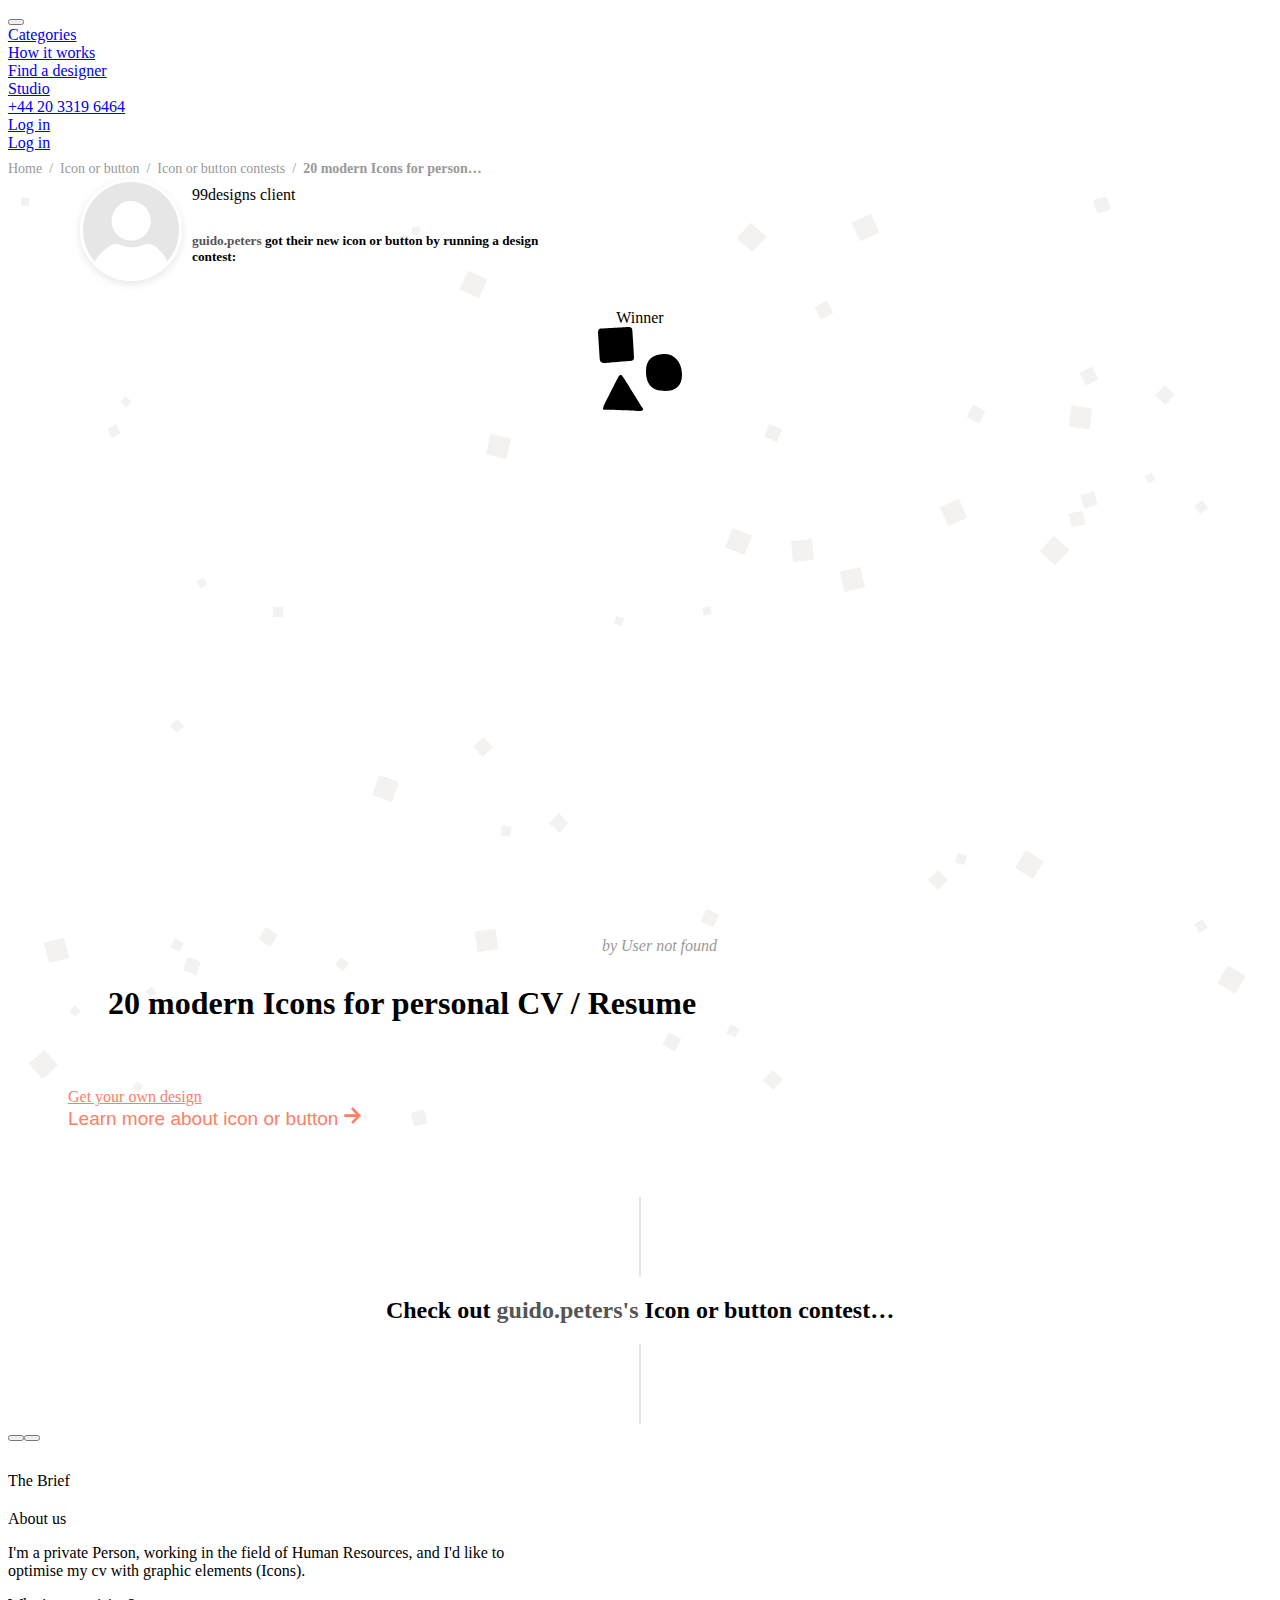
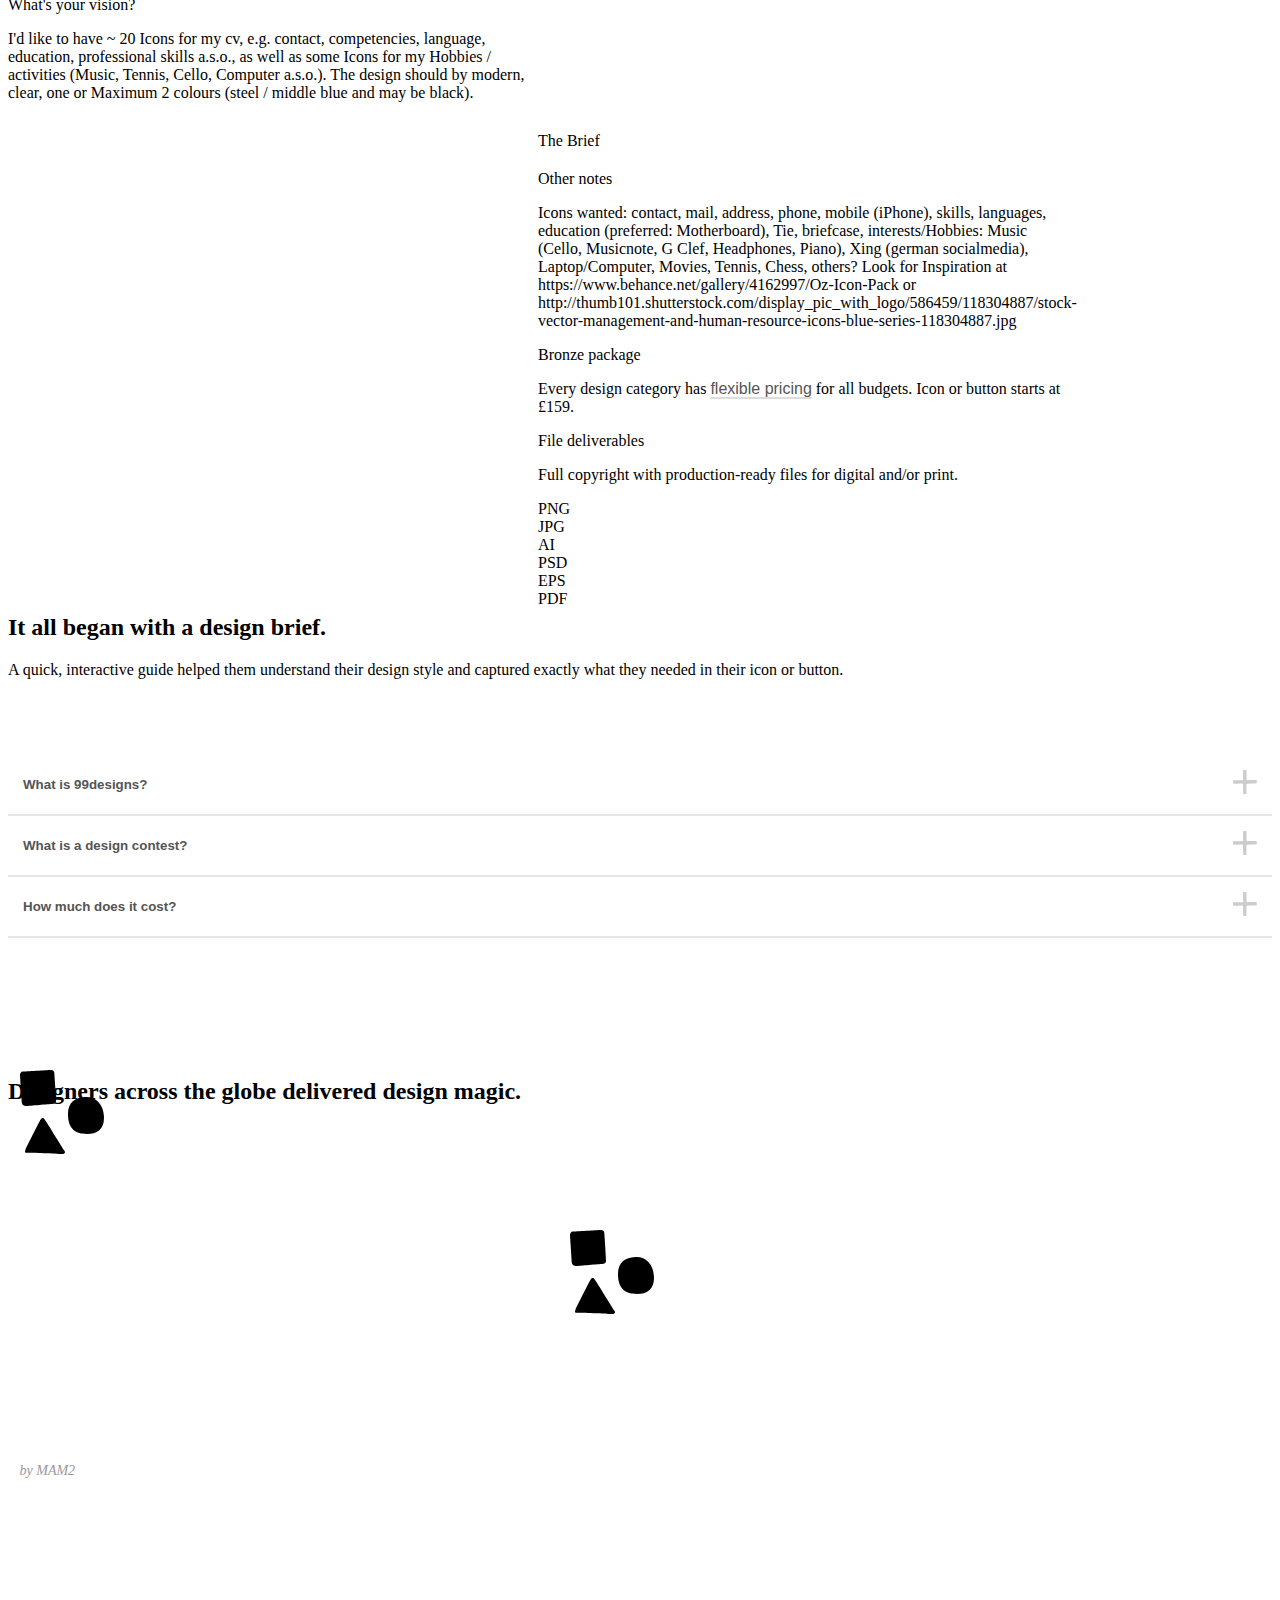
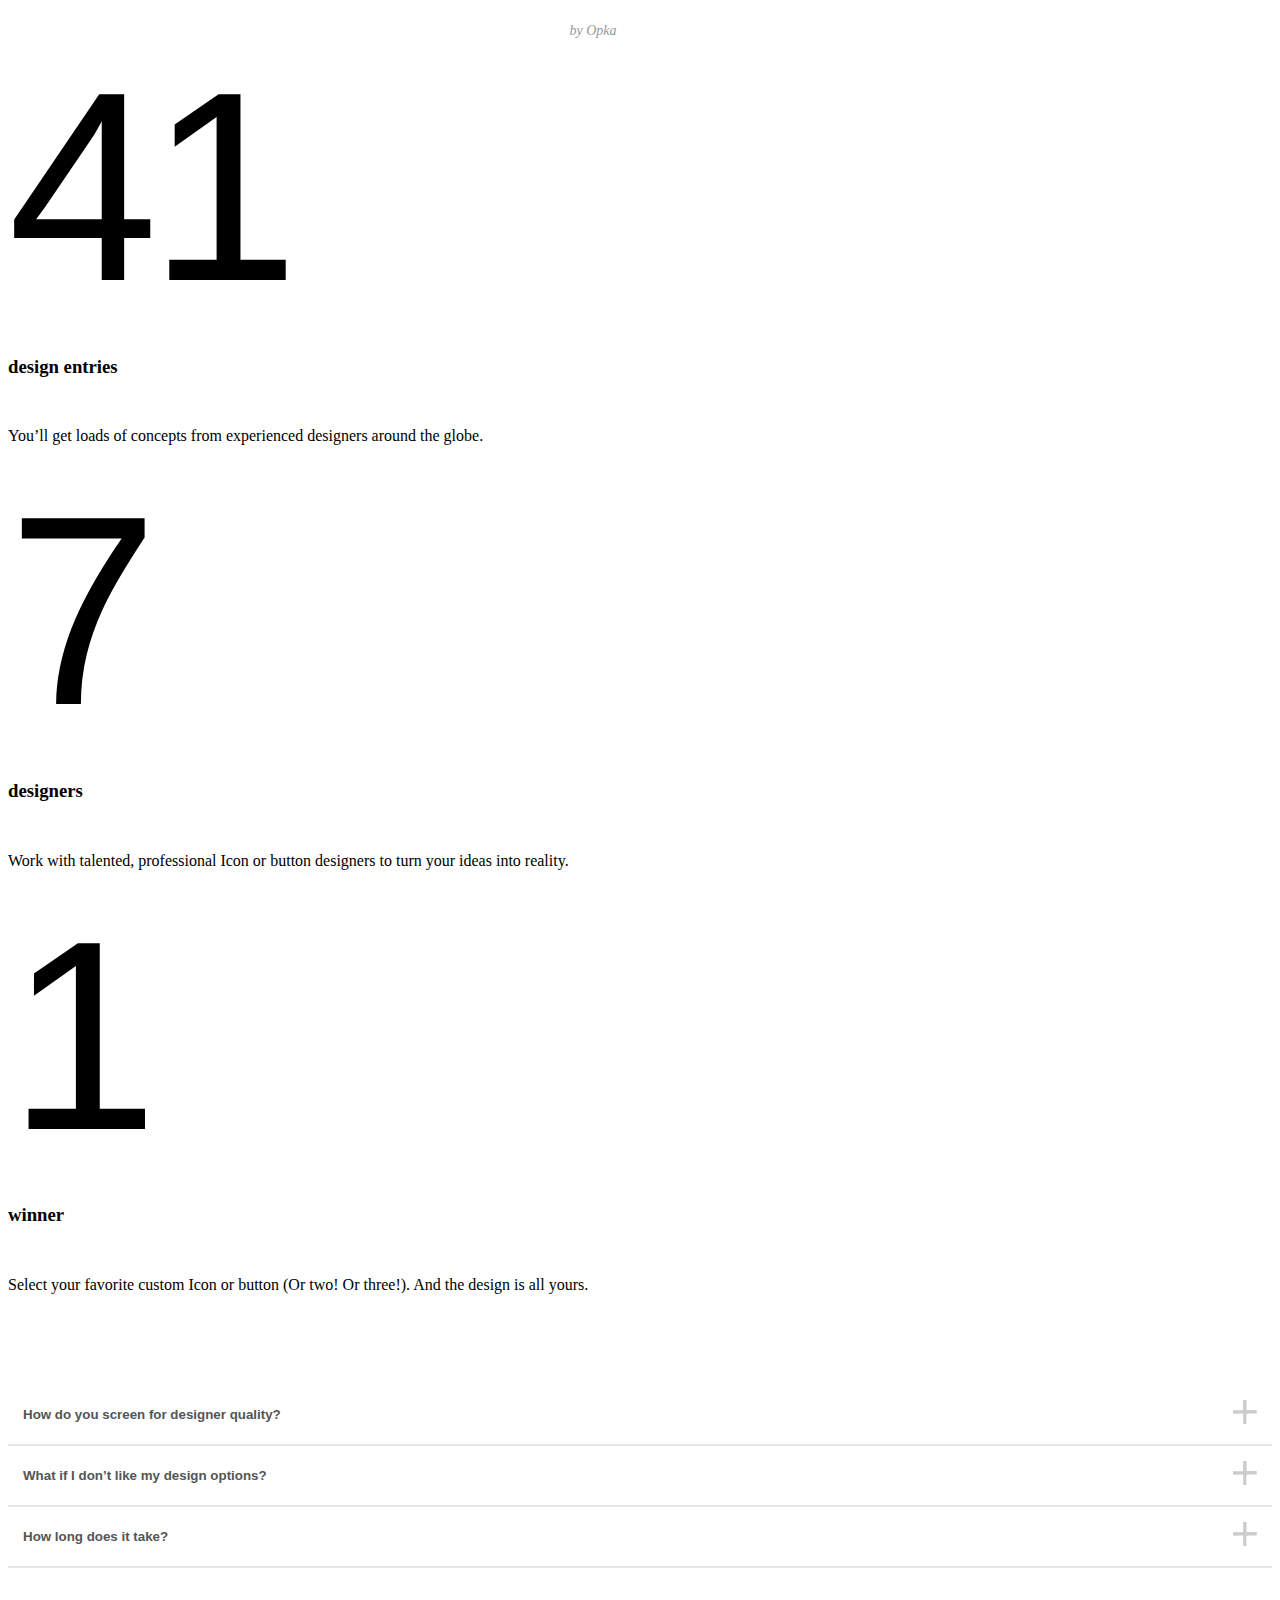
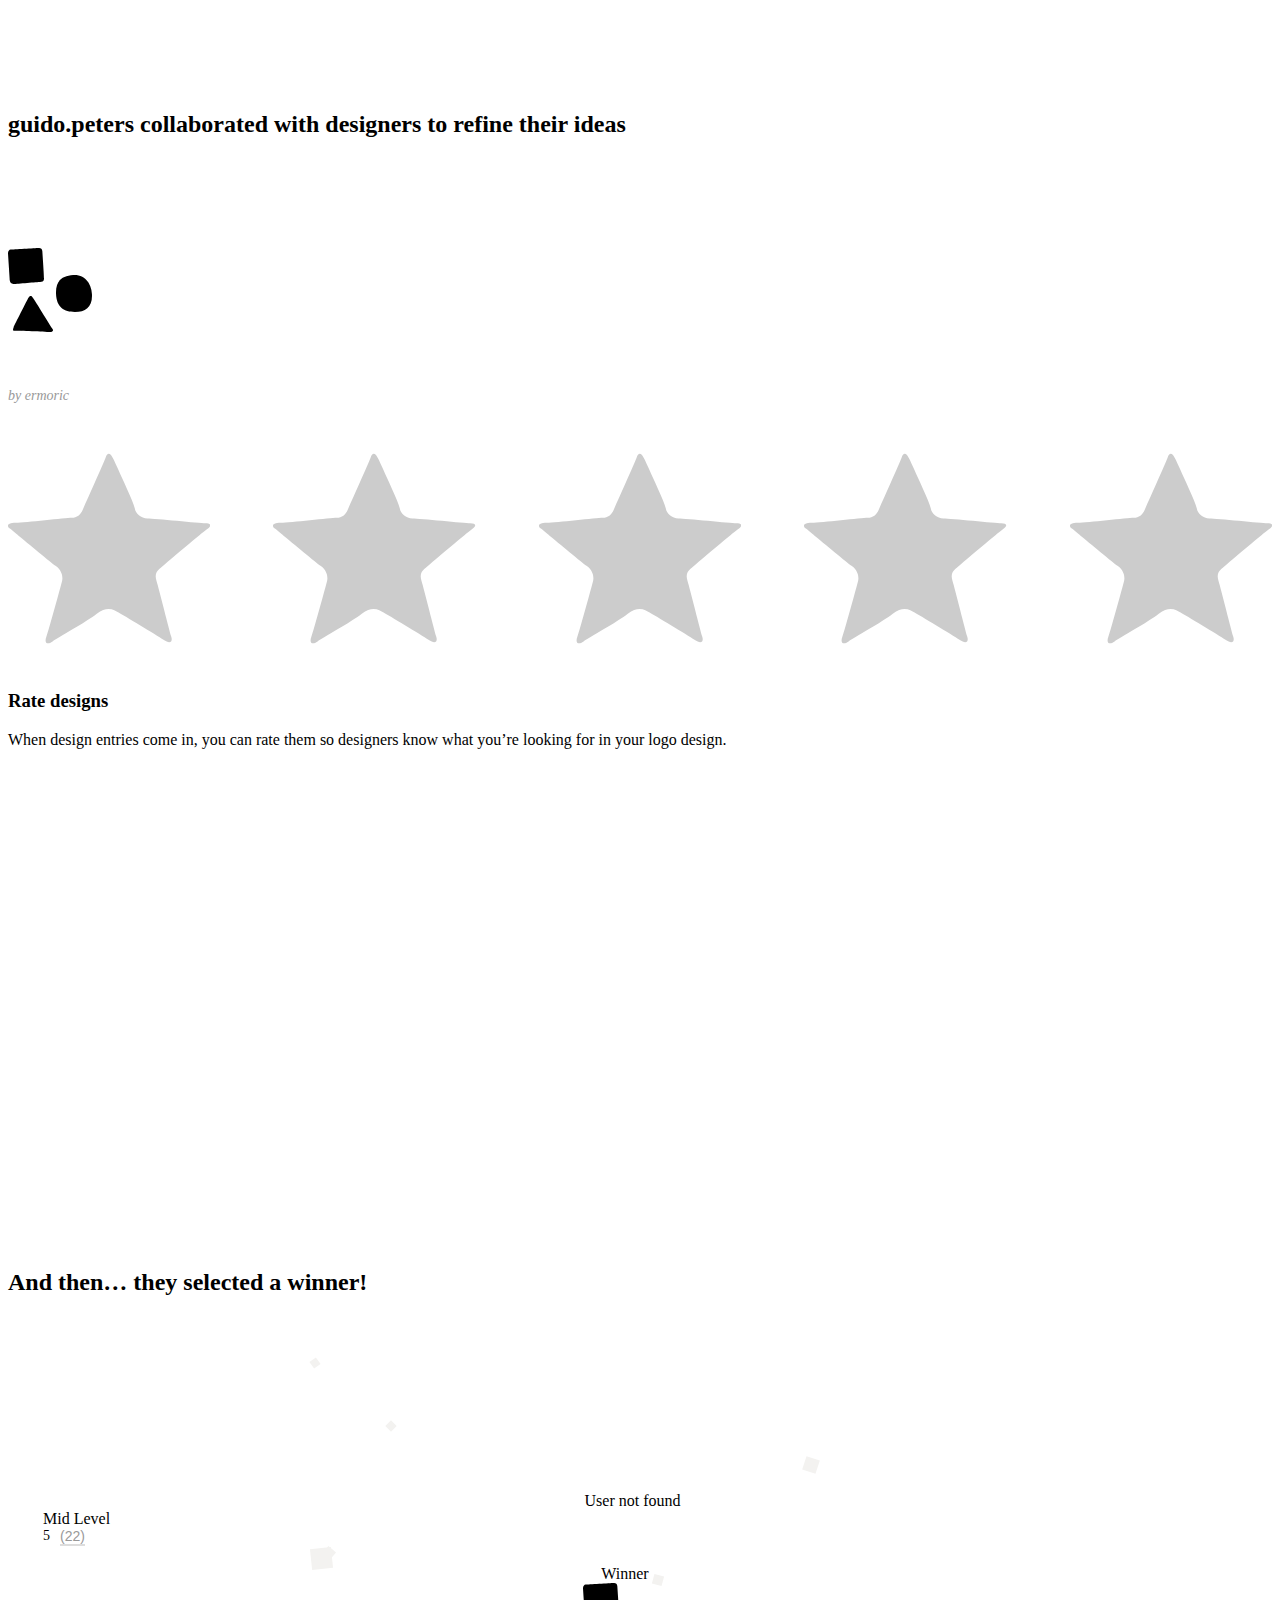
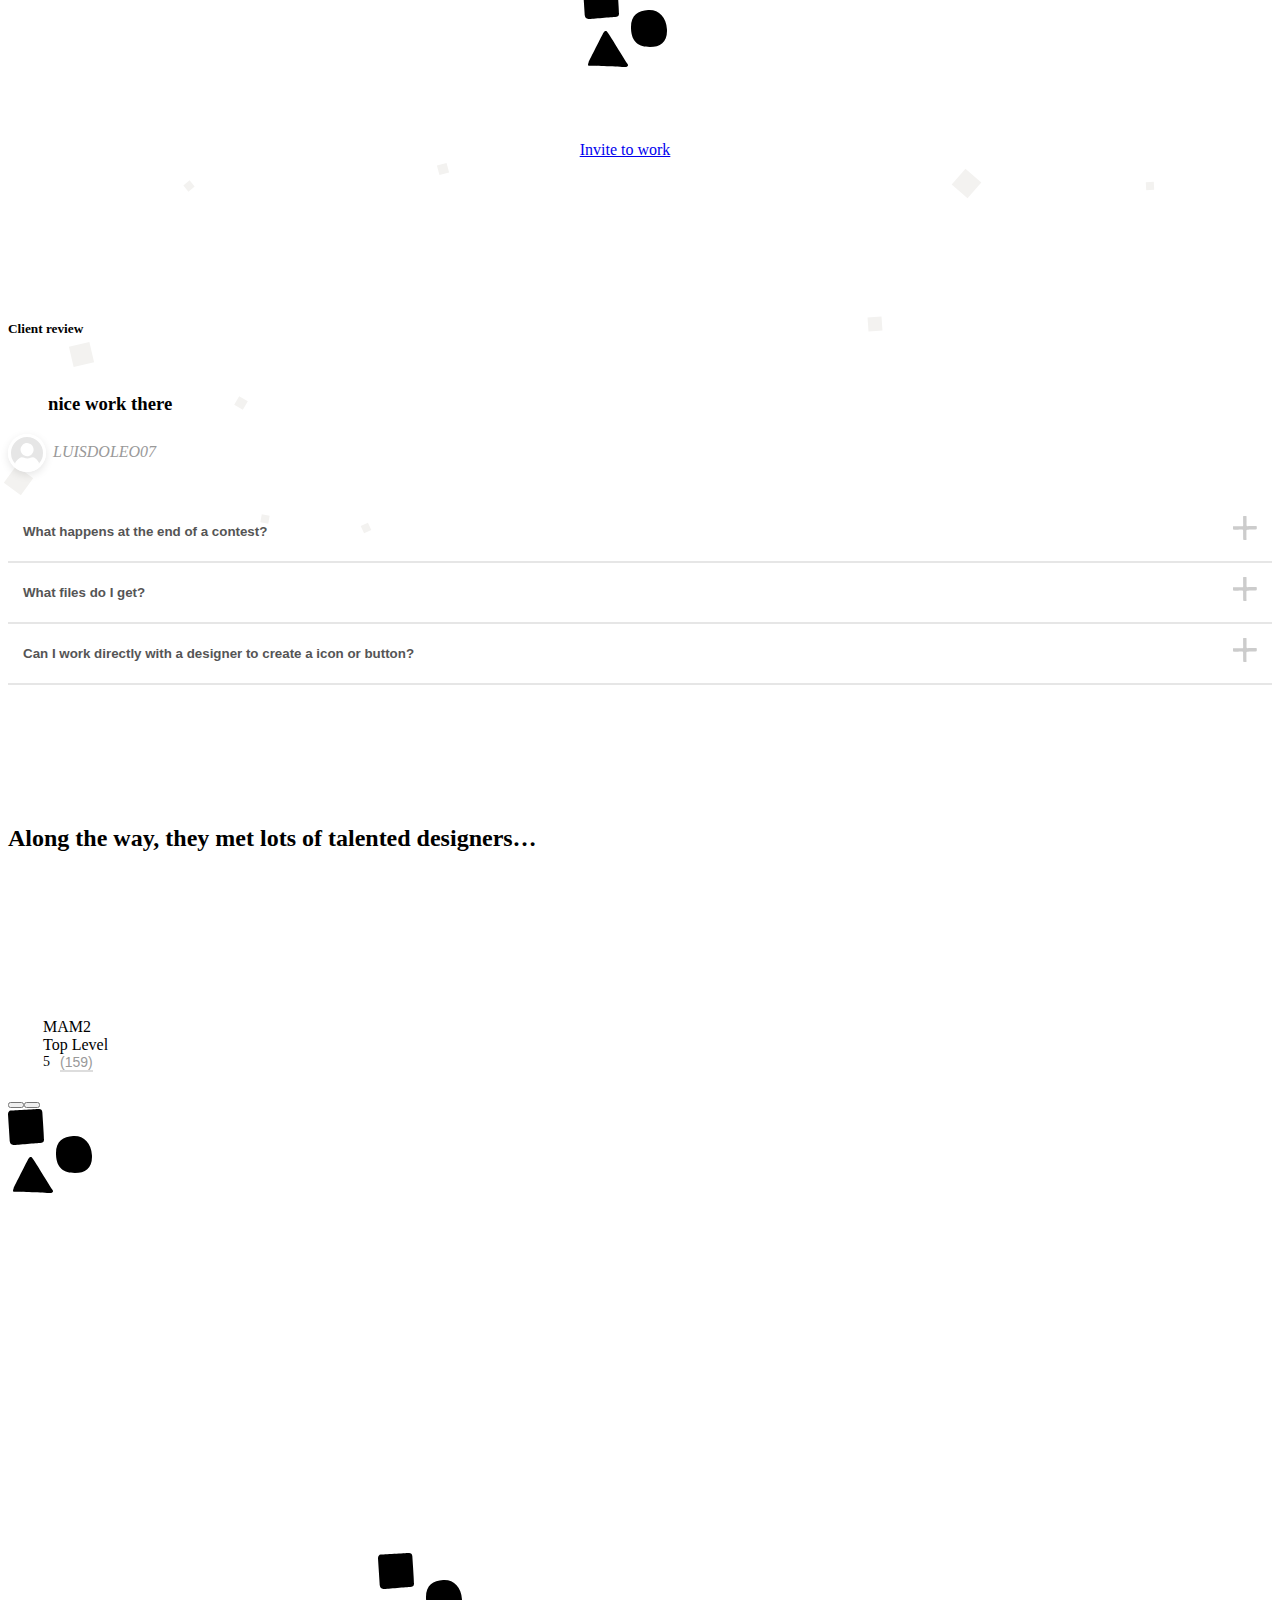
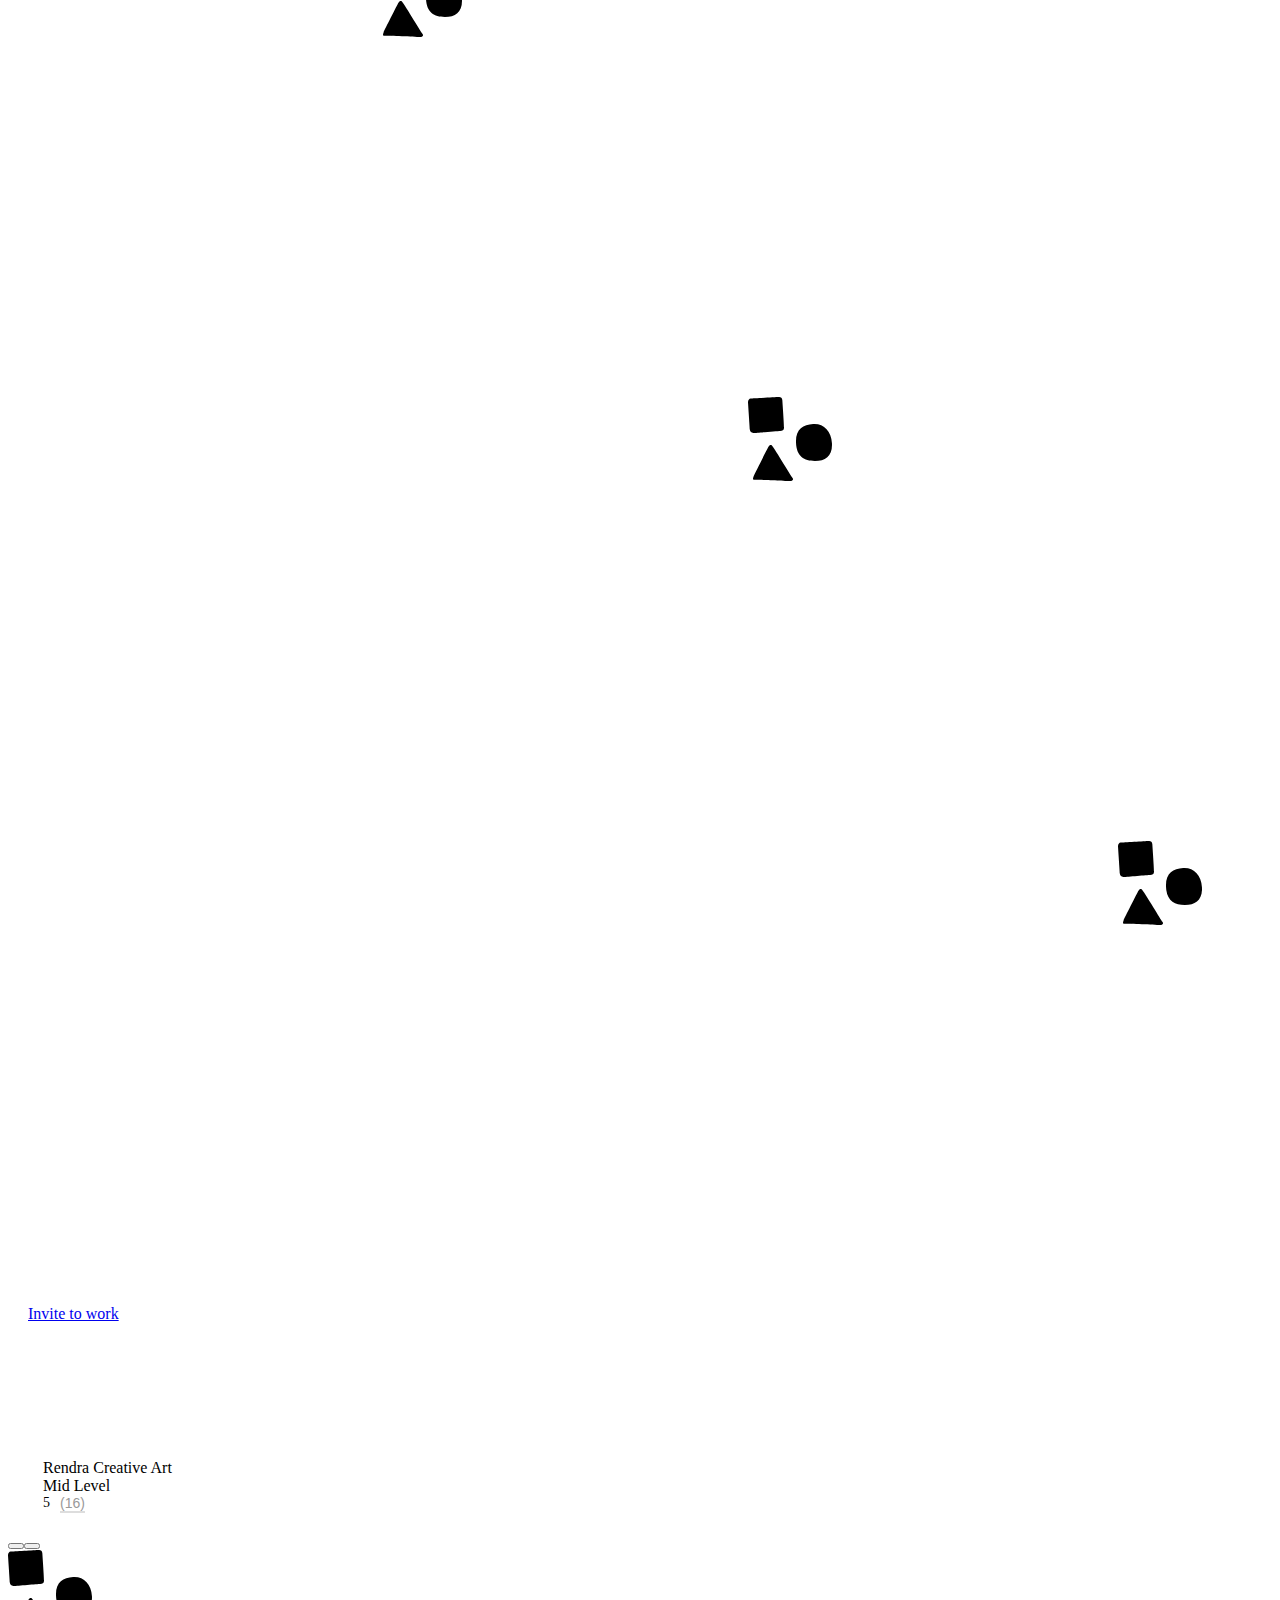
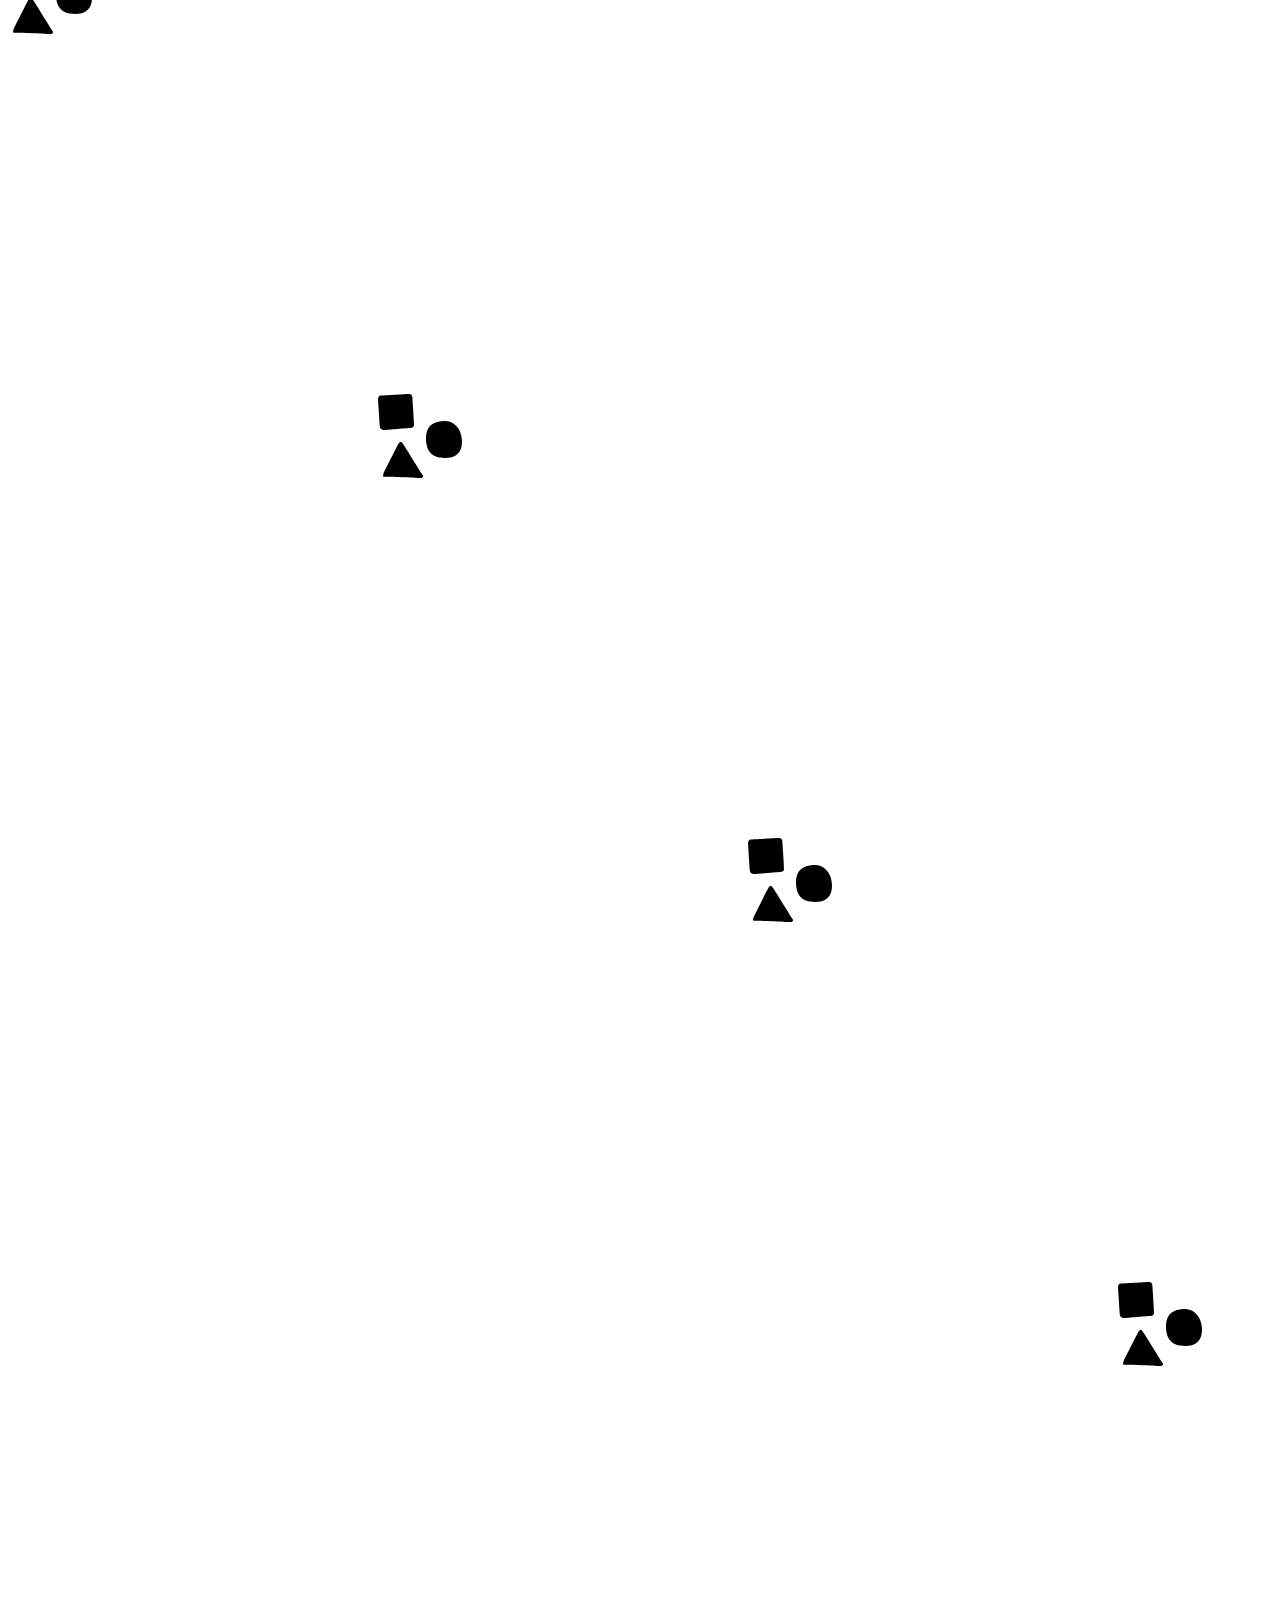
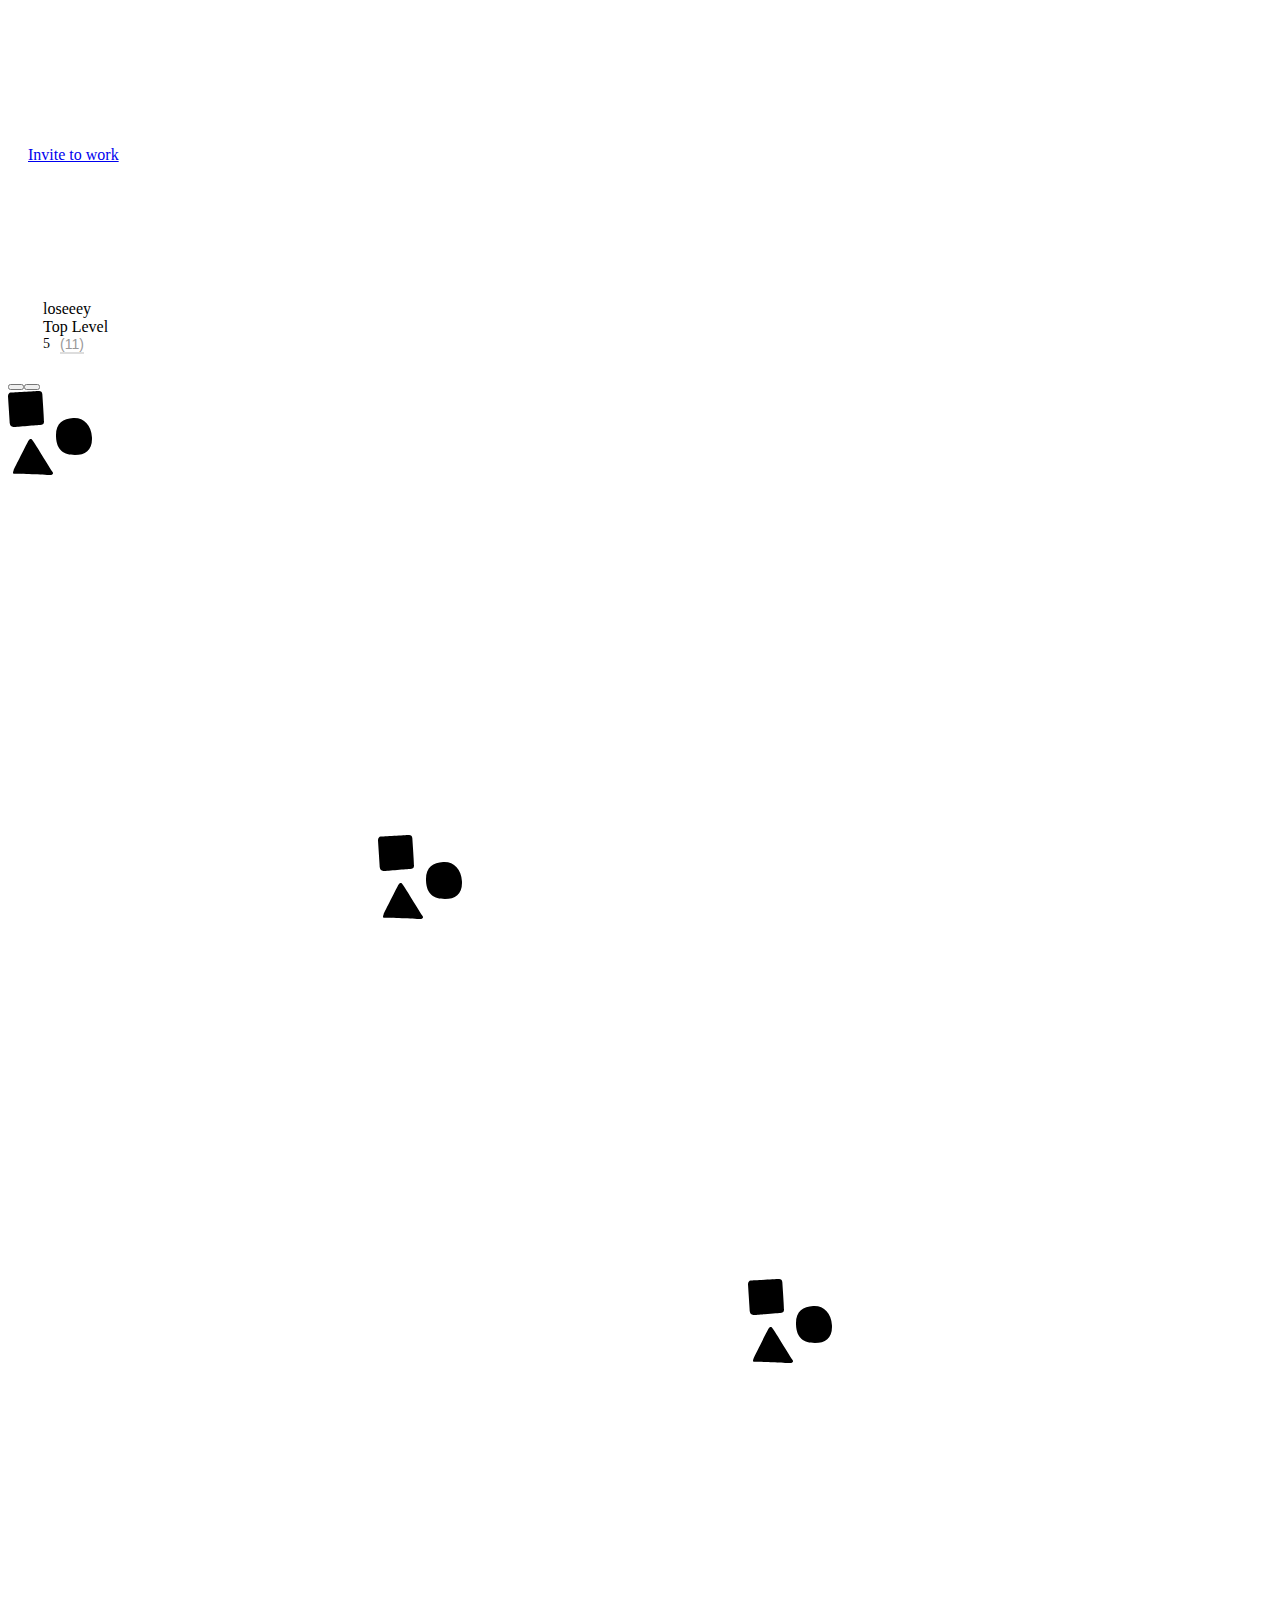
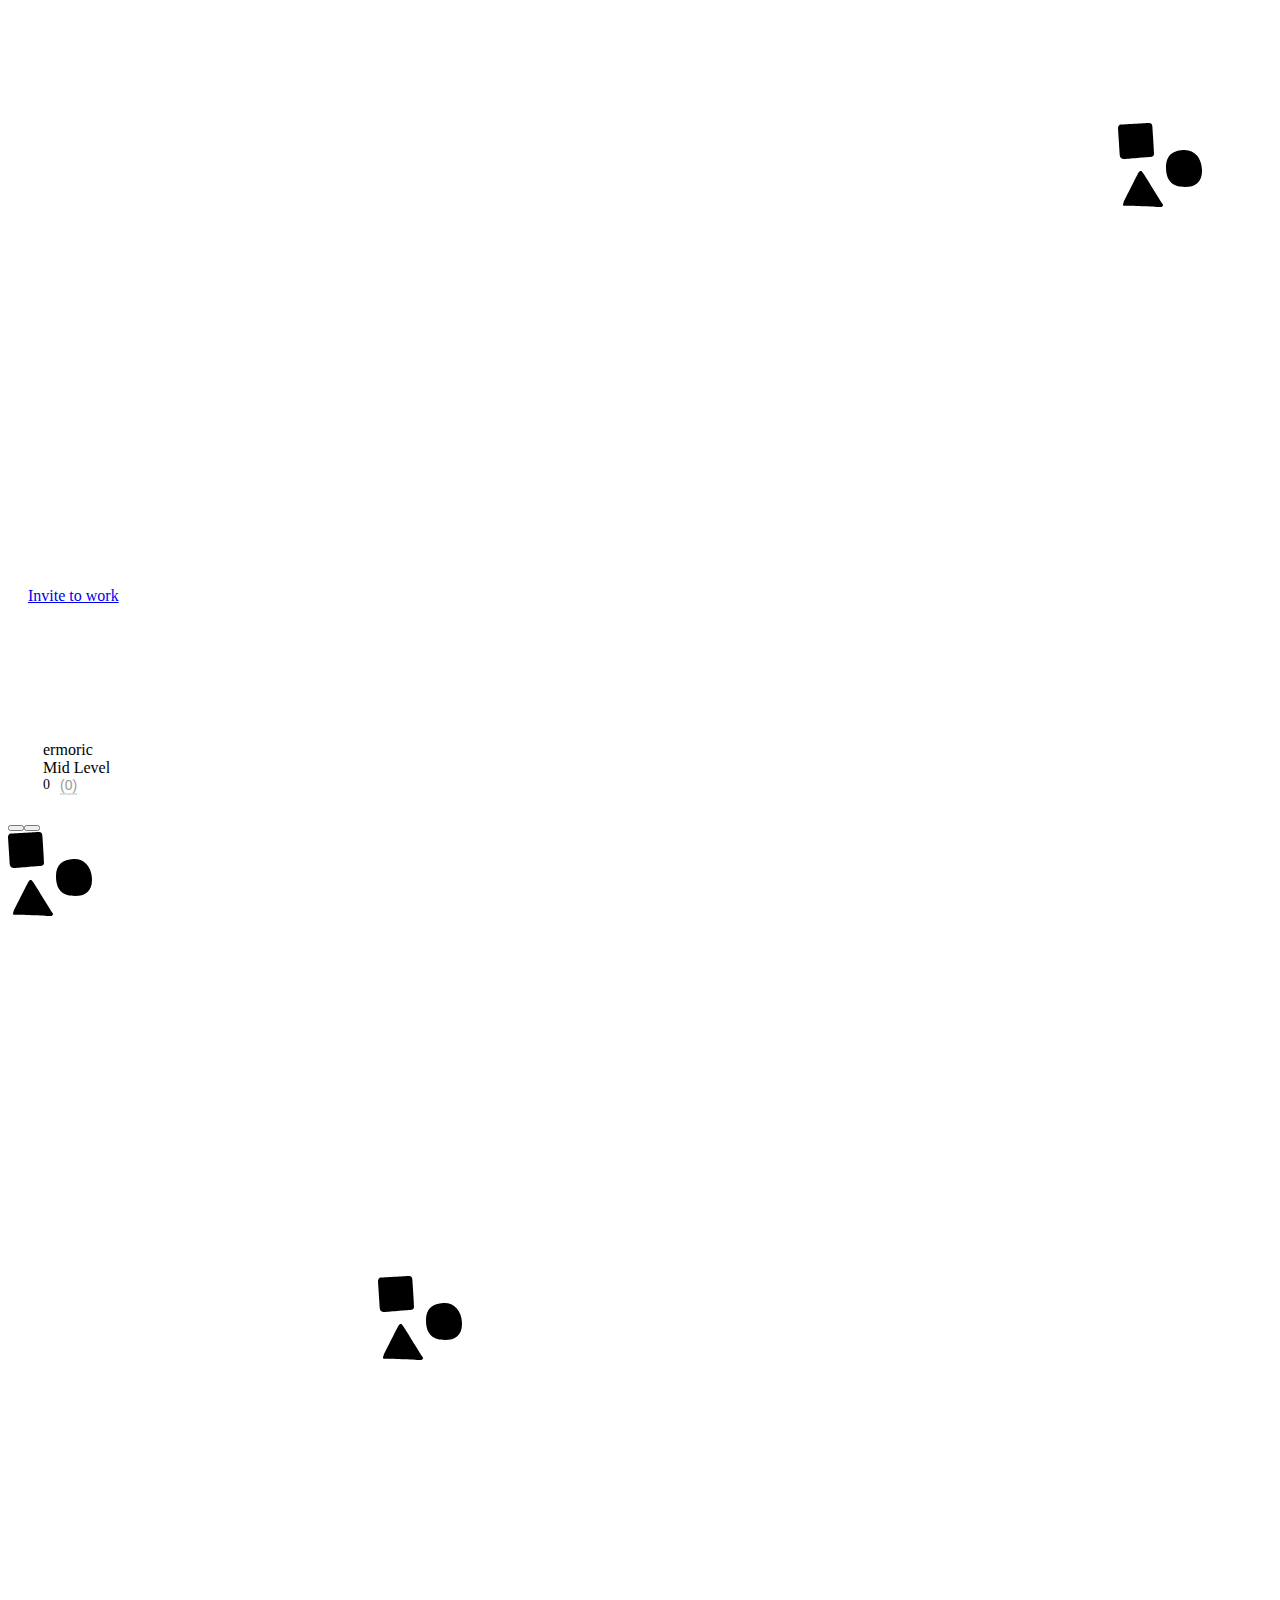
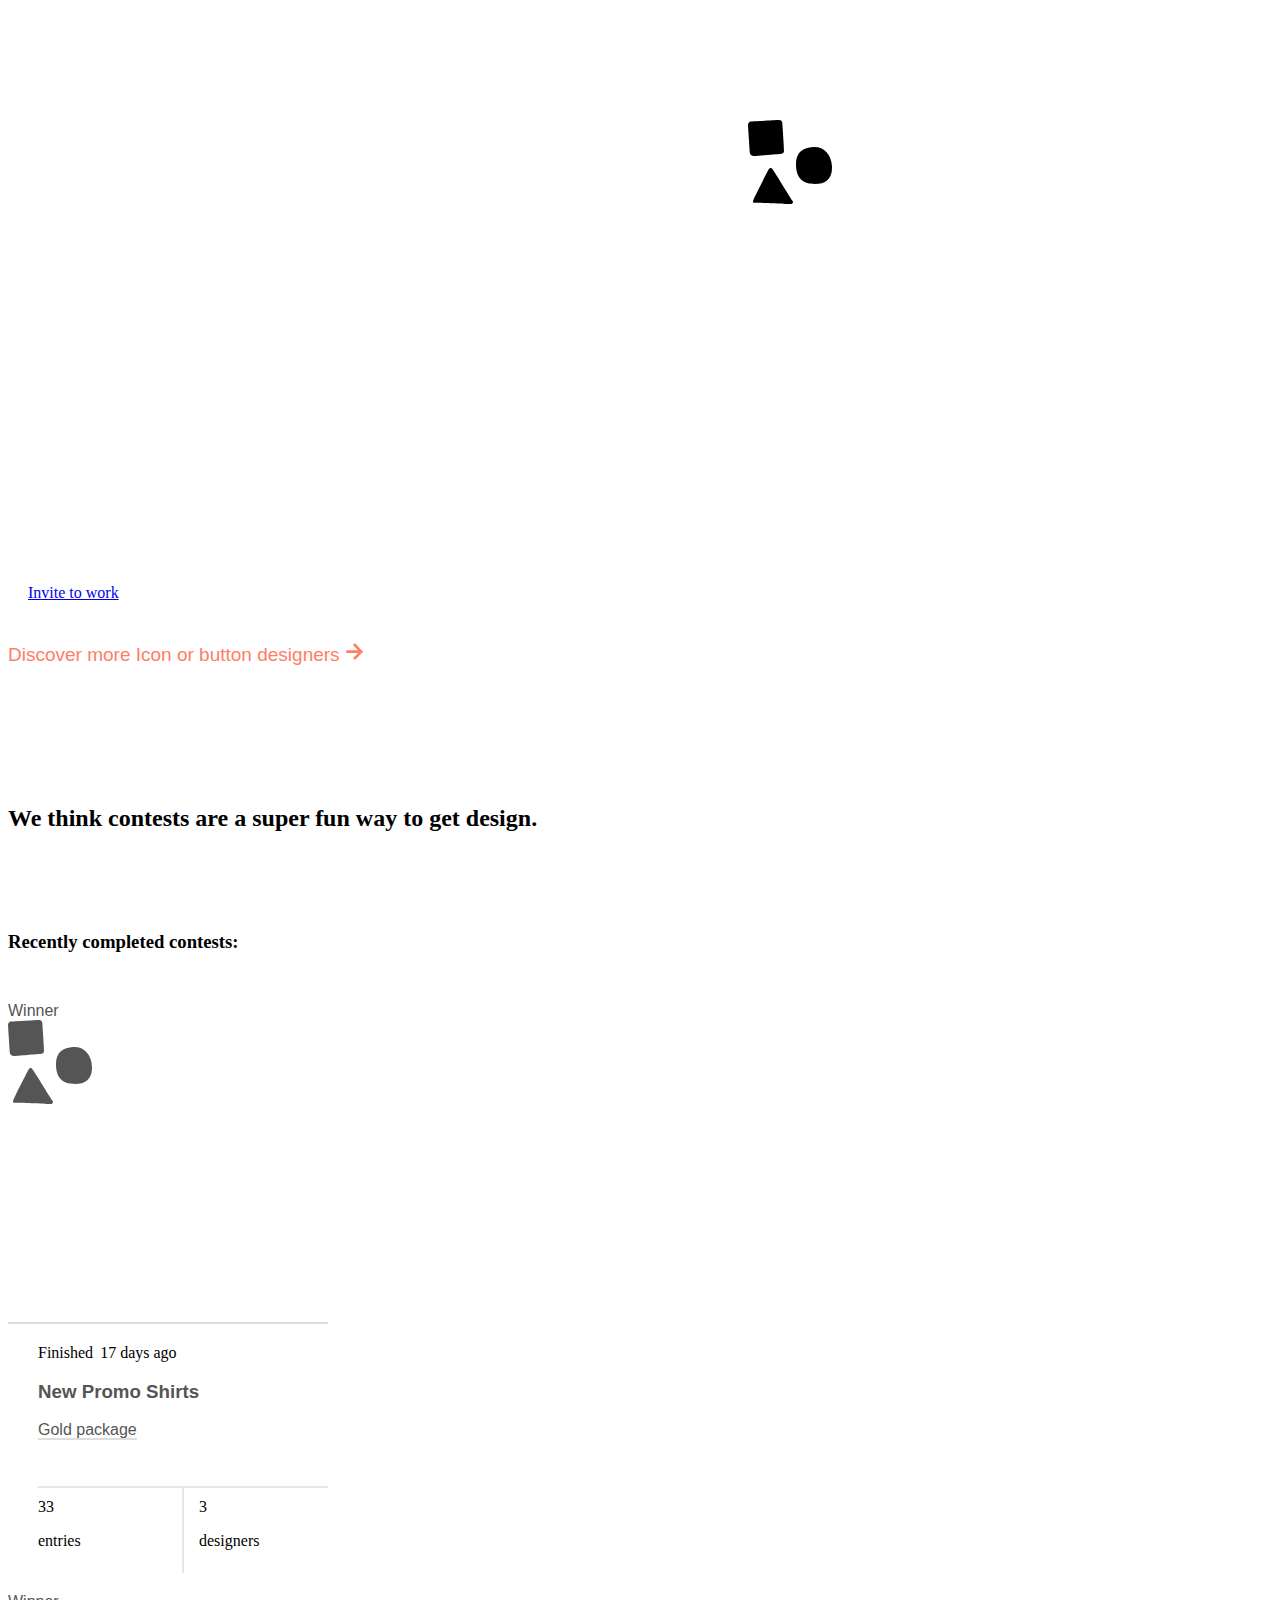
<file: images/assest/cv 2.html>
<!DOCTYPE html><html lang="en-gb"><head><meta charSet="utf-8"/><title>20 modern icons for personal cv / resume | Icon or button contest | 99designs</title><meta property="og:title" content="20 modern icons for personal cv / resume | Icon or button contest"/><meta property="og:description" content="guido.peters created a custom icon or button on 99designs. They got dozens of unique ideas from professional designers and picked their favorite."/><meta name="description" content="guido.peters created a custom icon or button on 99designs. They got dozens of unique ideas from professional designers and picked their favorite."/><meta name="viewport" content="width=device-width, initial-scale=1"/><meta http-equiv="cleartype" content="on"/><meta http-equiv="X-UA-Compatible" content="IE=edge,chrome=1"/><meta http-equiv="X-UA-TextLayoutMetrics" content="natural"/><meta http-equiv="Accept-CH" content="DPR, Viewport-Width, Width"/><meta name="format-detection" content="telephone=no"/><meta name="apple-mobile-web-app-title" content="99designs"/><meta name="author" content="99designs"/><meta name="robots" content="NOODP,NOYDIR"/><link rel="alternate" hrefLang="en-us" href="https://99designs.com/icon-button-design/contests/modern-icons-personal-cv-resume-491693"/><link rel="alternate" hrefLang="es-us" href="https://es.99designs.com/icon-button-design/contests/modern-icons-personal-cv-resume-491693"/><link rel="alternate" hrefLang="en-au" href="https://99designs.com.au/icon-button-design/contests/modern-icons-personal-cv-resume-491693"/><link rel="alternate" hrefLang="en-ca" href="https://99designs.ca/icon-button-design/contests/modern-icons-personal-cv-resume-491693"/><link rel="alternate" hrefLang="en-gb" href="https://99designs.co.uk/icon-button-design/contests/modern-icons-personal-cv-resume-491693"/><link rel="alternate" hrefLang="en-ie" href="https://99designs.ie/icon-button-design/contests/modern-icons-personal-cv-resume-491693"/><link rel="alternate" hrefLang="de-de" href="https://99designs.de/icon-button-design/contests/modern-icons-personal-cv-resume-491693"/><link rel="alternate" hrefLang="en-de" href="https://en.99designs.de/icon-button-design/contests/modern-icons-personal-cv-resume-491693"/><link rel="alternate" hrefLang="en-dk" href="https://99designs.dk/icon-button-design/contests/modern-icons-personal-cv-resume-491693"/><link rel="alternate" hrefLang="fr-fr" href="https://99designs.fr/icon-button-design/contests/modern-icons-personal-cv-resume-491693"/><link rel="alternate" hrefLang="en-fr" href="https://en.99designs.fr/icon-button-design/contests/modern-icons-personal-cv-resume-491693"/><link rel="alternate" hrefLang="it-it" href="https://99designs.it/icon-button-design/contests/modern-icons-personal-cv-resume-491693"/><link rel="alternate" hrefLang="en-it" href="https://en.99designs.it/icon-button-design/contests/modern-icons-personal-cv-resume-491693"/><link rel="alternate" hrefLang="en-no" href="https://99designs.no/icon-button-design/contests/modern-icons-personal-cv-resume-491693"/><link rel="alternate" hrefLang="nl-nl" href="https://99designs.nl/icon-button-design/contests/modern-icons-personal-cv-resume-491693"/><link rel="alternate" hrefLang="en-nl" href="https://en.99designs.nl/icon-button-design/contests/modern-icons-personal-cv-resume-491693"/><link rel="alternate" hrefLang="pt-br" href="https://99designs.com.br/icon-button-design/contests/modern-icons-personal-cv-resume-491693"/><link rel="alternate" hrefLang="en-br" href="https://en.99designs.com.br/icon-button-design/contests/modern-icons-personal-cv-resume-491693"/><link rel="alternate" hrefLang="pt-pt" href="https://99designs.pt/icon-button-design/contests/modern-icons-personal-cv-resume-491693"/><link rel="alternate" hrefLang="en-pt" href="https://en.99designs.pt/icon-button-design/contests/modern-icons-personal-cv-resume-491693"/><link rel="alternate" hrefLang="es-cl" href="https://99designs.cl/icon-button-design/contests/modern-icons-personal-cv-resume-491693"/><link rel="alternate" hrefLang="en-cl" href="https://en.99designs.cl/icon-button-design/contests/modern-icons-personal-cv-resume-491693"/><link rel="alternate" hrefLang="es-co" href="https://99designs.com.co/icon-button-design/contests/modern-icons-personal-cv-resume-491693"/><link rel="alternate" hrefLang="en-co" href="https://en.99designs.com.co/icon-button-design/contests/modern-icons-personal-cv-resume-491693"/><link rel="alternate" hrefLang="es-mx" href="https://99designs.com.mx/icon-button-design/contests/modern-icons-personal-cv-resume-491693"/><link rel="alternate" hrefLang="en-mx" href="https://en.99designs.com.mx/icon-button-design/contests/modern-icons-personal-cv-resume-491693"/><link rel="alternate" hrefLang="es-es" href="https://99designs.es/icon-button-design/contests/modern-icons-personal-cv-resume-491693"/><link rel="alternate" hrefLang="en-es" href="https://en.99designs.es/icon-button-design/contests/modern-icons-personal-cv-resume-491693"/><link rel="alternate" hrefLang="ja-jp" href="https://99designs.jp/icon-button-design/contests/modern-icons-personal-cv-resume-491693"/><link rel="alternate" hrefLang="en-jp" href="https://en.99designs.jp/icon-button-design/contests/modern-icons-personal-cv-resume-491693"/><link rel="alternate" hrefLang="de-ch" href="https://99designs.ch/icon-button-design/contests/modern-icons-personal-cv-resume-491693"/><link rel="alternate" hrefLang="it-ch" href="https://it.99designs.ch/icon-button-design/contests/modern-icons-personal-cv-resume-491693"/><link rel="alternate" hrefLang="fr-ch" href="https://fr.99designs.ch/icon-button-design/contests/modern-icons-personal-cv-resume-491693"/><link rel="alternate" hrefLang="en-ch" href="https://en.99designs.ch/icon-button-design/contests/modern-icons-personal-cv-resume-491693"/><link rel="alternate" hrefLang="en-hk" href="https://99designs.hk/icon-button-design/contests/modern-icons-personal-cv-resume-491693"/><link rel="alternate" hrefLang="en-sg" href="https://99designs.com.sg/icon-button-design/contests/modern-icons-personal-cv-resume-491693"/><link rel="alternate" hrefLang="nl-be" href="https://99designs.be/icon-button-design/contests/modern-icons-personal-cv-resume-491693"/><link rel="alternate" hrefLang="fr-be" href="https://fr.99designs.be/icon-button-design/contests/modern-icons-personal-cv-resume-491693"/><link rel="alternate" hrefLang="en-be" href="https://en.99designs.be/icon-button-design/contests/modern-icons-personal-cv-resume-491693"/><link rel="alternate" hrefLang="de-at" href="https://99designs.at/icon-button-design/contests/modern-icons-personal-cv-resume-491693"/><link rel="alternate" hrefLang="en-at" href="https://en.99designs.at/icon-button-design/contests/modern-icons-personal-cv-resume-491693"/><link rel="icon" sizes="16x16 32x32" href="/favicon.ico?v=1"/><link rel="mask-icon" href="/pinned-tab-icon.svg" color="#ff7e65"/><link rel="apple-touch-icon" href="/touch-icon-iphone.png"/><link rel="apple-touch-icon" sizes="76x76" href="/touch-icon-ipad.png"/><link rel="apple-touch-icon" sizes="120x120" href="/touch-icon-iphone-retina.png"/><link rel="apple-touch-icon" sizes="152x152" href="/touch-icon-ipad-retina.png"/><link rel="preload" as="font" crossorigin="crossorigin" type="font/woff2" href="https://assets.99static.com/shared/fonts/Larsseit-Bold.subset.woff2"/><link rel="preload" as="font" crossorigin="crossorigin" type="font/woff2" href="https://assets.99static.com/shared/fonts/AtlasGrotesk-Regular-Web.subset.woff2"/><link rel="preload" as="font" crossorigin="crossorigin" type="font/woff2" href="https://assets.99static.com/shared/fonts/AtlasGrotesk-Bold-Web.subset.woff2"/><meta name="slack-app-id" content="A2D02016F"/><script>!function(){var analytics=window.analytics=window.analytics||[];if(!analytics.initialize)if(analytics.invoked)window.console&&console.error&&console.error("Segment snippet included twice.");else{analytics.invoked=!0;analytics.methods=["trackSubmit","trackClick","trackLink","trackForm","pageview","identify","reset","group","track","ready","alias","debug","page","once","off","on","addSourceMiddleware","addIntegrationMiddleware","setAnonymousId","addDestinationMiddleware"];analytics.factory=function(t){return function(){var e=Array.prototype.slice.call(arguments);e.unshift(t);analytics.push(e);return analytics}};for(var t=0;t<analytics.methods.length;t++){var e=analytics.methods[t];analytics[e]=analytics.factory(e)}analytics.load=function(t,e){var n=document.createElement("script");n.type="text/javascript";n.async=!0;n.src="https://cdn.segment.com/analytics.js/v1/"+t+"/analytics.min.js";var a=document.getElementsByTagName("script")[0];a.parentNode.insertBefore(n,a);analytics._loadOptions=e};analytics.SNIPPET_VERSION="4.1.0";}}();</script><script>
                    var dataLayer = dataLayer || [];
                    dataLayer.push({"region":"GB","isLiveChatEnabled":true});
                    </script><meta name="next-head-count" content="67"/><link rel="preload" href="https://microsites.99static.com/acquisition/serverless/_next/static/css/3158aa09991cce37e64a7466f17f2682f5744ec3_CSS.2aa05519.chunk.css" as="style"/><link rel="stylesheet" href="https://microsites.99static.com/acquisition/serverless/_next/static/css/3158aa09991cce37e64a7466f17f2682f5744ec3_CSS.2aa05519.chunk.css"/><link rel="preload" href="https://microsites.99static.com/acquisition/serverless/_next/static/css/styles.3b598a36.chunk.css" as="style"/><link rel="stylesheet" href="https://microsites.99static.com/acquisition/serverless/_next/static/css/styles.3b598a36.chunk.css"/><link rel="preload" href="https://microsites.99static.com/acquisition/serverless/_next/static/chunks/46.c6151dd36b79bc047e8f.js" as="script"/><link rel="preload" href="https://microsites.99static.com/acquisition/serverless/_next/static/chunks/main-9ab858b1e518529c5acc.js" as="script"/><link rel="preload" href="https://microsites.99static.com/acquisition/serverless/_next/static/chunks/webpack-b60040dba5f2c23b847f.js" as="script"/><link rel="preload" href="https://microsites.99static.com/acquisition/serverless/_next/static/chunks/framework.ffa79a94d5156b5c3b98.js" as="script"/><link rel="preload" href="https://microsites.99static.com/acquisition/serverless/_next/static/chunks/9109726021660e15996762a3362e5a13762391c1.4e0edb8cb22dde6de64e.js" as="script"/><link rel="preload" href="https://microsites.99static.com/acquisition/serverless/_next/static/chunks/5fadce7099823b67a13a0f6cd483acb301c22b09.e3fbfc507b221c11342d.js" as="script"/><link rel="preload" href="https://microsites.99static.com/acquisition/serverless/_next/static/chunks/a921b9fbaa457a8ae285f5d8715f28ee2c7cb469.ca905105d1f99759e370.js" as="script"/><link rel="preload" href="https://microsites.99static.com/acquisition/serverless/_next/static/chunks/3aa48b659f88df3e0c7bd67a96a11041544235e5.d0c8341110f1222f0dd2.js" as="script"/><link rel="preload" href="https://microsites.99static.com/acquisition/serverless/_next/static/chunks/pages/_app-fa130b8a50df00c5fecf.js" as="script"/><link rel="preload" href="https://microsites.99static.com/acquisition/serverless/_next/static/chunks/3158aa09991cce37e64a7466f17f2682f5744ec3.b4ff456efab9b31533d2.js" as="script"/><link rel="preload" href="https://microsites.99static.com/acquisition/serverless/_next/static/chunks/3158aa09991cce37e64a7466f17f2682f5744ec3_CSS.e1033ba52a9d5b03d3fc.js" as="script"/><link rel="preload" href="https://microsites.99static.com/acquisition/serverless/_next/static/chunks/e71ed4d549dece4836a5c2d5c577d068f38bf419.0c1f78ab50bc9feec385.js" as="script"/><link rel="preload" href="https://microsites.99static.com/acquisition/serverless/_next/static/chunks/32e17ce47bec429ac412642b11e99b0b8a9a4847.b79ebe6d395b2d583fbc.js" as="script"/><link rel="preload" href="https://microsites.99static.com/acquisition/serverless/_next/static/chunks/c8bf46c77909eeee533d4009c49380ee26cca262.d6db58491aaa27189f82.js" as="script"/><link rel="preload" href="https://microsites.99static.com/acquisition/serverless/_next/static/chunks/133a135c00a68d1da26a4cb0ce13d62dc0052bf8.0e8ff0a29aed095bc60a.js" as="script"/><link rel="preload" href="https://microsites.99static.com/acquisition/serverless/_next/static/chunks/647e6b7667cf22471b3411013c7cb246640a0ff0.f52b18cc03a15cba71d2.js" as="script"/><link rel="preload" href="https://microsites.99static.com/acquisition/serverless/_next/static/chunks/31af81bf1a32b1b54c10db190285a9059f28c488.02cef21cb53de2ff6f05.js" as="script"/><link rel="preload" href="https://microsites.99static.com/acquisition/serverless/_next/static/chunks/0a50647eda0d5be948636affc0a6cc3705327816.edd5f50b6a4e6e6c8fc3.js" as="script"/><link rel="preload" href="https://microsites.99static.com/acquisition/serverless/_next/static/chunks/styles.ab5f1581e449e0636b2c.js" as="script"/><link rel="preload" href="https://microsites.99static.com/acquisition/serverless/_next/static/chunks/pages/%5BcategoryKey%5D/contests/%5BlistingId%5D-54e9427ea15258a28a43.js" as="script"/><style data-styled="" data-styled-version="5.1.0">.bcMPWx{position:absolute;z-index:1;}/*!sc*/
data-styled.g1[id="sc-AxjAm"]{content:"bcMPWx,"}/*!sc*/
.bJCmFu{position:relative;}/*!sc*/
data-styled.g2[id="sc-AxirZ"]{content:"bJCmFu,"}/*!sc*/
.eSbheu{position:relative;z-index:2;}/*!sc*/
data-styled.g3[id="sc-AxiKw"]{content:"eSbheu,"}/*!sc*/
.eSwYtm{margin:0;padding:0;line-height:1;}/*!sc*/
data-styled.g4[id="sc-AxhCb"]{content:"eSwYtm,"}/*!sc*/
.fxWvvr{display:inline-block;font-size:14px;max-width:200px;white-space:nowrap;overflow:hidden;text-overflow:ellipsis;color:#999999;font-weight:700;}/*!sc*/
.fxWvvr:first-child{margin-left:0;}/*!sc*/
.fxWvvr:not(:first-child):before{content:'/';margin:0 7px;font-weight:400;}/*!sc*/
data-styled.g5[id="sc-AxhUy"]{content:"fxWvvr,"}/*!sc*/
.cVmQYF{color:#999999;font-weight:400;-webkit-text-decoration:none;text-decoration:none;}/*!sc*/
.cVmQYF:hover{-webkit-text-decoration:underline;text-decoration:underline;color:#999999;}/*!sc*/
data-styled.g6[id="sc-AxgMl"]{content:"cVmQYF,"}/*!sc*/
.eXzlnr{display:grid;text-align:left;grid-template-columns:min-content;grid-template-areas: 'avatar-container role-container' 'avatar-container message-container';}/*!sc*/
@media (min-width:0px) and (max-width:599px){.eXzlnr{grid-template-areas: 'avatar-container role-container' 'message-container message-container';}}/*!sc*/
data-styled.g7[id="sc-AxheI"]{content:"eXzlnr,"}/*!sc*/
.hvJMgY{grid-area:avatar-container;margin-right:10px;}/*!sc*/
@media (min-width:0px) and (max-width:599px){.hvJMgY:first-child{width:48px;height:48px;}}/*!sc*/
data-styled.g8[id="sc-Axmtr"]{content:"hvJMgY,"}/*!sc*/
.gmtmqV{grid-area:role-container;display:-webkit-box;display:-webkit-flex;display:-ms-flexbox;display:flex;-webkit-align-items:center;-webkit-box-align:center;-ms-flex-align:center;align-items:center;padding-top:7px;}/*!sc*/
.gmtmqV:first-child{-webkit-align-self:center;-ms-flex-item-align:center;align-self:center;}/*!sc*/
@media (min-width:0px) and (max-width:599px),(min-width:600px) and (max-width:899px){.gmtmqV{padding-top:0;}}/*!sc*/
data-styled.g9[id="sc-AxmLO"]{content:"gmtmqV,"}/*!sc*/
.dteCCc{grid-area:message-container;padding-top:7px;}/*!sc*/
data-styled.g10[id="sc-fzozJi"]{content:"dteCCc,"}/*!sc*/
.cKJzHK{width:80%;height:80%;position:absolute;bottom:0;left:50%;-webkit-transform:translateX(-50%);-ms-transform:translateX(-50%);transform:translateX(-50%);}/*!sc*/
data-styled.g12[id="sc-fzpans"]{content:"cKJzHK,"}/*!sc*/
.grqiLV{display:inline-block;vertical-align:middle;background:repeating-linear-gradient( #e6e6e6, #e6e6e6 83.9%, white 84%, white 100% );-webkit-animation-name:lmPEKE;animation-name:lmPEKE;-webkit-animation-fill-mode:forwards;animation-fill-mode:forwards;-webkit-animation-duration:0.8s;animation-duration:0.8s;position:relative;color:#ffffff;border-radius:50%;border:3px solid #ffffff;border-bottom-color:#ffffff;box-shadow:0 3px 9px 0 rgba(0,0,0,0.1);overflow:hidden;}/*!sc*/
@media (min-width:0px) and (max-width:599px){.grqiLV{width:48px;height:48px;}}/*!sc*/
@media (min-width:600px) and (max-width:899px){.grqiLV{width:96px;height:96px;}}/*!sc*/
@media (min-width:900px) and (max-width:1299px){.grqiLV{width:96px;height:96px;}}/*!sc*/
@media (min-width:1300px) and (max-width:5000px){.grqiLV{width:96px;height:96px;}}/*!sc*/
.cTOfEl{display:inline-block;vertical-align:middle;background:repeating-linear-gradient( #e6e6e6, #e6e6e6 83.9%, white 84%, white 100% );-webkit-animation-name:lmPEKE;animation-name:lmPEKE;-webkit-animation-fill-mode:forwards;animation-fill-mode:forwards;-webkit-animation-duration:0.8s;animation-duration:0.8s;position:relative;color:#ffffff;border-radius:50%;border:3px solid #ffffff;border-bottom-color:#ffffff;box-shadow:0 3px 9px 0 rgba(0,0,0,0.1);overflow:hidden;}/*!sc*/
@media (min-width:0px) and (max-width:599px){.cTOfEl{width:32px;height:32px;}}/*!sc*/
@media (min-width:600px) and (max-width:899px){.cTOfEl{width:32px;height:32px;}}/*!sc*/
@media (min-width:900px) and (max-width:1299px){.cTOfEl{width:32px;height:32px;}}/*!sc*/
@media (min-width:1300px) and (max-width:5000px){.cTOfEl{width:32px;height:32px;}}/*!sc*/
data-styled.g13[id="sc-fzplWN"]{content:"grqiLV,cTOfEl,"}/*!sc*/
.CWQMf{visibility:hidden;opacity:0;-webkit-transition-duration:0.3s;transition-duration:0.3s;-webkit-transition-timing-function:ease-out;transition-timing-function:ease-out;-webkit-transition-property:opacity,visibility;transition-property:opacity,visibility;}/*!sc*/
data-styled.g14[id="sc-fznyAO"]{content:"CWQMf,"}/*!sc*/
.fQkkzS{position:relative;}/*!sc*/
.fQkkzS:hover .sc-fznyAO{visibility:visible;opacity:1;}/*!sc*/
data-styled.g15[id="sc-fznKkj"]{content:"fQkkzS,"}/*!sc*/
.bZVoBY{border-radius:50%;display:inline-block;vertical-align:middle;position:relative;width:32px;height:32px;}/*!sc*/
.bZlYYg{border-radius:50%;display:inline-block;vertical-align:middle;position:relative;width:96px;height:96px;}/*!sc*/
data-styled.g16[id="sc-fznZeY"]{content:"bZVoBY,bZlYYg,"}/*!sc*/
.hLgJkJ{border-radius:50%;}/*!sc*/
data-styled.g17[id="sc-fzokOt"]{content:"hLgJkJ,"}/*!sc*/
.iIkWMm{font-size:16px;font-family:Atlas Grotesk Web,sans-serif;-webkit-text-decoration:none !important;text-decoration:none !important;color:#555555 !important;-webkit-transition:border-color 0.15s ease-out;transition:border-color 0.15s ease-out;border-color:rgba(85,85,85,0.2);border-bottom-width:2px;border-bottom-style:solid;}/*!sc*/
.iIkWMm:link,.iIkWMm:visited{border-color:rgba(85,85,85,0.2);}/*!sc*/
.iIkWMm:hover,.iIkWMm:focus{border-color:rgba(85,85,85,0.4);}/*!sc*/
.iIkWMm:active{border-color:transparent;}/*!sc*/
.cBMDql{font-size:16px;font-family:Atlas Grotesk Web,sans-serif;-webkit-text-decoration:none !important;text-decoration:none !important;color:currentColor !important;-webkit-transition:border-color 0.15s ease-out;transition:border-color 0.15s ease-out;border-color:rgba(85,85,85,0.2);border-bottom-width:2px;border-bottom-style:solid;}/*!sc*/
.cBMDql:link,.cBMDql:visited{border-color:rgba(85,85,85,0.2);}/*!sc*/
.cBMDql:hover,.cBMDql:focus{border-color:currentColor;}/*!sc*/
.cBMDql:active{border-color:transparent;}/*!sc*/
.FElij{font-size:14px;font-family:Atlas Grotesk Web,sans-serif;-webkit-text-decoration:none !important;text-decoration:none !important;color:currentColor !important;-webkit-transition:border-color 0.15s ease-out;transition:border-color 0.15s ease-out;border-color:rgba(85,85,85,0.2);border-bottom-width:2px;border-bottom-style:solid;}/*!sc*/
.FElij:link,.FElij:visited{border-color:rgba(85,85,85,0.2);}/*!sc*/
.FElij:hover,.FElij:focus{border-color:currentColor;}/*!sc*/
.FElij:active{border-color:transparent;}/*!sc*/
data-styled.g19[id="sc-fzqNJr"]{content:"iIkWMm,cBMDql,FElij,"}/*!sc*/
.dMPGOx{font-size:19px;font-family:Larsseit-Bold,sans-serif;-webkit-text-decoration:none !important;text-decoration:none !important;color:#ff7e65 !important;-webkit-transition:border-color 0.15s ease-out;transition:border-color 0.15s ease-out;border-color:rgba(255,126,101,0.2);border-bottom-width:2px;border-bottom-style:solid;border-color:rgba(255,126,101,0);border-bottom-width:4px;}/*!sc*/
.dMPGOx:link,.dMPGOx:visited{border-color:rgba(255,126,101,0.2);}/*!sc*/
.dMPGOx:hover,.dMPGOx:focus{border-color:rgba(255,126,101,0.4);}/*!sc*/
.dMPGOx:active{border-color:transparent;}/*!sc*/
.dMPGOx:link,.dMPGOx:visited{border-color:rgba(255,126,101,0);}/*!sc*/
.dMPGOx:hover,.dMPGOx:focus{border-color:#ff7e65;}/*!sc*/
data-styled.g20[id="sc-fzoyAV"]{content:"dMPGOx,"}/*!sc*/
.gPqfAv{font-size:inherit;font-family:Larsseit-Bold,sans-serif;-webkit-text-decoration:none !important;text-decoration:none !important;color:#555555 !important;-webkit-transition:border-color 0.15s ease-out;transition:border-color 0.15s ease-out;border-color:rgba(85,85,85,0.2);border-bottom-width:2px;border-bottom-style:solid;border-color:rgba(85,85,85,0);border-bottom-width:4px;border-bottom-width:2px;}/*!sc*/
.gPqfAv:link,.gPqfAv:visited{border-color:rgba(85,85,85,0.2);}/*!sc*/
.gPqfAv:hover,.gPqfAv:focus{border-color:rgba(85,85,85,0.4);}/*!sc*/
.gPqfAv:active{border-color:transparent;}/*!sc*/
.gPqfAv:link,.gPqfAv:visited{border-color:rgba(85,85,85,0);}/*!sc*/
.gPqfAv:hover,.gPqfAv:focus{border-color:#555555;}/*!sc*/
.gPqfAv:focus{border-color:transparent;}/*!sc*/
data-styled.g21[id="sc-fzoLag"]{content:"gPqfAv,"}/*!sc*/
.jYxGEJ{margin-left:5px;}/*!sc*/
data-styled.g22[id="sc-fzoXzr"]{content:"jYxGEJ,"}/*!sc*/
.fzfIsq{font-family:Georgia,serif;color:#999999;font-style:italic;font-size:16px;}/*!sc*/
.nwoMc{font-family:Georgia,serif;color:#999999;font-style:italic;font-size:14px;}/*!sc*/
data-styled.g23[id="sc-fzpjYC"]{content:"fzfIsq,nwoMc,"}/*!sc*/
@media (min-width:0px) and (max-width:599px){.eYfWKv{padding-top:10px;}}/*!sc*/
@media (min-width:600px) and (max-width:899px){.eYfWKv{padding-top:10px;}}/*!sc*/
@media (min-width:900px) and (max-width:1299px){.eYfWKv{padding-top:10px;}}/*!sc*/
@media (min-width:1300px) and (max-width:5000px){.eYfWKv{padding-top:10px;}}/*!sc*/
@media (min-width:0px) and (max-width:599px){.POrhz{padding-bottom:22px;text-align:left;}}/*!sc*/
@media (min-width:600px) and (max-width:899px){.POrhz{padding-bottom:22px;text-align:center;}}/*!sc*/
@media (min-width:900px) and (max-width:1299px){.POrhz{padding-bottom:22px;text-align:left;}}/*!sc*/
@media (min-width:1300px) and (max-width:5000px){.POrhz{padding-bottom:22px;text-align:left;}}/*!sc*/
@media (min-width:0px) and (max-width:599px){.kmXoVz{text-align:center;}}/*!sc*/
@media (min-width:600px) and (max-width:899px){.kmXoVz{text-align:center;}}/*!sc*/
@media (min-width:900px) and (max-width:1299px){.kmXoVz{text-align:center;}}/*!sc*/
@media (min-width:1300px) and (max-width:5000px){.kmXoVz{text-align:center;}}/*!sc*/
@media (min-width:0px) and (max-width:599px){.jZQWVA{padding-bottom:30px;text-align:left;}}/*!sc*/
@media (min-width:600px) and (max-width:899px){.jZQWVA{padding-top:60px;padding-left:20%;padding-bottom:30px;padding-right:20%;text-align:left;}}/*!sc*/
@media (min-width:900px) and (max-width:1299px){.jZQWVA{padding-left:60px;padding-bottom:45px;text-align:left;}}/*!sc*/
@media (min-width:1300px) and (max-width:5000px){.jZQWVA{padding-left:60px;padding-bottom:45px;text-align:left;}}/*!sc*/
@media (min-width:0px) and (max-width:599px){.jxlqZP{padding-top:30px;text-align:center;}}/*!sc*/
@media (min-width:600px) and (max-width:899px){.jxlqZP{padding-top:30px;text-align:center;}}/*!sc*/
@media (min-width:900px) and (max-width:1299px){.jxlqZP{padding-left:60px;text-align:left;}}/*!sc*/
@media (min-width:1300px) and (max-width:5000px){.jxlqZP{padding-left:60px;text-align:left;}}/*!sc*/
@media (min-width:0px) and (max-width:599px){.hKkQhz{padding-top:10px;padding-bottom:10px;text-align:center;}}/*!sc*/
@media (min-width:600px) and (max-width:899px){.hKkQhz{padding-top:10px;padding-bottom:10px;text-align:center;}}/*!sc*/
@media (min-width:900px) and (max-width:1299px){.hKkQhz{padding-top:10px;padding-bottom:10px;text-align:center;}}/*!sc*/
@media (min-width:1300px) and (max-width:5000px){.hKkQhz{padding-top:10px;padding-bottom:10px;text-align:center;}}/*!sc*/
@media (min-width:0px) and (max-width:599px){.hYTWnH{padding-bottom:60px;}}/*!sc*/
@media (min-width:600px) and (max-width:899px){.hYTWnH{padding-bottom:60px;}}/*!sc*/
@media (min-width:900px) and (max-width:1299px){}/*!sc*/
@media (min-width:1300px) and (max-width:5000px){}/*!sc*/
@media (min-width:0px) and (max-width:599px){.kHYHmL{padding-top:30px;padding-bottom:7px;}}/*!sc*/
@media (min-width:600px) and (max-width:899px){.kHYHmL{padding-top:30px;padding-bottom:7px;}}/*!sc*/
@media (min-width:900px) and (max-width:1299px){.kHYHmL{padding-top:120px;padding-bottom:60px;}}/*!sc*/
@media (min-width:1300px) and (max-width:5000px){.kHYHmL{padding-top:120px;padding-bottom:60px;}}/*!sc*/
@media (min-width:0px) and (max-width:599px){.jrxuzH{padding-bottom:3px;}}/*!sc*/
@media (min-width:600px) and (max-width:899px){.jrxuzH{padding-bottom:30px;}}/*!sc*/
@media (min-width:900px) and (max-width:1299px){.jrxuzH{padding-bottom:45px;}}/*!sc*/
@media (min-width:1300px) and (max-width:5000px){.jrxuzH{padding-bottom:45px;}}/*!sc*/
@media (min-width:0px) and (max-width:599px){.kCaTZw{padding-top:35px;padding-bottom:3px;}}/*!sc*/
@media (min-width:600px) and (max-width:899px){.kCaTZw{padding-top:45px;padding-bottom:3px;}}/*!sc*/
@media (min-width:900px) and (max-width:1299px){.kCaTZw{padding-top:60px;padding-bottom:90px;}}/*!sc*/
@media (min-width:1300px) and (max-width:5000px){.kCaTZw{padding-top:60px;padding-bottom:90px;}}/*!sc*/
@media (min-width:0px) and (max-width:599px){.TxlID{padding-top:30px;padding-bottom:30px;text-align:left;}}/*!sc*/
@media (min-width:600px) and (max-width:899px){.TxlID{padding-top:30px;padding-bottom:30px;text-align:center;}}/*!sc*/
@media (min-width:900px) and (max-width:1299px){.TxlID{padding-top:30px;padding-bottom:45px;text-align:center;}}/*!sc*/
@media (min-width:1300px) and (max-width:5000px){.TxlID{padding-top:30px;padding-bottom:45px;text-align:center;}}/*!sc*/
@media (min-width:0px) and (max-width:599px){.cDxnTr{text-align:left;}}/*!sc*/
@media (min-width:600px) and (max-width:899px){.cDxnTr{text-align:left;}}/*!sc*/
@media (min-width:900px) and (max-width:1299px){.cDxnTr{text-align:left;}}/*!sc*/
@media (min-width:1300px) and (max-width:5000px){.cDxnTr{text-align:left;}}/*!sc*/
@media (min-width:0px) and (max-width:599px){.hsqXTX{padding-right:30px;}}/*!sc*/
@media (min-width:600px) and (max-width:899px){.hsqXTX{padding-right:30px;}}/*!sc*/
@media (min-width:900px) and (max-width:1299px){.hsqXTX{padding-right:30px;}}/*!sc*/
@media (min-width:1300px) and (max-width:5000px){.hsqXTX{padding-right:30px;}}/*!sc*/
@media (min-width:0px) and (max-width:599px){.eLthCL{padding-bottom:15px;}}/*!sc*/
@media (min-width:600px) and (max-width:899px){.eLthCL{padding-bottom:15px;}}/*!sc*/
@media (min-width:900px) and (max-width:1299px){.eLthCL{padding-bottom:15px;}}/*!sc*/
@media (min-width:1300px) and (max-width:5000px){.eLthCL{padding-bottom:15px;}}/*!sc*/
@media (min-width:0px) and (max-width:599px){.gEkBoD{padding-bottom:3px;}}/*!sc*/
@media (min-width:600px) and (max-width:899px){.gEkBoD{padding-bottom:3px;}}/*!sc*/
@media (min-width:900px) and (max-width:1299px){.gEkBoD{padding-top:30px;padding-bottom:3px;}}/*!sc*/
@media (min-width:1300px) and (max-width:5000px){.gEkBoD{padding-top:30px;padding-bottom:3px;}}/*!sc*/
@media (min-width:0px) and (max-width:599px){.kQBIkD{padding-bottom:30px;}}/*!sc*/
@media (min-width:600px) and (max-width:899px){.kQBIkD{padding-bottom:30px;}}/*!sc*/
@media (min-width:900px) and (max-width:1299px){.kQBIkD{padding-bottom:90px;}}/*!sc*/
@media (min-width:1300px) and (max-width:5000px){.kQBIkD{padding-bottom:90px;}}/*!sc*/
@media (min-width:0px) and (max-width:599px){.jNprTX{padding-top:30px;padding-bottom:30px;}}/*!sc*/
@media (min-width:600px) and (max-width:899px){.jNprTX{padding-top:30px;padding-bottom:30px;}}/*!sc*/
@media (min-width:900px) and (max-width:1299px){.jNprTX{padding-top:45px;padding-bottom:20px;}}/*!sc*/
@media (min-width:1300px) and (max-width:5000px){.jNprTX{padding-top:45px;padding-bottom:20px;}}/*!sc*/
@media (min-width:0px) and (max-width:599px){}/*!sc*/
@media (min-width:600px) and (max-width:899px){}/*!sc*/
@media (min-width:900px) and (max-width:1299px){.jzghRA{padding-top:260px;}}/*!sc*/
@media (min-width:1300px) and (max-width:5000px){.jzghRA{padding-top:340px;}}/*!sc*/
@media (min-width:0px) and (max-width:599px){.imcGqf{padding-bottom:60px;}}/*!sc*/
@media (min-width:600px) and (max-width:899px){.imcGqf{padding-bottom:60px;}}/*!sc*/
@media (min-width:900px) and (max-width:1299px){.imcGqf{padding-bottom:60px;}}/*!sc*/
@media (min-width:1300px) and (max-width:5000px){.imcGqf{padding-bottom:60px;}}/*!sc*/
@media (min-width:0px) and (max-width:599px){}/*!sc*/
@media (min-width:600px) and (max-width:899px){}/*!sc*/
@media (min-width:900px) and (max-width:1299px){.dYJslP{padding-right:30px;}}/*!sc*/
@media (min-width:1300px) and (max-width:5000px){.dYJslP{padding-right:30px;}}/*!sc*/
@media (min-width:0px) and (max-width:599px){.hTLaMn{padding-top:45px;}}/*!sc*/
@media (min-width:600px) and (max-width:899px){.hTLaMn{padding-top:45px;}}/*!sc*/
@media (min-width:900px) and (max-width:1299px){.hTLaMn{padding-top:120px;}}/*!sc*/
@media (min-width:1300px) and (max-width:5000px){.hTLaMn{padding-top:120px;}}/*!sc*/
@media (min-width:0px) and (max-width:599px){.kAZEZP{padding-top:15px;}}/*!sc*/
@media (min-width:600px) and (max-width:899px){.kAZEZP{padding-top:15px;}}/*!sc*/
@media (min-width:900px) and (max-width:1299px){.kAZEZP{padding-top:15px;}}/*!sc*/
@media (min-width:1300px) and (max-width:5000px){.kAZEZP{padding-top:15px;}}/*!sc*/
@media (min-width:0px) and (max-width:599px){.fXLbb{padding-bottom:30px;}}/*!sc*/
@media (min-width:600px) and (max-width:899px){.fXLbb{padding-bottom:30px;}}/*!sc*/
@media (min-width:900px) and (max-width:1299px){.fXLbb{padding-bottom:30px;}}/*!sc*/
@media (min-width:1300px) and (max-width:5000px){.fXLbb{padding-bottom:30px;}}/*!sc*/
@media (min-width:0px) and (max-width:599px){.iqBAKW{padding-top:30px;padding-bottom:30px;}}/*!sc*/
@media (min-width:600px) and (max-width:899px){.iqBAKW{padding-top:60px;padding-bottom:30px;}}/*!sc*/
@media (min-width:900px) and (max-width:1299px){.iqBAKW{padding-top:60px;padding-bottom:30px;}}/*!sc*/
@media (min-width:1300px) and (max-width:5000px){.iqBAKW{padding-top:60px;padding-bottom:30px;}}/*!sc*/
@media (min-width:0px) and (max-width:599px){}/*!sc*/
@media (min-width:600px) and (max-width:899px){}/*!sc*/
@media (min-width:900px) and (max-width:1299px){}/*!sc*/
@media (min-width:1300px) and (max-width:5000px){}/*!sc*/
@media (min-width:0px) and (max-width:599px){.eKFTgD{padding-left:7px;}}/*!sc*/
@media (min-width:600px) and (max-width:899px){.eKFTgD{padding-left:7px;}}/*!sc*/
@media (min-width:900px) and (max-width:1299px){.eKFTgD{padding-left:7px;}}/*!sc*/
@media (min-width:1300px) and (max-width:5000px){.eKFTgD{padding-left:7px;}}/*!sc*/
@media (min-width:0px) and (max-width:599px){.biWCbX{padding-top:30px;padding-bottom:30px;}}/*!sc*/
@media (min-width:600px) and (max-width:899px){.biWCbX{padding-top:30px;padding-bottom:30px;}}/*!sc*/
@media (min-width:900px) and (max-width:1299px){.biWCbX{padding-top:30px;padding-bottom:30px;}}/*!sc*/
@media (min-width:1300px) and (max-width:5000px){.biWCbX{padding-top:30px;padding-bottom:30px;}}/*!sc*/
@media (min-width:0px) and (max-width:599px){.jjvaiL{padding-top:30px;padding-left:30px;padding-bottom:30px;padding-right:30px;}}/*!sc*/
@media (min-width:600px) and (max-width:899px){.jjvaiL{padding-top:30px;padding-left:30px;padding-bottom:30px;padding-right:30px;}}/*!sc*/
@media (min-width:900px) and (max-width:1299px){.jjvaiL{padding-top:30px;padding-left:30px;padding-bottom:30px;padding-right:30px;}}/*!sc*/
@media (min-width:1300px) and (max-width:5000px){.jjvaiL{padding-top:30px;padding-left:30px;padding-bottom:30px;padding-right:30px;}}/*!sc*/
@media (min-width:0px) and (max-width:599px){.cfHcOL{padding-bottom:30px;}}/*!sc*/
@media (min-width:600px) and (max-width:899px){.cfHcOL{padding-bottom:30px;}}/*!sc*/
@media (min-width:900px) and (max-width:1299px){}/*!sc*/
@media (min-width:1300px) and (max-width:5000px){}/*!sc*/
@media (min-width:0px) and (max-width:599px){.IOSHX{padding-bottom:90px;}}/*!sc*/
@media (min-width:600px) and (max-width:899px){.IOSHX{padding-bottom:90px;}}/*!sc*/
@media (min-width:900px) and (max-width:1299px){.IOSHX{padding-bottom:120px;}}/*!sc*/
@media (min-width:1300px) and (max-width:5000px){.IOSHX{padding-bottom:120px;}}/*!sc*/
data-styled.g24[id="sc-fznxsB"]{content:"eYfWKv,POrhz,kmXoVz,jZQWVA,jxlqZP,hKkQhz,hYTWnH,kHYHmL,jrxuzH,kCaTZw,TxlID,cDxnTr,hsqXTX,eLthCL,gEkBoD,kQBIkD,jNprTX,jzghRA,imcGqf,dYJslP,hTLaMn,kAZEZP,fXLbb,iqBAKW,ceOmWf,eKFTgD,biWCbX,jjvaiL,cfHcOL,IOSHX,"}/*!sc*/
.keEcnt em{color:#555555;font-style:normal;}/*!sc*/
data-styled.g25[id="sc-1trxgi3-0"]{content:"keEcnt,"}/*!sc*/
.cVmLTc{display:inline-grid;max-width:500px;}/*!sc*/
data-styled.g26[id="sc-1trxgi3-1"]{content:"cVmLTc,"}/*!sc*/
.cBoYqD{text-align:center;}/*!sc*/
.cBoYqD::before,.cBoYqD::after{content:'';display:block;margin-left:auto;margin-right:auto;height:80px;width:2px;background-color:#e6e6e6;}/*!sc*/
.cBoYqD::before{margin-bottom:20px;}/*!sc*/
.cBoYqD::after{margin-top:20px;}/*!sc*/
.cBoYqD em{color:#555555;font-style:normal;}/*!sc*/
data-styled.g27[id="sc-1ly9i59-0"]{content:"cBoYqD,"}/*!sc*/
.kaOCiY{padding-top:20px;padding-bottom:20px;padding-left:20px;padding-right:20px;}/*!sc*/
.kevobV{display:-webkit-box;display:-webkit-flex;display:-ms-flexbox;display:flex;height:100%;padding-left:15px;-webkit-flex-direction:column;-ms-flex-direction:column;flex-direction:column;-webkit-box-pack:center;-webkit-justify-content:center;-ms-flex-pack:center;justify-content:center;}/*!sc*/
.hccRSF{width:-webkit-fit-content;width:-moz-fit-content;width:fit-content;}/*!sc*/
.YUZZE{display:-webkit-box;display:-webkit-flex;display:-ms-flexbox;display:flex;padding-top:20px;padding-bottom:20px;padding-left:30px;padding-right:30px;-webkit-flex-direction:column;-ms-flex-direction:column;flex-direction:column;-webkit-flex:1;-ms-flex:1;flex:1;}/*!sc*/
@media (min-width:0) and (max-width:899px){.YUZZE{padding-left:20px;}}/*!sc*/
@media (min-width:0) and (max-width:899px){.YUZZE{padding-right:20px;}}/*!sc*/
.hYPRez{padding-bottom:15px;}/*!sc*/
data-styled.g28[id="sc-fznJRM"]{content:"htmcF,kaOCiY,kevobV,hccRSF,YUZZE,hYPRez,"}/*!sc*/
.lbCVzh{padding-bottom:120px;}/*!sc*/
@media (min-width:0) and (max-width:899px){.lbCVzh{padding-bottom:90px;}}/*!sc*/
.lbCVzh:last-child{padding-bottom:0;}/*!sc*/
.jAIHXk{padding-bottom:0;}/*!sc*/
.jAIHXk:last-child{padding-bottom:0;}/*!sc*/
.lfpCVg{padding-bottom:15px;}/*!sc*/
.lfpCVg:last-child{padding-bottom:0;}/*!sc*/
.dhOtMz{padding-bottom:7px;}/*!sc*/
.dhOtMz:last-child{padding-bottom:0;}/*!sc*/
data-styled.g29[id="sc-fznWqX"]{content:"lbCVzh,jAIHXk,lfpCVg,dhOtMz,"}/*!sc*/
.ilYUaQ{display:inline-block;position:absolute;right:0;top:50%;-webkit-transform:translateY(-50%);-ms-transform:translateY(-50%);transform:translateY(-50%);font-size:24px;color:#cccccc;}/*!sc*/
.ilYUaQ:before{display:block;margin:0;line-height:1;}/*!sc*/
data-styled.g30[id="sc-fzoiQi"]{content:"ilYUaQ,"}/*!sc*/
.jETkAq{position:relative;width:100%;border:none;border-radius:0;padding-top:22px;padding-bottom:22px;padding-left:0;padding-right:30px;background:transparent;text-align:left;color:#555555;}/*!sc*/
.jETkAq:hover,.jETkAq:focus{box-shadow:none;-webkit-text-decoration:none;text-decoration:none;outline:none;}/*!sc*/
.jETkAq:focus:first-child .sc-fzoiQi{outline:thin dotted rgba(85,85,85,0.7);outline-offset:5px;}/*!sc*/
data-styled.g31[id="sc-fzqARJ"]{content:"jETkAq,"}/*!sc*/
.YNQeL{height:0;min-height:0;visibility:hidden;opacity:0;overflow:hidden;-webkit-transition:all 0.3s,visibility 0.3s;transition:all 0.3s,visibility 0.3s;}/*!sc*/
data-styled.g32[id="sc-fzqNqU"]{content:"YNQeL,"}/*!sc*/
.gVqSoT{color:#555555;border-color:#e6e6e6;border-style:solid;border-top-width:0;border-bottom-width:0;border-left-width:0;border-right-width:0;padding-left:15px;padding-right:15px;padding-bottom:0;}/*!sc*/
.wRTeV{color:#555555;border-color:#e6e6e6;border-style:solid;border-top-width:2px;border-bottom-width:0;border-left-width:0;border-right-width:0;padding-left:15px;padding-right:15px;padding-bottom:0;}/*!sc*/
.hGZAUn{color:#555555;border-color:#e6e6e6;border-style:solid;border-top-width:2px;border-bottom-width:2px;border-left-width:0;border-right-width:0;padding-left:15px;padding-right:15px;padding-bottom:0;}/*!sc*/
data-styled.g33[id="sc-fzoyTs"]{content:"gVqSoT,wRTeV,hGZAUn,"}/*!sc*/
.loPePV{margin:0;font-weight:700;}/*!sc*/
data-styled.g34[id="sc-fzoNJl"]{content:"loPePV,"}/*!sc*/
.ityeRb{height:650px;max-width:530px;}/*!sc*/
@media (min-width:0px) and (max-width:599px),(min-width:600px) and (max-width:899px){.ityeRb{margin:0 auto;}}/*!sc*/
data-styled.g36[id="sc-1dcm57a-0"]{content:"ityeRb,"}/*!sc*/
.enYpte{display:inline-block;-webkit-text-decoration:none;text-decoration:none;-webkit-flex-shrink:0;-ms-flex-negative:0;flex-shrink:0;}/*!sc*/
.enYpte:focus,.enYpte:hover{box-shadow:0 7px 21px 0 rgba(0,0,0,0.1);-webkit-transform:translateY(-2%);-ms-transform:translateY(-2%);transform:translateY(-2%);-webkit-transition:0.3s ease-out;transition:0.3s ease-out;}/*!sc*/
@media (min-width:0px) and (max-width:599px){.enYpte{max-width:none;}}/*!sc*/
data-styled.g37[id="sc-fzpmMD"]{content:"enYpte,"}/*!sc*/
.chkwxl{display:-webkit-box;display:-webkit-flex;display:-ms-flexbox;display:flex;-webkit-align-items:center;-webkit-box-align:center;-ms-flex-align:center;align-items:center;}/*!sc*/
@media (min-width:0px) and (max-width:599px){.chkwxl{-webkit-flex-direction:column;-ms-flex-direction:column;flex-direction:column;-webkit-align-items:flex-start;-webkit-box-align:flex-start;-ms-flex-align:flex-start;align-items:flex-start;}}/*!sc*/
.chkwxl .sc-fzpmMD{margin-right:10px;}/*!sc*/
@media (min-width:0px) and (max-width:599px){.chkwxl .sc-fzpmMD{margin-bottom:10px;}}/*!sc*/
data-styled.g38[id="sc-fznxKY"]{content:"chkwxl,"}/*!sc*/
.fFpWUn{display:grid;grid-template-columns:repeat(12,1fr);grid-column-gap:15px;}/*!sc*/
@media (min-width:600px) and (max-width:899px){.fFpWUn{grid-column-gap:30px;}}/*!sc*/
@media (min-width:900px) and (max-width:1299px){.fFpWUn{grid-column-gap:30px;}}/*!sc*/
@media (min-width:1300px) and (max-width:5000px){.fFpWUn{grid-column-gap:30px;}}/*!sc*/
.fFpWUn .sc-fznWOq{grid-column-start:span 6;}/*!sc*/
data-styled.g39[id="sc-fznMAR"]{content:"fFpWUn,"}/*!sc*/
.eJhwwF{grid-column-start:span 12 !important;}/*!sc*/
@media (min-width:600px) and (max-width:899px){.eJhwwF{grid-column-start:span 12 !important;}}/*!sc*/
@media (min-width:900px) and (max-width:1299px){.eJhwwF{grid-column-start:span 6 !important;}}/*!sc*/
@media (min-width:1300px) and (max-width:5000px){.eJhwwF{grid-column-start:span 6 !important;}}/*!sc*/
data-styled.g40[id="sc-fznWOq"]{content:"eJhwwF,"}/*!sc*/
.dPmYwd{font-family:Larsseit-Bold,sans-serif;font-weight:400;-webkit-letter-spacing:-0.035em;-moz-letter-spacing:-0.035em;-ms-letter-spacing:-0.035em;letter-spacing:-0.035em;font-size:270px;line-height:300px;margin-bottom:0px;}/*!sc*/
@media (min-width:600px) and (max-width:899px){.dPmYwd{font-size:200px;line-height:200px;}}/*!sc*/
@media (min-width:0px) and (max-width:599px){.dPmYwd{font-size:80px;line-height:80px;}}/*!sc*/
data-styled.g41[id="sc-1ne8lbq-0"]{content:"dPmYwd,"}/*!sc*/
.feXNHk{display:inline-block;}/*!sc*/
@media (min-width:0px) and (max-width:599px),(min-width:600px) and (max-width:899px){.feXNHk{width:250px;margin-left:15px;margin-right:15px;}}/*!sc*/
@media (min-width:900px) and (max-width:1299px),(min-width:1300px) and (max-width:5000px){.feXNHk{position:absolute;z-index:1;top:0;left:0;width:287px;height:287px;-webkit-transform:translate(-620px,-160px);-ms-transform:translate(-620px,-160px);transform:translate(-620px,-160px);}}/*!sc*/
.lnxtyN{display:inline-block;}/*!sc*/
@media (min-width:0px) and (max-width:599px),(min-width:600px) and (max-width:899px){.lnxtyN{width:250px;margin-left:15px;margin-right:15px;}}/*!sc*/
@media (min-width:900px) and (max-width:1299px),(min-width:1300px) and (max-width:5000px){.lnxtyN{position:absolute;z-index:1;top:0;left:0;width:287px;height:287px;-webkit-transform:translate(-70px,0px);-ms-transform:translate(-70px,0px);transform:translate(-70px,0px);}}/*!sc*/
data-styled.g42[id="sc-2gr4g6-0"]{content:"feXNHk,lnxtyN,"}/*!sc*/
.btfmPG{position:relative;white-space:nowrap;}/*!sc*/
@media (min-width:900px) and (max-width:1299px),(min-width:1300px) and (max-width:5000px){.btfmPG{width:1px;height:287px;margin-left:auto;margin-right:auto;}}/*!sc*/
@media (min-width:0px) and (max-width:599px),(min-width:600px) and (max-width:899px){.btfmPG{text-align:center;overflow:scroll;}}/*!sc*/
data-styled.g43[id="sc-2gr4g6-1"]{content:"btfmPG,"}/*!sc*/
.jJAzoG{width:100%;}/*!sc*/
data-styled.g44[id="sc-fzolEj"]{content:"jJAzoG,"}/*!sc*/
.gqNAhk{position:relative;z-index:6;display:-webkit-box;display:-webkit-flex;display:-ms-flexbox;display:flex;-webkit-flex-direction:column;-ms-flex-direction:column;flex-direction:column;visibility:hidden;opacity:0;-webkit-transition:opacity 175ms;transition:opacity 175ms;width:100%;}/*!sc*/
data-styled.g45[id="sc-fzqBkg"]{content:"gqNAhk,"}/*!sc*/
.gLiaon{background-color:#ff7e65;width:inherit;height:inherit;}/*!sc*/
data-styled.g46[id="sc-fzqPZZ"]{content:"gLiaon,"}/*!sc*/
.craeZe{position:relative;background-color:#f3f2f0;width:100%;height:5px;overflow:hidden;z-index:1;}/*!sc*/
data-styled.g47[id="sc-fzoxKX"]{content:"craeZe,"}/*!sc*/
.hlTuMX .animateFill{-webkit-animation:fjMePU 0.6s linear;animation:fjMePU 0.6s linear;-webkit-animation-fill-mode:forwards;animation-fill-mode:forwards;}/*!sc*/
.hlTuMX .animateEmpty{-webkit-animation:hrnDsk 0.6s linear;animation:hrnDsk 0.6s linear;-webkit-animation-fill-mode:forwards;animation-fill-mode:forwards;}/*!sc*/
data-styled.g48[id="sc-fzoKki"]{content:"hlTuMX,"}/*!sc*/
.bbXyJx{display:-webkit-box;display:-webkit-flex;display:-ms-flexbox;display:flex;-webkit-box-pack:justify;-webkit-justify-content:space-between;-ms-flex-pack:justify;justify-content:space-between;line-height:0;overflow:hidden;width:auto;}/*!sc*/
data-styled.g49[id="sc-fzoYkl"]{content:"bbXyJx,"}/*!sc*/
.krMXdo{position:relative;overflow:hidden;max-width:16%;max-height:16%;}/*!sc*/
data-styled.g50[id="sc-fzpkJw"]{content:"krMXdo,"}/*!sc*/
.jyzMUI{background:transparent;opacity:0;}/*!sc*/
data-styled.g52[id="sc-1hbdjzp-0"]{content:"jyzMUI,"}/*!sc*/
.jCHfgq{position:relative;display:block;width:10px;height:10px;background:transparent;z-index:5;display:block;float:right;margin-right:40%;}/*!sc*/
.jCHfgq[data-active='true'] .sc-1hbdjzp-0{opacity:1;}/*!sc*/
@media (min-width:0px) and (max-width:599px),(min-width:600px) and (max-width:899px){.jCHfgq{display:none !important;}}/*!sc*/
.jCHfgq .sc-1hbdjzp-0{position:absolute;width:366px;height:141px;bottom:0;left:0;}/*!sc*/
.jCHfgq[data-active='true'] .line{stroke-dasharray:1500;stroke-dashoffset:1500;-webkit-animation-name:beGbhN;animation-name:beGbhN;-webkit-animation-duration:0.5s;animation-duration:0.5s;-webkit-animation-timing-function:ease-in;animation-timing-function:ease-in;-webkit-animation-delay:1.5s;animation-delay:1.5s;-webkit-animation-iteration-count:1;animation-iteration-count:1;-webkit-animation-direction:normal;animation-direction:normal;-webkit-animation-fill-mode:forwards;animation-fill-mode:forwards;-webkit-animation-play-state:running;animation-play-state:running;}/*!sc*/
.jCHfgq[data-active='true'] .circle{stroke-dasharray:800;stroke-dashoffset:800;-webkit-animation-name:beGbhN;animation-name:beGbhN;-webkit-animation-duration:1s;animation-duration:1s;-webkit-animation-timing-function:ease-in;animation-timing-function:ease-in;-webkit-animation-delay:1s;animation-delay:1s;-webkit-animation-iteration-count:1;animation-iteration-count:1;-webkit-animation-direction:normal;animation-direction:normal;-webkit-animation-fill-mode:forwards;animation-fill-mode:forwards;-webkit-animation-play-state:running;animation-play-state:running;}/*!sc*/
data-styled.g54[id="sc-1hbdjzp-2"]{content:"jCHfgq,"}/*!sc*/
.hRXgWz{position:relative;display:block;width:10px;height:10px;background:transparent;z-index:5;}/*!sc*/
.hRXgWz[data-active='true'] .sc-1hbdjzp-0{opacity:1;}/*!sc*/
@media (min-width:0px) and (max-width:599px),(min-width:600px) and (max-width:899px){.hRXgWz{display:none !important;}}/*!sc*/
.hRXgWz .sc-1hbdjzp-0{position:absolute;width:171px;height:36px;top:10px;left:-50px;}/*!sc*/
.hRXgWz[data-active='true'] .line{stroke-dasharray:1500;stroke-dashoffset:1500;-webkit-animation-name:beGbhN;animation-name:beGbhN;-webkit-animation-duration:2s;animation-duration:2s;-webkit-animation-timing-function:ease-in;animation-timing-function:ease-in;-webkit-animation-delay:2.5s;animation-delay:2.5s;-webkit-animation-iteration-count:1;animation-iteration-count:1;-webkit-animation-direction:normal;animation-direction:normal;-webkit-animation-fill-mode:forwards;animation-fill-mode:forwards;-webkit-animation-play-state:running;animation-play-state:running;}/*!sc*/
data-styled.g55[id="sc-1hbdjzp-3"]{content:"hRXgWz,"}/*!sc*/
.ghLBNN{opacity:0;-webkit-transition:2s opacity;transition:2s opacity;-webkit-transition-delay:1.5s;transition-delay:1.5s;}/*!sc*/
data-styled.g56[id="sc-16bxz9y-0"]{content:"ghLBNN,"}/*!sc*/
.dzIWiB{position:absolute;}/*!sc*/
.dzIWiB[data-state='entering'],.dzIWiB[data-state='exited']{opacity:0;}/*!sc*/
.dzIWiB[data-state='entered']{position:relative;-webkit-transition:opacity 400ms ease-in-out;transition:opacity 400ms ease-in-out;opacity:1;}/*!sc*/
.dzIWiB[data-state='exiting']{position:relative;-webkit-transition:opacity 400ms ease-in-out;transition:opacity 400ms ease-in-out;opacity:0;}/*!sc*/
data-styled.g57[id="sc-9esski-0"]{content:"dzIWiB,"}/*!sc*/
.biVOqy{display:-webkit-box;display:-webkit-flex;display:-ms-flexbox;display:flex;-webkit-flex-direction:column;-ms-flex-direction:column;flex-direction:column;}/*!sc*/
data-styled.g58[id="sc-fznMnq"]{content:"biVOqy,"}/*!sc*/
.hXtGXC{display:-webkit-box;display:-webkit-flex;display:-ms-flexbox;display:flex;}/*!sc*/
data-styled.g59[id="sc-fzoant"]{content:"hXtGXC,"}/*!sc*/
.hhnKZs{font-size:14px;}/*!sc*/
.hhnKZs + .sc-fzomME{margin-left:5px;}/*!sc*/
data-styled.g60[id="sc-fzomME"]{content:"hhnKZs,"}/*!sc*/
.lblHji{position:relative;}/*!sc*/
data-styled.g61[id="sc-1fcb3ie-0"]{content:"lblHji,"}/*!sc*/
.cTyUWi{text-align:left;margin-top:30px;margin-bottom:30px;line-height:0;}/*!sc*/
@media (min-width:0px) and (max-width:599px),(min-width:600px) and (max-width:899px){.cTyUWi{text-align:center;}}/*!sc*/
data-styled.g65[id="sc-1fcb3ie-4"]{content:"cTyUWi,"}/*!sc*/
.hCuLgs{display:-webkit-box;display:-webkit-flex;display:-ms-flexbox;display:flex;-webkit-flex-direction:row;-ms-flex-direction:row;flex-direction:row;-webkit-box-pack:justify;-webkit-justify-content:space-between;-ms-flex-pack:justify;justify-content:space-between;width:100%;}/*!sc*/
data-styled.g67[id="sc-fzqAbL"]{content:"hCuLgs,"}/*!sc*/
.himZKo{width:100%;padding:10px 15px 7px 15px;border-color:#e6e6e6;border-style:solid;border-left-width:1px;border-right-width:1px;border-top-width:2px;border-bottom-width:0;}/*!sc*/
.himZKo:first-child{border-left-width:0;padding-left:0;}/*!sc*/
.himZKo:last-child{border-right-width:0;padding-right:0;}/*!sc*/
data-styled.g68[id="sc-fzqMAW"]{content:"himZKo,"}/*!sc*/
.bbHSp{width:350px;}/*!sc*/
@media (min-width:0px) and (max-width:599px){.bbHSp{width:320px;}}/*!sc*/
data-styled.g69[id="sc-1djkyfa-0"]{content:"bbHSp,"}/*!sc*/
.ctZjfV{background:#ffffff;box-shadow:0 3px 9px 0 rgba(0,0,0,0.1);width:100%;display:inline-block;color:#555555;padding:15px 20px;border-radius:5px;line-height:1.3;}/*!sc*/
.ctZjfV:hover,.ctZjfV:focus{-webkit-text-decoration:none;text-decoration:none;color:#555555;box-shadow:0 7px 21px 0 rgba(0,0,0,0.1);}/*!sc*/
data-styled.g70[id="sc-fzoydu"]{content:"ctZjfV,"}/*!sc*/
@-webkit-keyframes lmPEKE{0%{fill:#e6e6e6;}100%{fill:#e6e6e6;}}/*!sc*/
@keyframes lmPEKE{0%{fill:#e6e6e6;}100%{fill:#e6e6e6;}}/*!sc*/
data-styled.g71[id="sc-keyframes-lmPEKE"]{content:"lmPEKE,"}/*!sc*/
@-webkit-keyframes fjMePU{from{fill:#cccccc;}to{fill:#555555;}}/*!sc*/
@keyframes fjMePU{from{fill:#cccccc;}to{fill:#555555;}}/*!sc*/
data-styled.g72[id="sc-keyframes-fjMePU"]{content:"fjMePU,"}/*!sc*/
@-webkit-keyframes hrnDsk{from{fill:#555555;}to{fill:#cccccc;}}/*!sc*/
@keyframes hrnDsk{from{fill:#555555;}to{fill:#cccccc;}}/*!sc*/
data-styled.g73[id="sc-keyframes-hrnDsk"]{content:"hrnDsk,"}/*!sc*/
@-webkit-keyframes beGbhN{to{stroke-dashoffset:0;}}/*!sc*/
@keyframes beGbhN{to{stroke-dashoffset:0;}}/*!sc*/
data-styled.g74[id="sc-keyframes-beGbhN"]{content:"beGbhN,"}/*!sc*/
</style></head><body><div id="__next"><div class="max--widescreen"><div data-promo-bar="true" data-promo-bar-endpoint="/noticebar" data-hidden="true"></div><header class="site-header site-header--signed-out"><div class="site-header__inner1"><div class="site-header__inner2"><div class="site-header__item site-header__item--left-oc-trigger"><button class="site-header__left-oc-trigger" type="button" data-oc-trigger="left" aria-label="Menu"></button></div><div class="site-header__item site-header__item--branding"><a class="site-header__site-logo" href="/" title="99designs by Vista"><div class="site-header__site-logo__image site-header__site-logo__image--en" aria-label="99designs by Vista"></div></a></div><div class="site-header__item site-header__item--primary-navigation"><div class="top-level-nav"><div class="top-level-nav__item"><a class="top-level-nav__item__link" href="/categories">Categories</a></div><div class="top-level-nav__item"><a class="top-level-nav__item__link" href="/how-it-works">How it works</a></div><div class="top-level-nav__item"><a class="top-level-nav__item__link" href="/designers/search">Find a designer</a></div><div class="top-level-nav__item"><a class="top-level-nav__item__link" href="/pro/studio">Studio</a></div></div></div><div class="site-header__item site-header__item--secondary-navigation"><div class="top-level-nav"><div class="top-level-nav__item"><a class="top-level-nav__item__link" href="/help"><span class="icon icon--hidden-for-special-breakpoint icon--offset-right icon--inline icon--phone-1"></span>+44 20 3319 6464</a></div></div></div><div class="site-header__item site-header__item--account-navigation"><div class="top-level-nav"><div class="top-level-nav__item top-level-nav__item--first"><a class="top-level-nav__item__link SMOKETEST_login_link" href="/login" data-globalnavui-loginlink="data-globalnavui-loginlink">Log in</a></div></div></div><div class="site-header__item site-header__item--right-oc-trigger"><div class="top-level-nav"><div class="top-level-nav__item top-level-nav__item--first"><a class="top-level-nav__item__link SMOKETEST_login_link" href="/login" data-globalnavui-loginlink="data-globalnavui-loginlink">Log in</a></div></div></div></div></div></header><div class="content-body"><div class="sc-fznxsB eYfWKv"><section class="vertical-spacing vertical-spacing--space12"><div class="row"><div class="column"><script type="application/ld+json">{"@context":"https://schema.org","@type":"BreadcrumbList","itemListElement":[{"@type":"ListItem","position":0,"name":"Home","item":"https://99designs.co.uk"},{"@type":"ListItem","position":1,"name":"Icon or button","item":"https://99designs.co.uk/icon-button-design"},{"@type":"ListItem","position":2,"name":"Icon or button contests","item":"https://99designs.co.uk/icon-button-design/contests"},{"@type":"ListItem","position":3,"name":"20 modern Icons for personal CV / Resume"}]}</script><ul class="sc-AxhCb eSwYtm"><li data-testid="bread-crumb-list-item" class="sc-AxhUy fxWvvr"><a href="/" class="sc-AxgMl cVmQYF">Home</a></li><li data-testid="bread-crumb-list-item" class="sc-AxhUy fxWvvr"><a href="/icon-button-design" class="sc-AxgMl cVmQYF">Icon or button</a></li><li data-testid="bread-crumb-list-item" class="sc-AxhUy fxWvvr"><a href="/icon-button-design/contests" class="sc-AxgMl cVmQYF">Icon or button contests</a></li><li data-testid="bread-crumb-list-item" class="sc-AxhUy fxWvvr">20 modern Icons for personal CV / Resume</li></ul></div></div></section></div><div class="sc-AxirZ bJCmFu"><div class="sc-AxiKw eSbheu"><section class="vertical-spacing vertical-spacing--none"><div class="row"><div class="column"><div style="max-width:1120px;margin-left:auto;margin-right:auto" class="sc-fznxsB POrhz"><div class="sc-1trxgi3-1 cVmLTc"><div data-testid="avatar-with-message" class="sc-AxheI eXzlnr"><div class="sc-Axmtr hvJMgY"><span sizes="48,96,96,96" class="sc-fzplWN grqiLV"><svg viewBox="0 0 32 32" width="1em" height="1em" font-size="inherit" class="sc-fzoLsD iyklfZ sc-fzpans cKJzHK"><path d="M23.372 17.867c2.993 0 7.636 5.211 8.454 9.29.818 4.08-1.426 4.843-3.06 4.843H2.997C1.452 32-.596 30.866.164 27.158c.76-3.708 6.6-9.29 9.224-9.29 2.624 0 3.461 1.382 7.158 1.382 3.697 0 3.832-1.383 6.826-1.383zm-1.47-15.362c2.016 2.023 4.087 7.433.09 11.487-3.999 4.054-9.3 2.506-11.622.167-2.321-2.338-4.122-7.43.013-11.743 4.134-4.313 9.503-1.934 11.52.089z" fill="currentColor" fill-rule="evenodd"></path></svg></span></div><div class="sc-AxmLO gmtmqV"><span class="pill pill--platinum">99designs client</span></div><div class="sc-fzozJi dteCCc"><h5 class="heading heading--h5 heading--soft heading--no-margin"><span class="sc-1trxgi3-0 keEcnt"><em>guido.peters</em> got their new icon or button by running a design contest:</span></h5></div></div></div></div><div class="content-side-feature content-side-feature--centered-responsive"><div class="content-side-feature__side"><div style="max-width:500px;margin-left:auto;margin-right:auto;width:100%;vertical-align:bottom"><div class="sc-fznxsB kmXoVz"><div class="carousel carousel--without-shadow carousel--with-attribution carousel--fade-in" data-testid="carousel"><div class="carousel__content"><div class="carousel__content__viewport"><div data-testid="carousel-items" class="carousel__items" role="list"><div data-testid="carousel-items__item" class="carousel__item" role="listitem" data-active=""><div class="design-card design-card--lazyload design-card--heavy-shadow"><div class="design-card__ribbon"><div class="ribbon ribbon--large"><div class="ribbon__text">Winner</div></div></div><div class="design-card__placeholder"><div class="design-card__placeholder__inner"><svg x="0px" y="0px" viewBox="0 0 1024 1024" width="84" height="84" style="margin-bottom:0" data-testid="placeholder"><path fill="currentColor" d="M0.1,66.4c-1.5-21.3,14.5-47.5,32.6-47.1C50.9,19.7,358.1-0.9,379.5,0s37.5,14.1,39.1,38.6 c1.6,24.4,22.5,312.1,20.2,339.9c-2.2,27.8-19.3,35.1-47,35.5c-27.7,0.3-285.4,22.4-320.6,24.8c-35.2,2.5-48.6-25.9-49-42 C21.8,380.6,1.6,87.7,0.1,66.4L0.1,66.4z M794.3,329.6c-124.8,9.2-215.8,61.1-209,228.9S684.1,780,815.1,780s216.1-62,208.4-214.9 C1015.9,412.2,919.1,320.5,794.3,329.6L794.3,329.6z M283.4,585c-17.1,0-22.9,2.8-34.3,22.9C237.7,628,74.7,949.1,68.9,966.4 s-20.2,45.5,14.2,42.6s409.5,15,432.4,15c22.9,0,45.8-17,25.8-39.8C521.4,961.4,300.5,585,283.4,585L283.4,585z"></path></svg></div></div><script type="application/ld+json">{"@context":"https://schema.org","@type":"ImageObject","url":"https://images-platform.99static.com/LHK_X5ztRogdIqwUoUrBvVwahpc=/500x500/top/smart/99designs-contests-attachments/56/56992/attachment_56992687","width":"500px","height":"500px","name":"&#34;20 modern Icons for personal CV / Resume&#34; winning Icon or button by User not found","sourceOrganization":"99designs"}</script><div class="design-card__image" style="max-height:500px;max-width:500px"><figure class="sc-fznKkj fQkkzS"><img src="[data-uri]" data-src="https://images-platform.99static.com/LHK_X5ztRogdIqwUoUrBvVwahpc=/500x500/top/smart/99designs-contests-attachments/56/56992/attachment_56992687" class="lazyload" width="500" height="500" alt="&quot;20 modern Icons for personal CV / Resume&quot; winning Icon or button by User not found"/></figure></div><div class="design-card__attribution"><span style="margin-right:7px"><span class="sc-fznZeY bZVoBY"><img src="[data-uri]" data-src="/avatars/users/1603608/32" class="lazyload sc-fzokOt hLgJkJ" alt="The avatar of User not found"/></span></span><span><span class="sc-fzpjYC fzfIsq"><span>by User not found</span></span></span></div></div></div></div></div></div><div class="carousel__indicators" role="listbox" aria-label="carousel-indicators"></div></div></div></div></div><div class="content-side-feature__top"><div class="sc-fznxsB jZQWVA"><blockquote class="blockquote blockquote--hero"><div class="blockquote__quote"><h1 class="heading heading--h1 heading--no-margin">20 modern Icons for personal CV / Resume</h1></div></blockquote></div></div><div class="content-side-feature__bottom"><div class="sc-fznxsB jxlqZP"><div class="cta-pair cta-pair--stacked cta-pair--no-margin cta-pair--chameleon"><div class="cta-pair__button"><a href="/launch/icon-button-design" style="color:#ff7e65" target="" type="submit" class="button button--jumbo button--primary button--chameleon button--responsive"><span class="button__inner"><span class="button__label">Get your own design</span></span></a></div><div class="cta-pair__link"><a href="/icon-button-design" target="_blank" class="sc-fzqNJr sc-fzoyAV dMPGOx">Learn more about icon or button<svg viewBox="0 0 32 32" width="1em" height="1em" font-size="inherit" class="sc-fzoLsD iyklfZ sc-fzoXzr jYxGEJ"><path d="M13.619 4.872c-.103-.329 2.671-3.029 3.085-2.919.355.094 10.158 10.255 12.938 13.401.46.521.467.503.467.815s.075.373-.255.74c-2.425 2.703-12.586 12.834-13.042 13.027-.517.219-2.878-2.366-2.982-2.805-.098-.416 6.221-6.389 8.468-8.695-5.757-.033-18.554-.115-19.411-.115-1.069 0-.692-.514-.757-2.506s.252-1.864.566-1.864c.265 0 14.701.091 19.561.12-1.26-1.317-8.54-8.891-8.637-9.2z" fill="currentColor"></path></svg></a></div></div></div></div></div></div></div></section></div><div style="width:8px;height:8px;background-color:#F3F2F0;top:31%;left:90%;transform:rotateZ(334deg)" data-testid="confetti-background-square" class="sc-AxjAm bcMPWx"></div><div style="width:14px;height:14px;background-color:#F3F2F0;top:33%;left:85%;transform:rotateZ(342deg)" data-testid="confetti-background-square" class="sc-AxjAm bcMPWx"></div><div style="width:8px;height:8px;background-color:#F3F2F0;top:42%;left:15%;transform:rotateZ(155deg)" data-testid="confetti-background-square" class="sc-AxjAm bcMPWx"></div><div style="width:10px;height:10px;background-color:#F3F2F0;top:82%;left:26%;transform:rotateZ(304deg)" data-testid="confetti-background-square" class="sc-AxjAm bcMPWx"></div><div style="width:21px;height:21px;background-color:#F3F2F0;top:79%;left:37%;transform:rotateZ(352deg)" data-testid="confetti-background-square" class="sc-AxjAm bcMPWx"></div><div style="width:8px;height:8px;background-color:#F3F2F0;top:85%;left:11%;transform:rotateZ(324deg)" data-testid="confetti-background-square" class="sc-AxjAm bcMPWx"></div><div style="width:10px;height:10px;background-color:#F3F2F0;top:80%;left:13%;transform:rotateZ(121deg)" data-testid="confetti-background-square" class="sc-AxjAm bcMPWx"></div><div style="width:14px;height:14px;background-color:#F3F2F0;top:82%;left:14%;transform:rotateZ(289deg)" data-testid="confetti-background-square" class="sc-AxjAm bcMPWx"></div><div style="width:14px;height:14px;background-color:#F3F2F0;top:59%;left:37%;transform:rotateZ(137deg)" data-testid="confetti-background-square" class="sc-AxjAm bcMPWx"></div><div style="width:14px;height:14px;background-color:#F3F2F0;top:98%;left:32%;transform:rotateZ(255deg)" data-testid="confetti-background-square" class="sc-AxjAm bcMPWx"></div><div style="width:10px;height:10px;background-color:#F3F2F0;top:26%;left:8%;transform:rotateZ(332deg)" data-testid="confetti-background-square" class="sc-AxjAm bcMPWx"></div><div style="width:8px;height:8px;background-color:#F3F2F0;top:23%;left:9%;transform:rotateZ(130deg)" data-testid="confetti-background-square" class="sc-AxjAm bcMPWx"></div><div style="width:10px;height:10px;background-color:#F3F2F0;top:71%;left:75%;transform:rotateZ(285deg)" data-testid="confetti-background-square" class="sc-AxjAm bcMPWx"></div><div style="width:21px;height:21px;background-color:#F3F2F0;top:83%;left:96%;transform:rotateZ(300deg)" data-testid="confetti-background-square" class="sc-AxjAm bcMPWx"></div><div style="width:14px;height:14px;background-color:#F3F2F0;top:26%;left:60%;transform:rotateZ(22deg)" data-testid="confetti-background-square" class="sc-AxjAm bcMPWx"></div><div style="width:10px;height:10px;background-color:#F3F2F0;top:45%;left:21%;transform:rotateZ(184deg)" data-testid="confetti-background-square" class="sc-AxjAm bcMPWx"></div><div style="width:10px;height:10px;background-color:#F3F2F0;top:89%;left:57%;transform:rotateZ(28deg)" data-testid="confetti-background-square" class="sc-AxjAm bcMPWx"></div><div style="width:21px;height:21px;background-color:#F3F2F0;top:27%;left:38%;transform:rotateZ(282deg)" data-testid="confetti-background-square" class="sc-AxjAm bcMPWx"></div><div style="width:14px;height:14px;background-color:#F3F2F0;top:35%;left:84%;transform:rotateZ(258deg)" data-testid="confetti-background-square" class="sc-AxjAm bcMPWx"></div><div style="width:8px;height:8px;background-color:#F3F2F0;top:87%;left:5%;transform:rotateZ(131deg)" data-testid="confetti-background-square" class="sc-AxjAm bcMPWx"></div><div style="width:14px;height:14px;background-color:#F3F2F0;top:77%;left:55%;transform:rotateZ(116deg)" data-testid="confetti-background-square" class="sc-AxjAm bcMPWx"></div><div style="width:21px;height:21px;background-color:#F3F2F0;top:38%;left:62%;transform:rotateZ(174deg)" data-testid="confetti-background-square" class="sc-AxjAm bcMPWx"></div><div style="width:21px;height:21px;background-color:#F3F2F0;top:34%;left:74%;transform:rotateZ(336deg)" data-testid="confetti-background-square" class="sc-AxjAm bcMPWx"></div><div style="width:21px;height:21px;background-color:#F3F2F0;top:4%;left:67%;transform:rotateZ(156deg)" data-testid="confetti-background-square" class="sc-AxjAm bcMPWx"></div><div style="width:21px;height:21px;background-color:#F3F2F0;top:63%;left:29%;transform:rotateZ(200deg)" data-testid="confetti-background-square" class="sc-AxjAm bcMPWx"></div><div style="width:10px;height:10px;background-color:#F3F2F0;top:68%;left:39%;transform:rotateZ(279deg)" data-testid="confetti-background-square" class="sc-AxjAm bcMPWx"></div><div style="width:14px;height:14px;background-color:#F3F2F0;top:20%;left:85%;transform:rotateZ(62deg)" data-testid="confetti-background-square" class="sc-AxjAm bcMPWx"></div><div style="width:10px;height:10px;background-color:#F3F2F0;top:57%;left:13%;transform:rotateZ(315deg)" data-testid="confetti-background-square" class="sc-AxjAm bcMPWx"></div><div style="width:10px;height:10px;background-color:#F3F2F0;top:34%;left:94%;transform:rotateZ(144deg)" data-testid="confetti-background-square" class="sc-AxjAm bcMPWx"></div><div style="width:10px;height:10px;background-color:#F3F2F0;top:78%;left:94%;transform:rotateZ(327deg)" data-testid="confetti-background-square" class="sc-AxjAm bcMPWx"></div><div style="width:21px;height:21px;background-color:#F3F2F0;top:10%;left:36%;transform:rotateZ(204deg)" data-testid="confetti-background-square" class="sc-AxjAm bcMPWx"></div><div style="width:14px;height:14px;background-color:#F3F2F0;top:90%;left:52%;transform:rotateZ(29deg)" data-testid="confetti-background-square" class="sc-AxjAm bcMPWx"></div><div style="width:21px;height:21px;background-color:#F3F2F0;top:24%;left:84%;transform:rotateZ(277deg)" data-testid="confetti-background-square" class="sc-AxjAm bcMPWx"></div><div style="width:8px;height:8px;background-color:#F3F2F0;top:2%;left:1%;transform:rotateZ(94deg)" data-testid="confetti-background-square" class="sc-AxjAm bcMPWx"></div><div style="width:21px;height:21px;background-color:#F3F2F0;top:5%;left:58%;transform:rotateZ(222deg)" data-testid="confetti-background-square" class="sc-AxjAm bcMPWx"></div><div style="width:8px;height:8px;background-color:#F3F2F0;top:95%;left:10%;transform:rotateZ(304deg)" data-testid="confetti-background-square" class="sc-AxjAm bcMPWx"></div><div style="width:14px;height:14px;background-color:#F3F2F0;top:24%;left:76%;transform:rotateZ(27deg)" data-testid="confetti-background-square" class="sc-AxjAm bcMPWx"></div><div style="width:21px;height:21px;background-color:#F3F2F0;top:71%;left:80%;transform:rotateZ(302deg)" data-testid="confetti-background-square" class="sc-AxjAm bcMPWx"></div><div style="width:14px;height:14px;background-color:#F3F2F0;top:67%;left:43%;transform:rotateZ(43deg)" data-testid="confetti-background-square" class="sc-AxjAm bcMPWx"></div><div style="width:8px;height:8px;background-color:#F3F2F0;top:6%;left:31%;transform:rotateZ(94deg)" data-testid="confetti-background-square" class="sc-AxjAm bcMPWx"></div><div style="width:8px;height:8px;background-color:#F3F2F0;top:46%;left:48%;transform:rotateZ(197deg)" data-testid="confetti-background-square" class="sc-AxjAm bcMPWx"></div><div style="width:14px;height:14px;background-color:#F3F2F0;top:2%;left:86%;transform:rotateZ(253deg)" data-testid="confetti-background-square" class="sc-AxjAm bcMPWx"></div><div style="width:21px;height:21px;background-color:#F3F2F0;top:41%;left:66%;transform:rotateZ(77deg)" data-testid="confetti-background-square" class="sc-AxjAm bcMPWx"></div><div style="width:21px;height:21px;background-color:#F3F2F0;top:38%;left:82%;transform:rotateZ(313deg)" data-testid="confetti-background-square" class="sc-AxjAm bcMPWx"></div><div style="width:14px;height:14px;background-color:#F3F2F0;top:79%;left:20%;transform:rotateZ(32deg)" data-testid="confetti-background-square" class="sc-AxjAm bcMPWx"></div><div style="width:14px;height:14px;background-color:#F3F2F0;top:94%;left:60%;transform:rotateZ(134deg)" data-testid="confetti-background-square" class="sc-AxjAm bcMPWx"></div><div style="width:21px;height:21px;background-color:#F3F2F0;top:80%;left:3%;transform:rotateZ(255deg)" data-testid="confetti-background-square" class="sc-AxjAm bcMPWx"></div><div style="width:14px;height:14px;background-color:#F3F2F0;top:73%;left:73%;transform:rotateZ(226deg)" data-testid="confetti-background-square" class="sc-AxjAm bcMPWx"></div><div style="width:21px;height:21px;background-color:#F3F2F0;top:37%;left:57%;transform:rotateZ(291deg)" data-testid="confetti-background-square" class="sc-AxjAm bcMPWx"></div><div style="width:21px;height:21px;background-color:#F3F2F0;top:92%;left:2%;transform:rotateZ(229deg)" data-testid="confetti-background-square" class="sc-AxjAm bcMPWx"></div><div style="width:8px;height:8px;background-color:#F3F2F0;top:45%;left:55%;transform:rotateZ(80deg)" data-testid="confetti-background-square" class="sc-AxjAm bcMPWx"></div><div style="width:8px;height:8px;background-color:#F3F2F0;top:5%;left:32%;transform:rotateZ(348deg)" data-testid="confetti-background-square" class="sc-AxjAm bcMPWx"></div><div style="width:14px;height:14px;background-color:#F3F2F0;top:13%;left:64%;transform:rotateZ(63deg)" data-testid="confetti-background-square" class="sc-AxjAm bcMPWx"></div><div style="width:14px;height:14px;background-color:#F3F2F0;top:22%;left:91%;transform:rotateZ(44deg)" data-testid="confetti-background-square" class="sc-AxjAm bcMPWx"></div><div style="width:10px;height:10px;background-color:#F3F2F0;top:86%;left:29%;transform:rotateZ(273deg)" data-testid="confetti-background-square" class="sc-AxjAm bcMPWx"></div></div><section class="vertical-spacing vertical-spacing--space7"><div class="sc-fzolEj jJAzoG"><div class="sc-fzqBkg gqNAhk"><div style="width:100%" class="sc-fznxsB hKkQhz"><div class="cta-pair cta-pair--no-margin cta-pair--chameleon cta-pair--only-cta-mobile"><div class="cta-pair__button"><a href="/launch/icon-button-design" style="color:#ff7e65" target="" type="submit" class="button button--jumbo button--fluid button--primary button--chameleon"><span class="button__inner"><span class="button__label">Get your own design</span></span></a></div><div class="cta-pair__link"><a href="/icon-button-design" target="_blank" class="sc-fzqNJr sc-fzoyAV dMPGOx">Learn more about icon or button<svg viewBox="0 0 32 32" width="1em" height="1em" font-size="inherit" class="sc-fzoLsD iyklfZ sc-fzoXzr jYxGEJ"><path d="M13.619 4.872c-.103-.329 2.671-3.029 3.085-2.919.355.094 10.158 10.255 12.938 13.401.46.521.467.503.467.815s.075.373-.255.74c-2.425 2.703-12.586 12.834-13.042 13.027-.517.219-2.878-2.366-2.982-2.805-.098-.416 6.221-6.389 8.468-8.695-5.757-.033-18.554-.115-19.411-.115-1.069 0-.692-.514-.757-2.506s.252-1.864.566-1.864c.265 0 14.701.091 19.561.12-1.26-1.317-8.54-8.891-8.637-9.2z" fill="currentColor"></path></svg></a></div></div></div><div class="sc-fzoxKX craeZe"><div style="width:0%" class="sc-fzqPZZ gLiaon"></div></div></div></div><div class="sc-1ly9i59-0 cBoYqD"><h2 class="heading heading--h5 heading--soft heading--no-margin"><span>Check out <em>guido.peters's</em> Icon or button contest…</span></h2></div></section><div class="sc-fznJRM htmcF"><div class="sc-fznJRM sc-fznWqX lbCVzh"><section class="vertical-spacing vertical-spacing--none"><div class="row"><div class="column"><div class="row"><div class="column small-12 medium-12 normal-11 normal-offset-1 large-11 large-offset-1"><div class="content-side-feature content-side-feature--side-feature-right content-side-feature--40-60"><div class="content-side-feature__side"><div class="sc-fznxsB hYTWnH"><div class="sc-1dcm57a-0 ityeRb"><div class="carousel carousel--centered-indicators carousel--show-triggers carousel--slide-in" data-testid="carousel"><div class="carousel__content"><button class="carousel__content__prev-trigger" aria-label="Previous"><span class="icon icon--left-4"></span></button><button class="carousel__content__next-trigger" aria-label="Next"><span class="icon icon--right-4"></span></button><div class="carousel__content__viewport"><div data-testid="carousel-items" class="carousel__items" style="transform:none" role="list"><div data-testid="carousel-items__item" class="carousel__item" role="listitem" data-active="" style="transform:none"><div class="inline-page"><div class="inline-page-section"><div class="inline-page-heading"><p class="heading heading--size5" style="margin-bottom:20px;margin-top:30px">The Brief</p></div></div><div class="inline-page-section"><div class="inline-page-section-heading"><p class="heading heading--size4 heading--no-margin">About us</p></div></div><div class="inline-page-section"><div><p class="paragraph"><span>I&#x27;m a private Person, working in the field of Human Resources, and I&#x27;d like to optimise my cv with graphic elements (Icons).</span></p></div></div><div class="inline-page-section"><div class="inline-page-section-heading"><p class="heading heading--size4 heading--no-margin">What&#x27;s your vision?</p></div></div><div class="inline-page-section"><div><p class="paragraph"><span>I&#x27;d like to have ~ 20 Icons for my cv, e.g. contact, competencies, language, education, professional skills a.s.o., as well as some Icons for my Hobbies / activities (Music, Tennis, Cello, Computer a.s.o.). The design should by modern, clear, one or Maximum 2 colours (steel / middle blue and may be black).</span></p></div></div></div></div><div data-testid="carousel-items__item" class="carousel__item" role="listitem" style="transform:translateX(100%)"><div class="inline-page"><div class="inline-page-section"><div class="inline-page-heading"><p class="heading heading--size5" style="margin-bottom:20px;margin-top:30px">The Brief</p></div></div><div class="inline-page-section"><div class="inline-page-section-heading"><p class="heading heading--size4 heading--no-margin">Other notes</p></div></div><div class="inline-page-section"><div><p class="paragraph"><span>Icons wanted: contact, mail, address, phone, mobile (iPhone), skills, languages, education (preferred: Motherboard), Tie, briefcase, interests/Hobbies: Music (Cello, Musicnote, G Clef, Headphones, Piano), Xing (german socialmedia), Laptop/Computer,  Movies, Tennis, Chess, others?

Look for Inspiration at

https://www.behance.net/gallery/4162997/Oz-Icon-Pack

or

http://thumb101.shutterstock.com/display_pic_with_logo/586459/118304887/stock-vector-management-and-human-resource-icons-blue-series-118304887.jpg</span></p></div></div><div class="inline-page-section"><div class="inline-page-section-heading"><p class="heading heading--size4 heading--no-margin">Bronze package</p></div></div><div class="inline-page-section"><div><p class="paragraph paragraph--no-margin">Every design category has <a href="/pricing" class="sc-fzqNJr iIkWMm">flexible pricing</a> for all budgets.<!-- --> Icon or button starts at £159.</p></div></div><div class="inline-page-section"><div class="inline-page-section-heading"><p class="heading heading--size4 heading--no-margin">File deliverables</p></div></div><div class="inline-page-section"><div class="inline-page-file-deliverables"><p class="paragraph paragraph--no-margin">Full copyright with production-ready files for digital and/or print.</p><div class="inline-page-file-deliverables__file-types"><div class="inline-page-file-deliverables__file-types__file-type">PNG</div><div class="inline-page-file-deliverables__file-types__file-type">JPG</div><div class="inline-page-file-deliverables__file-types__file-type">AI</div><div class="inline-page-file-deliverables__file-types__file-type">PSD</div><div class="inline-page-file-deliverables__file-types__file-type">EPS</div><div class="inline-page-file-deliverables__file-types__file-type">PDF</div></div></div></div></div></div></div></div></div><div class="carousel__indicators" role="listbox" aria-label="carousel-indicators"><div class="carousel__indicators__item" role="option" aria-selected="true" data-active=""></div><div class="carousel__indicators__item" role="option" aria-selected="false"></div></div></div></div></div></div><div class="content-side-feature__top"><div class="row"><div class="column small-12 medium-12 normal-10 large-10"><div class="brief-section-text-block"><div class="sc-fznxsB kHYHmL"><h2 class="heading heading--h1 heading--quarter-margin heading--h1-capped">It all began with a design brief.</h2><p class="paragraph">A quick, interactive guide helped them understand their design style and captured exactly what they needed in their icon or button.</p></div></div></div></div></div><div class="content-side-feature__bottom"><div class="row"><div class="column small-12 medium-12 normal-10 large-10"><div data-testid="accordion"><div class="sc-fznJRM htmcF"><div class="sc-fznJRM sc-fznWqX jAIHXk"><div data-testid="accordion-item" class="sc-fzoyTs gVqSoT"><button id="accordion-0.135wjvku0p9" aria-controls="control-accordion-0.135wjvku0p9" aria-expanded="false" class="sc-fzqARJ jETkAq"><p class="sc-fzoNJl loPePV">What is 99designs?</p><div color="#cccccc" class="sc-fzoiQi ilYUaQ"><svg viewBox="0 0 32 32" width="1em" height="1em" font-size="inherit" class="sc-fzoLsD iyklfZ"><path d="M.075 13.795c.469-.202 10.792-.081 11.662-.151s1.775.261 1.848-1.411c.073-1.672-.352-12.13.116-12.199S17.642 0 17.909.132c.267.133.154 10.724.15 11.794s-.017 1.776 1.521 1.703c1.538-.073 11.498-.31 11.898-.044s.324 3.85-.012 4.185c-.336.336-11.463.485-12.064.42s-1.507.123-1.514 1.476c-.007 1.353.161 11.428.084 11.904s-3.877.604-4.213.134c-.335-.47-.248-10.415-.242-11.752s-.792-1.866-1.795-1.795c-1.003.071-11.364.154-11.697-.179s-.42-3.982.049-4.184z" fill="currentColor"></path></svg></div></button><div id="control-accordion-0.135wjvku0p9" aria-hidden="true" class="sc-fzqNqU YNQeL"><div class="paragraph paragraph--soft paragraph--no-margin">99designs is the global creative platform that makes it easy for designers and clients to work together to create designs they love.</div></div></div></div><div class="sc-fznJRM sc-fznWqX jAIHXk"><div data-testid="accordion-item" class="sc-fzoyTs wRTeV"><button id="accordion-0.7dgfpofpuhi" aria-controls="control-accordion-0.7dgfpofpuhi" aria-expanded="false" class="sc-fzqARJ jETkAq"><p class="sc-fzoNJl loPePV">What is a design contest?</p><div color="#cccccc" class="sc-fzoiQi ilYUaQ"><svg viewBox="0 0 32 32" width="1em" height="1em" font-size="inherit" class="sc-fzoLsD iyklfZ"><path d="M.075 13.795c.469-.202 10.792-.081 11.662-.151s1.775.261 1.848-1.411c.073-1.672-.352-12.13.116-12.199S17.642 0 17.909.132c.267.133.154 10.724.15 11.794s-.017 1.776 1.521 1.703c1.538-.073 11.498-.31 11.898-.044s.324 3.85-.012 4.185c-.336.336-11.463.485-12.064.42s-1.507.123-1.514 1.476c-.007 1.353.161 11.428.084 11.904s-3.877.604-4.213.134c-.335-.47-.248-10.415-.242-11.752s-.792-1.866-1.795-1.795c-1.003.071-11.364.154-11.697-.179s-.42-3.982.049-4.184z" fill="currentColor"></path></svg></div></button><div id="control-accordion-0.7dgfpofpuhi" aria-hidden="true" class="sc-fzqNqU YNQeL"><div class="paragraph paragraph--soft paragraph--no-margin">A contest allows you to open your design brief to our global community of creative designers. Designers submit concepts based on your needs and you pick your favorite as the winner.</div></div></div></div><div class="sc-fznJRM sc-fznWqX jAIHXk"><div data-testid="accordion-item" class="sc-fzoyTs hGZAUn"><button id="accordion-0.86amzkala7v" aria-controls="control-accordion-0.86amzkala7v" aria-expanded="false" class="sc-fzqARJ jETkAq"><p class="sc-fzoNJl loPePV">How much does it cost?</p><div color="#cccccc" class="sc-fzoiQi ilYUaQ"><svg viewBox="0 0 32 32" width="1em" height="1em" font-size="inherit" class="sc-fzoLsD iyklfZ"><path d="M.075 13.795c.469-.202 10.792-.081 11.662-.151s1.775.261 1.848-1.411c.073-1.672-.352-12.13.116-12.199S17.642 0 17.909.132c.267.133.154 10.724.15 11.794s-.017 1.776 1.521 1.703c1.538-.073 11.498-.31 11.898-.044s.324 3.85-.012 4.185c-.336.336-11.463.485-12.064.42s-1.507.123-1.514 1.476c-.007 1.353.161 11.428.084 11.904s-3.877.604-4.213.134c-.335-.47-.248-10.415-.242-11.752s-.792-1.866-1.795-1.795c-1.003.071-11.364.154-11.697-.179s-.42-3.982.049-4.184z" fill="currentColor"></path></svg></div></button><div id="control-accordion-0.86amzkala7v" aria-hidden="true" class="sc-fzqNqU YNQeL"><div class="paragraph paragraph--soft paragraph--no-margin">Every design category has <a href="/pricing" class="sc-fzqNJr cBMDql">flexible pricing</a> for all budgets.<!-- --> Icon or button starts at £159.</div></div></div></div></div></div></div></div></div></div></div></div></div></div></section></div><div class="sc-fznJRM sc-fznWqX lbCVzh"><section class="vertical-spacing vertical-spacing--none"><div class="row" data-testid="stats-section"><div class="column small-12 medium-6 medium-offset-3 normal-5 normal-offset-4 large-4 large-offset-4"><div class="sc-fznxsB jrxuzH"><h2 class="heading heading--h1 heading--no-margin">Designers across the globe delivered design magic.</h2></div></div></div><div class="sc-fznxsB kCaTZw"><div class="sc-2gr4g6-1 btfmPG"><div class="sc-2gr4g6-0 feXNHk"><div class="parallax-outer" style="height:100%"><div class="parallax-inner" style="height:100%"><div class="design-card design-card--medium-shadow"><div class="design-card__placeholder"><div class="design-card__placeholder__inner"><svg x="0px" y="0px" viewBox="0 0 1024 1024" width="84" height="84" style="margin-bottom:0" data-testid="placeholder"><path fill="currentColor" d="M0.1,66.4c-1.5-21.3,14.5-47.5,32.6-47.1C50.9,19.7,358.1-0.9,379.5,0s37.5,14.1,39.1,38.6 c1.6,24.4,22.5,312.1,20.2,339.9c-2.2,27.8-19.3,35.1-47,35.5c-27.7,0.3-285.4,22.4-320.6,24.8c-35.2,2.5-48.6-25.9-49-42 C21.8,380.6,1.6,87.7,0.1,66.4L0.1,66.4z M794.3,329.6c-124.8,9.2-215.8,61.1-209,228.9S684.1,780,815.1,780s216.1-62,208.4-214.9 C1015.9,412.2,919.1,320.5,794.3,329.6L794.3,329.6z M283.4,585c-17.1,0-22.9,2.8-34.3,22.9C237.7,628,74.7,949.1,68.9,966.4 s-20.2,45.5,14.2,42.6s409.5,15,432.4,15c22.9,0,45.8-17,25.8-39.8C521.4,961.4,300.5,585,283.4,585L283.4,585z"></path></svg></div></div><script type="application/ld+json">{"@context":"https://schema.org","@type":"ImageObject","url":"https://images-platform.99static.com/-HZGBjOzPAzoGpeMe5sIu7oPGYg=/500x500/top/smart/99designs-contests-attachments/56/56867/attachment_56867449","width":"287px","height":"287px","name":"Icon or button contest entry by MAM2","sourceOrganization":"99designs"}</script><div class="design-card__image" style="max-height:287px;max-width:287px"><figure class="sc-fznKkj fQkkzS"><img src="[data-uri]" data-src="https://images-platform.99static.com/-HZGBjOzPAzoGpeMe5sIu7oPGYg=/500x500/top/smart/99designs-contests-attachments/56/56867/attachment_56867449" class="lazyload" width="287" height="287" alt="Icon or button contest entry by MAM2"/></figure></div><div class="design-card__attribution"><span class="sc-fzpjYC nwoMc"><span>by MAM2</span></span></div></div></div></div></div><div class="sc-2gr4g6-0 lnxtyN"><div class="parallax-outer" style="height:100%"><div class="parallax-inner" style="height:100%"><div class="design-card design-card--medium-shadow"><div class="design-card__placeholder"><div class="design-card__placeholder__inner"><svg x="0px" y="0px" viewBox="0 0 1024 1024" width="84" height="84" style="margin-bottom:0" data-testid="placeholder"><path fill="currentColor" d="M0.1,66.4c-1.5-21.3,14.5-47.5,32.6-47.1C50.9,19.7,358.1-0.9,379.5,0s37.5,14.1,39.1,38.6 c1.6,24.4,22.5,312.1,20.2,339.9c-2.2,27.8-19.3,35.1-47,35.5c-27.7,0.3-285.4,22.4-320.6,24.8c-35.2,2.5-48.6-25.9-49-42 C21.8,380.6,1.6,87.7,0.1,66.4L0.1,66.4z M794.3,329.6c-124.8,9.2-215.8,61.1-209,228.9S684.1,780,815.1,780s216.1-62,208.4-214.9 C1015.9,412.2,919.1,320.5,794.3,329.6L794.3,329.6z M283.4,585c-17.1,0-22.9,2.8-34.3,22.9C237.7,628,74.7,949.1,68.9,966.4 s-20.2,45.5,14.2,42.6s409.5,15,432.4,15c22.9,0,45.8-17,25.8-39.8C521.4,961.4,300.5,585,283.4,585L283.4,585z"></path></svg></div></div><script type="application/ld+json">{"@context":"https://schema.org","@type":"ImageObject","url":"https://images-platform.99static.com/ufDsjxn8Kh6OhBl6_k9YXv5swXg=/500x500/top/smart/99designs-contests-attachments/56/56926/attachment_56926488","width":"287px","height":"287px","name":"Icon or button contest entry by Opka","sourceOrganization":"99designs"}</script><div class="design-card__image" style="max-height:287px;max-width:287px"><figure class="sc-fznKkj fQkkzS"><img src="[data-uri]" data-src="https://images-platform.99static.com/ufDsjxn8Kh6OhBl6_k9YXv5swXg=/500x500/top/smart/99designs-contests-attachments/56/56926/attachment_56926488" class="lazyload" width="287" height="287" alt="Icon or button contest entry by Opka"/></figure></div><div class="design-card__attribution"><span class="sc-fzpjYC nwoMc"><span>by Opka</span></span></div></div></div></div></div></div></div><div class="row"><div class="column"><div class="sc-fznxsB TxlID"><div class="sc-fznxsB cDxnTr"><div class="content-side-feature content-side-feature--side-feature-top content-side-feature--centered-stacked-small"><div class="content-side-feature__side"><div class="sc-fznxsB hsqXTX"><div class="sc-1ne8lbq-0 dPmYwd">41</div></div></div><div class="content-side-feature__top"><div class="sc-fznxsB eLthCL"><h3 class="heading heading--h1 heading--no-margin">design entries</h3></div></div><div class="content-side-feature__bottom"><p class="paragraph paragraph--narrow">You’ll get loads of concepts from experienced designers around the globe.</p></div></div></div><div class="sc-fznxsB cDxnTr"><div class="content-side-feature content-side-feature--side-feature-top content-side-feature--centered-stacked-small"><div class="content-side-feature__side"><div class="sc-fznxsB hsqXTX"><div class="sc-1ne8lbq-0 dPmYwd">7</div></div></div><div class="content-side-feature__top"><div class="sc-fznxsB eLthCL"><h3 class="heading heading--h1 heading--no-margin">designers</h3></div></div><div class="content-side-feature__bottom"><p class="paragraph paragraph--narrow">Work with talented, professional Icon or button designers to turn your ideas into reality.</p></div></div></div><div class="sc-fznxsB cDxnTr"><div class="content-side-feature content-side-feature--side-feature-top content-side-feature--centered-stacked-small"><div class="content-side-feature__side"><div class="sc-fznxsB hsqXTX"><div class="sc-1ne8lbq-0 dPmYwd">1</div></div></div><div class="content-side-feature__top"><div class="sc-fznxsB eLthCL"><h3 class="heading heading--h1 heading--no-margin">winner</h3></div></div><div class="content-side-feature__bottom"><p class="paragraph paragraph--narrow">Select your favorite custom Icon or button (Or two! Or three!). And the design is all yours.</p></div></div></div></div></div></div><div class="row"><div class="column large-4 normal-4 medium-12 small-12 large-offset-2 normal-offset-2"><div class="sc-fznxsB gEkBoD"><div data-testid="accordion"><div class="sc-fznJRM htmcF"><div class="sc-fznJRM sc-fznWqX jAIHXk"><div data-testid="accordion-item" class="sc-fzoyTs gVqSoT"><button id="accordion-0.t8ktuywo8e" aria-controls="control-accordion-0.t8ktuywo8e" aria-expanded="false" class="sc-fzqARJ jETkAq"><p class="sc-fzoNJl loPePV">How do you screen for designer quality?</p><div color="#cccccc" class="sc-fzoiQi ilYUaQ"><svg viewBox="0 0 32 32" width="1em" height="1em" font-size="inherit" class="sc-fzoLsD iyklfZ"><path d="M.075 13.795c.469-.202 10.792-.081 11.662-.151s1.775.261 1.848-1.411c.073-1.672-.352-12.13.116-12.199S17.642 0 17.909.132c.267.133.154 10.724.15 11.794s-.017 1.776 1.521 1.703c1.538-.073 11.498-.31 11.898-.044s.324 3.85-.012 4.185c-.336.336-11.463.485-12.064.42s-1.507.123-1.514 1.476c-.007 1.353.161 11.428.084 11.904s-3.877.604-4.213.134c-.335-.47-.248-10.415-.242-11.752s-.792-1.866-1.795-1.795c-1.003.071-11.364.154-11.697-.179s-.42-3.982.049-4.184z" fill="currentColor"></path></svg></div></button><div id="control-accordion-0.t8ktuywo8e" aria-hidden="true" class="sc-fzqNqU YNQeL"><div class="paragraph paragraph--soft paragraph--no-margin">We have a dedicated quality team that ranks designers from Entry, Mid and Top Level. Find out more about <a href="http://support.99designs.com/hc/en/articles/115002951643-Understanding-designer-levels" class="sc-fzqNJr cBMDql">designer levels</a>.</div></div></div></div><div class="sc-fznJRM sc-fznWqX jAIHXk"><div data-testid="accordion-item" class="sc-fzoyTs wRTeV"><button id="accordion-0.manoo3bt5j" aria-controls="control-accordion-0.manoo3bt5j" aria-expanded="false" class="sc-fzqARJ jETkAq"><p class="sc-fzoNJl loPePV">What if I don’t like my design options?</p><div color="#cccccc" class="sc-fzoiQi ilYUaQ"><svg viewBox="0 0 32 32" width="1em" height="1em" font-size="inherit" class="sc-fzoLsD iyklfZ"><path d="M.075 13.795c.469-.202 10.792-.081 11.662-.151s1.775.261 1.848-1.411c.073-1.672-.352-12.13.116-12.199S17.642 0 17.909.132c.267.133.154 10.724.15 11.794s-.017 1.776 1.521 1.703c1.538-.073 11.498-.31 11.898-.044s.324 3.85-.012 4.185c-.336.336-11.463.485-12.064.42s-1.507.123-1.514 1.476c-.007 1.353.161 11.428.084 11.904s-3.877.604-4.213.134c-.335-.47-.248-10.415-.242-11.752s-.792-1.866-1.795-1.795c-1.003.071-11.364.154-11.697-.179s-.42-3.982.049-4.184z" fill="currentColor"></path></svg></div></button><div id="control-accordion-0.manoo3bt5j" aria-hidden="true" class="sc-fzqNqU YNQeL"><div class="paragraph paragraph--soft paragraph--no-margin">We offer a <a href="http://support.99designs.com/hc/en/articles/204108729-100-Money-back-guarantee-For-real" class="sc-fzqNJr cBMDql">100% money-back guarantee</a> within 60 days of payment on all design contests, except those with a <a href="http://support.99designs.com/hc/en/articles/204761955-What-is-a-guaranteed-design-contest" class="sc-fzqNJr cBMDql">guaranteed designer prize</a> and those that have entered the Final Round.</div></div></div></div><div class="sc-fznJRM sc-fznWqX jAIHXk"><div data-testid="accordion-item" class="sc-fzoyTs hGZAUn"><button id="accordion-0.zmbzmkmzvm" aria-controls="control-accordion-0.zmbzmkmzvm" aria-expanded="false" class="sc-fzqARJ jETkAq"><p class="sc-fzoNJl loPePV">How long does it take?</p><div color="#cccccc" class="sc-fzoiQi ilYUaQ"><svg viewBox="0 0 32 32" width="1em" height="1em" font-size="inherit" class="sc-fzoLsD iyklfZ"><path d="M.075 13.795c.469-.202 10.792-.081 11.662-.151s1.775.261 1.848-1.411c.073-1.672-.352-12.13.116-12.199S17.642 0 17.909.132c.267.133.154 10.724.15 11.794s-.017 1.776 1.521 1.703c1.538-.073 11.498-.31 11.898-.044s.324 3.85-.012 4.185c-.336.336-11.463.485-12.064.42s-1.507.123-1.514 1.476c-.007 1.353.161 11.428.084 11.904s-3.877.604-4.213.134c-.335-.47-.248-10.415-.242-11.752s-.792-1.866-1.795-1.795c-1.003.071-11.364.154-11.697-.179s-.42-3.982.049-4.184z" fill="currentColor"></path></svg></div></button><div id="control-accordion-0.zmbzmkmzvm" aria-hidden="true" class="sc-fzqNqU YNQeL"><div class="paragraph paragraph--soft paragraph--no-margin">Most design contests take about a week, however there are options to expedite the process if necessary.</div></div></div></div></div></div></div></div></div></section></div><div class="sc-fznJRM sc-fznWqX lbCVzh"><section class="vertical-spacing vertical-spacing--none"><div class="row"><div class="column"><div class="row"><div class="column small-12 medium-6 medium-offset-3 normal-5 normal-offset-6 large-4 large-offset-6"><div class="sc-fznxsB kQBIkD"><h2 class="heading heading--h1 heading--h1-capped heading--no-margin">guido.peters collaborated with designers to refine their ideas</h2></div></div></div><div class="row"><div class="column small-12 medium-6 medium-offset-3 normal-8 large-8 normal-push-4 large-push-4"><div class="row"><div class="column small-12 medium-12 normal-6 large-6"><div class="design-card design-card--lazyload design-card--medium-shadow"><div class="design-card__placeholder"><div class="design-card__placeholder__inner"><svg x="0px" y="0px" viewBox="0 0 1024 1024" width="84" height="84" style="margin-bottom:0" data-testid="placeholder"><path fill="currentColor" d="M0.1,66.4c-1.5-21.3,14.5-47.5,32.6-47.1C50.9,19.7,358.1-0.9,379.5,0s37.5,14.1,39.1,38.6 c1.6,24.4,22.5,312.1,20.2,339.9c-2.2,27.8-19.3,35.1-47,35.5c-27.7,0.3-285.4,22.4-320.6,24.8c-35.2,2.5-48.6-25.9-49-42 C21.8,380.6,1.6,87.7,0.1,66.4L0.1,66.4z M794.3,329.6c-124.8,9.2-215.8,61.1-209,228.9S684.1,780,815.1,780s216.1-62,208.4-214.9 C1015.9,412.2,919.1,320.5,794.3,329.6L794.3,329.6z M283.4,585c-17.1,0-22.9,2.8-34.3,22.9C237.7,628,74.7,949.1,68.9,966.4 s-20.2,45.5,14.2,42.6s409.5,15,432.4,15c22.9,0,45.8-17,25.8-39.8C521.4,961.4,300.5,585,283.4,585L283.4,585z"></path></svg></div></div><script type="application/ld+json">{"@context":"https://schema.org","@type":"ImageObject","url":"https://images-platform.99static.com/6QwAOgZrUYbzYLX1JYCS1Cx97kQ=/500x500/top/smart/99designs-contests-attachments/56/56860/attachment_56860158","width":"","height":"","name":"Icon or button contest entry by ermoric","sourceOrganization":"99designs"}</script><div class="design-card__image"><figure class="sc-fznKkj fQkkzS"><img src="[data-uri]" data-src="https://images-platform.99static.com/6QwAOgZrUYbzYLX1JYCS1Cx97kQ=/500x500/top/smart/99designs-contests-attachments/56/56860/attachment_56860158" class="lazyload" alt="Icon or button contest entry by ermoric"/></figure></div><div class="design-card__attribution"><span class="sc-fzpjYC nwoMc"><span>by ermoric</span></span></div></div></div><div class="column small-12 medium-12 normal-6 large-6"><div class="sc-fznxsB jNprTX"><div width="auto" aria-label="Rating: 3 out of 5 stars" role="img" class="sc-fzoYkl bbXyJx"><div class="sc-fzpkJw krMXdo"><svg width="100%" height="100%" viewBox="0 0 512 512" class="sc-fzoKki hlTuMX"><path class="" fill="#cccccc" d="M189.501 153.319c5.815-13.761 54.464-121.736 58.006-132.471s10.678-14.777 19.95 5.838c9.271 20.616 51.708 110.349 53.476 123.451s15.753 25.586 32.353 25.586c16.599 0 133.403 12.005 146.209 12.005s18.327 5.583 4.123 15.731c-14.204 10.148-113.44 93.776-120.653 100.598s-12.255 13.761-6.622 31.166c5.634 17.404 32.469 125.702 36.846 139.28s-1.959 20.805-19.55 8.726c-17.591-12.081-103.106-63.086-113.593-69.105s-28.418-18.027-55.246 3.217c-26.828 21.245-99.382 60.602-112.007 69.875s-21.645 4.82-15.866-11.202c5.778-16.022 37.845-132.393 40.124-142.615s-0.958-26.392-15.939-36.975c-14.981-10.583-108.55-89.386-116.388-94.933s-7.867-14.6 15.020-14.6c22.887 0 126.921-12.552 141.089-12.552s22.851-7.257 28.666-21.018z"></path></svg></div><div class="sc-fzpkJw krMXdo"><svg width="100%" height="100%" viewBox="0 0 512 512" class="sc-fzoKki hlTuMX"><path class="" fill="#cccccc" d="M189.501 153.319c5.815-13.761 54.464-121.736 58.006-132.471s10.678-14.777 19.95 5.838c9.271 20.616 51.708 110.349 53.476 123.451s15.753 25.586 32.353 25.586c16.599 0 133.403 12.005 146.209 12.005s18.327 5.583 4.123 15.731c-14.204 10.148-113.44 93.776-120.653 100.598s-12.255 13.761-6.622 31.166c5.634 17.404 32.469 125.702 36.846 139.28s-1.959 20.805-19.55 8.726c-17.591-12.081-103.106-63.086-113.593-69.105s-28.418-18.027-55.246 3.217c-26.828 21.245-99.382 60.602-112.007 69.875s-21.645 4.82-15.866-11.202c5.778-16.022 37.845-132.393 40.124-142.615s-0.958-26.392-15.939-36.975c-14.981-10.583-108.55-89.386-116.388-94.933s-7.867-14.6 15.020-14.6c22.887 0 126.921-12.552 141.089-12.552s22.851-7.257 28.666-21.018z"></path></svg></div><div class="sc-fzpkJw krMXdo"><svg width="100%" height="100%" viewBox="0 0 512 512" class="sc-fzoKki hlTuMX"><path class="" fill="#cccccc" d="M189.501 153.319c5.815-13.761 54.464-121.736 58.006-132.471s10.678-14.777 19.95 5.838c9.271 20.616 51.708 110.349 53.476 123.451s15.753 25.586 32.353 25.586c16.599 0 133.403 12.005 146.209 12.005s18.327 5.583 4.123 15.731c-14.204 10.148-113.44 93.776-120.653 100.598s-12.255 13.761-6.622 31.166c5.634 17.404 32.469 125.702 36.846 139.28s-1.959 20.805-19.55 8.726c-17.591-12.081-103.106-63.086-113.593-69.105s-28.418-18.027-55.246 3.217c-26.828 21.245-99.382 60.602-112.007 69.875s-21.645 4.82-15.866-11.202c5.778-16.022 37.845-132.393 40.124-142.615s-0.958-26.392-15.939-36.975c-14.981-10.583-108.55-89.386-116.388-94.933s-7.867-14.6 15.020-14.6c22.887 0 126.921-12.552 141.089-12.552s22.851-7.257 28.666-21.018z"></path></svg></div><div class="sc-fzpkJw krMXdo"><svg width="100%" height="100%" viewBox="0 0 512 512" class="sc-fzoKki hlTuMX"><path class="" fill="#cccccc" d="M189.501 153.319c5.815-13.761 54.464-121.736 58.006-132.471s10.678-14.777 19.95 5.838c9.271 20.616 51.708 110.349 53.476 123.451s15.753 25.586 32.353 25.586c16.599 0 133.403 12.005 146.209 12.005s18.327 5.583 4.123 15.731c-14.204 10.148-113.44 93.776-120.653 100.598s-12.255 13.761-6.622 31.166c5.634 17.404 32.469 125.702 36.846 139.28s-1.959 20.805-19.55 8.726c-17.591-12.081-103.106-63.086-113.593-69.105s-28.418-18.027-55.246 3.217c-26.828 21.245-99.382 60.602-112.007 69.875s-21.645 4.82-15.866-11.202c5.778-16.022 37.845-132.393 40.124-142.615s-0.958-26.392-15.939-36.975c-14.981-10.583-108.55-89.386-116.388-94.933s-7.867-14.6 15.020-14.6c22.887 0 126.921-12.552 141.089-12.552s22.851-7.257 28.666-21.018z"></path></svg></div><div class="sc-fzpkJw krMXdo"><svg width="100%" height="100%" viewBox="0 0 512 512" class="sc-fzoKki hlTuMX"><path class="" fill="#cccccc" d="M189.501 153.319c5.815-13.761 54.464-121.736 58.006-132.471s10.678-14.777 19.95 5.838c9.271 20.616 51.708 110.349 53.476 123.451s15.753 25.586 32.353 25.586c16.599 0 133.403 12.005 146.209 12.005s18.327 5.583 4.123 15.731c-14.204 10.148-113.44 93.776-120.653 100.598s-12.255 13.761-6.622 31.166c5.634 17.404 32.469 125.702 36.846 139.28s-1.959 20.805-19.55 8.726c-17.591-12.081-103.106-63.086-113.593-69.105s-28.418-18.027-55.246 3.217c-26.828 21.245-99.382 60.602-112.007 69.875s-21.645 4.82-15.866-11.202c5.778-16.022 37.845-132.393 40.124-142.615s-0.958-26.392-15.939-36.975c-14.981-10.583-108.55-89.386-116.388-94.933s-7.867-14.6 15.020-14.6c22.887 0 126.921-12.552 141.089-12.552s22.851-7.257 28.666-21.018z"></path></svg></div></div></div><h3 class="heading heading--h5">Rate designs</h3><p class="paragraph">When design entries come in, you can rate them so designers know what you’re looking for in your logo design.</p></div></div></div><div class="column small-12 medium-6 medium-offset-3 normal-4 large-4 normal-pull-8 large-pull-8"><div class="sc-fznxsB jzghRA"></div><h4 class="heading heading--h5" style="position:relative"><span class="sc-16bxz9y-0 ghLBNN">Give feedback</span><span data-active="false" class="sc-1hbdjzp-1 sc-1hbdjzp-2 jCHfgq"><span class="sc-1hbdjzp-0 jyzMUI"><svg xmlns="http://www.w3.org/2000/svg" x="0px" y="0px" width="363" height="139" viewBox="0 0 363 139"><path class="line" d="M348,15C215.5,18.4,113.9,79.2,1,137" fill-opacity="null" stroke-opacity="null" stroke-width="4" stroke="#ff7e65" fill="none"></path><path class="circle" d="M337,16.7c3.2,15.1,27.3,14.9,24-2c-2.9-14.7-24.2-18.1-24.4,0.8" fill-opacity="null" stroke-opacity="null" stroke-width="4" stroke="#ff7e65" fill="none"></path></svg></span></span></h4><p class="paragraph paragraph--no-margin"><span class="sc-16bxz9y-0 ghLBNN">99designs has great collaboration tools so you can pinpoint and capture your ideas</span><span data-active="false" class="sc-1hbdjzp-1 sc-1hbdjzp-3 hRXgWz"><span class="sc-1hbdjzp-0 jyzMUI"><svg version="1.1" xmlns="http://www.w3.org/2000/svg" width="172" height="37" x="0px" y="0px" viewBox="0 0 172 37"><g transform="translate(-309.000000, -4985.000000)"><path d="M340.8,4988.8c4.1-0.3,9.1-3.4,12.4-0.8c2.2,1.7-8.4,4.1-6.1,5.8c7,5.2,28.7,0.2,24.9,8.1 c-5.2,10.7-44.5,5.1-34.1,11c13.8,7.9,33.2-9.8,47.7-3.2c32.1,14.6-203.2,10,29.3,3.8c6.1-0.2-12,2.1-17.7,4.1 c-0.6,0.2,0.2,1.8,0.9,1.8l9.5,0.7c16-0.8,32.1-2.1,48-3.7c7.7-0.8,15.2-2.7,22.9-3.4c2.7-0.2-5.5,0.8-8,2 c-1.7,0.8-2.8,2.6-4.2,3.9" class="line" stroke-width="4" stroke="#ff7e65" fill="none"></path></g></svg></span></span></p></div></div></div></div></section></div><div class="sc-fznJRM sc-fznWqX lbCVzh"><div class="sc-AxirZ bJCmFu"><div class="sc-AxiKw eSbheu"><section class="vertical-spacing vertical-spacing--none"><div class="row" data-testid="winners-section"><div class="column small-12 medium-8 medium-offset-2 normal-4 normal-offset-2 large-4 large-offset-2"><div class="sc-fznxsB imcGqf"><h2 class="heading heading--h1 heading--no-margin">And then… they selected a winner!</h2></div></div></div><div class="sc-1fcb3ie-0 lblHji"><div class="row"><div class="column small-12 medium-8 medium-offset-2 normal-12 large-12"><div class="row"><div class="column small-12 medium-12 normal-5 normal-offset-1 large-4 large-offset-2" style="text-align:center"><div class="sc-fznxsB dYJslP"><div><div data-state="entered" class="sc-9esski-0 dzIWiB"><div class="card card--inline card--designer"><div class="sc-fznJRM kaOCiY"><div class="two-column-container two-column-container--inline two-column-container--text-left-aligned"><div class="two-column-container__col-one"><span class="sc-fznZeY bZlYYg"><img src="[data-uri]" data-src="/avatars/users/1603608/96" class="lazyload sc-fzokOt hLgJkJ" alt="The avatar of User not found"/></span></div><div class="two-column-container__col-two"><div display="flex" height="100%" class="sc-fznJRM kevobV"><span class="display-name">User not found</span><span class="vertical-spacing vertical-spacing--space4"></span><div width="fit-content" class="sc-fznJRM hccRSF"><span class="pill pill--mid-level">Mid<!-- --> Level</span></div><span class="vertical-spacing vertical-spacing--space5"></span><div class="sc-fzoant hXtGXC"><span aria-label="average rating" data-testid="aggregated-star-rating-rating" class="sc-fzomME hhnKZs">5</span><span class="sc-fzomME hhnKZs"><div class="star-rating star-rating--small" aria-label="Rating: 5 out of 5 stars" role="img"><div class="star-rating__star"><span style="width:100%;color:#555555" class="star-rating__star__icon" data-testid="star-rating"></span></div><div class="star-rating__star"><span style="width:100%;color:#555555" class="star-rating__star__icon" data-testid="star-rating"></span></div><div class="star-rating__star"><span style="width:100%;color:#555555" class="star-rating__star__icon" data-testid="star-rating"></span></div><div class="star-rating__star"><span style="width:100%;color:#555555" class="star-rating__star__icon" data-testid="star-rating"></span></div><div class="star-rating__star"><span style="width:100%;color:#555555" class="star-rating__star__icon" data-testid="star-rating"></span></div></div></span><span aria-label="total ratings" style="color:#999999" class="sc-fzomME hhnKZs"><a href="/testimonials" role="link" class="sc-fzqNJr FElij">(<!-- -->22<!-- -->)</a></span></div></div></div></div></div><div class="carousel carousel--centered-indicators carousel--without-shadow carousel--show-triggers-on-hover carousel--slide-in" data-testid="carousel"><div class="carousel__content"><div class="carousel__content__viewport"><div data-testid="carousel-items" class="carousel__items" style="transform:none" role="list"><div data-testid="carousel-items__item" class="carousel__item" role="listitem" data-active="" style="transform:none"><div class="design-card design-card--lazyload"><div class="design-card__ribbon"><div class="ribbon ribbon--large"><div class="ribbon__text">Winner</div></div></div><div class="design-card__placeholder"><div class="design-card__placeholder__inner"><svg x="0px" y="0px" viewBox="0 0 1024 1024" width="84" height="84" style="margin-bottom:0" data-testid="placeholder"><path fill="currentColor" d="M0.1,66.4c-1.5-21.3,14.5-47.5,32.6-47.1C50.9,19.7,358.1-0.9,379.5,0s37.5,14.1,39.1,38.6 c1.6,24.4,22.5,312.1,20.2,339.9c-2.2,27.8-19.3,35.1-47,35.5c-27.7,0.3-285.4,22.4-320.6,24.8c-35.2,2.5-48.6-25.9-49-42 C21.8,380.6,1.6,87.7,0.1,66.4L0.1,66.4z M794.3,329.6c-124.8,9.2-215.8,61.1-209,228.9S684.1,780,815.1,780s216.1-62,208.4-214.9 C1015.9,412.2,919.1,320.5,794.3,329.6L794.3,329.6z M283.4,585c-17.1,0-22.9,2.8-34.3,22.9C237.7,628,74.7,949.1,68.9,966.4 s-20.2,45.5,14.2,42.6s409.5,15,432.4,15c22.9,0,45.8-17,25.8-39.8C521.4,961.4,300.5,585,283.4,585L283.4,585z"></path></svg></div></div><script type="application/ld+json">{"@context":"https://schema.org","@type":"ImageObject","url":"https://images-platform.99static.com/LHK_X5ztRogdIqwUoUrBvVwahpc=/500x500/top/smart/99designs-contests-attachments/56/56992/attachment_56992687","width":"","height":"","name":"Winning design by User not found","sourceOrganization":"99designs"}</script><div class="design-card__image"><figure class="sc-fznKkj fQkkzS"><img src="[data-uri]" data-src="https://images-platform.99static.com/LHK_X5ztRogdIqwUoUrBvVwahpc=/500x500/top/smart/99designs-contests-attachments/56/56992/attachment_56992687" class="lazyload" alt="Winning design by User not found"/></figure></div></div></div></div></div></div><div class="carousel__indicators" role="listbox" aria-label="carousel-indicators"></div></div><div class="sc-fznJRM kaOCiY"><a href="/profiles/1603608/invites" type="submit" class="button button--primary button--fluid button--chameleon"><span class="button__inner"><span class="button__label">Invite to work</span></span></a></div></div></div></div></div></div><div class="column small-12 medium-12 normal-6 large-6"><div><div data-state="entered" class="sc-9esski-0 dzIWiB"><div class="sc-fznxsB hTLaMn"><h5 class="heading heading--h5 heading--soft">Client review</h5><div class="star-rating" aria-label="Rating: 5 out of 5 stars" role="img"><div class="star-rating__star"><span style="width:100%" class="star-rating__star__icon" data-testid="star-rating"></span></div><div class="star-rating__star"><span style="width:100%" class="star-rating__star__icon" data-testid="star-rating"></span></div><div class="star-rating__star"><span style="width:100%" class="star-rating__star__icon" data-testid="star-rating"></span></div><div class="star-rating__star"><span style="width:100%" class="star-rating__star__icon" data-testid="star-rating"></span></div><div class="star-rating__star"><span style="width:100%" class="star-rating__star__icon" data-testid="star-rating"></span></div></div><div class="sc-fznxsB kAZEZP"><h3 class="heading heading--h2"><blockquote class="blockquote"><div class="blockquote__quote"><span>nice work there</span></div></blockquote></h3><span style="margin-right:7px"><span sizes="32,32,32,32" class="sc-fzplWN cTOfEl"><svg viewBox="0 0 32 32" width="1em" height="1em" font-size="inherit" class="sc-fzoLsD iyklfZ sc-fzpans cKJzHK"><path d="M23.372 17.867c2.993 0 7.636 5.211 8.454 9.29.818 4.08-1.426 4.843-3.06 4.843H2.997C1.452 32-.596 30.866.164 27.158c.76-3.708 6.6-9.29 9.224-9.29 2.624 0 3.461 1.382 7.158 1.382 3.697 0 3.832-1.383 6.826-1.383zm-1.47-15.362c2.016 2.023 4.087 7.433.09 11.487-3.999 4.054-9.3 2.506-11.622.167-2.321-2.338-4.122-7.43.013-11.743 4.134-4.313 9.503-1.934 11.52.089z" fill="currentColor" fill-rule="evenodd"></path></svg></span></span><span><span class="sc-fzpjYC fzfIsq">LUISDOLEO07</span></span></div></div></div></div><div class="sc-1fcb3ie-4 cTyUWi"></div><div data-testid="accordion"><div class="sc-fznJRM htmcF"><div class="sc-fznJRM sc-fznWqX jAIHXk"><div data-testid="accordion-item" class="sc-fzoyTs gVqSoT"><button id="accordion-0.z3cda47uxm" aria-controls="control-accordion-0.z3cda47uxm" aria-expanded="false" class="sc-fzqARJ jETkAq"><p class="sc-fzoNJl loPePV">What happens at the end of a contest?</p><div color="#cccccc" class="sc-fzoiQi ilYUaQ"><svg viewBox="0 0 32 32" width="1em" height="1em" font-size="inherit" class="sc-fzoLsD iyklfZ"><path d="M.075 13.795c.469-.202 10.792-.081 11.662-.151s1.775.261 1.848-1.411c.073-1.672-.352-12.13.116-12.199S17.642 0 17.909.132c.267.133.154 10.724.15 11.794s-.017 1.776 1.521 1.703c1.538-.073 11.498-.31 11.898-.044s.324 3.85-.012 4.185c-.336.336-11.463.485-12.064.42s-1.507.123-1.514 1.476c-.007 1.353.161 11.428.084 11.904s-3.877.604-4.213.134c-.335-.47-.248-10.415-.242-11.752s-.792-1.866-1.795-1.795c-1.003.071-11.364.154-11.697-.179s-.42-3.982.049-4.184z" fill="currentColor"></path></svg></div></button><div id="control-accordion-0.z3cda47uxm" aria-hidden="true" class="sc-fzqNqU YNQeL"><div class="paragraph paragraph--soft paragraph--no-margin">Choose a design you love and work closely with the winning designer to refine and finalize your design. After that they’ll supply the files needed for print or digital use. Full copyright is all yours.</div></div></div></div><div class="sc-fznJRM sc-fznWqX jAIHXk"><div data-testid="accordion-item" class="sc-fzoyTs wRTeV"><button id="accordion-0.ucevh28atum" aria-controls="control-accordion-0.ucevh28atum" aria-expanded="false" class="sc-fzqARJ jETkAq"><p class="sc-fzoNJl loPePV">What files do I get?</p><div color="#cccccc" class="sc-fzoiQi ilYUaQ"><svg viewBox="0 0 32 32" width="1em" height="1em" font-size="inherit" class="sc-fzoLsD iyklfZ"><path d="M.075 13.795c.469-.202 10.792-.081 11.662-.151s1.775.261 1.848-1.411c.073-1.672-.352-12.13.116-12.199S17.642 0 17.909.132c.267.133.154 10.724.15 11.794s-.017 1.776 1.521 1.703c1.538-.073 11.498-.31 11.898-.044s.324 3.85-.012 4.185c-.336.336-11.463.485-12.064.42s-1.507.123-1.514 1.476c-.007 1.353.161 11.428.084 11.904s-3.877.604-4.213.134c-.335-.47-.248-10.415-.242-11.752s-.792-1.866-1.795-1.795c-1.003.071-11.364.154-11.697-.179s-.42-3.982.049-4.184z" fill="currentColor"></path></svg></div></button><div id="control-accordion-0.ucevh28atum" aria-hidden="true" class="sc-fzqNqU YNQeL"><div class="paragraph paragraph--soft paragraph--no-margin">You’ll get all the <a href="/blog/tips/image-file-types/" class="sc-fzqNJr cBMDql">image files</a> you need to put your design anywhere. This includes the original, editable file, as well as a preview version you can open on virtually any device.</div></div></div></div><div class="sc-fznJRM sc-fznWqX jAIHXk"><div data-testid="accordion-item" class="sc-fzoyTs hGZAUn"><button id="accordion-0.0rh9c37it6ac" aria-controls="control-accordion-0.0rh9c37it6ac" aria-expanded="false" class="sc-fzqARJ jETkAq"><p class="sc-fzoNJl loPePV">Can I work directly with a designer to create a icon or button?</p><div color="#cccccc" class="sc-fzoiQi ilYUaQ"><svg viewBox="0 0 32 32" width="1em" height="1em" font-size="inherit" class="sc-fzoLsD iyklfZ"><path d="M.075 13.795c.469-.202 10.792-.081 11.662-.151s1.775.261 1.848-1.411c.073-1.672-.352-12.13.116-12.199S17.642 0 17.909.132c.267.133.154 10.724.15 11.794s-.017 1.776 1.521 1.703c1.538-.073 11.498-.31 11.898-.044s.324 3.85-.012 4.185c-.336.336-11.463.485-12.064.42s-1.507.123-1.514 1.476c-.007 1.353.161 11.428.084 11.904s-3.877.604-4.213.134c-.335-.47-.248-10.415-.242-11.752s-.792-1.866-1.795-1.795c-1.003.071-11.364.154-11.697-.179s-.42-3.982.049-4.184z" fill="currentColor"></path></svg></div></button><div id="control-accordion-0.0rh9c37it6ac" aria-hidden="true" class="sc-fzqNqU YNQeL"><div class="paragraph paragraph--soft paragraph--no-margin">If you know exactly what you’re looking for, it makes sense to work with an individual freelance designer. In that case, you can search through our <a href="/designers/search" class="sc-fzqNJr cBMDql">designers’ portfolios</a> and find your perfect match.</div></div></div></div></div></div></div></div></div></div></div></section></div><div style="width:8px;height:8px;background-color:#F3F2F0;top:calc(153px);left:30%;transform:rotateZ(135deg)" data-testid="confetti-background-square" class="sc-AxjAm bcMPWx"></div><div style="width:21px;height:21px;background-color:#F3F2F0;top:calc(801px);left:0%;transform:rotateZ(36deg)" data-testid="confetti-background-square" class="sc-AxjAm bcMPWx"></div><div style="width:10px;height:10px;background-color:#F3F2F0;top:calc(495.00000000000006px);left:34%;transform:rotateZ(75deg)" data-testid="confetti-background-square" class="sc-AxjAm bcMPWx"></div><div style="width:8px;height:8px;background-color:#F3F2F0;top:calc(90px);left:24%;transform:rotateZ(234deg)" data-testid="confetti-background-square" class="sc-AxjAm bcMPWx"></div><div style="width:14px;height:14px;background-color:#F3F2F0;top:calc(648px);left:68%;transform:rotateZ(266deg)" data-testid="confetti-background-square" class="sc-AxjAm bcMPWx"></div><div style="width:14px;height:14px;background-color:#F3F2F0;top:calc(189px);left:63%;transform:rotateZ(18deg)" data-testid="confetti-background-square" class="sc-AxjAm bcMPWx"></div><div style="width:21px;height:21px;background-color:#F3F2F0;top:calc(279px);left:24%;transform:rotateZ(264deg)" data-testid="confetti-background-square" class="sc-AxjAm bcMPWx"></div><div style="width:21px;height:21px;background-color:#F3F2F0;top:calc(675px);left:5%;transform:rotateZ(167deg)" data-testid="confetti-background-square" class="sc-AxjAm bcMPWx"></div><div style="width:10px;height:10px;background-color:#F3F2F0;top:calc(729px);left:18%;transform:rotateZ(210deg)" data-testid="confetti-background-square" class="sc-AxjAm bcMPWx"></div><div style="width:8px;height:8px;background-color:#F3F2F0;top:calc(855px);left:28%;transform:rotateZ(65deg)" data-testid="confetti-background-square" class="sc-AxjAm bcMPWx"></div><div style="width:8px;height:8px;background-color:#F3F2F0;top:calc(513px);left:14%;transform:rotateZ(51deg)" data-testid="confetti-background-square" class="sc-AxjAm bcMPWx"></div><div style="width:10px;height:10px;background-color:#F3F2F0;top:calc(306px);left:51%;transform:rotateZ(15deg)" data-testid="confetti-background-square" class="sc-AxjAm bcMPWx"></div><div style="width:21px;height:21px;background-color:#F3F2F0;top:calc(504.00000000000006px);left:75%;transform:rotateZ(221deg)" data-testid="confetti-background-square" class="sc-AxjAm bcMPWx"></div><div style="width:10px;height:10px;background-color:#F3F2F0;top:calc(279px);left:25%;transform:rotateZ(220deg)" data-testid="confetti-background-square" class="sc-AxjAm bcMPWx"></div><div style="width:8px;height:8px;background-color:#F3F2F0;top:calc(846px);left:20%;transform:rotateZ(10deg)" data-testid="confetti-background-square" class="sc-AxjAm bcMPWx"></div><div style="width:8px;height:8px;background-color:#F3F2F0;top:calc(513px);left:90%;transform:rotateZ(177deg)" data-testid="confetti-background-square" class="sc-AxjAm bcMPWx"></div></div></div><div class="sc-fznJRM sc-fznWqX lbCVzh"><section class="vertical-spacing vertical-spacing--none"><div class="row"><div class="column small-12 medium-12 normal-5 large-4"><div class="sc-fznxsB fXLbb"><h2 class="heading heading--h1 heading--no-margin">Along the way, they met lots of talented designers…</h2></div></div></div><div class="scrollable scrollable--full-page-width scrollable--padded" style="padding-bottom:20px"><div class="scrollable__inner"><div style="width:370px"><div class="card card--designer"><div class="sc-fznJRM kaOCiY"><div class="two-column-container two-column-container--inline two-column-container--text-left-aligned"><div class="two-column-container__col-one"><span class="sc-fznZeY bZlYYg"><img src="[data-uri]" data-src="/avatars/users/1744489/96" class="lazyload sc-fzokOt hLgJkJ" alt="The avatar of MAM2"/></span></div><div class="two-column-container__col-two"><div display="flex" height="100%" class="sc-fznJRM kevobV"><span class="display-name">MAM2</span><span class="vertical-spacing vertical-spacing--space4"></span><div width="fit-content" class="sc-fznJRM hccRSF"><span class="pill pill--top-level">Top<!-- --> Level</span></div><span class="vertical-spacing vertical-spacing--space5"></span><div class="sc-fzoant hXtGXC"><span aria-label="average rating" data-testid="aggregated-star-rating-rating" class="sc-fzomME hhnKZs">5</span><span class="sc-fzomME hhnKZs"><div class="star-rating star-rating--small" aria-label="Rating: 4.95 out of 5 stars" role="img"><div class="star-rating__star"><span style="width:100%;color:#555555" class="star-rating__star__icon" data-testid="star-rating"></span></div><div class="star-rating__star"><span style="width:100%;color:#555555" class="star-rating__star__icon" data-testid="star-rating"></span></div><div class="star-rating__star"><span style="width:100%;color:#555555" class="star-rating__star__icon" data-testid="star-rating"></span></div><div class="star-rating__star"><span style="width:100%;color:#555555" class="star-rating__star__icon" data-testid="star-rating"></span></div><div class="star-rating__star"><span style="width:95.00000000000001%;color:#555555" class="star-rating__star__icon" data-testid="star-rating"></span></div></div></span><span aria-label="total ratings" style="color:#999999" class="sc-fzomME hhnKZs"><a href="/profiles/1744489/about#reviews" role="link" class="sc-fzqNJr FElij">(<!-- -->159<!-- -->)</a></span></div></div></div></div></div><div class="carousel carousel--centered-indicators carousel--without-shadow carousel--show-triggers-on-hover carousel--slide-in" data-testid="carousel"><div class="carousel__content"><button class="carousel__content__prev-trigger" aria-label="Previous"><span class="icon icon--left-4"></span></button><button class="carousel__content__next-trigger" aria-label="Next"><span class="icon icon--right-4"></span></button><div class="carousel__content__viewport"><div data-testid="carousel-items" class="carousel__items" style="transform:none" role="list"><div data-testid="carousel-items__item" class="carousel__item" role="listitem" data-active="" style="transform:none"><div class="design-card design-card--lazyload"><div class="design-card__placeholder"><div class="design-card__placeholder__inner"><svg x="0px" y="0px" viewBox="0 0 1024 1024" width="84" height="84" style="margin-bottom:0" data-testid="placeholder"><path fill="currentColor" d="M0.1,66.4c-1.5-21.3,14.5-47.5,32.6-47.1C50.9,19.7,358.1-0.9,379.5,0s37.5,14.1,39.1,38.6 c1.6,24.4,22.5,312.1,20.2,339.9c-2.2,27.8-19.3,35.1-47,35.5c-27.7,0.3-285.4,22.4-320.6,24.8c-35.2,2.5-48.6-25.9-49-42 C21.8,380.6,1.6,87.7,0.1,66.4L0.1,66.4z M794.3,329.6c-124.8,9.2-215.8,61.1-209,228.9S684.1,780,815.1,780s216.1-62,208.4-214.9 C1015.9,412.2,919.1,320.5,794.3,329.6L794.3,329.6z M283.4,585c-17.1,0-22.9,2.8-34.3,22.9C237.7,628,74.7,949.1,68.9,966.4 s-20.2,45.5,14.2,42.6s409.5,15,432.4,15c22.9,0,45.8-17,25.8-39.8C521.4,961.4,300.5,585,283.4,585L283.4,585z"></path></svg></div></div><script type="application/ld+json">{"@context":"https://schema.org","@type":"ImageObject","url":"https://images-platform.99static.com/Mie033ooG_uMvn9B3mEc0YA9USg=/243x258:766x781/600x600/99designs-contests-attachments/129/129341/attachment_129341520","width":"340px","height":"340px","name":"App icon for jokes app ","sourceOrganization":"99designs"}</script><div class="design-card__image" style="max-height:340px;max-width:340px"><figure class="sc-fznKkj fQkkzS"><img src="[data-uri]" data-src="https://images-platform.99static.com/Mie033ooG_uMvn9B3mEc0YA9USg=/243x258:766x781/600x600/99designs-contests-attachments/129/129341/attachment_129341520" class="lazyload" width="340" height="340" alt="App icon for jokes app "/></figure></div></div></div><div data-testid="carousel-items__item" class="carousel__item" role="listitem" style="transform:translateX(100%)"><div class="design-card design-card--lazyload"><div class="design-card__placeholder"><div class="design-card__placeholder__inner"><svg x="0px" y="0px" viewBox="0 0 1024 1024" width="84" height="84" style="margin-bottom:0" data-testid="placeholder"><path fill="currentColor" d="M0.1,66.4c-1.5-21.3,14.5-47.5,32.6-47.1C50.9,19.7,358.1-0.9,379.5,0s37.5,14.1,39.1,38.6 c1.6,24.4,22.5,312.1,20.2,339.9c-2.2,27.8-19.3,35.1-47,35.5c-27.7,0.3-285.4,22.4-320.6,24.8c-35.2,2.5-48.6-25.9-49-42 C21.8,380.6,1.6,87.7,0.1,66.4L0.1,66.4z M794.3,329.6c-124.8,9.2-215.8,61.1-209,228.9S684.1,780,815.1,780s216.1-62,208.4-214.9 C1015.9,412.2,919.1,320.5,794.3,329.6L794.3,329.6z M283.4,585c-17.1,0-22.9,2.8-34.3,22.9C237.7,628,74.7,949.1,68.9,966.4 s-20.2,45.5,14.2,42.6s409.5,15,432.4,15c22.9,0,45.8-17,25.8-39.8C521.4,961.4,300.5,585,283.4,585L283.4,585z"></path></svg></div></div><script type="application/ld+json">{"@context":"https://schema.org","@type":"ImageObject","url":"https://images-platform.99static.com/1rHZA1pOaXBmBJwkoc0YaL93OOA=/44x82:1184x1222/600x600/99designs-contests-attachments/124/124222/attachment_124222173","width":"340px","height":"340px","name":"Icon set for fira education ","sourceOrganization":"99designs"}</script><div class="design-card__image" style="max-height:340px;max-width:340px"><figure class="sc-fznKkj fQkkzS"><img src="[data-uri]" data-src="https://images-platform.99static.com/1rHZA1pOaXBmBJwkoc0YaL93OOA=/44x82:1184x1222/600x600/99designs-contests-attachments/124/124222/attachment_124222173" class="lazyload" width="340" height="340" alt="Icon set for fira education "/></figure></div></div></div><div data-testid="carousel-items__item" class="carousel__item" role="listitem" style="transform:translateX(200%)"><div class="design-card design-card--lazyload"><div class="design-card__placeholder"><div class="design-card__placeholder__inner"><svg x="0px" y="0px" viewBox="0 0 1024 1024" width="84" height="84" style="margin-bottom:0" data-testid="placeholder"><path fill="currentColor" d="M0.1,66.4c-1.5-21.3,14.5-47.5,32.6-47.1C50.9,19.7,358.1-0.9,379.5,0s37.5,14.1,39.1,38.6 c1.6,24.4,22.5,312.1,20.2,339.9c-2.2,27.8-19.3,35.1-47,35.5c-27.7,0.3-285.4,22.4-320.6,24.8c-35.2,2.5-48.6-25.9-49-42 C21.8,380.6,1.6,87.7,0.1,66.4L0.1,66.4z M794.3,329.6c-124.8,9.2-215.8,61.1-209,228.9S684.1,780,815.1,780s216.1-62,208.4-214.9 C1015.9,412.2,919.1,320.5,794.3,329.6L794.3,329.6z M283.4,585c-17.1,0-22.9,2.8-34.3,22.9C237.7,628,74.7,949.1,68.9,966.4 s-20.2,45.5,14.2,42.6s409.5,15,432.4,15c22.9,0,45.8-17,25.8-39.8C521.4,961.4,300.5,585,283.4,585L283.4,585z"></path></svg></div></div><script type="application/ld+json">{"@context":"https://schema.org","@type":"ImageObject","url":"https://images-platform.99static.com/A1uRE__3rOM2wKlA_UoFAemZ75o=/154x155:883x884/600x600/99designs-contests-attachments/98/98512/attachment_98512568","width":"340px","height":"340px","name":"Trippy, Psychedelic App Icon","sourceOrganization":"99designs"}</script><div class="design-card__image" style="max-height:340px;max-width:340px"><figure class="sc-fznKkj fQkkzS"><img src="[data-uri]" data-src="https://images-platform.99static.com/A1uRE__3rOM2wKlA_UoFAemZ75o=/154x155:883x884/600x600/99designs-contests-attachments/98/98512/attachment_98512568" class="lazyload" width="340" height="340" alt="Trippy, Psychedelic App Icon"/></figure></div></div></div><div data-testid="carousel-items__item" class="carousel__item" role="listitem" style="transform:translateX(300%)"><div class="design-card design-card--lazyload"><div class="design-card__placeholder"><div class="design-card__placeholder__inner"><svg x="0px" y="0px" viewBox="0 0 1024 1024" width="84" height="84" style="margin-bottom:0" data-testid="placeholder"><path fill="currentColor" d="M0.1,66.4c-1.5-21.3,14.5-47.5,32.6-47.1C50.9,19.7,358.1-0.9,379.5,0s37.5,14.1,39.1,38.6 c1.6,24.4,22.5,312.1,20.2,339.9c-2.2,27.8-19.3,35.1-47,35.5c-27.7,0.3-285.4,22.4-320.6,24.8c-35.2,2.5-48.6-25.9-49-42 C21.8,380.6,1.6,87.7,0.1,66.4L0.1,66.4z M794.3,329.6c-124.8,9.2-215.8,61.1-209,228.9S684.1,780,815.1,780s216.1-62,208.4-214.9 C1015.9,412.2,919.1,320.5,794.3,329.6L794.3,329.6z M283.4,585c-17.1,0-22.9,2.8-34.3,22.9C237.7,628,74.7,949.1,68.9,966.4 s-20.2,45.5,14.2,42.6s409.5,15,432.4,15c22.9,0,45.8-17,25.8-39.8C521.4,961.4,300.5,585,283.4,585L283.4,585z"></path></svg></div></div><script type="application/ld+json">{"@context":"https://schema.org","@type":"ImageObject","url":"https://images-platform.99static.com/jh1bT5q7hcAoXp2wILGR16Fmyc4=/149x14:880x745/600x600/99designs-contests-attachments/112/112810/attachment_112810513","width":"340px","height":"340px","name":"icon design for note-taking app","sourceOrganization":"99designs"}</script><div class="design-card__image" style="max-height:340px;max-width:340px"><figure class="sc-fznKkj fQkkzS"><img src="[data-uri]" data-src="https://images-platform.99static.com/jh1bT5q7hcAoXp2wILGR16Fmyc4=/149x14:880x745/600x600/99designs-contests-attachments/112/112810/attachment_112810513" class="lazyload" width="340" height="340" alt="icon design for note-taking app"/></figure></div></div></div></div></div></div><div class="carousel__indicators" role="listbox" aria-label="carousel-indicators"><div class="carousel__indicators__item" role="option" aria-selected="true" data-active=""></div><div class="carousel__indicators__item" role="option" aria-selected="false"></div><div class="carousel__indicators__item" role="option" aria-selected="false"></div><div class="carousel__indicators__item" role="option" aria-selected="false"></div></div></div><div class="sc-fznJRM kaOCiY"><a href="/profiles/1744489/invites" type="submit" class="button button--primary button--fluid button--chameleon"><span class="button__inner"><span class="button__label">Invite to work</span></span></a></div></div></div><div style="width:370px"><div class="card card--designer"><div class="sc-fznJRM kaOCiY"><div class="two-column-container two-column-container--inline two-column-container--text-left-aligned"><div class="two-column-container__col-one"><span class="sc-fznZeY bZlYYg"><img src="[data-uri]" data-src="/avatars/users/1043707/96" class="lazyload sc-fzokOt hLgJkJ" alt="The avatar of Rendra Creative Art"/></span></div><div class="two-column-container__col-two"><div display="flex" height="100%" class="sc-fznJRM kevobV"><span class="display-name">Rendra Creative Art</span><span class="vertical-spacing vertical-spacing--space4"></span><div width="fit-content" class="sc-fznJRM hccRSF"><span class="pill pill--mid-level">Mid<!-- --> Level</span></div><span class="vertical-spacing vertical-spacing--space5"></span><div class="sc-fzoant hXtGXC"><span aria-label="average rating" data-testid="aggregated-star-rating-rating" class="sc-fzomME hhnKZs">5</span><span class="sc-fzomME hhnKZs"><div class="star-rating star-rating--small" aria-label="Rating: 5 out of 5 stars" role="img"><div class="star-rating__star"><span style="width:100%;color:#555555" class="star-rating__star__icon" data-testid="star-rating"></span></div><div class="star-rating__star"><span style="width:100%;color:#555555" class="star-rating__star__icon" data-testid="star-rating"></span></div><div class="star-rating__star"><span style="width:100%;color:#555555" class="star-rating__star__icon" data-testid="star-rating"></span></div><div class="star-rating__star"><span style="width:100%;color:#555555" class="star-rating__star__icon" data-testid="star-rating"></span></div><div class="star-rating__star"><span style="width:100%;color:#555555" class="star-rating__star__icon" data-testid="star-rating"></span></div></div></span><span aria-label="total ratings" style="color:#999999" class="sc-fzomME hhnKZs"><a href="/profiles/1043707/about#reviews" role="link" class="sc-fzqNJr FElij">(<!-- -->16<!-- -->)</a></span></div></div></div></div></div><div class="carousel carousel--centered-indicators carousel--without-shadow carousel--show-triggers-on-hover carousel--slide-in" data-testid="carousel"><div class="carousel__content"><button class="carousel__content__prev-trigger" aria-label="Previous"><span class="icon icon--left-4"></span></button><button class="carousel__content__next-trigger" aria-label="Next"><span class="icon icon--right-4"></span></button><div class="carousel__content__viewport"><div data-testid="carousel-items" class="carousel__items" style="transform:none" role="list"><div data-testid="carousel-items__item" class="carousel__item" role="listitem" data-active="" style="transform:none"><div class="design-card design-card--lazyload"><div class="design-card__placeholder"><div class="design-card__placeholder__inner"><svg x="0px" y="0px" viewBox="0 0 1024 1024" width="84" height="84" style="margin-bottom:0" data-testid="placeholder"><path fill="currentColor" d="M0.1,66.4c-1.5-21.3,14.5-47.5,32.6-47.1C50.9,19.7,358.1-0.9,379.5,0s37.5,14.1,39.1,38.6 c1.6,24.4,22.5,312.1,20.2,339.9c-2.2,27.8-19.3,35.1-47,35.5c-27.7,0.3-285.4,22.4-320.6,24.8c-35.2,2.5-48.6-25.9-49-42 C21.8,380.6,1.6,87.7,0.1,66.4L0.1,66.4z M794.3,329.6c-124.8,9.2-215.8,61.1-209,228.9S684.1,780,815.1,780s216.1-62,208.4-214.9 C1015.9,412.2,919.1,320.5,794.3,329.6L794.3,329.6z M283.4,585c-17.1,0-22.9,2.8-34.3,22.9C237.7,628,74.7,949.1,68.9,966.4 s-20.2,45.5,14.2,42.6s409.5,15,432.4,15c22.9,0,45.8-17,25.8-39.8C521.4,961.4,300.5,585,283.4,585L283.4,585z"></path></svg></div></div><script type="application/ld+json">{"@context":"https://schema.org","@type":"ImageObject","url":"https://images-platform.99static.com/W3hHMXqMnH-Mn2TxbnW_kjuwHQk=/0x0:1600x1600/600x600/projects-files/58/5891/589178/6acf2293-c732-4081-8e6b-5e79f7ac998e.png","width":"340px","height":"340px","name":"Icon set for Vector Care","sourceOrganization":"99designs"}</script><div class="design-card__image" style="max-height:340px;max-width:340px"><figure class="sc-fznKkj fQkkzS"><img src="[data-uri]" data-src="https://images-platform.99static.com/W3hHMXqMnH-Mn2TxbnW_kjuwHQk=/0x0:1600x1600/600x600/projects-files/58/5891/589178/6acf2293-c732-4081-8e6b-5e79f7ac998e.png" class="lazyload" width="340" height="340" alt="Icon set for Vector Care"/></figure></div></div></div><div data-testid="carousel-items__item" class="carousel__item" role="listitem" style="transform:translateX(100%)"><div class="design-card design-card--lazyload"><div class="design-card__placeholder"><div class="design-card__placeholder__inner"><svg x="0px" y="0px" viewBox="0 0 1024 1024" width="84" height="84" style="margin-bottom:0" data-testid="placeholder"><path fill="currentColor" d="M0.1,66.4c-1.5-21.3,14.5-47.5,32.6-47.1C50.9,19.7,358.1-0.9,379.5,0s37.5,14.1,39.1,38.6 c1.6,24.4,22.5,312.1,20.2,339.9c-2.2,27.8-19.3,35.1-47,35.5c-27.7,0.3-285.4,22.4-320.6,24.8c-35.2,2.5-48.6-25.9-49-42 C21.8,380.6,1.6,87.7,0.1,66.4L0.1,66.4z M794.3,329.6c-124.8,9.2-215.8,61.1-209,228.9S684.1,780,815.1,780s216.1-62,208.4-214.9 C1015.9,412.2,919.1,320.5,794.3,329.6L794.3,329.6z M283.4,585c-17.1,0-22.9,2.8-34.3,22.9C237.7,628,74.7,949.1,68.9,966.4 s-20.2,45.5,14.2,42.6s409.5,15,432.4,15c22.9,0,45.8-17,25.8-39.8C521.4,961.4,300.5,585,283.4,585L283.4,585z"></path></svg></div></div><script type="application/ld+json">{"@context":"https://schema.org","@type":"ImageObject","url":"https://images-platform.99static.com/0w9i6taqhyBBZB6c6QKoktUi1bY=/0x0:960x960/600x600/99designs-contests-attachments/97/97599/attachment_97599351","width":"340px","height":"340px","name":"Minimalis icons for wefunder","sourceOrganization":"99designs"}</script><div class="design-card__image" style="max-height:340px;max-width:340px"><figure class="sc-fznKkj fQkkzS"><img src="[data-uri]" data-src="https://images-platform.99static.com/0w9i6taqhyBBZB6c6QKoktUi1bY=/0x0:960x960/600x600/99designs-contests-attachments/97/97599/attachment_97599351" class="lazyload" width="340" height="340" alt="Minimalis icons for wefunder"/></figure></div></div></div><div data-testid="carousel-items__item" class="carousel__item" role="listitem" style="transform:translateX(200%)"><div class="design-card design-card--lazyload"><div class="design-card__placeholder"><div class="design-card__placeholder__inner"><svg x="0px" y="0px" viewBox="0 0 1024 1024" width="84" height="84" style="margin-bottom:0" data-testid="placeholder"><path fill="currentColor" d="M0.1,66.4c-1.5-21.3,14.5-47.5,32.6-47.1C50.9,19.7,358.1-0.9,379.5,0s37.5,14.1,39.1,38.6 c1.6,24.4,22.5,312.1,20.2,339.9c-2.2,27.8-19.3,35.1-47,35.5c-27.7,0.3-285.4,22.4-320.6,24.8c-35.2,2.5-48.6-25.9-49-42 C21.8,380.6,1.6,87.7,0.1,66.4L0.1,66.4z M794.3,329.6c-124.8,9.2-215.8,61.1-209,228.9S684.1,780,815.1,780s216.1-62,208.4-214.9 C1015.9,412.2,919.1,320.5,794.3,329.6L794.3,329.6z M283.4,585c-17.1,0-22.9,2.8-34.3,22.9C237.7,628,74.7,949.1,68.9,966.4 s-20.2,45.5,14.2,42.6s409.5,15,432.4,15c22.9,0,45.8-17,25.8-39.8C521.4,961.4,300.5,585,283.4,585L283.4,585z"></path></svg></div></div><script type="application/ld+json">{"@context":"https://schema.org","@type":"ImageObject","url":"https://images-platform.99static.com/GQcTBiETe8x9vAj9379XFmt632Y=/0x109:2132x2241/600x600/projects-files/41/4159/415939/0b028a7b-04a7-41b2-99ac-0e153603ec04.png","width":"340px","height":"340px","name":"Icons for Wefuder","sourceOrganization":"99designs"}</script><div class="design-card__image" style="max-height:340px;max-width:340px"><figure class="sc-fznKkj fQkkzS"><img src="[data-uri]" data-src="https://images-platform.99static.com/GQcTBiETe8x9vAj9379XFmt632Y=/0x109:2132x2241/600x600/projects-files/41/4159/415939/0b028a7b-04a7-41b2-99ac-0e153603ec04.png" class="lazyload" width="340" height="340" alt="Icons for Wefuder"/></figure></div></div></div><div data-testid="carousel-items__item" class="carousel__item" role="listitem" style="transform:translateX(300%)"><div class="design-card design-card--lazyload"><div class="design-card__placeholder"><div class="design-card__placeholder__inner"><svg x="0px" y="0px" viewBox="0 0 1024 1024" width="84" height="84" style="margin-bottom:0" data-testid="placeholder"><path fill="currentColor" d="M0.1,66.4c-1.5-21.3,14.5-47.5,32.6-47.1C50.9,19.7,358.1-0.9,379.5,0s37.5,14.1,39.1,38.6 c1.6,24.4,22.5,312.1,20.2,339.9c-2.2,27.8-19.3,35.1-47,35.5c-27.7,0.3-285.4,22.4-320.6,24.8c-35.2,2.5-48.6-25.9-49-42 C21.8,380.6,1.6,87.7,0.1,66.4L0.1,66.4z M794.3,329.6c-124.8,9.2-215.8,61.1-209,228.9S684.1,780,815.1,780s216.1-62,208.4-214.9 C1015.9,412.2,919.1,320.5,794.3,329.6L794.3,329.6z M283.4,585c-17.1,0-22.9,2.8-34.3,22.9C237.7,628,74.7,949.1,68.9,966.4 s-20.2,45.5,14.2,42.6s409.5,15,432.4,15c22.9,0,45.8-17,25.8-39.8C521.4,961.4,300.5,585,283.4,585L283.4,585z"></path></svg></div></div><script type="application/ld+json">{"@context":"https://schema.org","@type":"ImageObject","url":"https://images-platform.99static.com/7d5SLjBIwMD_z30YtYrNpOUrA1c=/0x0:1200x1200/600x600/99designs-contests-attachments/97/97467/attachment_97467585","width":"340px","height":"340px","name":"Concept icons for Kreativ Eventagentur","sourceOrganization":"99designs"}</script><div class="design-card__image" style="max-height:340px;max-width:340px"><figure class="sc-fznKkj fQkkzS"><img src="[data-uri]" data-src="https://images-platform.99static.com/7d5SLjBIwMD_z30YtYrNpOUrA1c=/0x0:1200x1200/600x600/99designs-contests-attachments/97/97467/attachment_97467585" class="lazyload" width="340" height="340" alt="Concept icons for Kreativ Eventagentur"/></figure></div></div></div></div></div></div><div class="carousel__indicators" role="listbox" aria-label="carousel-indicators"><div class="carousel__indicators__item" role="option" aria-selected="true" data-active=""></div><div class="carousel__indicators__item" role="option" aria-selected="false"></div><div class="carousel__indicators__item" role="option" aria-selected="false"></div><div class="carousel__indicators__item" role="option" aria-selected="false"></div></div></div><div class="sc-fznJRM kaOCiY"><a href="/profiles/1043707/invites" type="submit" class="button button--primary button--fluid button--chameleon"><span class="button__inner"><span class="button__label">Invite to work</span></span></a></div></div></div><div style="width:370px"><div class="card card--designer"><div class="sc-fznJRM kaOCiY"><div class="two-column-container two-column-container--inline two-column-container--text-left-aligned"><div class="two-column-container__col-one"><span class="sc-fznZeY bZlYYg"><img src="[data-uri]" data-src="/avatars/users/348917/96" class="lazyload sc-fzokOt hLgJkJ" alt="The avatar of loseeey"/></span></div><div class="two-column-container__col-two"><div display="flex" height="100%" class="sc-fznJRM kevobV"><span class="display-name">loseeey</span><span class="vertical-spacing vertical-spacing--space4"></span><div width="fit-content" class="sc-fznJRM hccRSF"><span class="pill pill--top-level">Top<!-- --> Level</span></div><span class="vertical-spacing vertical-spacing--space5"></span><div class="sc-fzoant hXtGXC"><span aria-label="average rating" data-testid="aggregated-star-rating-rating" class="sc-fzomME hhnKZs">5</span><span class="sc-fzomME hhnKZs"><div class="star-rating star-rating--small" aria-label="Rating: 5 out of 5 stars" role="img"><div class="star-rating__star"><span style="width:100%;color:#555555" class="star-rating__star__icon" data-testid="star-rating"></span></div><div class="star-rating__star"><span style="width:100%;color:#555555" class="star-rating__star__icon" data-testid="star-rating"></span></div><div class="star-rating__star"><span style="width:100%;color:#555555" class="star-rating__star__icon" data-testid="star-rating"></span></div><div class="star-rating__star"><span style="width:100%;color:#555555" class="star-rating__star__icon" data-testid="star-rating"></span></div><div class="star-rating__star"><span style="width:100%;color:#555555" class="star-rating__star__icon" data-testid="star-rating"></span></div></div></span><span aria-label="total ratings" style="color:#999999" class="sc-fzomME hhnKZs"><a href="/profiles/348917/about#reviews" role="link" class="sc-fzqNJr FElij">(<!-- -->11<!-- -->)</a></span></div></div></div></div></div><div class="carousel carousel--centered-indicators carousel--without-shadow carousel--show-triggers-on-hover carousel--slide-in" data-testid="carousel"><div class="carousel__content"><button class="carousel__content__prev-trigger" aria-label="Previous"><span class="icon icon--left-4"></span></button><button class="carousel__content__next-trigger" aria-label="Next"><span class="icon icon--right-4"></span></button><div class="carousel__content__viewport"><div data-testid="carousel-items" class="carousel__items" style="transform:none" role="list"><div data-testid="carousel-items__item" class="carousel__item" role="listitem" data-active="" style="transform:none"><div class="design-card design-card--lazyload"><div class="design-card__placeholder"><div class="design-card__placeholder__inner"><svg x="0px" y="0px" viewBox="0 0 1024 1024" width="84" height="84" style="margin-bottom:0" data-testid="placeholder"><path fill="currentColor" d="M0.1,66.4c-1.5-21.3,14.5-47.5,32.6-47.1C50.9,19.7,358.1-0.9,379.5,0s37.5,14.1,39.1,38.6 c1.6,24.4,22.5,312.1,20.2,339.9c-2.2,27.8-19.3,35.1-47,35.5c-27.7,0.3-285.4,22.4-320.6,24.8c-35.2,2.5-48.6-25.9-49-42 C21.8,380.6,1.6,87.7,0.1,66.4L0.1,66.4z M794.3,329.6c-124.8,9.2-215.8,61.1-209,228.9S684.1,780,815.1,780s216.1-62,208.4-214.9 C1015.9,412.2,919.1,320.5,794.3,329.6L794.3,329.6z M283.4,585c-17.1,0-22.9,2.8-34.3,22.9C237.7,628,74.7,949.1,68.9,966.4 s-20.2,45.5,14.2,42.6s409.5,15,432.4,15c22.9,0,45.8-17,25.8-39.8C521.4,961.4,300.5,585,283.4,585L283.4,585z"></path></svg></div></div><script type="application/ld+json">{"@context":"https://schema.org","@type":"ImageObject","url":"https://images-platform.99static.com/xGeURGuApnTb_4pw3QHMt_9URrg=/0x47:1563x1610/600x600/99designs-contests-attachments/118/118826/attachment_118826926","width":"340px","height":"340px","name":"earth trivia app icon","sourceOrganization":"99designs"}</script><div class="design-card__image" style="max-height:340px;max-width:340px"><figure class="sc-fznKkj fQkkzS"><img src="[data-uri]" data-src="https://images-platform.99static.com/xGeURGuApnTb_4pw3QHMt_9URrg=/0x47:1563x1610/600x600/99designs-contests-attachments/118/118826/attachment_118826926" class="lazyload" width="340" height="340" alt="earth trivia app icon"/></figure></div></div></div><div data-testid="carousel-items__item" class="carousel__item" role="listitem" style="transform:translateX(100%)"><div class="design-card design-card--lazyload"><div class="design-card__placeholder"><div class="design-card__placeholder__inner"><svg x="0px" y="0px" viewBox="0 0 1024 1024" width="84" height="84" style="margin-bottom:0" data-testid="placeholder"><path fill="currentColor" d="M0.1,66.4c-1.5-21.3,14.5-47.5,32.6-47.1C50.9,19.7,358.1-0.9,379.5,0s37.5,14.1,39.1,38.6 c1.6,24.4,22.5,312.1,20.2,339.9c-2.2,27.8-19.3,35.1-47,35.5c-27.7,0.3-285.4,22.4-320.6,24.8c-35.2,2.5-48.6-25.9-49-42 C21.8,380.6,1.6,87.7,0.1,66.4L0.1,66.4z M794.3,329.6c-124.8,9.2-215.8,61.1-209,228.9S684.1,780,815.1,780s216.1-62,208.4-214.9 C1015.9,412.2,919.1,320.5,794.3,329.6L794.3,329.6z M283.4,585c-17.1,0-22.9,2.8-34.3,22.9C237.7,628,74.7,949.1,68.9,966.4 s-20.2,45.5,14.2,42.6s409.5,15,432.4,15c22.9,0,45.8-17,25.8-39.8C521.4,961.4,300.5,585,283.4,585L283.4,585z"></path></svg></div></div><script type="application/ld+json">{"@context":"https://schema.org","@type":"ImageObject","url":"https://images-platform.99static.com/ELi4VPMqvEi1-CqlZa-YB7kE-Bs=/105x82:1198x1175/600x600/99designs-contests-attachments/119/119002/attachment_119002240","width":"340px","height":"340px","name":"Illustration for bookmarkOS website","sourceOrganization":"99designs"}</script><div class="design-card__image" style="max-height:340px;max-width:340px"><figure class="sc-fznKkj fQkkzS"><img src="[data-uri]" data-src="https://images-platform.99static.com/ELi4VPMqvEi1-CqlZa-YB7kE-Bs=/105x82:1198x1175/600x600/99designs-contests-attachments/119/119002/attachment_119002240" class="lazyload" width="340" height="340" alt="Illustration for bookmarkOS website"/></figure></div></div></div><div data-testid="carousel-items__item" class="carousel__item" role="listitem" style="transform:translateX(200%)"><div class="design-card design-card--lazyload"><div class="design-card__placeholder"><div class="design-card__placeholder__inner"><svg x="0px" y="0px" viewBox="0 0 1024 1024" width="84" height="84" style="margin-bottom:0" data-testid="placeholder"><path fill="currentColor" d="M0.1,66.4c-1.5-21.3,14.5-47.5,32.6-47.1C50.9,19.7,358.1-0.9,379.5,0s37.5,14.1,39.1,38.6 c1.6,24.4,22.5,312.1,20.2,339.9c-2.2,27.8-19.3,35.1-47,35.5c-27.7,0.3-285.4,22.4-320.6,24.8c-35.2,2.5-48.6-25.9-49-42 C21.8,380.6,1.6,87.7,0.1,66.4L0.1,66.4z M794.3,329.6c-124.8,9.2-215.8,61.1-209,228.9S684.1,780,815.1,780s216.1-62,208.4-214.9 C1015.9,412.2,919.1,320.5,794.3,329.6L794.3,329.6z M283.4,585c-17.1,0-22.9,2.8-34.3,22.9C237.7,628,74.7,949.1,68.9,966.4 s-20.2,45.5,14.2,42.6s409.5,15,432.4,15c22.9,0,45.8-17,25.8-39.8C521.4,961.4,300.5,585,283.4,585L283.4,585z"></path></svg></div></div><script type="application/ld+json">{"@context":"https://schema.org","@type":"ImageObject","url":"https://images-platform.99static.com/nME1ypYr7EgDOPLxbDfJOesZJJk=/0x21:1136x1157/600x600/99designs-contests-attachments/83/83920/attachment_83920098","width":"340px","height":"340px","name":"Happy Love apps icon","sourceOrganization":"99designs"}</script><div class="design-card__image" style="max-height:340px;max-width:340px"><figure class="sc-fznKkj fQkkzS"><img src="[data-uri]" data-src="https://images-platform.99static.com/nME1ypYr7EgDOPLxbDfJOesZJJk=/0x21:1136x1157/600x600/99designs-contests-attachments/83/83920/attachment_83920098" class="lazyload" width="340" height="340" alt="Happy Love apps icon"/></figure></div></div></div><div data-testid="carousel-items__item" class="carousel__item" role="listitem" style="transform:translateX(300%)"><div class="design-card design-card--lazyload"><div class="design-card__placeholder"><div class="design-card__placeholder__inner"><svg x="0px" y="0px" viewBox="0 0 1024 1024" width="84" height="84" style="margin-bottom:0" data-testid="placeholder"><path fill="currentColor" d="M0.1,66.4c-1.5-21.3,14.5-47.5,32.6-47.1C50.9,19.7,358.1-0.9,379.5,0s37.5,14.1,39.1,38.6 c1.6,24.4,22.5,312.1,20.2,339.9c-2.2,27.8-19.3,35.1-47,35.5c-27.7,0.3-285.4,22.4-320.6,24.8c-35.2,2.5-48.6-25.9-49-42 C21.8,380.6,1.6,87.7,0.1,66.4L0.1,66.4z M794.3,329.6c-124.8,9.2-215.8,61.1-209,228.9S684.1,780,815.1,780s216.1-62,208.4-214.9 C1015.9,412.2,919.1,320.5,794.3,329.6L794.3,329.6z M283.4,585c-17.1,0-22.9,2.8-34.3,22.9C237.7,628,74.7,949.1,68.9,966.4 s-20.2,45.5,14.2,42.6s409.5,15,432.4,15c22.9,0,45.8-17,25.8-39.8C521.4,961.4,300.5,585,283.4,585L283.4,585z"></path></svg></div></div><script type="application/ld+json">{"@context":"https://schema.org","@type":"ImageObject","url":"https://images-platform.99static.com/bO_AiX8YNmnRtcXt9_EM2J3fCto=/0x32:1136x1168/600x600/99designs-contests-attachments/84/84131/attachment_84131623","width":"340px","height":"340px","name":"map catalog apps","sourceOrganization":"99designs"}</script><div class="design-card__image" style="max-height:340px;max-width:340px"><figure class="sc-fznKkj fQkkzS"><img src="[data-uri]" data-src="https://images-platform.99static.com/bO_AiX8YNmnRtcXt9_EM2J3fCto=/0x32:1136x1168/600x600/99designs-contests-attachments/84/84131/attachment_84131623" class="lazyload" width="340" height="340" alt="map catalog apps"/></figure></div></div></div></div></div></div><div class="carousel__indicators" role="listbox" aria-label="carousel-indicators"><div class="carousel__indicators__item" role="option" aria-selected="true" data-active=""></div><div class="carousel__indicators__item" role="option" aria-selected="false"></div><div class="carousel__indicators__item" role="option" aria-selected="false"></div><div class="carousel__indicators__item" role="option" aria-selected="false"></div></div></div><div class="sc-fznJRM kaOCiY"><a href="/profiles/348917/invites" type="submit" class="button button--primary button--fluid button--chameleon"><span class="button__inner"><span class="button__label">Invite to work</span></span></a></div></div></div><div style="width:370px"><div class="card card--designer"><div class="sc-fznJRM kaOCiY"><div class="two-column-container two-column-container--inline two-column-container--text-left-aligned"><div class="two-column-container__col-one"><span class="sc-fznZeY bZlYYg"><img src="[data-uri]" data-src="/avatars/users/1740043/96" class="lazyload sc-fzokOt hLgJkJ" alt="The avatar of ermoric"/></span></div><div class="two-column-container__col-two"><div display="flex" height="100%" class="sc-fznJRM kevobV"><span class="display-name">ermoric</span><span class="vertical-spacing vertical-spacing--space4"></span><div width="fit-content" class="sc-fznJRM hccRSF"><span class="pill pill--mid-level">Mid<!-- --> Level</span></div><span class="vertical-spacing vertical-spacing--space5"></span><div class="sc-fzoant hXtGXC"><span aria-label="average rating" data-testid="aggregated-star-rating-rating" class="sc-fzomME hhnKZs">0</span><span class="sc-fzomME hhnKZs"><div class="star-rating star-rating--small" aria-label="Rating: 0 out of 5 stars" role="img"><div class="star-rating__star"><span style="width:0%;color:#555555" class="star-rating__star__icon" data-testid="star-rating"></span></div><div class="star-rating__star"><span style="width:0%;color:#555555" class="star-rating__star__icon" data-testid="star-rating"></span></div><div class="star-rating__star"><span style="width:0%;color:#555555" class="star-rating__star__icon" data-testid="star-rating"></span></div><div class="star-rating__star"><span style="width:0%;color:#555555" class="star-rating__star__icon" data-testid="star-rating"></span></div><div class="star-rating__star"><span style="width:0%;color:#555555" class="star-rating__star__icon" data-testid="star-rating"></span></div></div></span><span aria-label="total ratings" style="color:#999999" class="sc-fzomME hhnKZs"><a href="/profiles/1740043/about#reviews" role="link" class="sc-fzqNJr FElij">(<!-- -->0<!-- -->)</a></span></div></div></div></div></div><div class="carousel carousel--centered-indicators carousel--without-shadow carousel--show-triggers-on-hover carousel--slide-in" data-testid="carousel"><div class="carousel__content"><button class="carousel__content__prev-trigger" aria-label="Previous"><span class="icon icon--left-4"></span></button><button class="carousel__content__next-trigger" aria-label="Next"><span class="icon icon--right-4"></span></button><div class="carousel__content__viewport"><div data-testid="carousel-items" class="carousel__items" style="transform:none" role="list"><div data-testid="carousel-items__item" class="carousel__item" role="listitem" data-active="" style="transform:none"><div class="design-card design-card--lazyload"><div class="design-card__placeholder"><div class="design-card__placeholder__inner"><svg x="0px" y="0px" viewBox="0 0 1024 1024" width="84" height="84" style="margin-bottom:0" data-testid="placeholder"><path fill="currentColor" d="M0.1,66.4c-1.5-21.3,14.5-47.5,32.6-47.1C50.9,19.7,358.1-0.9,379.5,0s37.5,14.1,39.1,38.6 c1.6,24.4,22.5,312.1,20.2,339.9c-2.2,27.8-19.3,35.1-47,35.5c-27.7,0.3-285.4,22.4-320.6,24.8c-35.2,2.5-48.6-25.9-49-42 C21.8,380.6,1.6,87.7,0.1,66.4L0.1,66.4z M794.3,329.6c-124.8,9.2-215.8,61.1-209,228.9S684.1,780,815.1,780s216.1-62,208.4-214.9 C1015.9,412.2,919.1,320.5,794.3,329.6L794.3,329.6z M283.4,585c-17.1,0-22.9,2.8-34.3,22.9C237.7,628,74.7,949.1,68.9,966.4 s-20.2,45.5,14.2,42.6s409.5,15,432.4,15c22.9,0,45.8-17,25.8-39.8C521.4,961.4,300.5,585,283.4,585L283.4,585z"></path></svg></div></div><script type="application/ld+json">{"@context":"https://schema.org","@type":"ImageObject","url":"https://images-platform.99static.com/ruhdHICGbC2RRgSIwanAKhDV3z0=/150x27:689x566/600x600/99designs-contests-attachments/56/56272/attachment_56272105","width":"340px","height":"340px","name":"Management Icons for Digital Weather","sourceOrganization":"99designs"}</script><div class="design-card__image" style="max-height:340px;max-width:340px"><figure class="sc-fznKkj fQkkzS"><img src="[data-uri]" data-src="https://images-platform.99static.com/ruhdHICGbC2RRgSIwanAKhDV3z0=/150x27:689x566/600x600/99designs-contests-attachments/56/56272/attachment_56272105" class="lazyload" width="340" height="340" alt="Management Icons for Digital Weather"/></figure></div></div></div><div data-testid="carousel-items__item" class="carousel__item" role="listitem" style="transform:translateX(100%)"><div class="design-card design-card--lazyload"><div class="design-card__placeholder"><div class="design-card__placeholder__inner"><svg x="0px" y="0px" viewBox="0 0 1024 1024" width="84" height="84" style="margin-bottom:0" data-testid="placeholder"><path fill="currentColor" d="M0.1,66.4c-1.5-21.3,14.5-47.5,32.6-47.1C50.9,19.7,358.1-0.9,379.5,0s37.5,14.1,39.1,38.6 c1.6,24.4,22.5,312.1,20.2,339.9c-2.2,27.8-19.3,35.1-47,35.5c-27.7,0.3-285.4,22.4-320.6,24.8c-35.2,2.5-48.6-25.9-49-42 C21.8,380.6,1.6,87.7,0.1,66.4L0.1,66.4z M794.3,329.6c-124.8,9.2-215.8,61.1-209,228.9S684.1,780,815.1,780s216.1-62,208.4-214.9 C1015.9,412.2,919.1,320.5,794.3,329.6L794.3,329.6z M283.4,585c-17.1,0-22.9,2.8-34.3,22.9C237.7,628,74.7,949.1,68.9,966.4 s-20.2,45.5,14.2,42.6s409.5,15,432.4,15c22.9,0,45.8-17,25.8-39.8C521.4,961.4,300.5,585,283.4,585L283.4,585z"></path></svg></div></div><script type="application/ld+json">{"@context":"https://schema.org","@type":"ImageObject","url":"https://images-platform.99static.com/g63NRZ8w6A7OGFn4wIZnV_9cHJ0=/975x0:1950x975/600x600/99designs-contests-attachments/62/62086/attachment_62086807","width":"340px","height":"340px","name":"Gifty app icon ","sourceOrganization":"99designs"}</script><div class="design-card__image" style="max-height:340px;max-width:340px"><figure class="sc-fznKkj fQkkzS"><img src="[data-uri]" data-src="https://images-platform.99static.com/g63NRZ8w6A7OGFn4wIZnV_9cHJ0=/975x0:1950x975/600x600/99designs-contests-attachments/62/62086/attachment_62086807" class="lazyload" width="340" height="340" alt="Gifty app icon "/></figure></div></div></div><div data-testid="carousel-items__item" class="carousel__item" role="listitem" style="transform:translateX(200%)"><div class="design-card design-card--lazyload"><div class="design-card__placeholder"><div class="design-card__placeholder__inner"><svg x="0px" y="0px" viewBox="0 0 1024 1024" width="84" height="84" style="margin-bottom:0" data-testid="placeholder"><path fill="currentColor" d="M0.1,66.4c-1.5-21.3,14.5-47.5,32.6-47.1C50.9,19.7,358.1-0.9,379.5,0s37.5,14.1,39.1,38.6 c1.6,24.4,22.5,312.1,20.2,339.9c-2.2,27.8-19.3,35.1-47,35.5c-27.7,0.3-285.4,22.4-320.6,24.8c-35.2,2.5-48.6-25.9-49-42 C21.8,380.6,1.6,87.7,0.1,66.4L0.1,66.4z M794.3,329.6c-124.8,9.2-215.8,61.1-209,228.9S684.1,780,815.1,780s216.1-62,208.4-214.9 C1015.9,412.2,919.1,320.5,794.3,329.6L794.3,329.6z M283.4,585c-17.1,0-22.9,2.8-34.3,22.9C237.7,628,74.7,949.1,68.9,966.4 s-20.2,45.5,14.2,42.6s409.5,15,432.4,15c22.9,0,45.8-17,25.8-39.8C521.4,961.4,300.5,585,283.4,585L283.4,585z"></path></svg></div></div><script type="application/ld+json">{"@context":"https://schema.org","@type":"ImageObject","url":"https://images-platform.99static.com/Gy0qH7SRFfoln3mgCCAmwRnz054=/600x600/smart/99designs-contests-attachments/56/56621/attachment_56621795","width":"340px","height":"340px","name":"Fancy music icons","sourceOrganization":"99designs"}</script><div class="design-card__image" style="max-height:340px;max-width:340px"><figure class="sc-fznKkj fQkkzS"><img src="[data-uri]" data-src="https://images-platform.99static.com/Gy0qH7SRFfoln3mgCCAmwRnz054=/600x600/smart/99designs-contests-attachments/56/56621/attachment_56621795" class="lazyload" width="340" height="340" alt="Fancy music icons"/></figure></div></div></div></div></div></div><div class="carousel__indicators" role="listbox" aria-label="carousel-indicators"><div class="carousel__indicators__item" role="option" aria-selected="true" data-active=""></div><div class="carousel__indicators__item" role="option" aria-selected="false"></div><div class="carousel__indicators__item" role="option" aria-selected="false"></div></div></div><div class="sc-fznJRM kaOCiY"><a href="/profiles/1740043/invites" type="submit" class="button button--primary button--fluid button--chameleon"><span class="button__inner"><span class="button__label">Invite to work</span></span></a></div></div></div></div></div><div class="centered-text"><a href="/designers/search?categories=icon-button-design" class="sc-fzqNJr sc-fzoyAV dMPGOx">Discover more Icon or button designers<svg viewBox="0 0 32 32" width="1em" height="1em" font-size="inherit" class="sc-fzoLsD iyklfZ sc-fzoXzr jYxGEJ"><path d="M13.619 4.872c-.103-.329 2.671-3.029 3.085-2.919.355.094 10.158 10.255 12.938 13.401.46.521.467.503.467.815s.075.373-.255.74c-2.425 2.703-12.586 12.834-13.042 13.027-.517.219-2.878-2.366-2.982-2.805-.098-.416 6.221-6.389 8.468-8.695-5.757-.033-18.554-.115-19.411-.115-1.069 0-.692-.514-.757-2.506s.252-1.864.566-1.864c.265 0 14.701.091 19.561.12-1.26-1.317-8.54-8.891-8.637-9.2z" fill="currentColor"></path></svg></a></div></section></div><div class="sc-fznJRM sc-fznWqX lbCVzh"><section class="vertical-spacing vertical-spacing--none"><div class="row"><div class="column small-12 medium-12 normal-4 large-4 normal-offset-6 large-offset-6"><h2 class="heading heading--h1 heading--no-margin">We think contests are a super fun way to get design.</h2><div class="sc-fznxsB iqBAKW"><h3 class="heading heading--h5 heading--no-margin">Recently completed contests:</h3></div></div></div><div class="scrollable scrollable--full-page-width scrollable--padded" style="padding-bottom:20px"><div class="scrollable__inner"><div data-testid="related-contest" id="1123839" class="sc-1djkyfa-0 bbHSp"><div class="card card--completed-contest sc-fznMnq biVOqy"><a href="/t-shirt-design/contests/promo-shirts-1123839" style="height:320px;width:320px" class="sc-fzqNJr iIkWMm"><div class="design-card design-card--lazyload"><div class="design-card__ribbon"><div class="ribbon ribbon--medium"><div class="ribbon__text">Winner</div></div></div><div class="design-card__placeholder"><div class="design-card__placeholder__inner"><svg x="0px" y="0px" viewBox="0 0 1024 1024" width="84" height="84" style="margin-bottom:0" data-testid="placeholder"><path fill="currentColor" d="M0.1,66.4c-1.5-21.3,14.5-47.5,32.6-47.1C50.9,19.7,358.1-0.9,379.5,0s37.5,14.1,39.1,38.6 c1.6,24.4,22.5,312.1,20.2,339.9c-2.2,27.8-19.3,35.1-47,35.5c-27.7,0.3-285.4,22.4-320.6,24.8c-35.2,2.5-48.6-25.9-49-42 C21.8,380.6,1.6,87.7,0.1,66.4L0.1,66.4z M794.3,329.6c-124.8,9.2-215.8,61.1-209,228.9S684.1,780,815.1,780s216.1-62,208.4-214.9 C1015.9,412.2,919.1,320.5,794.3,329.6L794.3,329.6z M283.4,585c-17.1,0-22.9,2.8-34.3,22.9C237.7,628,74.7,949.1,68.9,966.4 s-20.2,45.5,14.2,42.6s409.5,15,432.4,15c22.9,0,45.8-17,25.8-39.8C521.4,961.4,300.5,585,283.4,585L283.4,585z"></path></svg></div></div><script type="application/ld+json">{"@context":"https://schema.org","@type":"ImageObject","url":"https://images-platform.99static.com/Aim2243-X8QooYgPUPyzvV2lkEY=/0x0:2040x2040/500x500/top/smart/99designs-contests-attachments/131/131137/attachment_131137361","width":"320px","height":"320px","name":"&#34;New Promo Shirts&#34; winning Icon or button","sourceOrganization":"99designs"}</script><div class="design-card__image" style="max-height:320px;max-width:320px"><figure class="sc-fznKkj fQkkzS"><img src="[data-uri]" data-src="https://images-platform.99static.com/Aim2243-X8QooYgPUPyzvV2lkEY=/0x0:2040x2040/500x500/top/smart/99designs-contests-attachments/131/131137/attachment_131137361" class="lazyload" width="320" height="320" alt="&quot;New Promo Shirts&quot; winning Icon or button"/></figure></div></div></a><div display="flex" class="sc-fznJRM YUZZE"><div class="sc-fznxsB ceOmWf"><span class="pill pill--tag">Finished</span><span class="sc-fznxsB eKFTgD"><span title="Mon, 1 Nov 2021, 09:02 UTC"><span>17 days ago</span></span></span></div><span class="vertical-spacing vertical-spacing--space5"></span><h3 class="heading heading--h5 heading--no-margin"><a href="/t-shirt-design/contests/promo-shirts-1123839" class="sc-fzqNJr sc-fzoyAV sc-fzoLag gPqfAv"><span>New Promo Shirts</span></a></h3><span class="vertical-spacing vertical-spacing--space6"></span><div class="sc-fznxsB ceOmWf"><a href="/pricing/t-shirt-design" class="sc-fzqNJr iIkWMm">Gold package</a></div><span class="vertical-spacing vertical-spacing--space6"></span><p class="paragraph paragraph--soft paragraph--small paragraph--no-margin"><span></span></p><div class="sc-fznxsB kAZEZP"><div class="sc-fzqAbL hCuLgs"><div class="sc-fzqMAW himZKo"><div class="heading heading--h4 heading--no-margin">33</div><p class="paragraph paragraph--soft paragraph--small paragraph--no-margin">entries</p></div><div class="sc-fzqMAW himZKo"><div class="heading heading--h4 heading--no-margin">3</div><p class="paragraph paragraph--soft paragraph--small paragraph--no-margin">designers</p></div></div></div></div></div></div><div data-testid="related-contest" id="1123608" class="sc-1djkyfa-0 bbHSp"><div class="card card--completed-contest sc-fznMnq biVOqy"><a href="/album-cover-design/contests/let-me-crystalize-1123608" style="height:320px;width:320px" class="sc-fzqNJr iIkWMm"><div class="design-card design-card--lazyload"><div class="design-card__ribbon"><div class="ribbon ribbon--medium"><div class="ribbon__text">Winner</div></div></div><div class="design-card__placeholder"><div class="design-card__placeholder__inner"><svg x="0px" y="0px" viewBox="0 0 1024 1024" width="84" height="84" style="margin-bottom:0" data-testid="placeholder"><path fill="currentColor" d="M0.1,66.4c-1.5-21.3,14.5-47.5,32.6-47.1C50.9,19.7,358.1-0.9,379.5,0s37.5,14.1,39.1,38.6 c1.6,24.4,22.5,312.1,20.2,339.9c-2.2,27.8-19.3,35.1-47,35.5c-27.7,0.3-285.4,22.4-320.6,24.8c-35.2,2.5-48.6-25.9-49-42 C21.8,380.6,1.6,87.7,0.1,66.4L0.1,66.4z M794.3,329.6c-124.8,9.2-215.8,61.1-209,228.9S684.1,780,815.1,780s216.1-62,208.4-214.9 C1015.9,412.2,919.1,320.5,794.3,329.6L794.3,329.6z M283.4,585c-17.1,0-22.9,2.8-34.3,22.9C237.7,628,74.7,949.1,68.9,966.4 s-20.2,45.5,14.2,42.6s409.5,15,432.4,15c22.9,0,45.8-17,25.8-39.8C521.4,961.4,300.5,585,283.4,585L283.4,585z"></path></svg></div></div><script type="application/ld+json">{"@context":"https://schema.org","@type":"ImageObject","url":"https://images-platform.99static.com/53FFSnbVWWm95wttAGOhRi0EGqM=/0x0:1242x1242/500x500/top/smart/99designs-contests-attachments/131/131126/attachment_131126226","width":"320px","height":"320px","name":"&#34;Let me crystalize you...&#34; winning Icon or button","sourceOrganization":"99designs"}</script><div class="design-card__image" style="max-height:320px;max-width:320px"><figure class="sc-fznKkj fQkkzS"><img src="[data-uri]" data-src="https://images-platform.99static.com/53FFSnbVWWm95wttAGOhRi0EGqM=/0x0:1242x1242/500x500/top/smart/99designs-contests-attachments/131/131126/attachment_131126226" class="lazyload" width="320" height="320" alt="&quot;Let me crystalize you...&quot; winning Icon or button"/></figure></div></div></a><div display="flex" class="sc-fznJRM YUZZE"><div class="sc-fznxsB ceOmWf"><span class="pill pill--tag">Finished</span><span class="sc-fznxsB eKFTgD"><span title="Mon, 1 Nov 2021, 09:02 UTC"><span>17 days ago</span></span></span></div><span class="vertical-spacing vertical-spacing--space5"></span><h3 class="heading heading--h5 heading--no-margin"><a href="/album-cover-design/contests/let-me-crystalize-1123608" class="sc-fzqNJr sc-fzoyAV sc-fzoLag gPqfAv"><span>Let me crystalize you...</span></a></h3><span class="vertical-spacing vertical-spacing--space6"></span><div class="sc-fznxsB ceOmWf"><a href="/pricing/album-cover-design" class="sc-fzqNJr iIkWMm">Gold package</a></div><span class="vertical-spacing vertical-spacing--space6"></span><p class="paragraph paragraph--soft paragraph--small paragraph--no-margin"><span>I sell a multitude of educational products all with the purpose of shifting the consciousness and raising the vibrations</span></p><div class="sc-fznxsB kAZEZP"><div class="sc-fzqAbL hCuLgs"><div class="sc-fzqMAW himZKo"><div class="heading heading--h4 heading--no-margin">29</div><p class="paragraph paragraph--soft paragraph--small paragraph--no-margin">entries</p></div><div class="sc-fzqMAW himZKo"><div class="heading heading--h4 heading--no-margin">6</div><p class="paragraph paragraph--soft paragraph--small paragraph--no-margin">designers</p></div></div></div></div></div></div><div data-testid="related-contest" id="1123402" class="sc-1djkyfa-0 bbHSp"><div class="card card--completed-contest sc-fznMnq biVOqy"><a href="/brochure-design/contests/ram-program-sales-piece-1123402" style="height:320px;width:320px" class="sc-fzqNJr iIkWMm"><div class="design-card design-card--lazyload"><div class="design-card__ribbon"><div class="ribbon ribbon--medium"><div class="ribbon__text">Winner</div></div></div><div class="design-card__placeholder"><div class="design-card__placeholder__inner"><svg x="0px" y="0px" viewBox="0 0 1024 1024" width="84" height="84" style="margin-bottom:0" data-testid="placeholder"><path fill="currentColor" d="M0.1,66.4c-1.5-21.3,14.5-47.5,32.6-47.1C50.9,19.7,358.1-0.9,379.5,0s37.5,14.1,39.1,38.6 c1.6,24.4,22.5,312.1,20.2,339.9c-2.2,27.8-19.3,35.1-47,35.5c-27.7,0.3-285.4,22.4-320.6,24.8c-35.2,2.5-48.6-25.9-49-42 C21.8,380.6,1.6,87.7,0.1,66.4L0.1,66.4z M794.3,329.6c-124.8,9.2-215.8,61.1-209,228.9S684.1,780,815.1,780s216.1-62,208.4-214.9 C1015.9,412.2,919.1,320.5,794.3,329.6L794.3,329.6z M283.4,585c-17.1,0-22.9,2.8-34.3,22.9C237.7,628,74.7,949.1,68.9,966.4 s-20.2,45.5,14.2,42.6s409.5,15,432.4,15c22.9,0,45.8-17,25.8-39.8C521.4,961.4,300.5,585,283.4,585L283.4,585z"></path></svg></div></div><script type="application/ld+json">{"@context":"https://schema.org","@type":"ImageObject","url":"https://images-platform.99static.com/A5gdUA06-2zHTTJtHaIK1DgB5io=/0x0:2000x2000/500x500/top/smart/99designs-contests-attachments/131/131065/attachment_131065177","width":"320px","height":"320px","name":"&#34;Ram program sales Piece&#34; winning Icon or button","sourceOrganization":"99designs"}</script><div class="design-card__image" style="max-height:320px;max-width:320px"><figure class="sc-fznKkj fQkkzS"><img src="[data-uri]" data-src="https://images-platform.99static.com/A5gdUA06-2zHTTJtHaIK1DgB5io=/0x0:2000x2000/500x500/top/smart/99designs-contests-attachments/131/131065/attachment_131065177" class="lazyload" width="320" height="320" alt="&quot;Ram program sales Piece&quot; winning Icon or button"/></figure></div></div></a><div display="flex" class="sc-fznJRM YUZZE"><div class="sc-fznxsB ceOmWf"><span class="pill pill--tag">Finished</span><span class="sc-fznxsB eKFTgD"><span title="Mon, 1 Nov 2021, 09:02 UTC"><span>17 days ago</span></span></span></div><span class="vertical-spacing vertical-spacing--space5"></span><h3 class="heading heading--h5 heading--no-margin"><a href="/brochure-design/contests/ram-program-sales-piece-1123402" class="sc-fzqNJr sc-fzoyAV sc-fzoLag gPqfAv"><span>Ram program sales Piece</span></a></h3><span class="vertical-spacing vertical-spacing--space6"></span><div class="sc-fznxsB ceOmWf"><a href="/pricing/brochure-design" class="sc-fzqNJr iIkWMm">Silver package</a></div><span class="vertical-spacing vertical-spacing--space6"></span><p class="paragraph paragraph--soft paragraph--small paragraph--no-margin"><span>Commercial building owners and corporations in need of roof replacement or service</span></p><div class="sc-fznxsB kAZEZP"><div class="sc-fzqAbL hCuLgs"><div class="sc-fzqMAW himZKo"><div class="heading heading--h4 heading--no-margin">31</div><p class="paragraph paragraph--soft paragraph--small paragraph--no-margin">entries</p></div><div class="sc-fzqMAW himZKo"><div class="heading heading--h4 heading--no-margin">2</div><p class="paragraph paragraph--soft paragraph--small paragraph--no-margin">designers</p></div></div></div></div></div></div><div data-testid="related-contest" id="1123047" class="sc-1djkyfa-0 bbHSp"><div class="card card--completed-contest sc-fznMnq biVOqy"><a href="/book-cover-design/contests/one-kind-modern-book-title-1123047" style="height:320px;width:320px" class="sc-fzqNJr iIkWMm"><div class="design-card design-card--lazyload"><div class="design-card__ribbon"><div class="ribbon ribbon--medium"><div class="ribbon__text">Winner</div></div></div><div class="design-card__placeholder"><div class="design-card__placeholder__inner"><svg x="0px" y="0px" viewBox="0 0 1024 1024" width="84" height="84" style="margin-bottom:0" data-testid="placeholder"><path fill="currentColor" d="M0.1,66.4c-1.5-21.3,14.5-47.5,32.6-47.1C50.9,19.7,358.1-0.9,379.5,0s37.5,14.1,39.1,38.6 c1.6,24.4,22.5,312.1,20.2,339.9c-2.2,27.8-19.3,35.1-47,35.5c-27.7,0.3-285.4,22.4-320.6,24.8c-35.2,2.5-48.6-25.9-49-42 C21.8,380.6,1.6,87.7,0.1,66.4L0.1,66.4z M794.3,329.6c-124.8,9.2-215.8,61.1-209,228.9S684.1,780,815.1,780s216.1-62,208.4-214.9 C1015.9,412.2,919.1,320.5,794.3,329.6L794.3,329.6z M283.4,585c-17.1,0-22.9,2.8-34.3,22.9C237.7,628,74.7,949.1,68.9,966.4 s-20.2,45.5,14.2,42.6s409.5,15,432.4,15c22.9,0,45.8-17,25.8-39.8C521.4,961.4,300.5,585,283.4,585L283.4,585z"></path></svg></div></div><script type="application/ld+json">{"@context":"https://schema.org","@type":"ImageObject","url":"https://images-platform.99static.com/Ol-30lkqY9f2nN12_GebVDeCMl8=/0x0:2040x2040/500x500/top/smart/99designs-contests-attachments/131/131107/attachment_131107461","width":"320px","height":"320px","name":"&#34;One of a kind modern book title&#34; winning Icon or button","sourceOrganization":"99designs"}</script><div class="design-card__image" style="max-height:320px;max-width:320px"><figure class="sc-fznKkj fQkkzS"><img src="[data-uri]" data-src="https://images-platform.99static.com/Ol-30lkqY9f2nN12_GebVDeCMl8=/0x0:2040x2040/500x500/top/smart/99designs-contests-attachments/131/131107/attachment_131107461" class="lazyload" width="320" height="320" alt="&quot;One of a kind modern book title&quot; winning Icon or button"/></figure></div></div></a><div display="flex" class="sc-fznJRM YUZZE"><div class="sc-fznxsB ceOmWf"><span class="pill pill--tag">Finished</span><span class="sc-fznxsB eKFTgD"><span title="Mon, 1 Nov 2021, 09:02 UTC"><span>17 days ago</span></span></span></div><span class="vertical-spacing vertical-spacing--space5"></span><h3 class="heading heading--h5 heading--no-margin"><a href="/book-cover-design/contests/one-kind-modern-book-title-1123047" class="sc-fzqNJr sc-fzoyAV sc-fzoLag gPqfAv"><span>One of a kind modern book title</span></a></h3><span class="vertical-spacing vertical-spacing--space6"></span><div class="sc-fznxsB ceOmWf"><a href="/pricing/book-cover-design" class="sc-fzqNJr iIkWMm">Bronze package</a></div><span class="vertical-spacing vertical-spacing--space6"></span><p class="paragraph paragraph--soft paragraph--small paragraph--no-margin"><span>age 18-35</span></p><div class="sc-fznxsB kAZEZP"><div class="sc-fzqAbL hCuLgs"><div class="sc-fzqMAW himZKo"><div class="heading heading--h4 heading--no-margin">33</div><p class="paragraph paragraph--soft paragraph--small paragraph--no-margin">entries</p></div><div class="sc-fzqMAW himZKo"><div class="heading heading--h4 heading--no-margin">4</div><p class="paragraph paragraph--soft paragraph--small paragraph--no-margin">designers</p></div></div></div></div></div></div><div data-testid="related-contest" id="1122803" class="sc-1djkyfa-0 bbHSp"><div class="card card--completed-contest sc-fznMnq biVOqy"><a href="/book-cover-design/contests/design-ebook-cover-best-selling-corporate-book-highlighting-1122803" style="height:320px;width:320px" class="sc-fzqNJr iIkWMm"><div class="design-card design-card--lazyload"><div class="design-card__ribbon"><div class="ribbon ribbon--medium"><div class="ribbon__text">Winner</div></div></div><div class="design-card__placeholder"><div class="design-card__placeholder__inner"><svg x="0px" y="0px" viewBox="0 0 1024 1024" width="84" height="84" style="margin-bottom:0" data-testid="placeholder"><path fill="currentColor" d="M0.1,66.4c-1.5-21.3,14.5-47.5,32.6-47.1C50.9,19.7,358.1-0.9,379.5,0s37.5,14.1,39.1,38.6 c1.6,24.4,22.5,312.1,20.2,339.9c-2.2,27.8-19.3,35.1-47,35.5c-27.7,0.3-285.4,22.4-320.6,24.8c-35.2,2.5-48.6-25.9-49-42 C21.8,380.6,1.6,87.7,0.1,66.4L0.1,66.4z M794.3,329.6c-124.8,9.2-215.8,61.1-209,228.9S684.1,780,815.1,780s216.1-62,208.4-214.9 C1015.9,412.2,919.1,320.5,794.3,329.6L794.3,329.6z M283.4,585c-17.1,0-22.9,2.8-34.3,22.9C237.7,628,74.7,949.1,68.9,966.4 s-20.2,45.5,14.2,42.6s409.5,15,432.4,15c22.9,0,45.8-17,25.8-39.8C521.4,961.4,300.5,585,283.4,585L283.4,585z"></path></svg></div></div><script type="application/ld+json">{"@context":"https://schema.org","@type":"ImageObject","url":"https://images-platform.99static.com/LKAxU8Guiiy6zqQnsed6uc3cpEI=/45x21:1954x1930/500x500/top/smart/99designs-contests-attachments/131/131021/attachment_131021782","width":"320px","height":"320px","name":"&#34;Design an ebook cover for a best-selling corporate book highlighting black voices in Utah&#34; winning Icon or button","sourceOrganization":"99designs"}</script><div class="design-card__image" style="max-height:320px;max-width:320px"><figure class="sc-fznKkj fQkkzS"><img src="[data-uri]" data-src="https://images-platform.99static.com/LKAxU8Guiiy6zqQnsed6uc3cpEI=/45x21:1954x1930/500x500/top/smart/99designs-contests-attachments/131/131021/attachment_131021782" class="lazyload" width="320" height="320" alt="&quot;Design an ebook cover for a best-selling corporate book highlighting black voices in Utah&quot; winning Icon or button"/></figure></div></div></a><div display="flex" class="sc-fznJRM YUZZE"><div class="sc-fznxsB ceOmWf"><span class="pill pill--tag">Finished</span><span class="sc-fznxsB eKFTgD"><span title="Mon, 1 Nov 2021, 09:02 UTC"><span>17 days ago</span></span></span></div><span class="vertical-spacing vertical-spacing--space5"></span><h3 class="heading heading--h5 heading--no-margin"><a href="/book-cover-design/contests/design-ebook-cover-best-selling-corporate-book-highlighting-1122803" class="sc-fzqNJr sc-fzoyAV sc-fzoLag gPqfAv"><span>Design an ebook cover for a best-selling corporate book highlighting black voices in Utah</span></a></h3><span class="vertical-spacing vertical-spacing--space6"></span><div class="sc-fznxsB ceOmWf"><a href="/pricing/book-cover-design" class="sc-fzqNJr iIkWMm">Silver package</a></div><span class="vertical-spacing vertical-spacing--space6"></span><p class="paragraph paragraph--soft paragraph--small paragraph--no-margin"><span>The private sector will purchase this book for recruiting. The public sector will purchase for promoting diversity. The </span></p><div class="sc-fznxsB kAZEZP"><div class="sc-fzqAbL hCuLgs"><div class="sc-fzqMAW himZKo"><div class="heading heading--h4 heading--no-margin">49</div><p class="paragraph paragraph--soft paragraph--small paragraph--no-margin">entries</p></div><div class="sc-fzqMAW himZKo"><div class="heading heading--h4 heading--no-margin">11</div><p class="paragraph paragraph--soft paragraph--small paragraph--no-margin">designers</p></div></div></div></div></div></div><div data-testid="related-contest" id="1122802" class="sc-1djkyfa-0 bbHSp"><div class="card card--completed-contest sc-fznMnq biVOqy"><a href="/brochure-design/contests/design-eye-catching-trifold-national-audience-1122802" style="height:320px;width:320px" class="sc-fzqNJr iIkWMm"><div class="design-card design-card--lazyload"><div class="design-card__ribbon"><div class="ribbon ribbon--medium"><div class="ribbon__text">Winner</div></div></div><div class="design-card__placeholder"><div class="design-card__placeholder__inner"><svg x="0px" y="0px" viewBox="0 0 1024 1024" width="84" height="84" style="margin-bottom:0" data-testid="placeholder"><path fill="currentColor" d="M0.1,66.4c-1.5-21.3,14.5-47.5,32.6-47.1C50.9,19.7,358.1-0.9,379.5,0s37.5,14.1,39.1,38.6 c1.6,24.4,22.5,312.1,20.2,339.9c-2.2,27.8-19.3,35.1-47,35.5c-27.7,0.3-285.4,22.4-320.6,24.8c-35.2,2.5-48.6-25.9-49-42 C21.8,380.6,1.6,87.7,0.1,66.4L0.1,66.4z M794.3,329.6c-124.8,9.2-215.8,61.1-209,228.9S684.1,780,815.1,780s216.1-62,208.4-214.9 C1015.9,412.2,919.1,320.5,794.3,329.6L794.3,329.6z M283.4,585c-17.1,0-22.9,2.8-34.3,22.9C237.7,628,74.7,949.1,68.9,966.4 s-20.2,45.5,14.2,42.6s409.5,15,432.4,15c22.9,0,45.8-17,25.8-39.8C521.4,961.4,300.5,585,283.4,585L283.4,585z"></path></svg></div></div><script type="application/ld+json">{"@context":"https://schema.org","@type":"ImageObject","url":"https://images-platform.99static.com/66JT_YegYlAtOkVI-wAssDs6AT4=/0x55:2000x2055/500x500/top/smart/99designs-contests-attachments/131/131098/attachment_131098596","width":"320px","height":"320px","name":"&#34;Design an eye catching trifold for a national audience.&#34; winning Icon or button","sourceOrganization":"99designs"}</script><div class="design-card__image" style="max-height:320px;max-width:320px"><figure class="sc-fznKkj fQkkzS"><img src="[data-uri]" data-src="https://images-platform.99static.com/66JT_YegYlAtOkVI-wAssDs6AT4=/0x55:2000x2055/500x500/top/smart/99designs-contests-attachments/131/131098/attachment_131098596" class="lazyload" width="320" height="320" alt="&quot;Design an eye catching trifold for a national audience.&quot; winning Icon or button"/></figure></div></div></a><div display="flex" class="sc-fznJRM YUZZE"><div class="sc-fznxsB ceOmWf"><span class="pill pill--tag">Finished</span><span class="sc-fznxsB eKFTgD"><span title="Mon, 1 Nov 2021, 09:02 UTC"><span>17 days ago</span></span></span></div><span class="vertical-spacing vertical-spacing--space5"></span><h3 class="heading heading--h5 heading--no-margin"><a href="/brochure-design/contests/design-eye-catching-trifold-national-audience-1122802" class="sc-fzqNJr sc-fzoyAV sc-fzoLag gPqfAv"><span>Design an eye catching trifold for a national audience.</span></a></h3><span class="vertical-spacing vertical-spacing--space6"></span><div class="sc-fznxsB ceOmWf"><a href="/pricing/brochure-design" class="sc-fzqNJr iIkWMm">Bronze package</a></div><span class="vertical-spacing vertical-spacing--space6"></span><p class="paragraph paragraph--soft paragraph--small paragraph--no-margin"><span>Vehicle fleet managers, 90% middle aged males, mostly promoted to management from working as an auto/truck repair techni</span></p><div class="sc-fznxsB kAZEZP"><div class="sc-fzqAbL hCuLgs"><div class="sc-fzqMAW himZKo"><div class="heading heading--h4 heading--no-margin">31</div><p class="paragraph paragraph--soft paragraph--small paragraph--no-margin">entries</p></div><div class="sc-fzqMAW himZKo"><div class="heading heading--h4 heading--no-margin">4</div><p class="paragraph paragraph--soft paragraph--small paragraph--no-margin">designers</p></div></div></div></div></div></div><div style="width:350px;display:flex"><div class="sc-fznxsB biWCbX"><div class="card card--placeholder-card"><div class="sc-fznxsB jjvaiL"><p class="paragraph">We’ve saved a spot for your design contest :)</p><a href="/launch/icon-button-design" type="submit" class="button button--primary button--jumbo"><span class="button__inner"><span class="button__label">Get your own design</span></span></a></div></div></div></div><div data-testid="related-contest" id="1122754" class="sc-1djkyfa-0 bbHSp"><div class="card card--completed-contest sc-fznMnq biVOqy"><a href="/logo-design/contests/tech-start-up-join-revolution-1122754" style="height:320px;width:320px" class="sc-fzqNJr iIkWMm"><div class="design-card design-card--lazyload"><div class="design-card__ribbon"><div class="ribbon ribbon--medium"><div class="ribbon__text">Winner</div></div></div><div class="design-card__placeholder"><div class="design-card__placeholder__inner"><svg x="0px" y="0px" viewBox="0 0 1024 1024" width="84" height="84" style="margin-bottom:0" data-testid="placeholder"><path fill="currentColor" d="M0.1,66.4c-1.5-21.3,14.5-47.5,32.6-47.1C50.9,19.7,358.1-0.9,379.5,0s37.5,14.1,39.1,38.6 c1.6,24.4,22.5,312.1,20.2,339.9c-2.2,27.8-19.3,35.1-47,35.5c-27.7,0.3-285.4,22.4-320.6,24.8c-35.2,2.5-48.6-25.9-49-42 C21.8,380.6,1.6,87.7,0.1,66.4L0.1,66.4z M794.3,329.6c-124.8,9.2-215.8,61.1-209,228.9S684.1,780,815.1,780s216.1-62,208.4-214.9 C1015.9,412.2,919.1,320.5,794.3,329.6L794.3,329.6z M283.4,585c-17.1,0-22.9,2.8-34.3,22.9C237.7,628,74.7,949.1,68.9,966.4 s-20.2,45.5,14.2,42.6s409.5,15,432.4,15c22.9,0,45.8-17,25.8-39.8C521.4,961.4,300.5,585,283.4,585L283.4,585z"></path></svg></div></div><script type="application/ld+json">{"@context":"https://schema.org","@type":"ImageObject","url":"https://images-platform.99static.com/qWPEsthEvs1a1n5H2-m2LS22F3A=/0x0:2000x2000/500x500/top/smart/99designs-contests-attachments/131/131004/attachment_131004095","width":"320px","height":"320px","name":"&#34;Tech Start Up - Join the Revolution&#34; winning Icon or button","sourceOrganization":"99designs"}</script><div class="design-card__image" style="max-height:320px;max-width:320px"><figure class="sc-fznKkj fQkkzS"><img src="[data-uri]" data-src="https://images-platform.99static.com/qWPEsthEvs1a1n5H2-m2LS22F3A=/0x0:2000x2000/500x500/top/smart/99designs-contests-attachments/131/131004/attachment_131004095" class="lazyload" width="320" height="320" alt="&quot;Tech Start Up - Join the Revolution&quot; winning Icon or button"/></figure></div></div></a><div display="flex" class="sc-fznJRM YUZZE"><div class="sc-fznxsB ceOmWf"><span class="pill pill--tag">Finished</span><span class="sc-fznxsB eKFTgD"><span title="Mon, 1 Nov 2021, 09:02 UTC"><span>17 days ago</span></span></span></div><span class="vertical-spacing vertical-spacing--space5"></span><h3 class="heading heading--h5 heading--no-margin"><a href="/logo-design/contests/tech-start-up-join-revolution-1122754" class="sc-fzqNJr sc-fzoyAV sc-fzoLag gPqfAv"><span>Tech Start Up - Join the Revolution</span></a></h3><span class="vertical-spacing vertical-spacing--space6"></span><div class="sc-fznxsB ceOmWf"><a href="/pricing/logo-design" class="sc-fzqNJr iIkWMm">Bronze package</a></div><span class="vertical-spacing vertical-spacing--space6"></span><p class="paragraph paragraph--soft paragraph--small paragraph--no-margin"><span>This event is designed around the audience being able to provide direct feedback to a vendor who is doing a product pitc</span></p><div class="sc-fznxsB kAZEZP"><div class="sc-fzqAbL hCuLgs"><div class="sc-fzqMAW himZKo"><div class="heading heading--h4 heading--no-margin">275</div><p class="paragraph paragraph--soft paragraph--small paragraph--no-margin">entries</p></div><div class="sc-fzqMAW himZKo"><div class="heading heading--h4 heading--no-margin">10</div><p class="paragraph paragraph--soft paragraph--small paragraph--no-margin">designers</p></div></div></div></div></div></div><div data-testid="related-contest" id="1122596" class="sc-1djkyfa-0 bbHSp"><div class="card card--completed-contest sc-fznMnq biVOqy"><a href="/book-cover-design/contests/devotional-book-cover-1122596" style="height:320px;width:320px" class="sc-fzqNJr iIkWMm"><div class="design-card design-card--lazyload"><div class="design-card__ribbon"><div class="ribbon ribbon--medium"><div class="ribbon__text">Winner</div></div></div><div class="design-card__placeholder"><div class="design-card__placeholder__inner"><svg x="0px" y="0px" viewBox="0 0 1024 1024" width="84" height="84" style="margin-bottom:0" data-testid="placeholder"><path fill="currentColor" d="M0.1,66.4c-1.5-21.3,14.5-47.5,32.6-47.1C50.9,19.7,358.1-0.9,379.5,0s37.5,14.1,39.1,38.6 c1.6,24.4,22.5,312.1,20.2,339.9c-2.2,27.8-19.3,35.1-47,35.5c-27.7,0.3-285.4,22.4-320.6,24.8c-35.2,2.5-48.6-25.9-49-42 C21.8,380.6,1.6,87.7,0.1,66.4L0.1,66.4z M794.3,329.6c-124.8,9.2-215.8,61.1-209,228.9S684.1,780,815.1,780s216.1-62,208.4-214.9 C1015.9,412.2,919.1,320.5,794.3,329.6L794.3,329.6z M283.4,585c-17.1,0-22.9,2.8-34.3,22.9C237.7,628,74.7,949.1,68.9,966.4 s-20.2,45.5,14.2,42.6s409.5,15,432.4,15c22.9,0,45.8-17,25.8-39.8C521.4,961.4,300.5,585,283.4,585L283.4,585z"></path></svg></div></div><script type="application/ld+json">{"@context":"https://schema.org","@type":"ImageObject","url":"https://images-platform.99static.com/SL04EEX192YnfZ2W3VsFz3inqz8=/64x64:1934x1934/500x500/top/smart/99designs-contests-attachments/131/131030/attachment_131030557","width":"320px","height":"320px","name":"&#34;Devotional Book Cover&#34; winning Icon or button","sourceOrganization":"99designs"}</script><div class="design-card__image" style="max-height:320px;max-width:320px"><figure class="sc-fznKkj fQkkzS"><img src="[data-uri]" data-src="https://images-platform.99static.com/SL04EEX192YnfZ2W3VsFz3inqz8=/64x64:1934x1934/500x500/top/smart/99designs-contests-attachments/131/131030/attachment_131030557" class="lazyload" width="320" height="320" alt="&quot;Devotional Book Cover&quot; winning Icon or button"/></figure></div></div></a><div display="flex" class="sc-fznJRM YUZZE"><div class="sc-fznxsB ceOmWf"><span class="pill pill--tag">Finished</span><span class="sc-fznxsB eKFTgD"><span title="Mon, 1 Nov 2021, 09:02 UTC"><span>17 days ago</span></span></span></div><span class="vertical-spacing vertical-spacing--space5"></span><h3 class="heading heading--h5 heading--no-margin"><a href="/book-cover-design/contests/devotional-book-cover-1122596" class="sc-fzqNJr sc-fzoyAV sc-fzoLag gPqfAv"><span>Devotional Book Cover</span></a></h3><span class="vertical-spacing vertical-spacing--space6"></span><div class="sc-fznxsB ceOmWf"><a href="/pricing/book-cover-design" class="sc-fzqNJr iIkWMm">Bronze package</a></div><span class="vertical-spacing vertical-spacing--space6"></span><p class="paragraph paragraph--soft paragraph--small paragraph--no-margin"><span>Christian Women</span></p><div class="sc-fznxsB kAZEZP"><div class="sc-fzqAbL hCuLgs"><div class="sc-fzqMAW himZKo"><div class="heading heading--h4 heading--no-margin">57</div><p class="paragraph paragraph--soft paragraph--small paragraph--no-margin">entries</p></div><div class="sc-fzqMAW himZKo"><div class="heading heading--h4 heading--no-margin">16</div><p class="paragraph paragraph--soft paragraph--small paragraph--no-margin">designers</p></div></div></div></div></div></div><div data-testid="related-contest" id="1122552" class="sc-1djkyfa-0 bbHSp"><div class="card card--completed-contest sc-fznMnq biVOqy"><a href="/book-cover-design/contests/playfully-perform-forty-eight-stages-divorce-1122552" style="height:320px;width:320px" class="sc-fzqNJr iIkWMm"><div class="design-card design-card--lazyload"><div class="design-card__ribbon"><div class="ribbon ribbon--medium"><div class="ribbon__text">Winner</div></div></div><div class="design-card__placeholder"><div class="design-card__placeholder__inner"><svg x="0px" y="0px" viewBox="0 0 1024 1024" width="84" height="84" style="margin-bottom:0" data-testid="placeholder"><path fill="currentColor" d="M0.1,66.4c-1.5-21.3,14.5-47.5,32.6-47.1C50.9,19.7,358.1-0.9,379.5,0s37.5,14.1,39.1,38.6 c1.6,24.4,22.5,312.1,20.2,339.9c-2.2,27.8-19.3,35.1-47,35.5c-27.7,0.3-285.4,22.4-320.6,24.8c-35.2,2.5-48.6-25.9-49-42 C21.8,380.6,1.6,87.7,0.1,66.4L0.1,66.4z M794.3,329.6c-124.8,9.2-215.8,61.1-209,228.9S684.1,780,815.1,780s216.1-62,208.4-214.9 C1015.9,412.2,919.1,320.5,794.3,329.6L794.3,329.6z M283.4,585c-17.1,0-22.9,2.8-34.3,22.9C237.7,628,74.7,949.1,68.9,966.4 s-20.2,45.5,14.2,42.6s409.5,15,432.4,15c22.9,0,45.8-17,25.8-39.8C521.4,961.4,300.5,585,283.4,585L283.4,585z"></path></svg></div></div><script type="application/ld+json">{"@context":"https://schema.org","@type":"ImageObject","url":"https://images-platform.99static.com/AlkWEE9G3oNkOvBAXd0Xk23oQ58=/151x0:1151x1000/500x500/top/smart/99designs-contests-attachments/131/131049/attachment_131049194","width":"320px","height":"320px","name":"&#34;Can You (Playfully) Perform on the Forty-Eight Stages of Divorce?&#34; winning Icon or button","sourceOrganization":"99designs"}</script><div class="design-card__image" style="max-height:320px;max-width:320px"><figure class="sc-fznKkj fQkkzS"><img src="[data-uri]" data-src="https://images-platform.99static.com/AlkWEE9G3oNkOvBAXd0Xk23oQ58=/151x0:1151x1000/500x500/top/smart/99designs-contests-attachments/131/131049/attachment_131049194" class="lazyload" width="320" height="320" alt="&quot;Can You (Playfully) Perform on the Forty-Eight Stages of Divorce?&quot; winning Icon or button"/></figure></div></div></a><div display="flex" class="sc-fznJRM YUZZE"><div class="sc-fznxsB ceOmWf"><span class="pill pill--tag">Finished</span><span class="sc-fznxsB eKFTgD"><span title="Mon, 1 Nov 2021, 09:02 UTC"><span>17 days ago</span></span></span></div><span class="vertical-spacing vertical-spacing--space5"></span><h3 class="heading heading--h5 heading--no-margin"><a href="/book-cover-design/contests/playfully-perform-forty-eight-stages-divorce-1122552" class="sc-fzqNJr sc-fzoyAV sc-fzoLag gPqfAv"><span>Can You (Playfully) Perform on the Forty-Eight Stages of Divorce?</span></a></h3><span class="vertical-spacing vertical-spacing--space6"></span><div class="sc-fznxsB ceOmWf"><a href="/pricing/book-cover-design" class="sc-fzqNJr iIkWMm">Bronze package</a></div><span class="vertical-spacing vertical-spacing--space6"></span><p class="paragraph paragraph--soft paragraph--small paragraph--no-margin"><span>Readers of experimental fiction, nonfiction and poetry who enjoy playfully revisiting old themes. It would help if they </span></p><div class="sc-fznxsB kAZEZP"><div class="sc-fzqAbL hCuLgs"><div class="sc-fzqMAW himZKo"><div class="heading heading--h4 heading--no-margin">94</div><p class="paragraph paragraph--soft paragraph--small paragraph--no-margin">entries</p></div><div class="sc-fzqMAW himZKo"><div class="heading heading--h4 heading--no-margin">15</div><p class="paragraph paragraph--soft paragraph--small paragraph--no-margin">designers</p></div></div></div></div></div></div><div data-testid="related-contest" id="1122379" class="sc-1djkyfa-0 bbHSp"><div class="card card--completed-contest sc-fznMnq biVOqy"><a href="/book-cover-design/contests/captivating-cover-needed-time-father-book-1122379" style="height:320px;width:320px" class="sc-fzqNJr iIkWMm"><div class="design-card design-card--lazyload"><div class="design-card__ribbon"><div class="ribbon ribbon--medium"><div class="ribbon__text">Winner</div></div></div><div class="design-card__placeholder"><div class="design-card__placeholder__inner"><svg x="0px" y="0px" viewBox="0 0 1024 1024" width="84" height="84" style="margin-bottom:0" data-testid="placeholder"><path fill="currentColor" d="M0.1,66.4c-1.5-21.3,14.5-47.5,32.6-47.1C50.9,19.7,358.1-0.9,379.5,0s37.5,14.1,39.1,38.6 c1.6,24.4,22.5,312.1,20.2,339.9c-2.2,27.8-19.3,35.1-47,35.5c-27.7,0.3-285.4,22.4-320.6,24.8c-35.2,2.5-48.6-25.9-49-42 C21.8,380.6,1.6,87.7,0.1,66.4L0.1,66.4z M794.3,329.6c-124.8,9.2-215.8,61.1-209,228.9S684.1,780,815.1,780s216.1-62,208.4-214.9 C1015.9,412.2,919.1,320.5,794.3,329.6L794.3,329.6z M283.4,585c-17.1,0-22.9,2.8-34.3,22.9C237.7,628,74.7,949.1,68.9,966.4 s-20.2,45.5,14.2,42.6s409.5,15,432.4,15c22.9,0,45.8-17,25.8-39.8C521.4,961.4,300.5,585,283.4,585L283.4,585z"></path></svg></div></div><script type="application/ld+json">{"@context":"https://schema.org","@type":"ImageObject","url":"https://images-platform.99static.com/wu6gFMpPe2HABKUZbFDsTYO3z8c=/76x198:1884x2006/500x500/top/smart/99designs-contests-attachments/130/130947/attachment_130947669","width":"320px","height":"320px","name":"&#34;Captivating cover needed for first-time father book&#34; winning Icon or button","sourceOrganization":"99designs"}</script><div class="design-card__image" style="max-height:320px;max-width:320px"><figure class="sc-fznKkj fQkkzS"><img src="[data-uri]" data-src="https://images-platform.99static.com/wu6gFMpPe2HABKUZbFDsTYO3z8c=/76x198:1884x2006/500x500/top/smart/99designs-contests-attachments/130/130947/attachment_130947669" class="lazyload" width="320" height="320" alt="&quot;Captivating cover needed for first-time father book&quot; winning Icon or button"/></figure></div></div></a><div display="flex" class="sc-fznJRM YUZZE"><div class="sc-fznxsB ceOmWf"><span class="pill pill--tag">Finished</span><span class="sc-fznxsB eKFTgD"><span title="Mon, 1 Nov 2021, 09:02 UTC"><span>17 days ago</span></span></span></div><span class="vertical-spacing vertical-spacing--space5"></span><h3 class="heading heading--h5 heading--no-margin"><a href="/book-cover-design/contests/captivating-cover-needed-time-father-book-1122379" class="sc-fzqNJr sc-fzoyAV sc-fzoLag gPqfAv"><span>Captivating cover needed for first-time father book</span></a></h3><span class="vertical-spacing vertical-spacing--space6"></span><div class="sc-fznxsB ceOmWf"><a href="/pricing/book-cover-design" class="sc-fzqNJr iIkWMm">Bronze package</a></div><span class="vertical-spacing vertical-spacing--space6"></span><p class="paragraph paragraph--soft paragraph--small paragraph--no-margin"><span>Men 25-35 years old
They live with their partner, the majority are renters and don&#x27;t own their own homes
Middle class </span></p><div class="sc-fznxsB kAZEZP"><div class="sc-fzqAbL hCuLgs"><div class="sc-fzqMAW himZKo"><div class="heading heading--h4 heading--no-margin">94</div><p class="paragraph paragraph--soft paragraph--small paragraph--no-margin">entries</p></div><div class="sc-fzqMAW himZKo"><div class="heading heading--h4 heading--no-margin">21</div><p class="paragraph paragraph--soft paragraph--small paragraph--no-margin">designers</p></div></div></div></div></div></div><div data-testid="related-contest" id="1122370" class="sc-1djkyfa-0 bbHSp"><div class="card card--completed-contest sc-fznMnq biVOqy"><a href="/t-shirt-design/contests/knights-football-school-shirt-1122370" style="height:320px;width:320px" class="sc-fzqNJr iIkWMm"><div class="design-card design-card--lazyload"><div class="design-card__ribbon"><div class="ribbon ribbon--medium"><div class="ribbon__text">Winner</div></div></div><div class="design-card__placeholder"><div class="design-card__placeholder__inner"><svg x="0px" y="0px" viewBox="0 0 1024 1024" width="84" height="84" style="margin-bottom:0" data-testid="placeholder"><path fill="currentColor" d="M0.1,66.4c-1.5-21.3,14.5-47.5,32.6-47.1C50.9,19.7,358.1-0.9,379.5,0s37.5,14.1,39.1,38.6 c1.6,24.4,22.5,312.1,20.2,339.9c-2.2,27.8-19.3,35.1-47,35.5c-27.7,0.3-285.4,22.4-320.6,24.8c-35.2,2.5-48.6-25.9-49-42 C21.8,380.6,1.6,87.7,0.1,66.4L0.1,66.4z M794.3,329.6c-124.8,9.2-215.8,61.1-209,228.9S684.1,780,815.1,780s216.1-62,208.4-214.9 C1015.9,412.2,919.1,320.5,794.3,329.6L794.3,329.6z M283.4,585c-17.1,0-22.9,2.8-34.3,22.9C237.7,628,74.7,949.1,68.9,966.4 s-20.2,45.5,14.2,42.6s409.5,15,432.4,15c22.9,0,45.8-17,25.8-39.8C521.4,961.4,300.5,585,283.4,585L283.4,585z"></path></svg></div></div><script type="application/ld+json">{"@context":"https://schema.org","@type":"ImageObject","url":"https://images-platform.99static.com/OYzQI2Ugg_Y_H9AHfzYnlBCejwo=/0x1120:1000x2120/500x500/top/smart/99designs-contests-attachments/130/130951/attachment_130951476","width":"320px","height":"320px","name":"&#34;knights football school shirt&#34; winning Icon or button","sourceOrganization":"99designs"}</script><div class="design-card__image" style="max-height:320px;max-width:320px"><figure class="sc-fznKkj fQkkzS"><img src="[data-uri]" data-src="https://images-platform.99static.com/OYzQI2Ugg_Y_H9AHfzYnlBCejwo=/0x1120:1000x2120/500x500/top/smart/99designs-contests-attachments/130/130951/attachment_130951476" class="lazyload" width="320" height="320" alt="&quot;knights football school shirt&quot; winning Icon or button"/></figure></div></div></a><div display="flex" class="sc-fznJRM YUZZE"><div class="sc-fznxsB ceOmWf"><span class="pill pill--tag">Finished</span><span class="sc-fznxsB eKFTgD"><span title="Mon, 1 Nov 2021, 09:02 UTC"><span>17 days ago</span></span></span></div><span class="vertical-spacing vertical-spacing--space5"></span><h3 class="heading heading--h5 heading--no-margin"><a href="/t-shirt-design/contests/knights-football-school-shirt-1122370" class="sc-fzqNJr sc-fzoyAV sc-fzoLag gPqfAv"><span>knights football school shirt</span></a></h3><span class="vertical-spacing vertical-spacing--space6"></span><div class="sc-fznxsB ceOmWf"><a href="/pricing/t-shirt-design" class="sc-fzqNJr iIkWMm">Custom package</a></div><span class="vertical-spacing vertical-spacing--space6"></span><p class="paragraph paragraph--soft paragraph--small paragraph--no-margin"><span></span></p><div class="sc-fznxsB kAZEZP"><div class="sc-fzqAbL hCuLgs"><div class="sc-fzqMAW himZKo"><div class="heading heading--h4 heading--no-margin">80</div><p class="paragraph paragraph--soft paragraph--small paragraph--no-margin">entries</p></div><div class="sc-fzqMAW himZKo"><div class="heading heading--h4 heading--no-margin">16</div><p class="paragraph paragraph--soft paragraph--small paragraph--no-margin">designers</p></div></div></div></div></div></div><div data-testid="related-contest" id="1122369" class="sc-1djkyfa-0 bbHSp"><div class="card card--completed-contest sc-fznMnq biVOqy"><a href="/t-shirt-design/contests/design-sweater-t-shirt-boutique-marketing-company-1122369" style="height:320px;width:320px" class="sc-fzqNJr iIkWMm"><div class="design-card design-card--lazyload"><div class="design-card__ribbon"><div class="ribbon ribbon--medium"><div class="ribbon__text">Winner</div></div></div><div class="design-card__placeholder"><div class="design-card__placeholder__inner"><svg x="0px" y="0px" viewBox="0 0 1024 1024" width="84" height="84" style="margin-bottom:0" data-testid="placeholder"><path fill="currentColor" d="M0.1,66.4c-1.5-21.3,14.5-47.5,32.6-47.1C50.9,19.7,358.1-0.9,379.5,0s37.5,14.1,39.1,38.6 c1.6,24.4,22.5,312.1,20.2,339.9c-2.2,27.8-19.3,35.1-47,35.5c-27.7,0.3-285.4,22.4-320.6,24.8c-35.2,2.5-48.6-25.9-49-42 C21.8,380.6,1.6,87.7,0.1,66.4L0.1,66.4z M794.3,329.6c-124.8,9.2-215.8,61.1-209,228.9S684.1,780,815.1,780s216.1-62,208.4-214.9 C1015.9,412.2,919.1,320.5,794.3,329.6L794.3,329.6z M283.4,585c-17.1,0-22.9,2.8-34.3,22.9C237.7,628,74.7,949.1,68.9,966.4 s-20.2,45.5,14.2,42.6s409.5,15,432.4,15c22.9,0,45.8-17,25.8-39.8C521.4,961.4,300.5,585,283.4,585L283.4,585z"></path></svg></div></div><script type="application/ld+json">{"@context":"https://schema.org","@type":"ImageObject","url":"https://images-platform.99static.com/1nN-_Z2Ajmeb_0nsgfqEuSF4biU=/0x0:2040x2040/500x500/top/smart/99designs-contests-attachments/131/131075/attachment_131075516","width":"320px","height":"320px","name":"&#34;Design Sweater/T-Shirt Design for Boutique Marketing Company&#34; winning Icon or button","sourceOrganization":"99designs"}</script><div class="design-card__image" style="max-height:320px;max-width:320px"><figure class="sc-fznKkj fQkkzS"><img src="[data-uri]" data-src="https://images-platform.99static.com/1nN-_Z2Ajmeb_0nsgfqEuSF4biU=/0x0:2040x2040/500x500/top/smart/99designs-contests-attachments/131/131075/attachment_131075516" class="lazyload" width="320" height="320" alt="&quot;Design Sweater/T-Shirt Design for Boutique Marketing Company&quot; winning Icon or button"/></figure></div></div></a><div display="flex" class="sc-fznJRM YUZZE"><div class="sc-fznxsB ceOmWf"><span class="pill pill--tag">Finished</span><span class="sc-fznxsB eKFTgD"><span title="Mon, 1 Nov 2021, 09:02 UTC"><span>17 days ago</span></span></span></div><span class="vertical-spacing vertical-spacing--space5"></span><h3 class="heading heading--h5 heading--no-margin"><a href="/t-shirt-design/contests/design-sweater-t-shirt-boutique-marketing-company-1122369" class="sc-fzqNJr sc-fzoyAV sc-fzoLag gPqfAv"><span>Design Sweater/T-Shirt Design for Boutique Marketing Company</span></a></h3><span class="vertical-spacing vertical-spacing--space6"></span><div class="sc-fznxsB ceOmWf"><a href="/pricing/t-shirt-design" class="sc-fzqNJr iIkWMm">Bronze package</a></div><span class="vertical-spacing vertical-spacing--space6"></span><p class="paragraph paragraph--soft paragraph--small paragraph--no-margin"><span></span></p><div class="sc-fznxsB kAZEZP"><div class="sc-fzqAbL hCuLgs"><div class="sc-fzqMAW himZKo"><div class="heading heading--h4 heading--no-margin">111</div><p class="paragraph paragraph--soft paragraph--small paragraph--no-margin">entries</p></div><div class="sc-fzqMAW himZKo"><div class="heading heading--h4 heading--no-margin">14</div><p class="paragraph paragraph--soft paragraph--small paragraph--no-margin">designers</p></div></div></div></div></div></div></div></div></section></div><div class="sc-fznJRM sc-fznWqX lbCVzh"><section class="vertical-spacing vertical-spacing--none"><div class="row"><div class="column small-12 medium-12 normal-6 large-5"><div class="sc-fznxsB fXLbb"><h2 class="heading heading--h1 heading--no-margin">Check out other icon or button inspiration</h2></div></div></div><div class="scrollable scrollable--full-page-width" style="padding-bottom:20px"><div class="scrollable__inner"><div style="width:430px"><div class="sc-fznxsB eLthCL"><div class="design-card design-card--lazyload design-card--medium-shadow"><div class="design-card__placeholder"><div class="design-card__placeholder__inner"><svg x="0px" y="0px" viewBox="0 0 1024 1024" width="84" height="84" style="margin-bottom:0" data-testid="placeholder"><path fill="currentColor" d="M0.1,66.4c-1.5-21.3,14.5-47.5,32.6-47.1C50.9,19.7,358.1-0.9,379.5,0s37.5,14.1,39.1,38.6 c1.6,24.4,22.5,312.1,20.2,339.9c-2.2,27.8-19.3,35.1-47,35.5c-27.7,0.3-285.4,22.4-320.6,24.8c-35.2,2.5-48.6-25.9-49-42 C21.8,380.6,1.6,87.7,0.1,66.4L0.1,66.4z M794.3,329.6c-124.8,9.2-215.8,61.1-209,228.9S684.1,780,815.1,780s216.1-62,208.4-214.9 C1015.9,412.2,919.1,320.5,794.3,329.6L794.3,329.6z M283.4,585c-17.1,0-22.9,2.8-34.3,22.9C237.7,628,74.7,949.1,68.9,966.4 s-20.2,45.5,14.2,42.6s409.5,15,432.4,15c22.9,0,45.8-17,25.8-39.8C521.4,961.4,300.5,585,283.4,585L283.4,585z"></path></svg></div></div><script type="application/ld+json">{"@context":"https://schema.org","@type":"ImageObject","url":"https://images-platform.99static.com/FZHfIYEcCy4uAiaOw1azwAYE7yU=/0x0:1080x1080/600x600/projects-files/85/8597/859768/067147e8-ac3b-48ea-a35a-425cb30337eb.png","width":"","height":"","name":"App Icon design for the popular game.","sourceOrganization":"99designs"}</script><div class="design-card__image"><figure class="sc-fznKkj fQkkzS"><img src="[data-uri]" data-src="https://images-platform.99static.com/FZHfIYEcCy4uAiaOw1azwAYE7yU=/0x0:1080x1080/600x600/projects-files/85/8597/859768/067147e8-ac3b-48ea-a35a-425cb30337eb.png" class="lazyload" alt="App Icon design for the popular game."/><figcaption class="sc-fznyAO CWQMf"><div class="design-card__meta"><a class="design-card__meta__cta" href="/profiles/255474/designs/1888143"><div class="design-card__meta__cta__content"><div class="design-card__meta__cta__content__text"><p class="paragraph paragraph--bold paragraph--no-margin">App Icon design for the popular game.</p><p class="paragraph paragraph--no-margin">App Icon design for the popular game.</p></div></div></a></div></figcaption></figure></div></div></div><span style="margin-right:7px"><a href="/profiles/255474" data-testid="UserAvatar"><span class="sc-fznZeY bZVoBY"><img src="[data-uri]" data-src="/avatars/users/255474/32" class="lazyload sc-fzokOt hLgJkJ" alt="The avatar of faleksandar™"/></span></a></span><span><span class="sc-fzpjYC fzfIsq"><span>by faleksandar™</span></span></span></div><div style="width:430px"><div class="sc-fznxsB eLthCL"><div class="design-card design-card--lazyload design-card--medium-shadow"><div class="design-card__placeholder"><div class="design-card__placeholder__inner"><svg x="0px" y="0px" viewBox="0 0 1024 1024" width="84" height="84" style="margin-bottom:0" data-testid="placeholder"><path fill="currentColor" d="M0.1,66.4c-1.5-21.3,14.5-47.5,32.6-47.1C50.9,19.7,358.1-0.9,379.5,0s37.5,14.1,39.1,38.6 c1.6,24.4,22.5,312.1,20.2,339.9c-2.2,27.8-19.3,35.1-47,35.5c-27.7,0.3-285.4,22.4-320.6,24.8c-35.2,2.5-48.6-25.9-49-42 C21.8,380.6,1.6,87.7,0.1,66.4L0.1,66.4z M794.3,329.6c-124.8,9.2-215.8,61.1-209,228.9S684.1,780,815.1,780s216.1-62,208.4-214.9 C1015.9,412.2,919.1,320.5,794.3,329.6L794.3,329.6z M283.4,585c-17.1,0-22.9,2.8-34.3,22.9C237.7,628,74.7,949.1,68.9,966.4 s-20.2,45.5,14.2,42.6s409.5,15,432.4,15c22.9,0,45.8-17,25.8-39.8C521.4,961.4,300.5,585,283.4,585L283.4,585z"></path></svg></div></div><script type="application/ld+json">{"@context":"https://schema.org","@type":"ImageObject","url":"https://images-platform.99static.com/A26FhgX_BED6wJyPXFbo-Ymuw7g=/0x0:1024x1024/600x600/99designs-contests-attachments/131/131288/attachment_131288526","width":"","height":"","name":"Poker App Icon","sourceOrganization":"99designs"}</script><div class="design-card__image"><figure class="sc-fznKkj fQkkzS"><img src="[data-uri]" data-src="https://images-platform.99static.com/A26FhgX_BED6wJyPXFbo-Ymuw7g=/0x0:1024x1024/600x600/99designs-contests-attachments/131/131288/attachment_131288526" class="lazyload" alt="Poker App Icon"/><figcaption class="sc-fznyAO CWQMf"><div class="design-card__meta"><a class="design-card__meta__cta" href="/profiles/732839/designs/1885873"><div class="design-card__meta__cta__content"><div class="design-card__meta__cta__content__text"><p class="paragraph paragraph--bold paragraph--no-margin">Poker App Icon</p><p class="paragraph paragraph--no-margin">Poker App Icon</p></div></div></a></div></figcaption></figure></div></div></div><span style="margin-right:7px"><a href="/profiles/732839" data-testid="UserAvatar"><span class="sc-fznZeY bZVoBY"><img src="[data-uri]" data-src="/avatars/users/732839/32" class="lazyload sc-fzokOt hLgJkJ" alt="The avatar of Anrigoa"/></span></a></span><span><span class="sc-fzpjYC fzfIsq"><span>by Anrigoa</span></span></span></div><div style="width:430px"><div class="sc-fznxsB eLthCL"><div class="design-card design-card--lazyload design-card--medium-shadow"><div class="design-card__placeholder"><div class="design-card__placeholder__inner"><svg x="0px" y="0px" viewBox="0 0 1024 1024" width="84" height="84" style="margin-bottom:0" data-testid="placeholder"><path fill="currentColor" d="M0.1,66.4c-1.5-21.3,14.5-47.5,32.6-47.1C50.9,19.7,358.1-0.9,379.5,0s37.5,14.1,39.1,38.6 c1.6,24.4,22.5,312.1,20.2,339.9c-2.2,27.8-19.3,35.1-47,35.5c-27.7,0.3-285.4,22.4-320.6,24.8c-35.2,2.5-48.6-25.9-49-42 C21.8,380.6,1.6,87.7,0.1,66.4L0.1,66.4z M794.3,329.6c-124.8,9.2-215.8,61.1-209,228.9S684.1,780,815.1,780s216.1-62,208.4-214.9 C1015.9,412.2,919.1,320.5,794.3,329.6L794.3,329.6z M283.4,585c-17.1,0-22.9,2.8-34.3,22.9C237.7,628,74.7,949.1,68.9,966.4 s-20.2,45.5,14.2,42.6s409.5,15,432.4,15c22.9,0,45.8-17,25.8-39.8C521.4,961.4,300.5,585,283.4,585L283.4,585z"></path></svg></div></div><script type="application/ld+json">{"@context":"https://schema.org","@type":"ImageObject","url":"https://images-platform.99static.com/KMd8NlVX-jx3v7tRr_ID43k8Smk=/137x1124:862x1849/600x600/99designs-contests-attachments/101/101603/attachment_101603750","width":"","height":"","name":"wallpaper tree","sourceOrganization":"99designs"}</script><div class="design-card__image"><figure class="sc-fznKkj fQkkzS"><img src="[data-uri]" data-src="https://images-platform.99static.com/KMd8NlVX-jx3v7tRr_ID43k8Smk=/137x1124:862x1849/600x600/99designs-contests-attachments/101/101603/attachment_101603750" class="lazyload" alt="wallpaper tree"/><figcaption class="sc-fznyAO CWQMf"><div class="design-card__meta"><a class="design-card__meta__cta" href="/profiles/298123/designs/1299564"><div class="design-card__meta__cta__content"><div class="design-card__meta__cta__content__text"><p class="paragraph paragraph--bold paragraph--no-margin">wallpaper tree</p><p class="paragraph paragraph--no-margin"></p></div></div></a></div></figcaption></figure></div></div></div><span style="margin-right:7px"><a href="/profiles/298123" data-testid="UserAvatar"><span class="sc-fznZeY bZVoBY"><img src="[data-uri]" data-src="/avatars/users/298123/32" class="lazyload sc-fzokOt hLgJkJ" alt="The avatar of bo_rad"/></span></a></span><span><span class="sc-fzpjYC fzfIsq"><span>by bo_rad</span></span></span></div><div style="width:430px"><div class="sc-fznxsB eLthCL"><div class="design-card design-card--lazyload design-card--medium-shadow"><div class="design-card__placeholder"><div class="design-card__placeholder__inner"><svg x="0px" y="0px" viewBox="0 0 1024 1024" width="84" height="84" style="margin-bottom:0" data-testid="placeholder"><path fill="currentColor" d="M0.1,66.4c-1.5-21.3,14.5-47.5,32.6-47.1C50.9,19.7,358.1-0.9,379.5,0s37.5,14.1,39.1,38.6 c1.6,24.4,22.5,312.1,20.2,339.9c-2.2,27.8-19.3,35.1-47,35.5c-27.7,0.3-285.4,22.4-320.6,24.8c-35.2,2.5-48.6-25.9-49-42 C21.8,380.6,1.6,87.7,0.1,66.4L0.1,66.4z M794.3,329.6c-124.8,9.2-215.8,61.1-209,228.9S684.1,780,815.1,780s216.1-62,208.4-214.9 C1015.9,412.2,919.1,320.5,794.3,329.6L794.3,329.6z M283.4,585c-17.1,0-22.9,2.8-34.3,22.9C237.7,628,74.7,949.1,68.9,966.4 s-20.2,45.5,14.2,42.6s409.5,15,432.4,15c22.9,0,45.8-17,25.8-39.8C521.4,961.4,300.5,585,283.4,585L283.4,585z"></path></svg></div></div><script type="application/ld+json">{"@context":"https://schema.org","@type":"ImageObject","url":"https://images-platform.99static.com/1paBvEsIUplKStOLv2ASbgxLXcc=/465x50:1136x721/600x600/99designs-contests-attachments/27/27548/attachment_27548471","width":"","height":"","name":"*Prize Guaranteed* iPhone app icon for my new game, SimpleRockets","sourceOrganization":"99designs"}</script><div class="design-card__image"><figure class="sc-fznKkj fQkkzS"><img src="[data-uri]" data-src="https://images-platform.99static.com/1paBvEsIUplKStOLv2ASbgxLXcc=/465x50:1136x721/600x600/99designs-contests-attachments/27/27548/attachment_27548471" class="lazyload" alt="*Prize Guaranteed* iPhone app icon for my new game, SimpleRockets"/><figcaption class="sc-fznyAO CWQMf"><div class="design-card__meta"><a class="design-card__meta__cta" href="/profiles/447087/designs/1484"><div class="design-card__meta__cta__content"><div class="design-card__meta__cta__content__text"><p class="paragraph paragraph--bold paragraph--no-margin">*Prize Guaranteed* iPhone app icon for my new game, SimpleRockets</p><p class="paragraph paragraph--no-margin"></p></div></div></a></div></figcaption></figure></div></div></div><span style="margin-right:7px"><a href="/profiles/447087" data-testid="UserAvatar"><span class="sc-fznZeY bZVoBY"><img src="[data-uri]" data-src="/avatars/users/447087/32" class="lazyload sc-fzokOt hLgJkJ" alt="The avatar of DORARPOL™"/></span></a></span><span><span class="sc-fzpjYC fzfIsq"><span>by DORARPOL™</span></span></span></div><div style="width:430px"><div class="sc-fznxsB eLthCL"><div class="design-card design-card--lazyload design-card--medium-shadow"><div class="design-card__placeholder"><div class="design-card__placeholder__inner"><svg x="0px" y="0px" viewBox="0 0 1024 1024" width="84" height="84" style="margin-bottom:0" data-testid="placeholder"><path fill="currentColor" d="M0.1,66.4c-1.5-21.3,14.5-47.5,32.6-47.1C50.9,19.7,358.1-0.9,379.5,0s37.5,14.1,39.1,38.6 c1.6,24.4,22.5,312.1,20.2,339.9c-2.2,27.8-19.3,35.1-47,35.5c-27.7,0.3-285.4,22.4-320.6,24.8c-35.2,2.5-48.6-25.9-49-42 C21.8,380.6,1.6,87.7,0.1,66.4L0.1,66.4z M794.3,329.6c-124.8,9.2-215.8,61.1-209,228.9S684.1,780,815.1,780s216.1-62,208.4-214.9 C1015.9,412.2,919.1,320.5,794.3,329.6L794.3,329.6z M283.4,585c-17.1,0-22.9,2.8-34.3,22.9C237.7,628,74.7,949.1,68.9,966.4 s-20.2,45.5,14.2,42.6s409.5,15,432.4,15c22.9,0,45.8-17,25.8-39.8C521.4,961.4,300.5,585,283.4,585L283.4,585z"></path></svg></div></div><script type="application/ld+json">{"@context":"https://schema.org","@type":"ImageObject","url":"https://images-platform.99static.com/6ct_uWZKyh-ynsFs2Dm8cn3mUJM=/104x0:796x692/600x600/99designs-contests-attachments/31/31032/attachment_31032714","width":"","height":"","name":"Jeeves Information Systems Icon Design","sourceOrganization":"99designs"}</script><div class="design-card__image"><figure class="sc-fznKkj fQkkzS"><img src="[data-uri]" data-src="https://images-platform.99static.com/6ct_uWZKyh-ynsFs2Dm8cn3mUJM=/104x0:796x692/600x600/99designs-contests-attachments/31/31032/attachment_31032714" class="lazyload" alt="Jeeves Information Systems Icon Design"/><figcaption class="sc-fznyAO CWQMf"><div class="design-card__meta"><a class="design-card__meta__cta" href="/profiles/466770/designs/33335"><div class="design-card__meta__cta__content"><div class="design-card__meta__cta__content__text"><p class="paragraph paragraph--bold paragraph--no-margin">Jeeves Information Systems Icon Design</p><p class="paragraph paragraph--no-margin">Flat and Modern Icon Set for a Technology Firm</p></div></div></a></div></figcaption></figure></div></div></div><span style="margin-right:7px"><a href="/profiles/466770" data-testid="UserAvatar"><span class="sc-fznZeY bZVoBY"><img src="[data-uri]" data-src="/avatars/users/466770/32" class="lazyload sc-fzokOt hLgJkJ" alt="The avatar of tongal"/></span></a></span><span><span class="sc-fzpjYC fzfIsq"><span>by tongal</span></span></span></div><div style="width:430px"><div class="sc-fznxsB eLthCL"><div class="design-card design-card--lazyload design-card--medium-shadow"><div class="design-card__placeholder"><div class="design-card__placeholder__inner"><svg x="0px" y="0px" viewBox="0 0 1024 1024" width="84" height="84" style="margin-bottom:0" data-testid="placeholder"><path fill="currentColor" d="M0.1,66.4c-1.5-21.3,14.5-47.5,32.6-47.1C50.9,19.7,358.1-0.9,379.5,0s37.5,14.1,39.1,38.6 c1.6,24.4,22.5,312.1,20.2,339.9c-2.2,27.8-19.3,35.1-47,35.5c-27.7,0.3-285.4,22.4-320.6,24.8c-35.2,2.5-48.6-25.9-49-42 C21.8,380.6,1.6,87.7,0.1,66.4L0.1,66.4z M794.3,329.6c-124.8,9.2-215.8,61.1-209,228.9S684.1,780,815.1,780s216.1-62,208.4-214.9 C1015.9,412.2,919.1,320.5,794.3,329.6L794.3,329.6z M283.4,585c-17.1,0-22.9,2.8-34.3,22.9C237.7,628,74.7,949.1,68.9,966.4 s-20.2,45.5,14.2,42.6s409.5,15,432.4,15c22.9,0,45.8-17,25.8-39.8C521.4,961.4,300.5,585,283.4,585L283.4,585z"></path></svg></div></div><script type="application/ld+json">{"@context":"https://schema.org","@type":"ImageObject","url":"https://images-platform.99static.com/SjrCMWn6d6C1MjLC8-spKcP30Pw=/420x0:1500x1080/600x600/99designs-contests-attachments/55/55811/attachment_55811506","width":"","height":"","name":"Battle Fish Game Icon","sourceOrganization":"99designs"}</script><div class="design-card__image"><figure class="sc-fznKkj fQkkzS"><img src="[data-uri]" data-src="https://images-platform.99static.com/SjrCMWn6d6C1MjLC8-spKcP30Pw=/420x0:1500x1080/600x600/99designs-contests-attachments/55/55811/attachment_55811506" class="lazyload" alt="Battle Fish Game Icon"/><figcaption class="sc-fznyAO CWQMf"><div class="design-card__meta"><a class="design-card__meta__cta" href="/profiles/1872836/designs/689910"><div class="design-card__meta__cta__content"><div class="design-card__meta__cta__content__text"><p class="paragraph paragraph--bold paragraph--no-margin">Battle Fish Game Icon</p><p class="paragraph paragraph--no-margin">I won first place with this design at Top9  on June 2015. :)

https://99designs.com/blog/inside-99designs/top-9-at-99-june-2015/</p></div></div></a></div></figcaption></figure></div></div></div><span style="margin-right:7px"><a href="/profiles/1872836" data-testid="UserAvatar"><span class="sc-fznZeY bZVoBY"><img src="[data-uri]" data-src="/avatars/users/1872836/32" class="lazyload sc-fzokOt hLgJkJ" alt="The avatar of Akira X3"/></span></a></span><span><span class="sc-fzpjYC fzfIsq"><span>by Akira X3</span></span></span></div><div style="width:430px"><div class="sc-fznxsB eLthCL"><div class="design-card design-card--lazyload design-card--medium-shadow"><div class="design-card__placeholder"><div class="design-card__placeholder__inner"><svg x="0px" y="0px" viewBox="0 0 1024 1024" width="84" height="84" style="margin-bottom:0" data-testid="placeholder"><path fill="currentColor" d="M0.1,66.4c-1.5-21.3,14.5-47.5,32.6-47.1C50.9,19.7,358.1-0.9,379.5,0s37.5,14.1,39.1,38.6 c1.6,24.4,22.5,312.1,20.2,339.9c-2.2,27.8-19.3,35.1-47,35.5c-27.7,0.3-285.4,22.4-320.6,24.8c-35.2,2.5-48.6-25.9-49-42 C21.8,380.6,1.6,87.7,0.1,66.4L0.1,66.4z M794.3,329.6c-124.8,9.2-215.8,61.1-209,228.9S684.1,780,815.1,780s216.1-62,208.4-214.9 C1015.9,412.2,919.1,320.5,794.3,329.6L794.3,329.6z M283.4,585c-17.1,0-22.9,2.8-34.3,22.9C237.7,628,74.7,949.1,68.9,966.4 s-20.2,45.5,14.2,42.6s409.5,15,432.4,15c22.9,0,45.8-17,25.8-39.8C521.4,961.4,300.5,585,283.4,585L283.4,585z"></path></svg></div></div><script type="application/ld+json">{"@context":"https://schema.org","@type":"ImageObject","url":"https://images-platform.99static.com/9HFh0jWAF4VvSDJZzLtErlcm6dk=/428x375:1141x1088/600x600/projects-files/26/2600/260015/271fbfdb-529f-4b34-84c3-2b268daafb0a.jpg","width":"","height":"","name":"OCI icon pattern","sourceOrganization":"99designs"}</script><div class="design-card__image"><figure class="sc-fznKkj fQkkzS"><img src="[data-uri]" data-src="https://images-platform.99static.com/9HFh0jWAF4VvSDJZzLtErlcm6dk=/428x375:1141x1088/600x600/projects-files/26/2600/260015/271fbfdb-529f-4b34-84c3-2b268daafb0a.jpg" class="lazyload" alt="OCI icon pattern"/><figcaption class="sc-fznyAO CWQMf"><div class="design-card__meta"><a class="design-card__meta__cta" href="/profiles/298123/designs/630941"><div class="design-card__meta__cta__content"><div class="design-card__meta__cta__content__text"><p class="paragraph paragraph--bold paragraph--no-margin">OCI icon pattern</p><p class="paragraph paragraph--no-margin"></p></div></div></a></div></figcaption></figure></div></div></div><span style="margin-right:7px"><a href="/profiles/298123" data-testid="UserAvatar"><span class="sc-fznZeY bZVoBY"><img src="[data-uri]" data-src="/avatars/users/298123/32" class="lazyload sc-fzokOt hLgJkJ" alt="The avatar of bo_rad"/></span></a></span><span><span class="sc-fzpjYC fzfIsq"><span>by bo_rad</span></span></span></div><div style="width:430px"><div class="sc-fznxsB eLthCL"><div class="design-card design-card--lazyload design-card--medium-shadow"><div class="design-card__placeholder"><div class="design-card__placeholder__inner"><svg x="0px" y="0px" viewBox="0 0 1024 1024" width="84" height="84" style="margin-bottom:0" data-testid="placeholder"><path fill="currentColor" d="M0.1,66.4c-1.5-21.3,14.5-47.5,32.6-47.1C50.9,19.7,358.1-0.9,379.5,0s37.5,14.1,39.1,38.6 c1.6,24.4,22.5,312.1,20.2,339.9c-2.2,27.8-19.3,35.1-47,35.5c-27.7,0.3-285.4,22.4-320.6,24.8c-35.2,2.5-48.6-25.9-49-42 C21.8,380.6,1.6,87.7,0.1,66.4L0.1,66.4z M794.3,329.6c-124.8,9.2-215.8,61.1-209,228.9S684.1,780,815.1,780s216.1-62,208.4-214.9 C1015.9,412.2,919.1,320.5,794.3,329.6L794.3,329.6z M283.4,585c-17.1,0-22.9,2.8-34.3,22.9C237.7,628,74.7,949.1,68.9,966.4 s-20.2,45.5,14.2,42.6s409.5,15,432.4,15c22.9,0,45.8-17,25.8-39.8C521.4,961.4,300.5,585,283.4,585L283.4,585z"></path></svg></div></div><script type="application/ld+json">{"@context":"https://schema.org","@type":"ImageObject","url":"https://images-platform.99static.com/lJ3uNCXtS-rQKg8AxDjAqP_VAFM=/427x0:1478x1051/600x600/99designs-contests-attachments/56/56408/attachment_56408112","width":"","height":"","name":"Kid Education","sourceOrganization":"99designs"}</script><div class="design-card__image"><figure class="sc-fznKkj fQkkzS"><img src="[data-uri]" data-src="https://images-platform.99static.com/lJ3uNCXtS-rQKg8AxDjAqP_VAFM=/427x0:1478x1051/600x600/99designs-contests-attachments/56/56408/attachment_56408112" class="lazyload" alt="Kid Education"/><figcaption class="sc-fznyAO CWQMf"><div class="design-card__meta"><a class="design-card__meta__cta" href="/profiles/447087/designs/318276"><div class="design-card__meta__cta__content"><div class="design-card__meta__cta__content__text"><p class="paragraph paragraph--bold paragraph--no-margin">Kid Education</p><p class="paragraph paragraph--no-margin"></p></div></div></a></div></figcaption></figure></div></div></div><span style="margin-right:7px"><a href="/profiles/447087" data-testid="UserAvatar"><span class="sc-fznZeY bZVoBY"><img src="[data-uri]" data-src="/avatars/users/447087/32" class="lazyload sc-fzokOt hLgJkJ" alt="The avatar of DORARPOL™"/></span></a></span><span><span class="sc-fzpjYC fzfIsq"><span>by DORARPOL™</span></span></span></div><div style="width:430px"><div class="sc-fznxsB eLthCL"><div class="design-card design-card--lazyload design-card--medium-shadow"><div class="design-card__placeholder"><div class="design-card__placeholder__inner"><svg x="0px" y="0px" viewBox="0 0 1024 1024" width="84" height="84" style="margin-bottom:0" data-testid="placeholder"><path fill="currentColor" d="M0.1,66.4c-1.5-21.3,14.5-47.5,32.6-47.1C50.9,19.7,358.1-0.9,379.5,0s37.5,14.1,39.1,38.6 c1.6,24.4,22.5,312.1,20.2,339.9c-2.2,27.8-19.3,35.1-47,35.5c-27.7,0.3-285.4,22.4-320.6,24.8c-35.2,2.5-48.6-25.9-49-42 C21.8,380.6,1.6,87.7,0.1,66.4L0.1,66.4z M794.3,329.6c-124.8,9.2-215.8,61.1-209,228.9S684.1,780,815.1,780s216.1-62,208.4-214.9 C1015.9,412.2,919.1,320.5,794.3,329.6L794.3,329.6z M283.4,585c-17.1,0-22.9,2.8-34.3,22.9C237.7,628,74.7,949.1,68.9,966.4 s-20.2,45.5,14.2,42.6s409.5,15,432.4,15c22.9,0,45.8-17,25.8-39.8C521.4,961.4,300.5,585,283.4,585L283.4,585z"></path></svg></div></div><script type="application/ld+json">{"@context":"https://schema.org","@type":"ImageObject","url":"https://images-platform.99static.com/pWr5jxAJwUAhfODWk_iasMcQqig=/600x600/smart/99designs-contests-attachments/19/19978/attachment_19978122","width":"","height":"","name":"Physics Puzzle Game, Dummy Defense","sourceOrganization":"99designs"}</script><div class="design-card__image"><figure class="sc-fznKkj fQkkzS"><img src="[data-uri]" data-src="https://images-platform.99static.com/pWr5jxAJwUAhfODWk_iasMcQqig=/600x600/smart/99designs-contests-attachments/19/19978/attachment_19978122" class="lazyload" alt="Physics Puzzle Game, Dummy Defense"/><figcaption class="sc-fznyAO CWQMf"><div class="design-card__meta"><a class="design-card__meta__cta" href="/profiles/447087/designs/1488"><div class="design-card__meta__cta__content"><div class="design-card__meta__cta__content__text"><p class="paragraph paragraph--bold paragraph--no-margin">Physics Puzzle Game, Dummy Defense</p><p class="paragraph paragraph--no-margin"></p></div></div></a></div></figcaption></figure></div></div></div><span style="margin-right:7px"><a href="/profiles/447087" data-testid="UserAvatar"><span class="sc-fznZeY bZVoBY"><img src="[data-uri]" data-src="/avatars/users/447087/32" class="lazyload sc-fzokOt hLgJkJ" alt="The avatar of DORARPOL™"/></span></a></span><span><span class="sc-fzpjYC fzfIsq"><span>by DORARPOL™</span></span></span></div><div style="width:430px"><div class="sc-fznxsB eLthCL"><div class="design-card design-card--lazyload design-card--medium-shadow"><div class="design-card__placeholder"><div class="design-card__placeholder__inner"><svg x="0px" y="0px" viewBox="0 0 1024 1024" width="84" height="84" style="margin-bottom:0" data-testid="placeholder"><path fill="currentColor" d="M0.1,66.4c-1.5-21.3,14.5-47.5,32.6-47.1C50.9,19.7,358.1-0.9,379.5,0s37.5,14.1,39.1,38.6 c1.6,24.4,22.5,312.1,20.2,339.9c-2.2,27.8-19.3,35.1-47,35.5c-27.7,0.3-285.4,22.4-320.6,24.8c-35.2,2.5-48.6-25.9-49-42 C21.8,380.6,1.6,87.7,0.1,66.4L0.1,66.4z M794.3,329.6c-124.8,9.2-215.8,61.1-209,228.9S684.1,780,815.1,780s216.1-62,208.4-214.9 C1015.9,412.2,919.1,320.5,794.3,329.6L794.3,329.6z M283.4,585c-17.1,0-22.9,2.8-34.3,22.9C237.7,628,74.7,949.1,68.9,966.4 s-20.2,45.5,14.2,42.6s409.5,15,432.4,15c22.9,0,45.8-17,25.8-39.8C521.4,961.4,300.5,585,283.4,585L283.4,585z"></path></svg></div></div><script type="application/ld+json">{"@context":"https://schema.org","@type":"ImageObject","url":"https://images-platform.99static.com/rok5Qy469ZxfnX8vAXnoPZMX2r0=/87x72:1414x1399/600x600/projects-files/32/3201/320111/2e232191-bf28-401a-8ce1-17ccea9677a0.png","width":"","height":"","name":"Social media icons","sourceOrganization":"99designs"}</script><div class="design-card__image"><figure class="sc-fznKkj fQkkzS"><img src="[data-uri]" data-src="https://images-platform.99static.com/rok5Qy469ZxfnX8vAXnoPZMX2r0=/87x72:1414x1399/600x600/projects-files/32/3201/320111/2e232191-bf28-401a-8ce1-17ccea9677a0.png" class="lazyload" alt="Social media icons"/><figcaption class="sc-fznyAO CWQMf"><div class="design-card__meta"><a class="design-card__meta__cta" href="/profiles/955198/designs/830843"><div class="design-card__meta__cta__content"><div class="design-card__meta__cta__content__text"><p class="paragraph paragraph--bold paragraph--no-margin">Social media icons</p><p class="paragraph paragraph--no-margin">Illustrated social media icons to match the brand identity for &quot;The emporium&quot; project.</p></div></div></a></div></figcaption></figure></div></div></div><span style="margin-right:7px"><a href="/profiles/955198" data-testid="UserAvatar"><span class="sc-fznZeY bZVoBY"><img src="[data-uri]" data-src="/avatars/users/955198/32" class="lazyload sc-fzokOt hLgJkJ" alt="The avatar of merci dsgn"/></span></a></span><span><span class="sc-fzpjYC fzfIsq"><span>by merci dsgn</span></span></span></div></div></div><div class="row"><div class="column"><div class="centered-text"><a href="/discover?category=icon-button-design" class="sc-fzqNJr sc-fzoyAV dMPGOx">Explore more icon or button inspiration<svg viewBox="0 0 32 32" width="1em" height="1em" font-size="inherit" class="sc-fzoLsD iyklfZ sc-fzoXzr jYxGEJ"><path d="M13.619 4.872c-.103-.329 2.671-3.029 3.085-2.919.355.094 10.158 10.255 12.938 13.401.46.521.467.503.467.815s.075.373-.255.74c-2.425 2.703-12.586 12.834-13.042 13.027-.517.219-2.878-2.366-2.982-2.805-.098-.416 6.221-6.389 8.468-8.695-5.757-.033-18.554-.115-19.411-.115-1.069 0-.692-.514-.757-2.506s.252-1.864.566-1.864c.265 0 14.701.091 19.561.12-1.26-1.317-8.54-8.891-8.637-9.2z" fill="currentColor"></path></svg></a></div></div></div></section></div><div class="sc-fznJRM sc-fznWqX lbCVzh"><section class="vertical-spacing vertical-spacing--none"><div class="row"><div class="column"><div class="sc-fznMAR fFpWUn"><div width="12,12,6,6" class="sc-fznWOq eJhwwF"><div class="sc-fznxsB cfHcOL"><h3 class="heading heading--h4">We love talking design:</h3><div class="sc-fznJRM htmcF"><div class="sc-fznJRM sc-fznWqX lfpCVg"><div class="sc-fznxKY chkwxl"><a href="/blog/creative-inspiration/unique-christmas-card-designs/" class="sc-fzpmMD enYpte"><img src="[data-uri]" data-src="https://99designs-blog.imgix.net/blog/wp-content/uploads/2021/11/102866494.jpeg?auto=format&amp;q=60&amp;w=450&amp;h=270&amp;fit=crop&amp;crop=faces?auto=format&amp;w=272&amp;h=163.2" data-srcset="https://99designs-blog.imgix.net/blog/wp-content/uploads/2021/11/102866494.jpeg?auto=format&amp;q=60&amp;w=450&amp;h=270&amp;fit=crop&amp;crop=faces?auto=format&amp;w=272&amp;h=163.2 1x, https://99designs-blog.imgix.net/blog/wp-content/uploads/2021/11/102866494.jpeg?auto=format&amp;q=60&amp;w=450&amp;h=270&amp;fit=crop&amp;crop=faces?auto=format&amp;w=272&amp;h=163.2&amp;dpr=2&amp;q=30&amp;fit=max 2x, https://99designs-blog.imgix.net/blog/wp-content/uploads/2021/11/102866494.jpeg?auto=format&amp;q=60&amp;w=450&amp;h=270&amp;fit=crop&amp;crop=faces?auto=format&amp;w=272&amp;h=163.2&amp;dpr=3&amp;q=15&amp;fit=max 3x" class="lazyload" width="272" height="163.2" alt="Featured image for the article &quot;37 Christmas card designs to spread holiday cheer (free download!)&quot;"/></a><div class="sc-fznJRM htmcF"><div class="sc-fznJRM sc-fznWqX dhOtMz"><h4 class="heading heading--h6 heading--no-margin"><a href="/blog/creative-inspiration/unique-christmas-card-designs/" class="sc-fzqNJr sc-fzoyAV sc-fzoLag gPqfAv">37 Christmas card designs to spread holiday cheer (free download!)</a></h4></div><div class="sc-fznJRM sc-fznWqX dhOtMz"><p class="paragraph paragraph--soft paragraph--small paragraph--no-margin"><span title="Tue, 16 Nov 2021, 11:21 UTC"><span>2 days ago</span></span> |<!-- --> <!-- -->9 min read</p></div></div></div></div><div class="sc-fznJRM sc-fznWqX lfpCVg"><div class="sc-fznxKY chkwxl"><a href="/blog/trends/logo-design-trends/" class="sc-fzpmMD enYpte"><img src="[data-uri]" data-src="https://99designs-blog.imgix.net/blog/wp-content/uploads/2020/11/2022-logo-design-trends.jpg?auto=format&amp;q=60&amp;w=450&amp;h=270&amp;fit=crop&amp;crop=faces?auto=format&amp;w=272&amp;h=163.2" data-srcset="https://99designs-blog.imgix.net/blog/wp-content/uploads/2020/11/2022-logo-design-trends.jpg?auto=format&amp;q=60&amp;w=450&amp;h=270&amp;fit=crop&amp;crop=faces?auto=format&amp;w=272&amp;h=163.2 1x, https://99designs-blog.imgix.net/blog/wp-content/uploads/2020/11/2022-logo-design-trends.jpg?auto=format&amp;q=60&amp;w=450&amp;h=270&amp;fit=crop&amp;crop=faces?auto=format&amp;w=272&amp;h=163.2&amp;dpr=2&amp;q=30&amp;fit=max 2x, https://99designs-blog.imgix.net/blog/wp-content/uploads/2020/11/2022-logo-design-trends.jpg?auto=format&amp;q=60&amp;w=450&amp;h=270&amp;fit=crop&amp;crop=faces?auto=format&amp;w=272&amp;h=163.2&amp;dpr=3&amp;q=15&amp;fit=max 3x" class="lazyload" width="272" height="163.2" alt="Featured image for the article &quot;11 innovative logo design trends for 2022&quot;"/></a><div class="sc-fznJRM htmcF"><div class="sc-fznJRM sc-fznWqX dhOtMz"><h4 class="heading heading--h6 heading--no-margin"><a href="/blog/trends/logo-design-trends/" class="sc-fzqNJr sc-fzoyAV sc-fzoLag gPqfAv">11 innovative logo design trends for 2022</a></h4></div><div class="sc-fznJRM sc-fznWqX dhOtMz"><p class="paragraph paragraph--soft paragraph--small paragraph--no-margin"><span title="Fri, 12 Nov 2021, 13:50 UTC"><span>6 days ago</span></span> |<!-- --> <!-- -->13 min read</p></div></div></div></div><div class="sc-fznJRM sc-fznWqX lfpCVg"><div class="sc-fznxKY chkwxl"><a href="/blog/trends/graphic-design-trends/" class="sc-fzpmMD enYpte"><img src="[data-uri]" data-src="https://99designs-blog.imgix.net/blog/wp-content/uploads/2020/11/Graphic-design-trends-2022-3.jpg?auto=format&amp;q=60&amp;w=450&amp;h=270&amp;fit=crop&amp;crop=faces?auto=format&amp;w=272&amp;h=163.2" data-srcset="https://99designs-blog.imgix.net/blog/wp-content/uploads/2020/11/Graphic-design-trends-2022-3.jpg?auto=format&amp;q=60&amp;w=450&amp;h=270&amp;fit=crop&amp;crop=faces?auto=format&amp;w=272&amp;h=163.2 1x, https://99designs-blog.imgix.net/blog/wp-content/uploads/2020/11/Graphic-design-trends-2022-3.jpg?auto=format&amp;q=60&amp;w=450&amp;h=270&amp;fit=crop&amp;crop=faces?auto=format&amp;w=272&amp;h=163.2&amp;dpr=2&amp;q=30&amp;fit=max 2x, https://99designs-blog.imgix.net/blog/wp-content/uploads/2020/11/Graphic-design-trends-2022-3.jpg?auto=format&amp;q=60&amp;w=450&amp;h=270&amp;fit=crop&amp;crop=faces?auto=format&amp;w=272&amp;h=163.2&amp;dpr=3&amp;q=15&amp;fit=max 3x" class="lazyload" width="272" height="163.2" alt="Featured image for the article &quot;12 inspiring graphic design trends for 2022&quot;"/></a><div class="sc-fznJRM htmcF"><div class="sc-fznJRM sc-fznWqX dhOtMz"><h4 class="heading heading--h6 heading--no-margin"><a href="/blog/trends/graphic-design-trends/" class="sc-fzqNJr sc-fzoyAV sc-fzoLag gPqfAv">12 inspiring graphic design trends for 2022</a></h4></div><div class="sc-fznJRM sc-fznWqX dhOtMz"><p class="paragraph paragraph--soft paragraph--small paragraph--no-margin"><span title="Thu, 11 Nov 2021, 14:00 UTC"><span>7 days ago</span></span> |<!-- --> <!-- -->16 min read</p></div></div></div></div></div></div></div><div width="12,12,6,6" class="sc-fznWOq eJhwwF"><h3 class="heading heading--h4">More design ideas:</h3><div class="scrollable scrollable--small-1-col scrollable--medium-2-col scrollable--normal-2-col scrollable--large-2-col"><div class="scrollable__inner"><script type="application/ld+json">{"@context":"https://schema.org","@type":"WebPage","relatedLink":["/inspiration/logos/tracker","/inspiration/logos/letter-j","/inspiration/logos/visual","/inspiration/logos/coffee-bean","/inspiration/logos/combat","/inspiration/logos/synergy","/inspiration/logos/website","/inspiration/logos/mint","/inspiration/logos/diner","/inspiration/logos/cheeky","/inspiration/logos/dairy","/inspiration/logos/microblading","/inspiration/logos/test-tube","/inspiration/logos/oxygen"]}</script><div class="sc-fznJRM hYPRez"><a href="/inspiration/logos/tracker" class="sc-fzoydu ctZjfV">Tracker logos</a></div><div class="sc-fznJRM hYPRez"><a href="/inspiration/logos/letter-j" class="sc-fzoydu ctZjfV">J logos</a></div><div class="sc-fznJRM hYPRez"><a href="/inspiration/logos/visual" class="sc-fzoydu ctZjfV">Visual logos</a></div><div class="sc-fznJRM hYPRez"><a href="/inspiration/logos/coffee-bean" class="sc-fzoydu ctZjfV">Coffee bean logos</a></div><div class="sc-fznJRM hYPRez"><a href="/inspiration/logos/combat" class="sc-fzoydu ctZjfV">Combat logos</a></div><div class="sc-fznJRM hYPRez"><a href="/inspiration/logos/synergy" class="sc-fzoydu ctZjfV">Synergy logos</a></div><div class="sc-fznJRM hYPRez"><a href="/inspiration/logos/website" class="sc-fzoydu ctZjfV">Website logos</a></div><div class="sc-fznJRM hYPRez"><a href="/inspiration/logos/mint" class="sc-fzoydu ctZjfV">Mint logos</a></div><div class="sc-fznJRM hYPRez"><a href="/inspiration/logos/diner" class="sc-fzoydu ctZjfV">Diner logos</a></div><div class="sc-fznJRM hYPRez"><a href="/inspiration/logos/cheeky" class="sc-fzoydu ctZjfV">Cheeky logos</a></div><div class="sc-fznJRM hYPRez"><a href="/inspiration/logos/dairy" class="sc-fzoydu ctZjfV">Dairy logos</a></div><div class="sc-fznJRM hYPRez"><a href="/inspiration/logos/microblading" class="sc-fzoydu ctZjfV">Microblading logos</a></div><div class="sc-fznJRM hYPRez"><a href="/inspiration/logos/test-tube" class="sc-fzoydu ctZjfV">Test tube logos</a></div><div class="sc-fznJRM hYPRez"><a href="/inspiration/logos/oxygen" class="sc-fzoydu ctZjfV">Oxygen logos</a></div></div></div></div></div></div></div></section></div></div><div class="sc-fznxsB IOSHX"></div></div><footer role="contentinfo"><div class="site-footer"><div class="site-footer__navigation"><div class="site-footer__navigation__inner"><div class="site-footer__navigation__group"><h5 class="heading heading--h6 heading--punt-road">Company</h5><div class="footer-links-menu"><ul class="footer-links-menu__items"><li class="footer-links-menu__items__item"><a class="footer-links-menu__items__item__link" href="/about">About</a></li><li class="footer-links-menu__items__item"><a class="footer-links-menu__items__item__link" href="/about/contact">Contact</a></li><li class="footer-links-menu__items__item"><a class="footer-links-menu__items__item__link" href="/about/jobs">Careers</a></li><li class="footer-links-menu__items__item"><a class="footer-links-menu__items__item__link" href="/about/meet-the-team">Team</a></li><li class="footer-links-menu__items__item"><a class="footer-links-menu__items__item__link" href="/about/press-releases">Press releases</a></li><li class="footer-links-menu__items__item"><a class="footer-links-menu__items__item__link" href="/about/media">In the media</a></li><li class="footer-links-menu__items__item"><a class="footer-links-menu__items__item__link" href="/testimonials">Testimonials</a></li><li class="footer-links-menu__items__item"><a class="footer-links-menu__items__item__link" href="/nonprofits">99nonprofits</a></li></ul></div></div><div class="site-footer__navigation__group"><h5 class="heading heading--h6 heading--punt-road">Design services</h5><div class="footer-links-menu"><ul class="footer-links-menu__items"><li class="footer-links-menu__items__item"><a class="footer-links-menu__items__item__link" href="/contests">Design contests</a></li><li class="footer-links-menu__items__item"><a class="footer-links-menu__items__item__link" href="/projects">1-to-1 Projects</a></li><li class="footer-links-menu__items__item"><a class="footer-links-menu__items__item__link" href="/designers/search">Find a designer</a></li><li class="footer-links-menu__items__item"><a class="footer-links-menu__items__item__link" href="/discover">Discover inspiration</a></li><li class="footer-links-menu__items__item"><a class="footer-links-menu__items__item__link" href="/pricing">Pricing</a></li><li class="footer-links-menu__items__item"><a class="footer-links-menu__items__item__link" href="/pro">Agencies</a></li><li class="footer-links-menu__items__item"><a class="footer-links-menu__items__item__link" href="/pro/studio">99designs Studio</a></li><li class="footer-links-menu__items__item"><a class="footer-links-menu__items__item__link" href="/pro/select">99designs Select</a></li><li class="footer-links-menu__items__item"><a class="footer-links-menu__items__item__link" href="/api">API integrations</a></li></ul></div></div><div class="site-footer__navigation__group"><h5 class="heading heading--h6 heading--punt-road">Get a design</h5><div class="footer-links-menu"><ul class="footer-links-menu__items"><li class="footer-links-menu__items__item"><a class="footer-links-menu__items__item__link" href="/logo-design">Logo design</a></li><li class="footer-links-menu__items__item"><a class="footer-links-menu__items__item__link" href="/business-card-design">Business card</a></li><li class="footer-links-menu__items__item"><a class="footer-links-menu__items__item__link" href="/web-design">Web page design</a></li><li class="footer-links-menu__items__item"><a class="footer-links-menu__items__item__link" href="/brand-guide">Brand guide</a></li><li class="footer-links-menu__items__item"><a class="footer-links-menu__items__item__link" href="/product-packaging-design">Packaging design</a></li><li class="footer-links-menu__items__item"><a class="footer-links-menu__items__item__link" href="/t-shirt-design">T-shirt design</a></li><li class="footer-links-menu__items__item"><a class="footer-links-menu__items__item__link" href="/book-cover-design">Book cover design</a></li><li class="footer-links-menu__items__item"><a class="footer-links-menu__items__item__link" href="/categories">Browse all categories</a></li></ul></div></div><div class="site-footer__navigation__group"><h5 class="heading heading--h6 heading--punt-road">Resources</h5><div class="footer-links-menu"><ul class="footer-links-menu__items"><li class="footer-links-menu__items__item"><a class="footer-links-menu__items__item__link" href="/designers">Become a designer</a></li><li class="footer-links-menu__items__item"><a class="footer-links-menu__items__item__link" href="/blog/">Blog</a></li><li class="footer-links-menu__items__item"><a class="footer-links-menu__items__item__link" href="/best-design-awards">99awards</a></li><li class="footer-links-menu__items__item"><a class="footer-links-menu__items__item__link" href="/affiliates">Affiliates</a></li><li class="footer-links-menu__items__item"><a class="footer-links-menu__items__item__link" href="/inspiration/logos">Logo ideas</a></li><li class="footer-links-menu__items__item"><a class="footer-links-menu__items__item__link" href="/inspiration/t-shirt-designs">T-shirt ideas</a></li><li class="footer-links-menu__items__item"><a class="footer-links-menu__items__item__link" href="/designer-resource-center">Designer resources</a></li><li class="footer-links-menu__items__item"><a class="footer-links-menu__items__item__link" href="/featured-partners">Featured partners</a></li><li class="footer-links-menu__items__item"><a class="footer-links-menu__items__item__link" href="/help">Help</a></li></ul></div></div></div></div><div class="site-footer__sub"><div class="site-footer__sub__inner"><div class="site-footer__legal"><span class="site-footer__legal__copyright-message">© 99designs</span><span class="site-footer__legal__parent">by Vista</span><div class="site-footer__legal__privacy-links"><ul class="footer-level-nav--with-dividers"><li class="footer-level-nav__item"><a class="footer-level-nav__item__link" href="/legal/terms-of-use">Terms</a></li><li class="footer-level-nav__item"><a class="footer-level-nav__item__link" href="/legal/privacy">Privacy</a></li></ul></div></div><div class="site-footer__socials"><ul class="footer-level-nav"><li class="footer-level-nav__item"><a href="https://www.facebook.com/99designs-UK-173223639730876" class="icon-button icon-button--simple" aria-label="Facebook"><span class="icon icon--facebook-2"></span></a></li><li class="footer-level-nav__item"><a href="https://www.twitter.com/99designs_uk" class="icon-button icon-button--simple" aria-label="Twitter"><span class="icon icon--twitter-1"></span></a></li><li class="footer-level-nav__item"><a href="https://www.linkedin.com/company/99designs" class="icon-button icon-button--simple" aria-label="LinkedIn"><span class="icon icon--linkedin-4"></span></a></li><li class="footer-level-nav__item"><a href="https://pinterest.com/99designs" class="icon-button icon-button--simple" aria-label="Pinterest"><span class="icon icon--pinterest-2"></span></a></li><li class="footer-level-nav__item"><a href="https://www.instagram.com/99designs/" class="icon-button icon-button--simple" aria-label="Instagram"><span class="icon icon--instagram-1"></span></a></li></ul></div></div></div></div></footer></div></div><script id="__NEXT_DATA__" type="application/json">{"props":{"pageProps":{"features":[],"host":"99designs.co.uk","session":null,"site":{"siteConfig":{"default":{"sitegroup":"99designs","name":"99designs","livechatenabled":true,"livechatoperatorgroup":"dc7c37b34658c4b9dd3bb19116be3fe9","email_name":"99designs by Vista","emails.notifications":"notifications@99designs.com","emails.community":"community@99designs.com","emails.support":"support@99designs.com","emails.designer_support":"designersupport@99designs.com","emails.support_readymade":"readymade@99designs.com","emails.noreply":"do-not-reply@99designs.com","emails.sales":"sales@99designs.com","emails.sales_incompletelaunch":"sales+incompletelaunch@99designs.com","emails.violationreport":"violationreports.public@99designs.com","emails.violationreportpriority":"violationreports.priority@99designs.com","emails.refundcontest":"refundcontest.public@99designs.com","phone.support":"+44 20 3319 6464","phone.sales":"+44 20 3319 6464","phone.vipsales":"+44 20 3319 6464","phone.pro":"+44 20 3893 2399","capabilities.can_post_facebook_wall":true,"capabilities.can_display_html_meta_tags":true,"capabilities.can_display_longtail":true,"capabilities.offer_coding_partners":true,"capabilities.can_search_engine_index":true,"capabilities.can_use_marketing_mailinglists":true,"capabilities.gdpr_compliance":false,"capabilities.referralcandy":true,"capabilities.local_blog":false,"socialmedia.facebook":"99designs-UK-173223639730876","socialmedia.twitter":"99designs_uk","twitteruserid":1,"slackappid":"A2D02016F","phone.office_hours":false,"domain":"99designs.co.uk","cookiedomain":".99designs.co.uk","locale":"en_GB","currency":"GBP","analyticscode":"UA-3528448-22","pricingkey":"uk","momentjs.locale":"en-gb","capabilities.can_display_resource_center_link":true,"capabilities.can_display_featured_partners_link":true},"sitegroup":"99designs","name":"99designs","livechatenabled":true,"livechatoperatorgroup":"dc7c37b34658c4b9dd3bb19116be3fe9","email_name":"99designs by Vista","emails.notifications":"notifications@99designs.com","emails.community":"community@99designs.com","emails.support":"support@99designs.com","emails.designer_support":"designersupport@99designs.com","emails.support_readymade":"readymade@99designs.com","emails.noreply":"do-not-reply@99designs.com","emails.sales":"sales@99designs.com","emails.sales_incompletelaunch":"sales+incompletelaunch@99designs.com","emails.violationreport":"violationreports.public@99designs.com","emails.violationreportpriority":"violationreports.priority@99designs.com","emails.refundcontest":"refundcontest.public@99designs.com","phone.support":"+44 20 3319 6464","phone.sales":"+44 20 3319 6464","phone.vipsales":"+44 20 3319 6464","phone.pro":"+44 20 3893 2399","capabilities.can_post_facebook_wall":true,"capabilities.can_display_html_meta_tags":true,"capabilities.can_display_longtail":true,"capabilities.offer_coding_partners":true,"capabilities.can_search_engine_index":true,"capabilities.can_use_marketing_mailinglists":true,"capabilities.gdpr_compliance":false,"capabilities.referralcandy":true,"capabilities.local_blog":false,"socialmedia.facebook":"99designs-UK-173223639730876","socialmedia.twitter":"99designs_uk","twitteruserid":1,"slackappid":"A2D02016F","phone.office_hours":false,"domain":"99designs.co.uk","cookiedomain":".99designs.co.uk","locale":"en_GB","currency":"GBP","analyticscode":"UA-3528448-22","pricingkey":"uk","momentjs.locale":"en-gb","capabilities.can_display_resource_center_link":true,"capabilities.can_display_featured_partners_link":true}},"siteConfig":{"default":{"sitegroup":"99designs","name":"99designs","livechatenabled":true,"livechatoperatorgroup":"dc7c37b34658c4b9dd3bb19116be3fe9","email_name":"99designs by Vista","emails.notifications":"notifications@99designs.com","emails.community":"community@99designs.com","emails.support":"support@99designs.com","emails.designer_support":"designersupport@99designs.com","emails.support_readymade":"readymade@99designs.com","emails.noreply":"do-not-reply@99designs.com","emails.sales":"sales@99designs.com","emails.sales_incompletelaunch":"sales+incompletelaunch@99designs.com","emails.violationreport":"violationreports.public@99designs.com","emails.violationreportpriority":"violationreports.priority@99designs.com","emails.refundcontest":"refundcontest.public@99designs.com","phone.support":"+44 20 3319 6464","phone.sales":"+44 20 3319 6464","phone.vipsales":"+44 20 3319 6464","phone.pro":"+44 20 3893 2399","capabilities.can_post_facebook_wall":true,"capabilities.can_display_html_meta_tags":true,"capabilities.can_display_longtail":true,"capabilities.offer_coding_partners":true,"capabilities.can_search_engine_index":true,"capabilities.can_use_marketing_mailinglists":true,"capabilities.gdpr_compliance":false,"capabilities.referralcandy":true,"capabilities.local_blog":false,"socialmedia.facebook":"99designs-UK-173223639730876","socialmedia.twitter":"99designs_uk","twitteruserid":1,"slackappid":"A2D02016F","phone.office_hours":false,"domain":"99designs.co.uk","cookiedomain":".99designs.co.uk","locale":"en_GB","currency":"GBP","analyticscode":"UA-3528448-22","pricingkey":"uk","momentjs.locale":"en-gb","capabilities.can_display_resource_center_link":true,"capabilities.can_display_featured_partners_link":true},"sitegroup":"99designs","name":"99designs","livechatenabled":true,"livechatoperatorgroup":"dc7c37b34658c4b9dd3bb19116be3fe9","email_name":"99designs by Vista","emails.notifications":"notifications@99designs.com","emails.community":"community@99designs.com","emails.support":"support@99designs.com","emails.designer_support":"designersupport@99designs.com","emails.support_readymade":"readymade@99designs.com","emails.noreply":"do-not-reply@99designs.com","emails.sales":"sales@99designs.com","emails.sales_incompletelaunch":"sales+incompletelaunch@99designs.com","emails.violationreport":"violationreports.public@99designs.com","emails.violationreportpriority":"violationreports.priority@99designs.com","emails.refundcontest":"refundcontest.public@99designs.com","phone.support":"+44 20 3319 6464","phone.sales":"+44 20 3319 6464","phone.vipsales":"+44 20 3319 6464","phone.pro":"+44 20 3893 2399","capabilities.can_post_facebook_wall":true,"capabilities.can_display_html_meta_tags":true,"capabilities.can_display_longtail":true,"capabilities.offer_coding_partners":true,"capabilities.can_search_engine_index":true,"capabilities.can_use_marketing_mailinglists":true,"capabilities.gdpr_compliance":false,"capabilities.referralcandy":true,"capabilities.local_blog":false,"socialmedia.facebook":"99designs-UK-173223639730876","socialmedia.twitter":"99designs_uk","twitteruserid":1,"slackappid":"A2D02016F","phone.office_hours":false,"domain":"99designs.co.uk","cookiedomain":".99designs.co.uk","locale":"en_GB","currency":"GBP","analyticscode":"UA-3528448-22","pricingkey":"uk","momentjs.locale":"en-gb","capabilities.can_display_resource_center_link":true,"capabilities.can_display_featured_partners_link":true},"translations":{"default":{"1-to-1 Projects":"1-to-1 Projects","99designs by Vista":"99designs by Vista","99nonprofits":"99nonprofits","API integrations":"API integrations","About":"About","Account settings":"Account settings","Affiliates":"Affiliates","Agencies":"Agencies","Become a designer":"Become a designer","Blog":"Blog","Book cover design":"Book cover design","Brand guide":"Brand guide","Browse all categories":"Browse all categories","Browse categories":"Browse categories","Browse contests":"Browse contests","Business card":"Business card","Careers":"Careers","Categories":"Categories","Community":"Community","Company":"Company","Contact":"Contact","Contests":"Contests","Credits":"Credits","Design consultation":"Design consultation","Design contests":"Design contests","Design services":"Design services","Designer resources":"Designer resources","Designers":"Designers","Discover":"Discover","Discover inspiration":"Discover inspiration","Earnings":"Earnings","Featured partners":"Featured partners","Find a designer":"Find a designer","Forum":"Forum","Get a design":"Get a design","Getting started":"Getting started","Help":"Help","Help Center":"Help Center","Home":"Home","How it works":"How it works","Imprint":"Imprint","In the media":"In the media","Log in":"Log in","Log out":"Log out","Logo design":"Logo design","Logo ideas":"Logo ideas","Mark all as read":"Mark all as read","Menu":"Menu","NDAs":"NDAs","Notifications":"Notifications","Packaging design":"Packaging design","Press releases":"Press releases","Pricing":"Pricing","Privacy":"Privacy","Private messages":"Private messages","Profile":"Profile","Projects":"Projects","Recent winners":"Recent winners","Resources":"Resources","See all messages":"See all messages","See all notifications":"See all notifications","Settings":"Settings","Studio":"Studio","Support":"Support","T-shirt design":"T-shirt design","T-shirt ideas":"T-shirt ideas","Team":"Team","Terms":"Terms","Testimonials":"Testimonials","Transactions":"Transactions","Web page design":"Web page design","Your clients":"Your clients","Your work":"Your work","by Vista":"by Vista","{lang}":"{lang}","{phone}":"{phone}","© 99designs":"© 99designs","An error occured and we were unable to load your messages.":"An error occured and we were unable to load your messages.","Enable browser notificatons?":"Enable browser notificatons?","Get updates on your device, even when 99designs is closed.":"Get updates on your device, even when 99designs is closed.","Messages":"Messages","No notifications found.":"No notifications found.","No thanks":"No thanks","notification.body":"Nice, notifications are enabled! Customise notifications in your account settings.","notification.title":"A notification from 99designs","Please log in to view your messages":"Please log in to view your messages","Find a designer and message them directly from their profile.":"Find a designer and message them directly from their profile.","Unable to load messages":"Unable to load messages","When you receive new messages, you will see them here.":"When you receive new messages, you will see them here.","Yes please":"Yes please","You have no private messages":"You have no private messages"},"\"{contestTitle}\" winning {contestCategory}":"\"{contestTitle}\" winning {contestCategory}","\"{contestTitle}\" winning {contestCategory} by {designerName}":"\"{contestTitle}\" winning {contestCategory} by {designerName}","*":"*","01":"01","02":"02","03":"03","04":"04","24/7 Support":"24/7 Support","24/7 creativity":"24/7 creativity","4.8/5 rating":"4.8/5 rating","99designs blog":"99designs blog","99designs client":"99designs client","99designs has great collaboration tools so you can pinpoint and capture your ideas":"99designs has great collaboration tools so you can pinpoint and capture your ideas","99designs is the creative platform of choice for 468,000 brands and counting":"99designs is the creative platform of choice for 468,000 brands and counting","99designs is the global creative platform that makes it easy for designers and clients to work together to create designs they love.":"99designs is the global creative platform that makes it easy for designers and clients to work together to create designs they love.","\u003cem\u003e{customerName}\u003c/em\u003e got their new {category} by running a design contest:":"\u003cem\u003e{customerName}\u003c/em\u003e got their new {category} by running a design contest:","\u003cem\u003e{customerName}\u003c/em\u003e is running a design contest to get a new {category}:":"\u003cem\u003e{customerName}\u003c/em\u003e is running a design contest to get a new {category}:","A contest allows you to open your design brief to our global community of creative designers. Designers submit concepts based on your needs and you pick your favorite as the winner.":"A contest allows you to open your design brief to our global community of creative designers. Designers submit concepts based on your needs and you pick your favorite as the winner.","A domain name is your unique address on the web, where visitors can find your website. You can choose your domain name, or connect an existing one when you set up your web builder.":"A domain name is your unique address on the web, where visitors can find your website. You can choose your domain name, or connect an existing one when you set up your web builder.","A great business logo is the cornerstone of your brand identity. You’ll use it for all parts of your company: on your website, social media, physical products, packaging, marketing materials and in stores. A great logo helps customers understand what you do and what sets you apart from the competition. It can be the difference between a one-time purchase and creating a long-term ongoing relationship with your customers.":"A great business logo is the cornerstone of your brand identity. You’ll use it for all parts of your company: on your website, social media, physical products, packaging, marketing materials and in stores. A great logo helps customers understand what you do and what sets you apart from the competition. It can be the difference between a one-time purchase and creating a long-term ongoing relationship with your customers.","A quick, interactive guide helped them understand their design style and captured exactly what they needed in their {category}.":"A quick, interactive guide helped them understand their design style and captured exactly what they needed in their {category}.","About us":"About us","Address":"Address","Address line two":"Address line two","Advanced Ecommerce Tools":"Advanced Ecommerce Tools","Affordable to premium pricing options":"Affordable to premium pricing options","Along the way, they met lots of talented designers…":"Along the way, they met lots of talented designers…","Already have a website?":"Already have a website?","And then… they selected a winner!":"And then… they selected a winner!","And then… they selected {winnerCount} winners!":"And then… they selected {winnerCount} winners!","Animal welfare":"Animal welfare","Annual":"Annual","Anonymous":"Anonymous","Applicant's email":"Applicant's email","Applicant's phone number":"Applicant's phone number","Arts and Culture":"Arts and Culture","Australia":"Australia","Back":"Back","Basic Online Store":"Basic Online Store","Bottle of 'Manna' honey mead with an intricately hand drawn vintage label design by Agi Amri":"Bottle of 'Manna' honey mead with an intricately hand drawn vintage label design by Agi Amri","Bring your Store to life":"Bring your Store to life","Bring your website to life":"Bring your website to life","Build a quality website for your business using our premier website builder tool. Choose from 5+ platforms and get a website you'll love — guaranteed.":"Build a quality website for your business using our premier website builder tool. Choose from 5+ platforms and get a website you'll love — guaranteed.","Build a website you'll love":"Build a website you'll love","Build an online presence for an educational institution with courses, downloadable files, and subscription functions.":"Build an online presence for an educational institution with courses, downloadable files, and subscription functions.","Build your brand":"Build your brand","Can I work directly with a designer to create a {categoryDeliverable}?":"Can I work directly with a designer to create a {categoryDeliverable}?","Can we send you some email updates (news, promotions, 99nonprofits)?":"Can we send you some email updates (news, promotions, 99nonprofits)?","Check out \u003cem\u003e{owner}'s\u003c/em\u003e {categoryName} contest…":"Check out \u003cem\u003e{owner}'s\u003c/em\u003e {categoryName} contest…","Check out other {categoryOrIndustry} inspiration":"Check out other {categoryOrIndustry} inspiration","Choose":"Choose","Choose a design you love and work closely with the winning designer to refine and finalize your design. After that they’ll supply the files needed for print or digital use. Full copyright is all yours.":"Choose a design you love and work closely with the winning designer to refine and finalize your design. After that they’ll supply the files needed for print or digital use. Full copyright is all yours.","Choose a web builder":"Choose a web builder","Choose a web builder if you have one in mind":"Choose a web builder if you have one in mind","City":"City","Civic services":"Civic services","Client review":"Client review","Client reviews":"Client reviews","Color inspiration":"Color inspiration","Communicate your business offering and let clients know how to get in touch.":"Communicate your business offering and let clients know how to get in touch.","Compare options":"Compare options","Complete a short brief and we'll match you with an expert designer of your choice. They will guide you through your website build and customize your design.":"Complete a short brief and we'll match you with an expert designer of your choice. They will guide you through your website build and customize your design.","Consider the goal of your website. Do you need a blog? A photo gallery? Or a place to sell your products online?":"Consider the goal of your website. Do you need a blog? A photo gallery? Or a place to sell your products online?","Contact person":"Contact person","Continue":"Continue","Country":"Country","Create an online journal with topical information that you can regularly update.":"Create an online journal with topical information that you can regularly update.","Creating a website doesn’t have to be difficult. We’ll help you bring your website to life, so you can stay focused on running your business.":"Creating a website doesn’t have to be difficult. We’ll help you bring your website to life, so you can stay focused on running your business.","Design by {displayName} titled \"{title}\"":"Design by {displayName} titled \"{title}\"","Design style":"Design style","Designers across the globe delivered design magic.":"Designers across the globe delivered design magic.","Designers are currently working on this contest…":"Designers are currently working on this contest…","Different web builders cater to different industries and budgets. Our nifty comparison chart should help you make the right choice.":"Different web builders cater to different industries and budgets. Our nifty comparison chart should help you make the right choice.","Discover more {categoryTitle} designers":"Discover more {categoryTitle} designers","Display examples of previous work or create a visual CV to impress future employers.":"Display examples of previous work or create a visual CV to impress future employers.","Do you have a deadline?":"Do you have a deadline?","Do you understand that by submitting this form you consent to our \u003cTermsOfUseLink\u003eterms of service\u003c/TermsOfUseLink\u003e and \u003cPrivacyPolicyLink\u003eprivacy policy\u003c/PrivacyPolicyLink\u003e?":"Do you understand that by submitting this form you consent to our \u003cTermsOfUseLink\u003eterms of service\u003c/TermsOfUseLink\u003e and \u003cPrivacyPolicyLink\u003eprivacy policy\u003c/PrivacyPolicyLink\u003e?","Do you want to use 99designs for a specific event?":"Do you want to use 99designs for a specific event?","Does your business need to adapt quickly? We’re here to help. Our curated team of Experts will get your Store online, so you can stay focused on running your business.":"Does your business need to adapt quickly? We’re here to help. Our curated team of Experts will get your Store online, so you can stay focused on running your business.","Don’t have a preference?":"Don’t have a preference?","Easily manage your website":"Easily manage your website","Easy setup and support":"Easy setup and support","Education":"Education","Environmental advocacy":"Environmental advocacy","Equality, social justice":"Equality, social justice","Every design category has \u003cLink\u003eflexible pricing\u003c/Link\u003e for all budgets.":"Every design category has \u003cLink\u003eflexible pricing\u003c/Link\u003e for all budgets.","Explore designs":"Explore designs","Explore more {categoryOrIndustry} inspiration":"Explore more {categoryOrIndustry} inspiration","FAQs":"FAQs","Features":"Features","File deliverables":"File deliverables","Final details":"Final details","Free Trial Plan":"Free Trial Plan","Free Web Hosting":"Free Web Hosting","Free design consultation":"Free design consultation","From":"From","From an acquaintance (word of mouth)":"From an acquaintance (word of mouth)","Full copyright with production-ready files for digital and/or print.":"Full copyright with production-ready files for digital and/or print.","Future winner":"Future winner","Get anything created, from a single landing page to a website directory or an online collaboration space.":"Get anything created, from a single landing page to a website directory or an online collaboration space.","Get matched with Experts":"Get matched with Experts","Get matched with expert designers":"Get matched with expert designers","Get online fast with a sleek, new website":"Get online fast with a sleek, new website","Get started":"Get started","Get your business online fast with Square Online Store Experts":"Get your business online fast with Square Online Store Experts","Get your own design":"Get your own design","Give feedback":"Give feedback","Go back":"Go back","Great reading":"Great reading","Happy logo design clients to date":"Happy logo design clients to date","Have you ever used 99designs before?":"Have you ever used 99designs before?","Health services":"Health services","Home":"Home","How can we help?":"How can we help?","How did you hear about 99designs?":"How did you hear about 99designs?","How do you screen for designer quality?":"How do you screen for designer quality?","How it works":"How it works","How long does it take?":"How long does it take?","How long does the process take?":"How long does the process take?","How much does a web builder cost?":"How much does a web builder cost?","How much does it cost?":"How much does it cost?","I understand that if I am selected to participate in 99nonprofits, my organization may be featured in 99designs marketing collateral":"I understand that if I am selected to participate in 99nonprofits, my organization may be featured in 99designs marketing collateral","I want a new logo...":"I want a new logo...","If you know exactly what you’re looking for, it makes sense to work with an individual freelance designer. In that case, you can search through our \u003cLink\u003edesigners’ portfolios\u003c/Link\u003e and find your perfect match.":"If you know exactly what you’re looking for, it makes sense to work with an individual freelance designer. In that case, you can search through our \u003cLink\u003edesigners’ portfolios\u003c/Link\u003e and find your perfect match.","Industry":"Industry","International":"International","International relations and development":"International relations and development","Internet search":"Internet search","Invite to work":"Invite to work","Is web hosting included?":"Is web hosting included?","Is your organization a member/chapter of a larger parent organization:":"Is your organization a member/chapter of a larger parent organization:","Is your organization registered as a charitable (non-profit, NGO, third sector, NPO, etc.) organization by the appropriate authorities in your country?":"Is your organization registered as a charitable (non-profit, NGO, third sector, NPO, etc.) organization by the appropriate authorities in your country?","It all began with a design brief.":"It all began with a design brief.","Jimdo has a selection of templates, with some modification available. It's good for personal and small businesses and blogs. Both a free and paid subscription are available.":"Jimdo has a selection of templates, with some modification available. It's good for personal and small businesses and blogs. Both a free and paid subscription are available.","Just get me online":"Just get me online","Learn more about {categoryTitle}":"Learn more about {categoryTitle}","Learning material (Educational)":"Learning material (Educational)","Let's get started":"Let's get started","Let's talk!":"Let's talk!","Let’s compare":"Let’s compare","Live Chat":"Live Chat","Local/Regional":"Local/Regional","Logo \u0026 Squarespace Ecommerce":"Logo \u0026 Squarespace Ecommerce","Logo design":"Logo design","Logo design is the process of arranging symbols, images, text and color to create a unique mark that communicates the essence of your brand.":"Logo design is the process of arranging symbols, images, text and color to create a unique mark that communicates the essence of your brand.","Logo design resources":"Logo design resources","Magento is an open-source platform for online shopping and inventory. It doesn't include product pages, blogs, or other marketing-type pages. Their basic offering is free, but you will need to pay an annual fee if you want to use this to its full extent.":"Magento is an open-source platform for online shopping and inventory. It doesn't include product pages, blogs, or other marketing-type pages. Their basic offering is free, but you will need to pay an annual fee if you want to use this to its full extent.","Media coverage":"Media coverage","Melbourne":"Melbourne","Monthly":"Monthly","Monthly or Annual":"Monthly or Annual","More design ideas:":"More design ideas:","Most design contests take about a week, however there are options to expedite the process if necessary.":"Most design contests take about a week, however there are options to expedite the process if necessary.","Name of applicant":"Name of applicant","National":"National","Once your freshly-designed website is live, you can log in to your web builder service at any time and easily manage your website (no complex coding knowledge needed).":"Once your freshly-designed website is live, you can log in to your web builder service at any time and easily manage your website (no complex coding knowledge needed).","Open contest":"Open contest","Open contests right now":"Open contests right now","Organization address":"Organization address","Organization details":"Organization details","Organization media":"Organization media","Organization name":"Organization name","Organization's tax or other ID number (for verification purposes only:":"Organization's tax or other ID number (for verification purposes only:","Other":"Other","Our Experts can easily migrate your existing site and help you take advantage of all the advanced eCommerce features available to you exclusively through Square Online Store.":"Our Experts can easily migrate your existing site and help you take advantage of all the advanced eCommerce features available to you exclusively through Square Online Store.","Our clients love us":"Our clients love us","Our kind, happy and humble customer support team would love to answer your questions.":"Our kind, happy and humble customer support team would love to answer your questions.","Our team will review your submission and get back to you.":"Our team will review your submission and get back to you.","Phone Support":"Phone Support","Please provide a brief description of your design needs.":"Please provide a brief description of your design needs.","Please provide a brief description of your organization's activity. (A sentence or two will suffice!)":"Please provide a brief description of your organization's activity. (A sentence or two will suffice!)","Please provide details...":"Please provide details...","Pricing":"Pricing","Pricing Structure":"Pricing Structure","Privacy policy":"Privacy policy","Professional designers online and available worldwide":"Professional designers online and available worldwide","Promote my business":"Promote my business","Province or State":"Province or State","Questions? Our kind, happy and humble customer support team would love to hear from you.":"Questions? Our kind, happy and humble customer support team would love to hear from you.","Rate designs":"Rate designs","Read more FAQs":"Read more FAQs","Recently completed contests:":"Recently completed contests:","Religion":"Religion","Reviews":"Reviews","Right now, designers across the globe are working on design concepts…":"Right now, designers across the globe are working on design concepts…","Role in organization":"Role in organization","Save up to":"Save up to","Sector":"Sector","See all categories":"See all categories","See more logo and branding ideas":"See more logo and branding ideas","Select your favorite custom {categoryTitle} (Or two! Or three!). And the design is all yours.":"Select your favorite custom {categoryTitle} (Or two! Or three!). And the design is all yours.","Sell Business to Business (B2B)":"Sell Business to Business (B2B)","Sell Unlimited Products":"Sell Unlimited Products","Sell things online (eCommerce)":"Sell things online (eCommerce)","Send us an email":"Send us an email","Set up an online store where people can make payments for products and services.":"Set up an online store where people can make payments for products and services.","Share Ideas / Blog":"Share Ideas / Blog","Share ideas (Blog)":"Share ideas (Blog)","Shopify is a popular ecommerce builder for selling a large range of products. They provide 24/7 phone support, and require a monthly subscription fee.":"Shopify is a popular ecommerce builder for selling a large range of products. They provide 24/7 phone support, and require a monthly subscription fee.","Showcase Your Portfolio":"Showcase Your Portfolio","Showcase work (Portfolio)":"Showcase work (Portfolio)","Slogan":"Slogan","Social and legal services":"Social and legal services","Social media":"Social media","Social media followers":"Social media followers","Social media handle":"Social media handle","Something else?":"Something else?","Square Online Store":"Square Online Store","Square Online Store is a new offering from Square. It's popular with cafes, restaurants, and other small businesses. It has a free plan where you incur a small % fee when you sell an item, or a paid plan.":"Square Online Store is a new offering from Square. It's popular with cafes, restaurants, and other small businesses. It has a free plan where you incur a small % fee when you sell an item, or a paid plan.","Square Online Store keeps business simple. Our Experts will customize your site so you can easily manage inventory, shipping, local delivery, donations, curbside pickup and more—all in one place.":"Square Online Store keeps business simple. Our Experts will customize your site so you can easily manage inventory, shipping, local delivery, donations, curbside pickup and more—all in one place.","Squarespace has a highly curated set of beautiful, polished templates. It has extensive styling options, and requires a monthly subscription fee.":"Squarespace has a highly curated set of beautiful, polished templates. It has extensive styling options, and requires a monthly subscription fee.","Start by setting up your website through a web builder that best suits your goal. Our \u003cLink\u003ecomparison chart\u003c/Link\u003e below should help you make the right choice.":"Start by setting up your website through a web builder that best suits your goal. Our \u003cLink\u003ecomparison chart\u003c/Link\u003e below should help you make the right choice.","Start selling online":"Start selling online","Still not sure?":"Still not sure?","Submit":"Submit","Support":"Support","Talented designer coming…":"Talented designer coming…","Tax or ID number...":"Tax or ID number...","Tell us what your organization does in a few sentences":"Tell us what your organization does in a few sentences","Thanks for entering!":"Thanks for entering!","That’s ok, we’ve got you covered. Work with one of our talented designers to help you choose.":"That’s ok, we’ve got you covered. Work with one of our talented designers to help you choose.","That’s our average customer rating from ":"That’s our average customer rating from ","The Brief":"The Brief","The time it takes to build and design a website varies depending on its purpose and the amount of content. However, the benefit of using a web builder and a professional designer, means that the process is simplified and much faster than if you were to hire a developer. Whilst some websites can be ready within a week, the designer we match you with will be able to estimate how long it should take to complete and launch your website.":"The time it takes to build and design a website varies depending on its purpose and the amount of content. However, the benefit of using a web builder and a professional designer, means that the process is simplified and much faster than if you were to hire a developer. Whilst some websites can be ready within a week, the designer we match you with will be able to estimate how long it should take to complete and launch your website.","This depends on the web builder you choose and their pricing structures. Some web builders offer free plans or trial periods, but you can find out more via our web builder \u003cLink\u003ecomparison chart\u003c/Link\u003e.":"This depends on the web builder you choose and their pricing structures. Some web builders offer free plans or trial periods, but you can find out more via our web builder \u003cLink\u003ecomparison chart\u003c/Link\u003e.","To start, what is your website for?":"To start, what is your website for?","Up to 10":"Up to 10","Up to 5":"Up to 5","We do more than just logos!":"We do more than just logos!","We have a dedicated quality team that ranks designers from Entry, Mid and Top Level. Find out more about \u003cLink\u003edesigner levels\u003c/Link\u003e.":"We have a dedicated quality team that ranks designers from Entry, Mid and Top Level. Find out more about \u003cLink\u003edesigner levels\u003c/Link\u003e.","We know we may be getting a little technical. \u003cNewSupportTicket\u003eContact support\u003c/NewSupportTicket\u003e for a helping hand.":"We know we may be getting a little technical. \u003cNewSupportTicket\u003eContact support\u003c/NewSupportTicket\u003e for a helping hand.","We love talking design:":"We love talking design:","We offer a \u003cMoneyBackLink\u003e100% money-back guarantee\u003c/MoneyBackLink\u003e within 60 days of payment on all design contests, except those with a \u003cGuarenteedLink\u003eguaranteed designer prize\u003c/GuarenteedLink\u003e and those that have entered the Final Round.":"We offer a \u003cMoneyBackLink\u003e100% money-back guarantee\u003c/MoneyBackLink\u003e within 60 days of payment on all design contests, except those with a \u003cGuarenteedLink\u003eguaranteed designer prize\u003c/GuarenteedLink\u003e and those that have entered the Final Round.","We think contests are a super fun way to get design.":"We think contests are a super fun way to get design.","We thought you might like these great ideas and tips on building a brand and running a successful business.":"We thought you might like these great ideas and tips on building a brand and running a successful business.","We'd recommend:":"We'd recommend:","We're here to help":"We're here to help","Web builders allow anyone to manage a website using simple tools. They offer website templates that cater to a wide range of industries and are considered the simplest way to set up a website, particularly if you have little or no technical experience. You can edit text, images, and styles without writing a single line of code!":"Web builders allow anyone to manage a website using simple tools. They offer website templates that cater to a wide range of industries and are considered the simplest way to set up a website, particularly if you have little or no technical experience. You can edit text, images, and styles without writing a single line of code!","Web hosting is an online space that you buy which allows you to create and store (host) content on your website. Most web builders will take care of web hosting for you.":"Web hosting is an online space that you buy which allows you to create and store (host) content on your website. Most web builders will take care of web hosting for you.","Website":"Website","Website builders":"Website builders","Website example on laptop":"Website example on laptop","Weebly has a smaller set of tools when compared to other web builders, but is very easy to use. You will need to upgrade to a paid account to remove their advertising.":"Weebly has a smaller set of tools when compared to other web builders, but is very easy to use. You will need to upgrade to a paid account to remove their advertising.","We’ll connect you with certified designers who best fit your needs. Compare quotes and pick your favorite to get started!":"We’ll connect you with certified designers who best fit your needs. Compare quotes and pick your favorite to get started!","We’ve been the leader in logo design since 2008. But you don’t have to take our word for it…":"We’ve been the leader in logo design since 2008. But you don’t have to take our word for it…","We’ve saved a spot for your design contest :)":"We’ve saved a spot for your design contest :)","What can my designer do?":"What can my designer do?","What community does your organization primarily serve?":"What community does your organization primarily serve?","What files do I get?":"What files do I get?","What happens at the end of a contest?":"What happens at the end of a contest?","What if I don’t like my design options?":"What if I don’t like my design options?","What is 99designs?":"What is 99designs?","What is a design contest?":"What is a design contest?","What is a domain name?":"What is a domain name?","What is a logo design and why is it important?":"What is a logo design and why is it important?","What is a web builder?":"What is a web builder?","What you get":"What you get","What's your vision?":"What's your vision?","When design entries come in, you can rate them so designers know what you’re looking for in your logo design.":"When design entries come in, you can rate them so designers know what you’re looking for in your logo design.","Why logo design":"Why logo design","Winner":"Winner","Winning design by {displayName}":"Winning design by {displayName}","Wix has a large selection of templates and an easy to use, drag and drop, interface. You will need to upgrade to a paid account to remove their advertising.":"Wix has a large selection of templates and an easy to use, drag and drop, interface. You will need to upgrade to a paid account to remove their advertising.","Work with professional designers":"Work with professional designers","Work with talented, professional {categoryTitle} designers to turn your ideas into reality.":"Work with talented, professional {categoryTitle} designers to turn your ideas into reality.","Year founded":"Year founded","Your Expert will unlock the power of Square Online Store for you while keeping your brand top of mind. Provide feedback throughout the process and only release payment when you're happy.":"Your Expert will unlock the power of Square Online Store for you while keeping your brand top of mind. Provide feedback throughout the process and only release payment when you're happy.","Your chosen designer will work closely with you to create a stunning and unique website design. Provide feedback throughout the process and only release payment when you're happy.":"Your chosen designer will work closely with you to create a stunning and unique website design. Provide feedback throughout the process and only release payment when you're happy.","Your designer can guide you through your initial website build and help you set it up. They will then begin collaborating with you to create a unique and customized design for your website.":"Your designer can guide you through your initial website build and help you set it up. They will then begin collaborating with you to create a unique and customized design for your website.","Your organization name...":"Your organization name...","You’ll get all the \u003cLink\u003eimage files\u003c/Link\u003e you need to put your design anywhere. This includes the original, editable file, as well as a preview version you can open on virtually any device.":"You’ll get all the \u003cLink\u003eimage files\u003c/Link\u003e you need to put your design anywhere. This includes the original, editable file, as well as a preview version you can open on virtually any device.","You’ll get loads of concepts from experienced designers around the globe.":"You’ll get loads of concepts from experienced designers around the globe.","Zip/Postcode":"Zip/Postcode","a business card for 'Piggypay' designed by cindric":"a business card for 'Piggypay' designed by cindric","can't be greater than current year":"can't be greater than current year","contest entries coming soon":"contest entries coming soon","design":"design","design entries":"design entries","design entry":"design entry","designer":"designer","designers":"designers","founder, program coordinator, marketing associate, volunteer, etc.":"founder, program coordinator, marketing associate, volunteer, etc.","hand drawn pen sketches of a pig by cindric":"hand drawn pen sketches of a pig by cindric","illustration by E·the·re·al'' of a cartoon person's head with a bright rainbow over their brain":"illustration by E·the·re·al'' of a cartoon person's head with a bright rainbow over their brain","is required":"is required","or call to speak with an actual human.":"or call to speak with an actual human.","scroll left":"scroll left","scroll right":"scroll right","should be a number":"should be a number","support person on phone":"support person on phone","this doesn't look right":"this doesn't look right","winner":"winner","winners":"winners","{categoryTitle} contest entry by {designerName}":"{categoryTitle} contest entry by {designerName}","{categoryTitle} contests":"{categoryTitle} contests","{categoryTitle} starts at {startingPrice}.":"{categoryTitle} starts at {startingPrice}.","{categoryTitle} with the title '{imageTitle}'":"{categoryTitle} with the title '{imageTitle}'","{clientName} collaborated with designers to refine their ideas":"{clientName} collaborated with designers to refine their ideas","{clientName} is collaborating with designers to refine their ideas":"{clientName} is collaborating with designers to refine their ideas","{clientName} will soon select a winner!":"{clientName} will soon select a winner!","{contestOwner} created a custom {categoryTitle} on 99designs. They got dozens of unique ideas from professional designers and picked their favorite.":"{contestOwner} created a custom {categoryTitle} on 99designs. They got dozens of unique ideas from professional designers and picked their favorite.","{contestTitle} | {categoryTitle} contest":"{contestTitle} | {categoryTitle} contest","{industryTitle} design":"{industryTitle} design","{rating} average from over {count} design contest ratings":"{rating} average from over {count} design contest ratings","{reviewCount} reviews":"{reviewCount} reviews","1-to-1 Projects":"1-to-1 Projects","99designs by Vista":"99designs by Vista","99nonprofits":"99nonprofits","API integrations":"API integrations","About":"About","Account settings":"Account settings","Affiliates":"Affiliates","Agencies":"Agencies","Become a designer":"Become a designer","Blog":"Blog","Book cover design":"Book cover design","Brand guide":"Brand guide","Bronze package":"Bronze package","Browse all categories":"Browse all categories","Browse categories":"Browse categories","Browse contests":"Browse contests","Business card":"Business card","Careers":"Careers","Categories":"Categories","Community":"Community","Company":"Company","Contact":"Contact","Contests":"Contests","Credits":"Credits","Current page, page {pageNumber}":"Current page, page {pageNumber}","Custom package":"Custom package","Design consultation":"Design consultation","Design contests":"Design contests","Design services":"Design services","Designer resources":"Designer resources","Designers":"Designers","Details":"Details","Discover":"Discover","Discover inspiration":"Discover inspiration","Earnings":"Earnings","Featured image for the article \"{postTitle}\"":"Featured image for the article \"{postTitle}\"","Featured partners":"Featured partners","Find a designer":"Find a designer","Finished":"Finished","Forum":"Forum","Get a design":"Get a design","Getting started":"Getting started","Go to page {pageNumber}":"Go to page {pageNumber}","Gold package":"Gold package","Help":"Help","Help Center":"Help Center","I'd like to know more about...":"I'd like to know more about...","Imprint":"Imprint","In the media":"In the media","Log in":"Log in","Log out":"Log out","Logo ideas":"Logo ideas","Menu":"Menu","NDAs":"NDAs","Packaging design":"Packaging design","Pagination navigation":"Pagination navigation","Platinum package":"Platinum package","Press releases":"Press releases","Privacy":"Privacy","Profile":"Profile","Projects":"Projects","Recent winners":"Recent winners","Resources":"Resources","Review":"Review","Select content to view":"Select content to view","Silver package":"Silver package","Sorry we couldn't find what you're looking for. Please try a different search term or contact our helpful \u003cSupportLink\u003esupport team\u003c/SupportLink\u003e.":"Sorry we couldn't find what you're looking for. Please try a different search term or contact our helpful \u003cSupportLink\u003esupport team\u003c/SupportLink\u003e.","Studio":"Studio","T-shirt design":"T-shirt design","T-shirt ideas":"T-shirt ideas","Team":"Team","Terms":"Terms","Testimonials":"Testimonials","The avatar of {userName}":"The avatar of {userName}","Transactions":"Transactions","Web page design":"Web page design","Your clients":"Your clients","Your work":"Your work","by \u003cDesignerLink\u003e{designer}\u003c/DesignerLink\u003e":"by \u003cDesignerLink\u003e{designer}\u003c/DesignerLink\u003e","by Vista":"by Vista","by {designer}":"by {designer}","next page":"next page","previous page":"previous page","{lang}":"{lang}","{phone}":"{phone}","{readTimeMinutes} min read":"{readTimeMinutes} min read","© 99designs":"© 99designs"},"experiments":[],"requestHeaders":{"99-client-ip":"66.249.66.5","99-request-summary":"[base64]","99-request-summary-sig":"2ed901f7398fc49e8f0439f4452a081e2750e966cf73d1ae8d7f8c2bb87f4135","99-session-id":"017d34d9-4037-8f3e-436a-a4937c01dce0","99-session-id-hit":"false","99-visitor-id":"017d34d9-4037-8f3e-436a-a4928e39b206","99-visitor-id-hit":"false","accept":"text/html,application/xhtml+xml,application/signed-exchange;v=b3,application/xml;q=0.9,*/*;q=0.8","accept-encoding":"gzip","cdn-loop":"Fastly, Fastly, Fastly, Fastly","cookie":"_99csrf=64bdc0475932c4faaabb7b3be5a7b0246c01384240247c7ac02fc4fda9b60160","fastly-client":"1","fastly-client-ip":"184.72.160.240","fastly-ff":"e0vtg0RW+2nSwtbNaa+mvu3KbDbzl4TlepSvF90Biuc=!IAD!cache-iad-kiad7000058-IAD, e0vtg0RW+2nSwtbNaa+mvu3KbDbzl4TlepSvF90Biuc=!IAD!cache-iad-kiad7000135-IAD, e0vtg0RW+2nSwtbNaa+mvu3KbDbzl4TlepSvF90Biuc=!BWI!cache-bwi5153-BWI, e0vtg0RW+2nSwtbNaa+mvu3KbDbzl4TlepSvF90Biuc=!BWI!cache-bwi5171-BWI","fastly-orig-accept-encoding":"gzip","fastly-orig-host":"acquisition.growth.99cluster.com","fastly-ssl":"1","from":"googlebot(at)googlebot.com","geoip-country":"US","host":"acquisition.growth.99cluster.com","user-agent":"Mozilla/5.0 (compatible; Googlebot/2.1; +http://www.google.com/bot.html)","x-99id":"01FMTDJG1QHWZ46TN4J933Q3ED","x-amzn-trace-id":"Self=1-6196bec8-752398f92da5ddb9408ae2e3;Root=1-6196bec8-2be7a07e71503ac329b47003","x-b3-sampled":"1","x-b3-spanid":"c3131df847cdd7cc","x-b3-traceid":"7906650740612dcd5b0f4ed9ad21f39b","x-bastion-version":"5c887b9793c566617b614e8827db34df0a990b6c","x-client-ip":"66.249.66.5","x-forwarded-for":"66.249.66.5, 66.249.66.5, 184.72.160.240, 167.82.233.135, 157.52.99.71","x-forwarded-host":"99designs.co.uk, acquisition-cache.global.ssl.fastly.net, acquisition.growth.99cluster.com","x-forwarded-host-original":"99designs.co.uk, acquisition-cache.global.ssl.fastly.net","x-forwarded-port":"443","x-forwarded-proto":"https","x-forwarded-server":"cache-iad-kiad7000058-IAD, cache-bwi5153-BWI","x-request-id":"01FMTDJG1QHWZ46TN4J933Q3ED","x-request-start":"t=1637269192759537","x-timer":"S1637269193.760812,VS0,VS0","x-varnish":"1407692817","x-varnish-proto":"https","x-apigateway-event":"%7B%22requestContext%22%3A%7B%22elb%22%3A%7B%22targetGroupArn%22%3A%22arn%3Aaws%3Aelasticloadbalancing%3Aus-east-1%3A801653240610%3Atargetgroup%2FAcqui-albta-TRVV5GWVWE0Y%2F8670bf30725aefd5%22%7D%7D%2C%22httpMethod%22%3A%22GET%22%2C%22path%22%3A%22%2Ficon-button-design%2Fcontests%2Fmodern-icons-personal-cv-resume-491693%22%2C%22queryStringParameters%22%3A%7B%7D%2C%22headers%22%3A%7B%2299-client-ip%22%3A%2266.249.66.5%22%2C%2299-request-summary%22%3A%[base64]%22%2C%2299-request-summary-sig%22%3A%222ed901f7398fc49e8f0439f4452a081e2750e966cf73d1ae8d7f8c2bb87f4135%22%2C%2299-session-id%22%3A%22017d34d9-4037-8f3e-436a-a4937c01dce0%22%2C%2299-session-id-hit%22%3A%22false%22%2C%2299-visitor-id%22%3A%22017d34d9-4037-8f3e-436a-a4928e39b206%22%2C%2299-visitor-id-hit%22%3A%22false%22%2C%22accept%22%3A%22text%2Fhtml%2Capplication%2Fxhtml%2Bxml%2Capplication%2Fsigned-exchange%3Bv%3Db3%2Capplication%2Fxml%3Bq%3D0.9%2C*%2F*%3Bq%3D0.8%22%2C%22accept-encoding%22%3A%22gzip%22%2C%22cdn-loop%22%3A%22Fastly%2C%20Fastly%2C%20Fastly%2C%20Fastly%22%2C%22cookie%22%3A%22_99csrf%3D64bdc0475932c4faaabb7b3be5a7b0246c01384240247c7ac02fc4fda9b60160%22%2C%22fastly-client%22%3A%221%22%2C%22fastly-client-ip%22%3A%22184.72.160.240%22%2C%22fastly-ff%22%3A%22e0vtg0RW%2B2nSwtbNaa%2Bmvu3KbDbzl4TlepSvF90Biuc%3D!IAD!cache-iad-kiad7000058-IAD%2C%20e0vtg0RW%2B2nSwtbNaa%2Bmvu3KbDbzl4TlepSvF90Biuc%3D!IAD!cache-iad-kiad7000135-IAD%2C%20e0vtg0RW%2B2nSwtbNaa%2Bmvu3KbDbzl4TlepSvF90Biuc%3D!BWI!cache-bwi5153-BWI%2C%20e0vtg0RW%2B2nSwtbNaa%2Bmvu3KbDbzl4TlepSvF90Biuc%3D!BWI!cache-bwi5171-BWI%22%2C%22fastly-orig-accept-encoding%22%3A%22gzip%22%2C%22fastly-orig-host%22%3A%22acquisition.growth.99cluster.com%22%2C%22fastly-ssl%22%3A%221%22%2C%22from%22%3A%22googlebot(at)googlebot.com%22%2C%22geoip-country%22%3A%22US%22%2C%22host%22%3A%22acquisition.growth.99cluster.com%22%2C%22user-agent%22%3A%22Mozilla%2F5.0%20(compatible%3B%20Googlebot%2F2.1%3B%20%2Bhttp%3A%2F%2Fwww.google.com%2Fbot.html)%22%2C%22x-99id%22%3A%2201FMTDJG1QHWZ46TN4J933Q3ED%22%2C%22x-amzn-trace-id%22%3A%22Self%3D1-6196bec8-752398f92da5ddb9408ae2e3%3BRoot%3D1-6196bec8-2be7a07e71503ac329b47003%22%2C%22x-b3-sampled%22%3A%221%22%2C%22x-b3-spanid%22%3A%22c3131df847cdd7cc%22%2C%22x-b3-traceid%22%3A%227906650740612dcd5b0f4ed9ad21f39b%22%2C%22x-bastion-version%22%3A%225c887b9793c566617b614e8827db34df0a990b6c%22%2C%22x-client-ip%22%3A%2266.249.66.5%22%2C%22x-forwarded-for%22%3A%2266.249.66.5%2C%2066.249.66.5%2C%20184.72.160.240%2C%20167.82.233.135%2C%20157.52.99.71%22%2C%22x-forwarded-host%22%3A%2299designs.co.uk%2C%20acquisition-cache.global.ssl.fastly.net%2C%20acquisition.growth.99cluster.com%22%2C%22x-forwarded-host-original%22%3A%2299designs.co.uk%2C%20acquisition-cache.global.ssl.fastly.net%22%2C%22x-forwarded-port%22%3A%22443%22%2C%22x-forwarded-proto%22%3A%22https%22%2C%22x-forwarded-server%22%3A%22cache-iad-kiad7000058-IAD%2C%20cache-bwi5153-BWI%22%2C%22x-request-id%22%3A%2201FMTDJG1QHWZ46TN4J933Q3ED%22%2C%22x-request-start%22%3A%22t%3D1637269192759537%22%2C%22x-timer%22%3A%22S1637269193.760812%2CVS0%2CVS0%22%2C%22x-varnish%22%3A%221407692817%22%2C%22x-varnish-proto%22%3A%22https%22%7D%2C%22isBase64Encoded%22%3Afalse%7D","x-apigateway-context":"%7B%22callbackWaitsForEmptyEventLoop%22%3Atrue%2C%22functionVersion%22%3A%22%24LATEST%22%2C%22functionName%22%3A%22AcquisitionServerless-pro-ContestOverviewHandlerF2-O6G1DOK6ZNGI%22%2C%22memoryLimitInMB%22%3A%22768%22%2C%22logGroupName%22%3A%22%2Faws%2Flambda%2FAcquisitionServerless-pro-ContestOverviewHandlerF2-O6G1DOK6ZNGI%22%2C%22logStreamName%22%3A%222021%2F11%2F18%2F%5B%24LATEST%5D1f2a23b9f8e5471fb6070847a553154e%22%2C%22invokedFunctionArn%22%3A%22arn%3Aaws%3Alambda%3Aus-east-1%3A801653240610%3Afunction%3AAcquisitionServerless-pro-ContestOverviewHandlerF2-O6G1DOK6ZNGI%22%2C%22awsRequestId%22%3A%220dac23d3-0136-4b42-b892-02a2fd5c08aa%22%7D","connection":"close"},"listingId":491693,"currentPath":"/icon-button-design/contests/modern-icons-personal-cv-resume-491693","apolloState":{"ContestOverviewContest:491693":{"id":"491693","title":"20 modern Icons for personal CV / Resume","designerCount":7,"entryCount":41,"winningEntryCount":1,"deliverableFileTypes":{"type":"json","json":["PNG","JPG","AI","PSD","EPS","PDF-digital"]},"owner":{"type":"id","generated":false,"id":"User:2007258","typename":"User"},"industry":null,"category":{"type":"id","generated":true,"id":"$ContestOverviewContest:491693.category","typename":"ContestOverviewCategory"},"entries":[{"type":"id","generated":true,"id":"ContestOverviewContest:491693.entries.0","typename":"ContestOverviewContestEntry"},{"type":"id","generated":true,"id":"ContestOverviewContest:491693.entries.1","typename":"ContestOverviewContestEntry"},{"type":"id","generated":true,"id":"ContestOverviewContest:491693.entries.2","typename":"ContestOverviewContestEntry"}],"designers":[{"type":"id","generated":false,"id":"ContestOverviewDesigner:1744489","typename":"ContestOverviewDesigner"},{"type":"id","generated":false,"id":"ContestOverviewDesigner:1043707","typename":"ContestOverviewDesigner"},{"type":"id","generated":false,"id":"ContestOverviewDesigner:348917","typename":"ContestOverviewDesigner"},{"type":"id","generated":false,"id":"ContestOverviewDesigner:1740043","typename":"ContestOverviewDesigner"},{"type":"id","generated":false,"id":"ContestOverviewDesigner:1166082","typename":"ContestOverviewDesigner"}],"winningEntries":[{"type":"id","generated":true,"id":"ContestOverviewContest:491693.winningEntries.0","typename":"ContestOverviewWinningEntry"}],"relatedContests":[{"type":"id","generated":false,"id":"ContestOverviewRelatedContest:1122369","typename":"ContestOverviewRelatedContest"},{"type":"id","generated":false,"id":"ContestOverviewRelatedContest:1122370","typename":"ContestOverviewRelatedContest"},{"type":"id","generated":false,"id":"ContestOverviewRelatedContest:1122379","typename":"ContestOverviewRelatedContest"},{"type":"id","generated":false,"id":"ContestOverviewRelatedContest:1122552","typename":"ContestOverviewRelatedContest"},{"type":"id","generated":false,"id":"ContestOverviewRelatedContest:1122596","typename":"ContestOverviewRelatedContest"},{"type":"id","generated":false,"id":"ContestOverviewRelatedContest:1122754","typename":"ContestOverviewRelatedContest"},{"type":"id","generated":false,"id":"ContestOverviewRelatedContest:1122802","typename":"ContestOverviewRelatedContest"},{"type":"id","generated":false,"id":"ContestOverviewRelatedContest:1122803","typename":"ContestOverviewRelatedContest"},{"type":"id","generated":false,"id":"ContestOverviewRelatedContest:1123047","typename":"ContestOverviewRelatedContest"},{"type":"id","generated":false,"id":"ContestOverviewRelatedContest:1123402","typename":"ContestOverviewRelatedContest"},{"type":"id","generated":false,"id":"ContestOverviewRelatedContest:1123608","typename":"ContestOverviewRelatedContest"},{"type":"id","generated":false,"id":"ContestOverviewRelatedContest:1123839","typename":"ContestOverviewRelatedContest"}],"package":{"type":"id","generated":true,"id":"$ContestOverviewContest:491693.package","typename":"ContestOverviewContestPackage"},"isUnlisted":false,"isRobotsNoIndex":false,"isCompleted":true,"brief":{"type":"id","generated":true,"id":"$ContestOverviewContest:491693.brief","typename":"ContestOverviewBrief"},"inspiringDesigns({\"limit\":10})":[{"type":"id","generated":false,"id":"Design:1888143","typename":"Design"},{"type":"id","generated":false,"id":"Design:1885873","typename":"Design"},{"type":"id","generated":false,"id":"Design:1299564","typename":"Design"},{"type":"id","generated":false,"id":"Design:1484","typename":"Design"},{"type":"id","generated":false,"id":"Design:33335","typename":"Design"},{"type":"id","generated":false,"id":"Design:689910","typename":"Design"},{"type":"id","generated":false,"id":"Design:630941","typename":"Design"},{"type":"id","generated":false,"id":"Design:318276","typename":"Design"},{"type":"id","generated":false,"id":"Design:1488","typename":"Design"},{"type":"id","generated":false,"id":"Design:830843","typename":"Design"}],"blogPosts({\"limit\":4})":[{"type":"id","generated":true,"id":"ContestOverviewContest:491693.blogPosts({\"limit\":4}).0","typename":"ContestOverviewBlogPost"},{"type":"id","generated":true,"id":"ContestOverviewContest:491693.blogPosts({\"limit\":4}).1","typename":"ContestOverviewBlogPost"},{"type":"id","generated":true,"id":"ContestOverviewContest:491693.blogPosts({\"limit\":4}).2","typename":"ContestOverviewBlogPost"},{"type":"id","generated":true,"id":"ContestOverviewContest:491693.blogPosts({\"limit\":4}).3","typename":"ContestOverviewBlogPost"}],"inspirationTermLinks({\"limit\":14})":[{"type":"id","generated":true,"id":"ContestOverviewContest:491693.inspirationTermLinks({\"limit\":14}).0","typename":"ContestOverviewInspirationTermLink"},{"type":"id","generated":true,"id":"ContestOverviewContest:491693.inspirationTermLinks({\"limit\":14}).1","typename":"ContestOverviewInspirationTermLink"},{"type":"id","generated":true,"id":"ContestOverviewContest:491693.inspirationTermLinks({\"limit\":14}).2","typename":"ContestOverviewInspirationTermLink"},{"type":"id","generated":true,"id":"ContestOverviewContest:491693.inspirationTermLinks({\"limit\":14}).3","typename":"ContestOverviewInspirationTermLink"},{"type":"id","generated":true,"id":"ContestOverviewContest:491693.inspirationTermLinks({\"limit\":14}).4","typename":"ContestOverviewInspirationTermLink"},{"type":"id","generated":true,"id":"ContestOverviewContest:491693.inspirationTermLinks({\"limit\":14}).5","typename":"ContestOverviewInspirationTermLink"},{"type":"id","generated":true,"id":"ContestOverviewContest:491693.inspirationTermLinks({\"limit\":14}).6","typename":"ContestOverviewInspirationTermLink"},{"type":"id","generated":true,"id":"ContestOverviewContest:491693.inspirationTermLinks({\"limit\":14}).7","typename":"ContestOverviewInspirationTermLink"},{"type":"id","generated":true,"id":"ContestOverviewContest:491693.inspirationTermLinks({\"limit\":14}).8","typename":"ContestOverviewInspirationTermLink"},{"type":"id","generated":true,"id":"ContestOverviewContest:491693.inspirationTermLinks({\"limit\":14}).9","typename":"ContestOverviewInspirationTermLink"},{"type":"id","generated":true,"id":"ContestOverviewContest:491693.inspirationTermLinks({\"limit\":14}).10","typename":"ContestOverviewInspirationTermLink"},{"type":"id","generated":true,"id":"ContestOverviewContest:491693.inspirationTermLinks({\"limit\":14}).11","typename":"ContestOverviewInspirationTermLink"},{"type":"id","generated":true,"id":"ContestOverviewContest:491693.inspirationTermLinks({\"limit\":14}).12","typename":"ContestOverviewInspirationTermLink"},{"type":"id","generated":true,"id":"ContestOverviewContest:491693.inspirationTermLinks({\"limit\":14}).13","typename":"ContestOverviewInspirationTermLink"}],"__typename":"ContestOverviewContest"},"User:2007258":{"id":"2007258","displayName":"guido.peters","__typename":"User"},"$ContestOverviewContest:491693.category":{"key":"icon-button-design","title":"Icon or button","fromPrice":{"type":"id","generated":true,"id":"$ContestOverviewContest:491693.category.fromPrice","typename":"Money"},"__typename":"ContestOverviewCategory"},"$ContestOverviewContest:491693.category.fromPrice":{"amountInCents":15900,"currency":"GBP","__typename":"Money"},"User:1740043":{"id":"1740043","displayName":"ermoric","__typename":"User"},"ContestOverviewContest:491693.entries.0":{"designer":{"type":"id","generated":false,"id":"User:1740043","typename":"User"},"isFinalist":false,"designUrl":"https://images-platform.99static.com/6QwAOgZrUYbzYLX1JYCS1Cx97kQ=/500x500/top/smart/99designs-contests-attachments/56/56860/attachment_56860158","__typename":"ContestOverviewContestEntry"},"User:1744489":{"id":"1744489","displayName":"MAM2","__typename":"User"},"ContestOverviewContest:491693.entries.1":{"designer":{"type":"id","generated":false,"id":"User:1744489","typename":"User"},"isFinalist":true,"designUrl":"https://images-platform.99static.com/-HZGBjOzPAzoGpeMe5sIu7oPGYg=/500x500/top/smart/99designs-contests-attachments/56/56867/attachment_56867449","__typename":"ContestOverviewContestEntry"},"User:1166082":{"id":"1166082","displayName":"Opka","__typename":"User"},"ContestOverviewContest:491693.entries.2":{"designer":{"type":"id","generated":false,"id":"User:1166082","typename":"User"},"isFinalist":false,"designUrl":"https://images-platform.99static.com/ufDsjxn8Kh6OhBl6_k9YXv5swXg=/500x500/top/smart/99designs-contests-attachments/56/56926/attachment_56926488","__typename":"ContestOverviewContestEntry"},"ContestOverviewDesigner:1744489":{"id":"1744489","user":{"type":"id","generated":true,"id":"$ContestOverviewDesigner:1744489.user","typename":"User"},"review":{"type":"id","generated":true,"id":"$ContestOverviewDesigner:1744489.review","typename":"ReviewSummary"},"designerLevel":"TOP","designs":[{"type":"id","generated":false,"id":"ContestOverviewDesign:1862461","typename":"ContestOverviewDesign"},{"type":"id","generated":false,"id":"ContestOverviewDesign:1796273","typename":"ContestOverviewDesign"},{"type":"id","generated":false,"id":"ContestOverviewDesign:1234320","typename":"ContestOverviewDesign"},{"type":"id","generated":false,"id":"ContestOverviewDesign:1539223","typename":"ContestOverviewDesign"}],"__typename":"ContestOverviewDesigner"},"$ContestOverviewDesigner:1744489.user":{"displayName":"MAM2","__typename":"User"},"$ContestOverviewDesigner:1744489.review":{"rating":4.95,"count":159,"__typename":"ReviewSummary"},"ContestOverviewDesign:1862461":{"id":1862461,"title":"App icon for jokes app ","description":"the idea is combine notification text and jokes ","image({\"size\":\"MEDIA\"})":"https://images-platform.99static.com/Mie033ooG_uMvn9B3mEc0YA9USg=/243x258:766x781/600x600/99designs-contests-attachments/129/129341/attachment_129341520","__typename":"ContestOverviewDesign"},"ContestOverviewDesign:1796273":{"id":1796273,"title":"Icon set for fira education ","description":"Fira education requested an upgrade for the old icons they have this is my take ","image({\"size\":\"MEDIA\"})":"https://images-platform.99static.com/1rHZA1pOaXBmBJwkoc0YaL93OOA=/44x82:1184x1222/600x600/99designs-contests-attachments/124/124222/attachment_124222173","__typename":"ContestOverviewDesign"},"ContestOverviewDesign:1234320":{"id":1234320,"title":"Trippy, Psychedelic App Icon","description":"unsuccessful design for app called 'Trippy' which  is an iPhone app that allows users to use Trippy and Psychedelic filters on their photos! ","image({\"size\":\"MEDIA\"})":"https://images-platform.99static.com/A1uRE__3rOM2wKlA_UoFAemZ75o=/154x155:883x884/600x600/99designs-contests-attachments/98/98512/attachment_98512568","__typename":"ContestOverviewDesign"},"ContestOverviewDesign:1539223":{"id":1539223,"title":"icon design for note-taking app","description":"recreate the character for their app \r\nSubnote is an iOS app for creating and sharing hand-drawn notes, diagrams, and sketches","image({\"size\":\"MEDIA\"})":"https://images-platform.99static.com/jh1bT5q7hcAoXp2wILGR16Fmyc4=/149x14:880x745/600x600/99designs-contests-attachments/112/112810/attachment_112810513","__typename":"ContestOverviewDesign"},"ContestOverviewDesigner:1043707":{"id":"1043707","user":{"type":"id","generated":true,"id":"$ContestOverviewDesigner:1043707.user","typename":"User"},"review":{"type":"id","generated":true,"id":"$ContestOverviewDesigner:1043707.review","typename":"ReviewSummary"},"designerLevel":"MID","designs":[{"type":"id","generated":false,"id":"ContestOverviewDesign:1710518","typename":"ContestOverviewDesign"},{"type":"id","generated":false,"id":"ContestOverviewDesign:1239803","typename":"ContestOverviewDesign"},{"type":"id","generated":false,"id":"ContestOverviewDesign:1240779","typename":"ContestOverviewDesign"},{"type":"id","generated":false,"id":"ContestOverviewDesign:1239806","typename":"ContestOverviewDesign"}],"__typename":"ContestOverviewDesigner"},"$ContestOverviewDesigner:1043707.user":{"displayName":"Rendra Creative Art","__typename":"User"},"$ContestOverviewDesigner:1043707.review":{"rating":5,"count":16,"__typename":"ReviewSummary"},"ContestOverviewDesign:1710518":{"id":1710518,"title":"Icon set for Vector Care","description":"Iocn\r\njust for example","image({\"size\":\"MEDIA\"})":"https://images-platform.99static.com/W3hHMXqMnH-Mn2TxbnW_kjuwHQk=/0x0:1600x1600/600x600/projects-files/58/5891/589178/6acf2293-c732-4081-8e6b-5e79f7ac998e.png","__typename":"ContestOverviewDesign"},"ContestOverviewDesign:1239803":{"id":1239803,"title":"Minimalis icons for wefunder","description":"All of icons have same line width, completed in 1 week.","image({\"size\":\"MEDIA\"})":"https://images-platform.99static.com/0w9i6taqhyBBZB6c6QKoktUi1bY=/0x0:960x960/600x600/99designs-contests-attachments/97/97599/attachment_97599351","__typename":"ContestOverviewDesign"},"ContestOverviewDesign:1240779":{"id":1240779,"title":"Icons for Wefuder","description":"This design was completed in 14 days.\r\nThe copyrighted is belong to Wefunder company","image({\"size\":\"MEDIA\"})":"https://images-platform.99static.com/GQcTBiETe8x9vAj9379XFmt632Y=/0x109:2132x2241/600x600/projects-files/41/4159/415939/0b028a7b-04a7-41b2-99ac-0e153603ec04.png","__typename":"ContestOverviewDesign"},"ContestOverviewDesign:1239806":{"id":1239806,"title":"Concept icons for Kreativ Eventagentur","description":"These icons were completed in 5 days.\r\nAvailable for Purchase","image({\"size\":\"MEDIA\"})":"https://images-platform.99static.com/7d5SLjBIwMD_z30YtYrNpOUrA1c=/0x0:1200x1200/600x600/99designs-contests-attachments/97/97467/attachment_97467585","__typename":"ContestOverviewDesign"},"ContestOverviewDesigner:348917":{"id":"348917","user":{"type":"id","generated":true,"id":"$ContestOverviewDesigner:348917.user","typename":"User"},"review":{"type":"id","generated":true,"id":"$ContestOverviewDesigner:348917.review","typename":"ReviewSummary"},"designerLevel":"TOP","designs":[{"type":"id","generated":false,"id":"ContestOverviewDesign:1727137","typename":"ContestOverviewDesign"},{"type":"id","generated":false,"id":"ContestOverviewDesign:1727091","typename":"ContestOverviewDesign"},{"type":"id","generated":false,"id":"ContestOverviewDesign:871839","typename":"ContestOverviewDesign"},{"type":"id","generated":false,"id":"ContestOverviewDesign:869739","typename":"ContestOverviewDesign"}],"__typename":"ContestOverviewDesigner"},"$ContestOverviewDesigner:348917.user":{"displayName":"loseeey","__typename":"User"},"$ContestOverviewDesigner:348917.review":{"rating":5,"count":11,"__typename":"ReviewSummary"},"ContestOverviewDesign:1727137":{"id":1727137,"title":"earth trivia app icon","description":"The geography quiz app industries logo","image({\"size\":\"MEDIA\"})":"https://images-platform.99static.com/xGeURGuApnTb_4pw3QHMt_9URrg=/0x47:1563x1610/600x600/99designs-contests-attachments/118/118826/attachment_118826926","__typename":"ContestOverviewDesign"},"ContestOverviewDesign:1727091":{"id":1727091,"title":"Illustration for bookmarkOS website","description":"Bookmark OS (https://bookmarkos.com) is a website that helps users organize their bookmarks, to-dos, and notes online.","image({\"size\":\"MEDIA\"})":"https://images-platform.99static.com/ELi4VPMqvEi1-CqlZa-YB7kE-Bs=/105x82:1198x1175/600x600/99designs-contests-attachments/119/119002/attachment_119002240","__typename":"ContestOverviewDesign"},"ContestOverviewDesign:871839":{"id":871839,"title":"Happy Love apps icon","description":"","image({\"size\":\"MEDIA\"})":"https://images-platform.99static.com/nME1ypYr7EgDOPLxbDfJOesZJJk=/0x21:1136x1157/600x600/99designs-contests-attachments/83/83920/attachment_83920098","__typename":"ContestOverviewDesign"},"ContestOverviewDesign:869739":{"id":869739,"title":"map catalog apps","description":"The basic idea is pin and asterisk","image({\"size\":\"MEDIA\"})":"https://images-platform.99static.com/bO_AiX8YNmnRtcXt9_EM2J3fCto=/0x32:1136x1168/600x600/99designs-contests-attachments/84/84131/attachment_84131623","__typename":"ContestOverviewDesign"},"ContestOverviewDesigner:1740043":{"id":"1740043","user":{"type":"id","generated":true,"id":"$ContestOverviewDesigner:1740043.user","typename":"User"},"review":{"type":"id","generated":true,"id":"$ContestOverviewDesigner:1740043.review","typename":"ReviewSummary"},"designerLevel":"MID","designs":[{"type":"id","generated":false,"id":"ContestOverviewDesign:1328529","typename":"ContestOverviewDesign"},{"type":"id","generated":false,"id":"ContestOverviewDesign:432595","typename":"ContestOverviewDesign"},{"type":"id","generated":false,"id":"ContestOverviewDesign:325793","typename":"ContestOverviewDesign"}],"__typename":"ContestOverviewDesigner"},"$ContestOverviewDesigner:1740043.user":{"displayName":"ermoric","__typename":"User"},"$ContestOverviewDesigner:1740043.review":{"rating":0,"count":0,"__typename":"ReviewSummary"},"ContestOverviewDesign:1328529":{"id":1328529,"title":"Management Icons for Digital Weather","description":"","image({\"size\":\"MEDIA\"})":"https://images-platform.99static.com/ruhdHICGbC2RRgSIwanAKhDV3z0=/150x27:689x566/600x600/99designs-contests-attachments/56/56272/attachment_56272105","__typename":"ContestOverviewDesign"},"ContestOverviewDesign:432595":{"id":432595,"title":"Gifty app icon ","description":"A modern, minimal and colorful icon design for Gifty app.","image({\"size\":\"MEDIA\"})":"https://images-platform.99static.com/g63NRZ8w6A7OGFn4wIZnV_9cHJ0=/975x0:1950x975/600x600/99designs-contests-attachments/62/62086/attachment_62086807","__typename":"ContestOverviewDesign"},"ContestOverviewDesign:325793":{"id":325793,"title":"Fancy music icons","description":"","image({\"size\":\"MEDIA\"})":"https://images-platform.99static.com/Gy0qH7SRFfoln3mgCCAmwRnz054=/600x600/smart/99designs-contests-attachments/56/56621/attachment_56621795","__typename":"ContestOverviewDesign"},"ContestOverviewDesigner:1166082":{"id":"1166082","user":{"type":"id","generated":true,"id":"$ContestOverviewDesigner:1166082.user","typename":"User"},"review":{"type":"id","generated":true,"id":"$ContestOverviewDesigner:1166082.review","typename":"ReviewSummary"},"designerLevel":"MID","designs":[],"__typename":"ContestOverviewDesigner"},"$ContestOverviewDesigner:1166082.user":{"displayName":"Opka","__typename":"User"},"$ContestOverviewDesigner:1166082.review":{"rating":0,"count":0,"__typename":"ReviewSummary"},"ContestOverviewDesigner:1603608":{"id":"1603608","user":{"type":"id","generated":true,"id":"$ContestOverviewDesigner:1603608.user","typename":"User"},"designs":[],"review":{"type":"id","generated":true,"id":"$ContestOverviewDesigner:1603608.review","typename":"ReviewSummary"},"designerLevel":"MID","topReview":{"type":"id","generated":true,"id":"$ContestOverviewDesigner:1603608.topReview","typename":"Review"},"__typename":"ContestOverviewDesigner"},"$ContestOverviewDesigner:1603608.user":{"displayName":"User not found","__typename":"User"},"$ContestOverviewDesigner:1603608.review":{"rating":5,"count":22,"__typename":"ReviewSummary"},"$ContestOverviewDesigner:1603608.topReview":{"rating":5,"message":"nice work there","reviewer":{"type":"id","generated":false,"id":"User:1843852","typename":"User"},"anonymous":false,"__typename":"Review"},"User:1843852":{"id":"1843852","displayName":"LUISDOLEO07","__typename":"User"},"ContestOverviewContest:491693.winningEntries.0":{"designer":{"type":"id","generated":false,"id":"ContestOverviewDesigner:1603608","typename":"ContestOverviewDesigner"},"designUrl":"https://images-platform.99static.com/LHK_X5ztRogdIqwUoUrBvVwahpc=/500x500/top/smart/99designs-contests-attachments/56/56992/attachment_56992687","__typename":"ContestOverviewWinningEntry"},"ContestOverviewRelatedContest:1122369":{"id":"1122369","title":"Design Sweater/T-Shirt Design for Boutique Marketing Company","subTitle":"","category":{"type":"id","generated":true,"id":"$ContestOverviewRelatedContest:1122369.category","typename":"Category"},"entryCount":111,"designerCount":14,"winningDesignImageUrl":"https://images-platform.99static.com/1nN-_Z2Ajmeb_0nsgfqEuSF4biU=/0x0:2040x2040/500x500/top/smart/99designs-contests-attachments/131/131075/attachment_131075516","package":{"type":"id","generated":true,"id":"$ContestOverviewRelatedContest:1122369.package","typename":"ContestOverviewContestPackage"},"completedAt":"2021-11-01T09:02:08Z","relativeUrl":"/t-shirt-design/contests/design-sweater-t-shirt-boutique-marketing-company-1122369","__typename":"ContestOverviewRelatedContest"},"$ContestOverviewRelatedContest:1122369.category":{"key":"t-shirt-design","__typename":"Category"},"$ContestOverviewRelatedContest:1122369.package":{"type":"BRONZE","price":{"type":"id","generated":true,"id":"$ContestOverviewRelatedContest:1122369.package.price","typename":"Money"},"__typename":"ContestOverviewContestPackage"},"$ContestOverviewRelatedContest:1122369.package.price":{"amountInCents":19900,"currency":"USD","__typename":"Money"},"ContestOverviewRelatedContest:1122370":{"id":"1122370","title":"knights football school shirt","subTitle":"","category":{"type":"id","generated":true,"id":"$ContestOverviewRelatedContest:1122370.category","typename":"Category"},"entryCount":80,"designerCount":16,"winningDesignImageUrl":"https://images-platform.99static.com/OYzQI2Ugg_Y_H9AHfzYnlBCejwo=/0x1120:1000x2120/500x500/top/smart/99designs-contests-attachments/130/130951/attachment_130951476","package":{"type":"id","generated":true,"id":"$ContestOverviewRelatedContest:1122370.package","typename":"ContestOverviewContestPackage"},"completedAt":"2021-11-01T09:02:08Z","relativeUrl":"/t-shirt-design/contests/knights-football-school-shirt-1122370","__typename":"ContestOverviewRelatedContest"},"$ContestOverviewRelatedContest:1122370.category":{"key":"t-shirt-design","__typename":"Category"},"$ContestOverviewRelatedContest:1122370.package":{"type":"CUSTOM","price":{"type":"id","generated":true,"id":"$ContestOverviewRelatedContest:1122370.package.price","typename":"Money"},"__typename":"ContestOverviewContestPackage"},"$ContestOverviewRelatedContest:1122370.package.price":{"amountInCents":44000,"currency":"USD","__typename":"Money"},"ContestOverviewRelatedContest:1122379":{"id":"1122379","title":"Captivating cover needed for first-time father book","subTitle":"Men 25-35 years old\r\nThey live with their partner, the majority are renters and don't own their own homes\r\nMiddle class ","category":{"type":"id","generated":true,"id":"$ContestOverviewRelatedContest:1122379.category","typename":"Category"},"entryCount":94,"designerCount":21,"winningDesignImageUrl":"https://images-platform.99static.com/wu6gFMpPe2HABKUZbFDsTYO3z8c=/76x198:1884x2006/500x500/top/smart/99designs-contests-attachments/130/130947/attachment_130947669","package":{"type":"id","generated":true,"id":"$ContestOverviewRelatedContest:1122379.package","typename":"ContestOverviewContestPackage"},"completedAt":"2021-11-01T09:02:08Z","relativeUrl":"/book-cover-design/contests/captivating-cover-needed-time-father-book-1122379","__typename":"ContestOverviewRelatedContest"},"$ContestOverviewRelatedContest:1122379.category":{"key":"book-cover-design","__typename":"Category"},"$ContestOverviewRelatedContest:1122379.package":{"type":"BRONZE","price":{"type":"id","generated":true,"id":"$ContestOverviewRelatedContest:1122379.package.price","typename":"Money"},"__typename":"ContestOverviewContestPackage"},"$ContestOverviewRelatedContest:1122379.package.price":{"amountInCents":19900,"currency":"USD","__typename":"Money"},"ContestOverviewRelatedContest:1122552":{"id":"1122552","title":"Can You (Playfully) Perform on the Forty-Eight Stages of Divorce?","subTitle":"Readers of experimental fiction, nonfiction and poetry who enjoy playfully revisiting old themes. It would help if they ","category":{"type":"id","generated":true,"id":"$ContestOverviewRelatedContest:1122552.category","typename":"Category"},"entryCount":94,"designerCount":15,"winningDesignImageUrl":"https://images-platform.99static.com/AlkWEE9G3oNkOvBAXd0Xk23oQ58=/151x0:1151x1000/500x500/top/smart/99designs-contests-attachments/131/131049/attachment_131049194","package":{"type":"id","generated":true,"id":"$ContestOverviewRelatedContest:1122552.package","typename":"ContestOverviewContestPackage"},"completedAt":"2021-11-01T09:02:08Z","relativeUrl":"/book-cover-design/contests/playfully-perform-forty-eight-stages-divorce-1122552","__typename":"ContestOverviewRelatedContest"},"$ContestOverviewRelatedContest:1122552.category":{"key":"book-cover-design","__typename":"Category"},"$ContestOverviewRelatedContest:1122552.package":{"type":"BRONZE","price":{"type":"id","generated":true,"id":"$ContestOverviewRelatedContest:1122552.package.price","typename":"Money"},"__typename":"ContestOverviewContestPackage"},"$ContestOverviewRelatedContest:1122552.package.price":{"amountInCents":39900,"currency":"USD","__typename":"Money"},"ContestOverviewRelatedContest:1122596":{"id":"1122596","title":"Devotional Book Cover","subTitle":"Christian Women","category":{"type":"id","generated":true,"id":"$ContestOverviewRelatedContest:1122596.category","typename":"Category"},"entryCount":57,"designerCount":16,"winningDesignImageUrl":"https://images-platform.99static.com/SL04EEX192YnfZ2W3VsFz3inqz8=/64x64:1934x1934/500x500/top/smart/99designs-contests-attachments/131/131030/attachment_131030557","package":{"type":"id","generated":true,"id":"$ContestOverviewRelatedContest:1122596.package","typename":"ContestOverviewContestPackage"},"completedAt":"2021-11-01T09:02:08Z","relativeUrl":"/book-cover-design/contests/devotional-book-cover-1122596","__typename":"ContestOverviewRelatedContest"},"$ContestOverviewRelatedContest:1122596.category":{"key":"book-cover-design","__typename":"Category"},"$ContestOverviewRelatedContest:1122596.package":{"type":"BRONZE","price":{"type":"id","generated":true,"id":"$ContestOverviewRelatedContest:1122596.package.price","typename":"Money"},"__typename":"ContestOverviewContestPackage"},"$ContestOverviewRelatedContest:1122596.package.price":{"amountInCents":39900,"currency":"USD","__typename":"Money"},"ContestOverviewRelatedContest:1122754":{"id":"1122754","title":"Tech Start Up - Join the Revolution","subTitle":"This event is designed around the audience being able to provide direct feedback to a vendor who is doing a product pitc","category":{"type":"id","generated":true,"id":"$ContestOverviewRelatedContest:1122754.category","typename":"Category"},"entryCount":275,"designerCount":10,"winningDesignImageUrl":"https://images-platform.99static.com/qWPEsthEvs1a1n5H2-m2LS22F3A=/0x0:2000x2000/500x500/top/smart/99designs-contests-attachments/131/131004/attachment_131004095","package":{"type":"id","generated":true,"id":"$ContestOverviewRelatedContest:1122754.package","typename":"ContestOverviewContestPackage"},"completedAt":"2021-11-01T09:02:08Z","relativeUrl":"/logo-design/contests/tech-start-up-join-revolution-1122754","__typename":"ContestOverviewRelatedContest"},"$ContestOverviewRelatedContest:1122754.category":{"key":"logo-design","__typename":"Category"},"$ContestOverviewRelatedContest:1122754.package":{"type":"BRONZE","price":{"type":"id","generated":true,"id":"$ContestOverviewRelatedContest:1122754.package.price","typename":"Money"},"__typename":"ContestOverviewContestPackage"},"$ContestOverviewRelatedContest:1122754.package.price":{"amountInCents":29900,"currency":"USD","__typename":"Money"},"ContestOverviewRelatedContest:1122802":{"id":"1122802","title":"Design an eye catching trifold for a national audience.","subTitle":"Vehicle fleet managers, 90% middle aged males, mostly promoted to management from working as an auto/truck repair techni","category":{"type":"id","generated":true,"id":"$ContestOverviewRelatedContest:1122802.category","typename":"Category"},"entryCount":31,"designerCount":4,"winningDesignImageUrl":"https://images-platform.99static.com/66JT_YegYlAtOkVI-wAssDs6AT4=/0x55:2000x2055/500x500/top/smart/99designs-contests-attachments/131/131098/attachment_131098596","package":{"type":"id","generated":true,"id":"$ContestOverviewRelatedContest:1122802.package","typename":"ContestOverviewContestPackage"},"completedAt":"2021-11-01T09:02:08Z","relativeUrl":"/brochure-design/contests/design-eye-catching-trifold-national-audience-1122802","__typename":"ContestOverviewRelatedContest"},"$ContestOverviewRelatedContest:1122802.category":{"key":"brochure-design","__typename":"Category"},"$ContestOverviewRelatedContest:1122802.package":{"type":"BRONZE","price":{"type":"id","generated":true,"id":"$ContestOverviewRelatedContest:1122802.package.price","typename":"Money"},"__typename":"ContestOverviewContestPackage"},"$ContestOverviewRelatedContest:1122802.package.price":{"amountInCents":29900,"currency":"USD","__typename":"Money"},"ContestOverviewRelatedContest:1122803":{"id":"1122803","title":"Design an ebook cover for a best-selling corporate book highlighting black voices in Utah","subTitle":"The private sector will purchase this book for recruiting. The public sector will purchase for promoting diversity. The ","category":{"type":"id","generated":true,"id":"$ContestOverviewRelatedContest:1122803.category","typename":"Category"},"entryCount":49,"designerCount":11,"winningDesignImageUrl":"https://images-platform.99static.com/LKAxU8Guiiy6zqQnsed6uc3cpEI=/45x21:1954x1930/500x500/top/smart/99designs-contests-attachments/131/131021/attachment_131021782","package":{"type":"id","generated":true,"id":"$ContestOverviewRelatedContest:1122803.package","typename":"ContestOverviewContestPackage"},"completedAt":"2021-11-01T09:02:08Z","relativeUrl":"/book-cover-design/contests/design-ebook-cover-best-selling-corporate-book-highlighting-1122803","__typename":"ContestOverviewRelatedContest"},"$ContestOverviewRelatedContest:1122803.category":{"key":"book-cover-design","__typename":"Category"},"$ContestOverviewRelatedContest:1122803.package":{"type":"SILVER","price":{"type":"id","generated":true,"id":"$ContestOverviewRelatedContest:1122803.package.price","typename":"Money"},"__typename":"ContestOverviewContestPackage"},"$ContestOverviewRelatedContest:1122803.package.price":{"amountInCents":32900,"currency":"USD","__typename":"Money"},"ContestOverviewRelatedContest:1123047":{"id":"1123047","title":"One of a kind modern book title","subTitle":"age 18-35","category":{"type":"id","generated":true,"id":"$ContestOverviewRelatedContest:1123047.category","typename":"Category"},"entryCount":33,"designerCount":4,"winningDesignImageUrl":"https://images-platform.99static.com/Ol-30lkqY9f2nN12_GebVDeCMl8=/0x0:2040x2040/500x500/top/smart/99designs-contests-attachments/131/131107/attachment_131107461","package":{"type":"id","generated":true,"id":"$ContestOverviewRelatedContest:1123047.package","typename":"ContestOverviewContestPackage"},"completedAt":"2021-11-01T09:02:08Z","relativeUrl":"/book-cover-design/contests/one-kind-modern-book-title-1123047","__typename":"ContestOverviewRelatedContest"},"$ContestOverviewRelatedContest:1123047.category":{"key":"book-cover-design","__typename":"Category"},"$ContestOverviewRelatedContest:1123047.package":{"type":"BRONZE","price":{"type":"id","generated":true,"id":"$ContestOverviewRelatedContest:1123047.package.price","typename":"Money"},"__typename":"ContestOverviewContestPackage"},"$ContestOverviewRelatedContest:1123047.package.price":{"amountInCents":19900,"currency":"USD","__typename":"Money"},"ContestOverviewRelatedContest:1123402":{"id":"1123402","title":"Ram program sales Piece","subTitle":"Commercial building owners and corporations in need of roof replacement or service","category":{"type":"id","generated":true,"id":"$ContestOverviewRelatedContest:1123402.category","typename":"Category"},"entryCount":31,"designerCount":2,"winningDesignImageUrl":"https://images-platform.99static.com/A5gdUA06-2zHTTJtHaIK1DgB5io=/0x0:2000x2000/500x500/top/smart/99designs-contests-attachments/131/131065/attachment_131065177","package":{"type":"id","generated":true,"id":"$ContestOverviewRelatedContest:1123402.package","typename":"ContestOverviewContestPackage"},"completedAt":"2021-11-01T09:02:08Z","relativeUrl":"/brochure-design/contests/ram-program-sales-piece-1123402","__typename":"ContestOverviewRelatedContest"},"$ContestOverviewRelatedContest:1123402.category":{"key":"brochure-design","__typename":"Category"},"$ContestOverviewRelatedContest:1123402.package":{"type":"SILVER","price":{"type":"id","generated":true,"id":"$ContestOverviewRelatedContest:1123402.package.price","typename":"Money"},"__typename":"ContestOverviewContestPackage"},"$ContestOverviewRelatedContest:1123402.package.price":{"amountInCents":49900,"currency":"USD","__typename":"Money"},"ContestOverviewRelatedContest:1123608":{"id":"1123608","title":"Let me crystalize you...","subTitle":"I sell a multitude of educational products all with the purpose of shifting the consciousness and raising the vibrations","category":{"type":"id","generated":true,"id":"$ContestOverviewRelatedContest:1123608.category","typename":"Category"},"entryCount":29,"designerCount":6,"winningDesignImageUrl":"https://images-platform.99static.com/53FFSnbVWWm95wttAGOhRi0EGqM=/0x0:1242x1242/500x500/top/smart/99designs-contests-attachments/131/131126/attachment_131126226","package":{"type":"id","generated":true,"id":"$ContestOverviewRelatedContest:1123608.package","typename":"ContestOverviewContestPackage"},"completedAt":"2021-11-01T09:02:08Z","relativeUrl":"/album-cover-design/contests/let-me-crystalize-1123608","__typename":"ContestOverviewRelatedContest"},"$ContestOverviewRelatedContest:1123608.category":{"key":"album-cover-design","__typename":"Category"},"$ContestOverviewRelatedContest:1123608.package":{"type":"GOLD","price":{"type":"id","generated":true,"id":"$ContestOverviewRelatedContest:1123608.package.price","typename":"Money"},"__typename":"ContestOverviewContestPackage"},"$ContestOverviewRelatedContest:1123608.package.price":{"amountInCents":59900,"currency":"USD","__typename":"Money"},"ContestOverviewRelatedContest:1123839":{"id":"1123839","title":"New Promo Shirts","subTitle":"","category":{"type":"id","generated":true,"id":"$ContestOverviewRelatedContest:1123839.category","typename":"Category"},"entryCount":33,"designerCount":3,"winningDesignImageUrl":"https://images-platform.99static.com/Aim2243-X8QooYgPUPyzvV2lkEY=/0x0:2040x2040/500x500/top/smart/99designs-contests-attachments/131/131137/attachment_131137361","package":{"type":"id","generated":true,"id":"$ContestOverviewRelatedContest:1123839.package","typename":"ContestOverviewContestPackage"},"completedAt":"2021-11-01T09:02:08Z","relativeUrl":"/t-shirt-design/contests/promo-shirts-1123839","__typename":"ContestOverviewRelatedContest"},"$ContestOverviewRelatedContest:1123839.category":{"key":"t-shirt-design","__typename":"Category"},"$ContestOverviewRelatedContest:1123839.package":{"type":"GOLD","price":{"type":"id","generated":true,"id":"$ContestOverviewRelatedContest:1123839.package.price","typename":"Money"},"__typename":"ContestOverviewContestPackage"},"$ContestOverviewRelatedContest:1123839.package.price":{"amountInCents":66900,"currency":"AUD","__typename":"Money"},"$ContestOverviewContest:491693.package":{"type":"BRONZE","price":{"type":"id","generated":true,"id":"$ContestOverviewContest:491693.package.price","typename":"Money"},"__typename":"ContestOverviewContestPackage"},"$ContestOverviewContest:491693.package.price":{"amountInCents":16900,"currency":"EUR","__typename":"Money"},"$ContestOverviewContest:491693.brief.elements.0":{"key":"businessName","value":"Guido","title":"Who are you known as?","__typename":"ContestOverviewTextElement"},"$ContestOverviewContest:491693.brief.elements.1":{"key":"industry","title":"What industry do you think your business is most related to?","value":"","choices":[{"type":"id","generated":true,"id":"$ContestOverviewContest:491693.brief.elements.1.choices.0","typename":"ContestOverviewChoiceElementChoice"},{"type":"id","generated":true,"id":"$ContestOverviewContest:491693.brief.elements.1.choices.1","typename":"ContestOverviewChoiceElementChoice"},{"type":"id","generated":true,"id":"$ContestOverviewContest:491693.brief.elements.1.choices.2","typename":"ContestOverviewChoiceElementChoice"},{"type":"id","generated":true,"id":"$ContestOverviewContest:491693.brief.elements.1.choices.3","typename":"ContestOverviewChoiceElementChoice"},{"type":"id","generated":true,"id":"$ContestOverviewContest:491693.brief.elements.1.choices.4","typename":"ContestOverviewChoiceElementChoice"},{"type":"id","generated":true,"id":"$ContestOverviewContest:491693.brief.elements.1.choices.5","typename":"ContestOverviewChoiceElementChoice"},{"type":"id","generated":true,"id":"$ContestOverviewContest:491693.brief.elements.1.choices.6","typename":"ContestOverviewChoiceElementChoice"},{"type":"id","generated":true,"id":"$ContestOverviewContest:491693.brief.elements.1.choices.7","typename":"ContestOverviewChoiceElementChoice"},{"type":"id","generated":true,"id":"$ContestOverviewContest:491693.brief.elements.1.choices.8","typename":"ContestOverviewChoiceElementChoice"},{"type":"id","generated":true,"id":"$ContestOverviewContest:491693.brief.elements.1.choices.9","typename":"ContestOverviewChoiceElementChoice"},{"type":"id","generated":true,"id":"$ContestOverviewContest:491693.brief.elements.1.choices.10","typename":"ContestOverviewChoiceElementChoice"},{"type":"id","generated":true,"id":"$ContestOverviewContest:491693.brief.elements.1.choices.11","typename":"ContestOverviewChoiceElementChoice"},{"type":"id","generated":true,"id":"$ContestOverviewContest:491693.brief.elements.1.choices.12","typename":"ContestOverviewChoiceElementChoice"},{"type":"id","generated":true,"id":"$ContestOverviewContest:491693.brief.elements.1.choices.13","typename":"ContestOverviewChoiceElementChoice"},{"type":"id","generated":true,"id":"$ContestOverviewContest:491693.brief.elements.1.choices.14","typename":"ContestOverviewChoiceElementChoice"},{"type":"id","generated":true,"id":"$ContestOverviewContest:491693.brief.elements.1.choices.15","typename":"ContestOverviewChoiceElementChoice"},{"type":"id","generated":true,"id":"$ContestOverviewContest:491693.brief.elements.1.choices.16","typename":"ContestOverviewChoiceElementChoice"},{"type":"id","generated":true,"id":"$ContestOverviewContest:491693.brief.elements.1.choices.17","typename":"ContestOverviewChoiceElementChoice"},{"type":"id","generated":true,"id":"$ContestOverviewContest:491693.brief.elements.1.choices.18","typename":"ContestOverviewChoiceElementChoice"},{"type":"id","generated":true,"id":"$ContestOverviewContest:491693.brief.elements.1.choices.19","typename":"ContestOverviewChoiceElementChoice"},{"type":"id","generated":true,"id":"$ContestOverviewContest:491693.brief.elements.1.choices.20","typename":"ContestOverviewChoiceElementChoice"},{"type":"id","generated":true,"id":"$ContestOverviewContest:491693.brief.elements.1.choices.21","typename":"ContestOverviewChoiceElementChoice"},{"type":"id","generated":true,"id":"$ContestOverviewContest:491693.brief.elements.1.choices.22","typename":"ContestOverviewChoiceElementChoice"},{"type":"id","generated":true,"id":"$ContestOverviewContest:491693.brief.elements.1.choices.23","typename":"ContestOverviewChoiceElementChoice"},{"type":"id","generated":true,"id":"$ContestOverviewContest:491693.brief.elements.1.choices.24","typename":"ContestOverviewChoiceElementChoice"},{"type":"id","generated":true,"id":"$ContestOverviewContest:491693.brief.elements.1.choices.25","typename":"ContestOverviewChoiceElementChoice"},{"type":"id","generated":true,"id":"$ContestOverviewContest:491693.brief.elements.1.choices.26","typename":"ContestOverviewChoiceElementChoice"},{"type":"id","generated":true,"id":"$ContestOverviewContest:491693.brief.elements.1.choices.27","typename":"ContestOverviewChoiceElementChoice"},{"type":"id","generated":true,"id":"$ContestOverviewContest:491693.brief.elements.1.choices.28","typename":"ContestOverviewChoiceElementChoice"},{"type":"id","generated":true,"id":"$ContestOverviewContest:491693.brief.elements.1.choices.29","typename":"ContestOverviewChoiceElementChoice"},{"type":"id","generated":true,"id":"$ContestOverviewContest:491693.brief.elements.1.choices.30","typename":"ContestOverviewChoiceElementChoice"},{"type":"id","generated":true,"id":"$ContestOverviewContest:491693.brief.elements.1.choices.31","typename":"ContestOverviewChoiceElementChoice"},{"type":"id","generated":true,"id":"$ContestOverviewContest:491693.brief.elements.1.choices.32","typename":"ContestOverviewChoiceElementChoice"},{"type":"id","generated":true,"id":"$ContestOverviewContest:491693.brief.elements.1.choices.33","typename":"ContestOverviewChoiceElementChoice"},{"type":"id","generated":true,"id":"$ContestOverviewContest:491693.brief.elements.1.choices.34","typename":"ContestOverviewChoiceElementChoice"},{"type":"id","generated":true,"id":"$ContestOverviewContest:491693.brief.elements.1.choices.35","typename":"ContestOverviewChoiceElementChoice"},{"type":"id","generated":true,"id":"$ContestOverviewContest:491693.brief.elements.1.choices.36","typename":"ContestOverviewChoiceElementChoice"},{"type":"id","generated":true,"id":"$ContestOverviewContest:491693.brief.elements.1.choices.37","typename":"ContestOverviewChoiceElementChoice"},{"type":"id","generated":true,"id":"$ContestOverviewContest:491693.brief.elements.1.choices.38","typename":"ContestOverviewChoiceElementChoice"},{"type":"id","generated":true,"id":"$ContestOverviewContest:491693.brief.elements.1.choices.39","typename":"ContestOverviewChoiceElementChoice"},{"type":"id","generated":true,"id":"$ContestOverviewContest:491693.brief.elements.1.choices.40","typename":"ContestOverviewChoiceElementChoice"},{"type":"id","generated":true,"id":"$ContestOverviewContest:491693.brief.elements.1.choices.41","typename":"ContestOverviewChoiceElementChoice"}],"__typename":"ContestOverviewChoiceElement"},"$ContestOverviewContest:491693.brief.elements.1.choices.0":{"key":"attorney","value":"Attorney \u0026 Law","__typename":"ContestOverviewChoiceElementChoice"},"$ContestOverviewContest:491693.brief.elements.1.choices.1":{"key":"bar","value":"Bar \u0026 Nightclub","__typename":"ContestOverviewChoiceElementChoice"},"$ContestOverviewContest:491693.brief.elements.1.choices.2":{"key":"computer","value":"Computer","__typename":"ContestOverviewChoiceElementChoice"},"$ContestOverviewContest:491693.brief.elements.1.choices.3":{"key":"environment","value":"Environmental","__typename":"ContestOverviewChoiceElementChoice"},"$ContestOverviewContest:491693.brief.elements.1.choices.4":{"key":"retail","value":"Retail","__typename":"ContestOverviewChoiceElementChoice"},"$ContestOverviewContest:491693.brief.elements.1.choices.5":{"key":"business","value":"Business \u0026 Consulting","__typename":"ContestOverviewChoiceElementChoice"},"$ContestOverviewContest:491693.brief.elements.1.choices.6":{"key":"children","value":"Childcare","__typename":"ContestOverviewChoiceElementChoice"},"$ContestOverviewContest:491693.brief.elements.1.choices.7":{"key":"cosmetics","value":"Cosmetics \u0026 Beauty","__typename":"ContestOverviewChoiceElementChoice"},"$ContestOverviewContest:491693.brief.elements.1.choices.8":{"key":"floral","value":"Floral","__typename":"ContestOverviewChoiceElementChoice"},"$ContestOverviewContest:491693.brief.elements.1.choices.9":{"key":"travel","value":"Travel \u0026 Hotel","__typename":"ContestOverviewChoiceElementChoice"},"$ContestOverviewContest:491693.brief.elements.1.choices.10":{"key":"games","value":"Games \u0026 Recreational","__typename":"ContestOverviewChoiceElementChoice"},"$ContestOverviewContest:491693.brief.elements.1.choices.11":{"key":"realestate","value":"Real Estate \u0026 Mortgage","__typename":"ContestOverviewChoiceElementChoice"},"$ContestOverviewContest:491693.brief.elements.1.choices.12":{"key":"spa","value":"Spa \u0026 Esthetics","__typename":"ContestOverviewChoiceElementChoice"},"$ContestOverviewContest:491693.brief.elements.1.choices.13":{"key":"accounting","value":"Accounting \u0026 Financial","__typename":"ContestOverviewChoiceElementChoice"},"$ContestOverviewContest:491693.brief.elements.1.choices.14":{"key":"cleaning","value":"Cleaning \u0026 Maintenance","__typename":"ContestOverviewChoiceElementChoice"},"$ContestOverviewContest:491693.brief.elements.1.choices.15":{"key":"communications","value":"Communications","__typename":"ContestOverviewChoiceElementChoice"},"$ContestOverviewContest:491693.brief.elements.1.choices.16":{"key":"fashion","value":"Fashion","__typename":"ContestOverviewChoiceElementChoice"},"$ContestOverviewContest:491693.brief.elements.1.choices.17":{"key":"industrial","value":"Industrial","__typename":"ContestOverviewChoiceElementChoice"},"$ContestOverviewContest:491693.brief.elements.1.choices.18":{"key":"sports","value":"Sport","__typename":"ContestOverviewChoiceElementChoice"},"$ContestOverviewContest:491693.brief.elements.1.choices.19":{"key":"wedding","value":"Wedding Service","__typename":"ContestOverviewChoiceElementChoice"},"$ContestOverviewContest:491693.brief.elements.1.choices.20":{"key":"art","value":"Art \u0026 Design","__typename":"ContestOverviewChoiceElementChoice"},"$ContestOverviewContest:491693.brief.elements.1.choices.21":{"key":"automotive","value":"Automotive","__typename":"ContestOverviewChoiceElementChoice"},"$ContestOverviewContest:491693.brief.elements.1.choices.22":{"key":"education","value":"Education","__typename":"ContestOverviewChoiceElementChoice"},"$ContestOverviewContest:491693.brief.elements.1.choices.23":{"key":"food","value":"Food \u0026 Drink","__typename":"ContestOverviewChoiceElementChoice"},"$ContestOverviewContest:491693.brief.elements.1.choices.24":{"key":"home","value":"Home Furnishing","__typename":"ContestOverviewChoiceElementChoice"},"$ContestOverviewContest:491693.brief.elements.1.choices.25":{"key":"internet","value":"Internet","__typename":"ContestOverviewChoiceElementChoice"},"$ContestOverviewContest:491693.brief.elements.1.choices.26":{"key":"agriculture","value":"Agriculture","__typename":"ContestOverviewChoiceElementChoice"},"$ContestOverviewContest:491693.brief.elements.1.choices.27":{"key":"architectural","value":"Architectural","__typename":"ContestOverviewChoiceElementChoice"},"$ContestOverviewContest:491693.brief.elements.1.choices.28":{"key":"physical","value":"Physical Fitness","__typename":"ContestOverviewChoiceElementChoice"},"$ContestOverviewContest:491693.brief.elements.1.choices.29":{"key":"religious","value":"Religious","__typename":"ContestOverviewChoiceElementChoice"},"$ContestOverviewContest:491693.brief.elements.1.choices.30":{"key":"technology","value":"Technology","__typename":"ContestOverviewChoiceElementChoice"},"$ContestOverviewContest:491693.brief.elements.1.choices.31":{"key":"community","value":"Community \u0026 Non-Profit","__typename":"ContestOverviewChoiceElementChoice"},"$ContestOverviewContest:491693.brief.elements.1.choices.32":{"key":"construction","value":"Construction","__typename":"ContestOverviewChoiceElementChoice"},"$ContestOverviewContest:491693.brief.elements.1.choices.33":{"key":"dating","value":"Dating","__typename":"ContestOverviewChoiceElementChoice"},"$ContestOverviewContest:491693.brief.elements.1.choices.34":{"key":"medical","value":"Medical \u0026 Pharmaceutical","__typename":"ContestOverviewChoiceElementChoice"},"$ContestOverviewContest:491693.brief.elements.1.choices.35":{"key":"photography","value":"Photography","__typename":"ContestOverviewChoiceElementChoice"},"$ContestOverviewContest:491693.brief.elements.1.choices.36":{"key":"politics","value":"Political","__typename":"ContestOverviewChoiceElementChoice"},"$ContestOverviewContest:491693.brief.elements.1.choices.37":{"key":"animals","value":"Animal \u0026 Pet","__typename":"ContestOverviewChoiceElementChoice"},"$ContestOverviewContest:491693.brief.elements.1.choices.38":{"key":"entertainment","value":"Entertainment \u0026 The Arts","__typename":"ContestOverviewChoiceElementChoice"},"$ContestOverviewContest:491693.brief.elements.1.choices.39":{"key":"landscaping","value":"Landscaping","__typename":"ContestOverviewChoiceElementChoice"},"$ContestOverviewContest:491693.brief.elements.1.choices.40":{"key":"restaurant","value":"Restaurant","__typename":"ContestOverviewChoiceElementChoice"},"$ContestOverviewContest:491693.brief.elements.1.choices.41":{"key":"security","value":"Security","__typename":"ContestOverviewChoiceElementChoice"},"$ContestOverviewContest:491693.brief.elements.2":{"key":"targetAudience","value":"I'm a private Person, working in the field of Human Resources, and I'd like to optimise my cv with graphic elements (Icons).","title":"Tell us a bit about who you are and the people you reach","__typename":"ContestOverviewTextAreaElement"},"$ContestOverviewContest:491693.brief.elements.3":{"key":"description","value":"I'd like to have ~ 20 Icons for my cv, e.g. contact, competencies, language, education, professional skills a.s.o., as well as some Icons for my Hobbies / activities (Music, Tennis, Cello, Computer a.s.o.). The design should by modern, clear, one or Maximum 2 colours (steel / middle blue and may be black).","title":"What inspires you and how do you envision the design for your business?","__typename":"ContestOverviewTextAreaElement"},"$ContestOverviewContest:491693.brief.elements.4":{"key":"notes","value":"Icons wanted: contact, mail, address, phone, mobile (iPhone), skills, languages, education (preferred: Motherboard), Tie, briefcase, interests/Hobbies: Music (Cello, Musicnote, G Clef, Headphones, Piano), Xing (german socialmedia), Laptop/Computer,  Movies, Tennis, Chess, others?\r\n\r\nLook for Inspiration at\r\n\r\nhttps://www.behance.net/gallery/4162997/Oz-Icon-Pack\r\n\r\nor\r\n\r\nhttp://thumb101.shutterstock.com/display_pic_with_logo/586459/118304887/stock-vector-management-and-human-resource-icons-blue-series-118304887.jpg","title":"Other notes","__typename":"ContestOverviewTextAreaElement"},"$ContestOverviewContest:491693.brief":{"elements":[{"type":"id","generated":true,"id":"$ContestOverviewContest:491693.brief.elements.0","typename":"ContestOverviewTextElement"},{"type":"id","generated":true,"id":"$ContestOverviewContest:491693.brief.elements.1","typename":"ContestOverviewChoiceElement"},{"type":"id","generated":true,"id":"$ContestOverviewContest:491693.brief.elements.2","typename":"ContestOverviewTextAreaElement"},{"type":"id","generated":true,"id":"$ContestOverviewContest:491693.brief.elements.3","typename":"ContestOverviewTextAreaElement"},{"type":"id","generated":true,"id":"$ContestOverviewContest:491693.brief.elements.4","typename":"ContestOverviewTextAreaElement"}],"__typename":"ContestOverviewBrief"},"Design:1888143":{"id":1888143,"title":"App Icon design for the popular game.","description":"App Icon design for the popular game.","designer":{"type":"id","generated":false,"id":"User:255474","typename":"User"},"image({\"size\":\"MEDIA\"})":"https://images-platform.99static.com/FZHfIYEcCy4uAiaOw1azwAYE7yU=/0x0:1080x1080/600x600/projects-files/85/8597/859768/067147e8-ac3b-48ea-a35a-425cb30337eb.png","__typename":"Design"},"User:255474":{"id":"255474","displayName":"faleksandar™","__typename":"User"},"Design:1885873":{"id":1885873,"title":"Poker App Icon","description":"Poker App Icon","designer":{"type":"id","generated":false,"id":"User:732839","typename":"User"},"image({\"size\":\"MEDIA\"})":"https://images-platform.99static.com/A26FhgX_BED6wJyPXFbo-Ymuw7g=/0x0:1024x1024/600x600/99designs-contests-attachments/131/131288/attachment_131288526","__typename":"Design"},"User:732839":{"id":"732839","displayName":"Anrigoa","__typename":"User"},"Design:1299564":{"id":1299564,"title":"wallpaper tree","description":"","designer":{"type":"id","generated":false,"id":"User:298123","typename":"User"},"image({\"size\":\"MEDIA\"})":"https://images-platform.99static.com/KMd8NlVX-jx3v7tRr_ID43k8Smk=/137x1124:862x1849/600x600/99designs-contests-attachments/101/101603/attachment_101603750","__typename":"Design"},"User:298123":{"id":"298123","displayName":"bo_rad","__typename":"User"},"Design:1484":{"id":1484,"title":"*Prize Guaranteed* iPhone app icon for my new game, SimpleRockets","description":"","designer":{"type":"id","generated":false,"id":"User:447087","typename":"User"},"image({\"size\":\"MEDIA\"})":"https://images-platform.99static.com/1paBvEsIUplKStOLv2ASbgxLXcc=/465x50:1136x721/600x600/99designs-contests-attachments/27/27548/attachment_27548471","__typename":"Design"},"User:447087":{"id":"447087","displayName":"DORARPOL™","__typename":"User"},"Design:33335":{"id":33335,"title":"Jeeves Information Systems Icon Design","description":"Flat and Modern Icon Set for a Technology Firm","designer":{"type":"id","generated":false,"id":"User:466770","typename":"User"},"image({\"size\":\"MEDIA\"})":"https://images-platform.99static.com/6ct_uWZKyh-ynsFs2Dm8cn3mUJM=/104x0:796x692/600x600/99designs-contests-attachments/31/31032/attachment_31032714","__typename":"Design"},"User:466770":{"id":"466770","displayName":"tongal","__typename":"User"},"Design:689910":{"id":689910,"title":"Battle Fish Game Icon","description":"I won first place with this design at Top9  on June 2015. :)\r\n\r\nhttps://99designs.com/blog/inside-99designs/top-9-at-99-june-2015/","designer":{"type":"id","generated":false,"id":"User:1872836","typename":"User"},"image({\"size\":\"MEDIA\"})":"https://images-platform.99static.com/SjrCMWn6d6C1MjLC8-spKcP30Pw=/420x0:1500x1080/600x600/99designs-contests-attachments/55/55811/attachment_55811506","__typename":"Design"},"User:1872836":{"id":"1872836","displayName":"Akira X3","__typename":"User"},"Design:630941":{"id":630941,"title":"OCI icon pattern","description":"","designer":{"type":"id","generated":false,"id":"User:298123","typename":"User"},"image({\"size\":\"MEDIA\"})":"https://images-platform.99static.com/9HFh0jWAF4VvSDJZzLtErlcm6dk=/428x375:1141x1088/600x600/projects-files/26/2600/260015/271fbfdb-529f-4b34-84c3-2b268daafb0a.jpg","__typename":"Design"},"Design:318276":{"id":318276,"title":"Kid Education","description":"","designer":{"type":"id","generated":false,"id":"User:447087","typename":"User"},"image({\"size\":\"MEDIA\"})":"https://images-platform.99static.com/lJ3uNCXtS-rQKg8AxDjAqP_VAFM=/427x0:1478x1051/600x600/99designs-contests-attachments/56/56408/attachment_56408112","__typename":"Design"},"Design:1488":{"id":1488,"title":"Physics Puzzle Game, Dummy Defense","description":"","designer":{"type":"id","generated":false,"id":"User:447087","typename":"User"},"image({\"size\":\"MEDIA\"})":"https://images-platform.99static.com/pWr5jxAJwUAhfODWk_iasMcQqig=/600x600/smart/99designs-contests-attachments/19/19978/attachment_19978122","__typename":"Design"},"Design:830843":{"id":830843,"title":"Social media icons","description":"Illustrated social media icons to match the brand identity for \"The emporium\" project.","designer":{"type":"id","generated":false,"id":"User:955198","typename":"User"},"image({\"size\":\"MEDIA\"})":"https://images-platform.99static.com/rok5Qy469ZxfnX8vAXnoPZMX2r0=/87x72:1414x1399/600x600/projects-files/32/3201/320111/2e232191-bf28-401a-8ce1-17ccea9677a0.png","__typename":"Design"},"User:955198":{"id":"955198","displayName":"merci dsgn","__typename":"User"},"ContestOverviewContest:491693.blogPosts({\"limit\":4}).0":{"url":"/blog/creative-inspiration/unique-christmas-card-designs/","title":"37 Christmas card designs to spread holiday cheer (free download!)","thumbnailUrl":"https://99designs-blog.imgix.net/blog/wp-content/uploads/2021/11/102866494.jpeg?auto=format\u0026q=60\u0026w=450\u0026h=270\u0026fit=crop\u0026crop=faces","readTimeMinutes":9,"publishedAt":"2021-11-16T11:21:59Z","__typename":"ContestOverviewBlogPost"},"ContestOverviewContest:491693.blogPosts({\"limit\":4}).1":{"url":"/blog/trends/logo-design-trends/","title":"11 innovative logo design trends for 2022","thumbnailUrl":"https://99designs-blog.imgix.net/blog/wp-content/uploads/2020/11/2022-logo-design-trends.jpg?auto=format\u0026q=60\u0026w=450\u0026h=270\u0026fit=crop\u0026crop=faces","readTimeMinutes":13,"publishedAt":"2021-11-12T13:50:01Z","__typename":"ContestOverviewBlogPost"},"ContestOverviewContest:491693.blogPosts({\"limit\":4}).2":{"url":"/blog/trends/graphic-design-trends/","title":"12 inspiring graphic design trends for 2022","thumbnailUrl":"https://99designs-blog.imgix.net/blog/wp-content/uploads/2020/11/Graphic-design-trends-2022-3.jpg?auto=format\u0026q=60\u0026w=450\u0026h=270\u0026fit=crop\u0026crop=faces","readTimeMinutes":16,"publishedAt":"2021-11-11T14:00:54Z","__typename":"ContestOverviewBlogPost"},"ContestOverviewContest:491693.blogPosts({\"limit\":4}).3":{"url":"/blog/logo-branding/brand-equity/","title":"What is brand equity and how to build yours","thumbnailUrl":"https://99designs-blog.imgix.net/blog/wp-content/uploads/2021/10/What-is-brand-equity-2.jpg?auto=format\u0026q=60\u0026w=450\u0026h=270\u0026fit=crop\u0026crop=faces","readTimeMinutes":11,"publishedAt":"2021-10-28T15:37:00Z","__typename":"ContestOverviewBlogPost"},"ContestOverviewContest:491693.inspirationTermLinks({\"limit\":14}).0":{"url":"/inspiration/logos/tracker","label":"Tracker logos","__typename":"ContestOverviewInspirationTermLink"},"ContestOverviewContest:491693.inspirationTermLinks({\"limit\":14}).1":{"url":"/inspiration/logos/letter-j","label":"J logos","__typename":"ContestOverviewInspirationTermLink"},"ContestOverviewContest:491693.inspirationTermLinks({\"limit\":14}).2":{"url":"/inspiration/logos/visual","label":"Visual logos","__typename":"ContestOverviewInspirationTermLink"},"ContestOverviewContest:491693.inspirationTermLinks({\"limit\":14}).3":{"url":"/inspiration/logos/coffee-bean","label":"Coffee bean logos","__typename":"ContestOverviewInspirationTermLink"},"ContestOverviewContest:491693.inspirationTermLinks({\"limit\":14}).4":{"url":"/inspiration/logos/combat","label":"Combat logos","__typename":"ContestOverviewInspirationTermLink"},"ContestOverviewContest:491693.inspirationTermLinks({\"limit\":14}).5":{"url":"/inspiration/logos/synergy","label":"Synergy logos","__typename":"ContestOverviewInspirationTermLink"},"ContestOverviewContest:491693.inspirationTermLinks({\"limit\":14}).6":{"url":"/inspiration/logos/website","label":"Website logos","__typename":"ContestOverviewInspirationTermLink"},"ContestOverviewContest:491693.inspirationTermLinks({\"limit\":14}).7":{"url":"/inspiration/logos/mint","label":"Mint logos","__typename":"ContestOverviewInspirationTermLink"},"ContestOverviewContest:491693.inspirationTermLinks({\"limit\":14}).8":{"url":"/inspiration/logos/diner","label":"Diner logos","__typename":"ContestOverviewInspirationTermLink"},"ContestOverviewContest:491693.inspirationTermLinks({\"limit\":14}).9":{"url":"/inspiration/logos/cheeky","label":"Cheeky logos","__typename":"ContestOverviewInspirationTermLink"},"ContestOverviewContest:491693.inspirationTermLinks({\"limit\":14}).10":{"url":"/inspiration/logos/dairy","label":"Dairy logos","__typename":"ContestOverviewInspirationTermLink"},"ContestOverviewContest:491693.inspirationTermLinks({\"limit\":14}).11":{"url":"/inspiration/logos/microblading","label":"Microblading logos","__typename":"ContestOverviewInspirationTermLink"},"ContestOverviewContest:491693.inspirationTermLinks({\"limit\":14}).12":{"url":"/inspiration/logos/test-tube","label":"Test tube logos","__typename":"ContestOverviewInspirationTermLink"},"ContestOverviewContest:491693.inspirationTermLinks({\"limit\":14}).13":{"url":"/inspiration/logos/oxygen","label":"Oxygen logos","__typename":"ContestOverviewInspirationTermLink"},"ROOT_QUERY":{"getContestForContestOverview({\"currentUrl\":\"/icon-button-design/contests/modern-icons-personal-cv-resume-491693\",\"id\":491693})":{"type":"id","generated":false,"id":"ContestOverviewContest:491693","typename":"ContestOverviewContest"}}}}},"page":"/[categoryKey]/contests/[listingId]","query":{"categoryKey":"icon-button-design","listingId":"modern-icons-personal-cv-resume-491693"},"buildId":"JlFiIiUKfKj3JMsiAAjWJ","assetPrefix":"https://microsites.99static.com/acquisition/serverless","runtimeConfig":{},"nextExport":false,"isFallback":false,"dynamicIds":["K0MR","joI1"],"gip":true}</script><script nomodule="" src="https://microsites.99static.com/acquisition/serverless/_next/static/chunks/polyfills-d089b40b31f22b44ba04.js"></script><script async="" src="https://microsites.99static.com/acquisition/serverless/_next/static/chunks/46.c6151dd36b79bc047e8f.js"></script><script src="https://microsites.99static.com/acquisition/serverless/_next/static/chunks/main-9ab858b1e518529c5acc.js" async=""></script><script src="https://microsites.99static.com/acquisition/serverless/_next/static/chunks/webpack-b60040dba5f2c23b847f.js" async=""></script><script src="https://microsites.99static.com/acquisition/serverless/_next/static/chunks/framework.ffa79a94d5156b5c3b98.js" async=""></script><script src="https://microsites.99static.com/acquisition/serverless/_next/static/chunks/9109726021660e15996762a3362e5a13762391c1.4e0edb8cb22dde6de64e.js" async=""></script><script src="https://microsites.99static.com/acquisition/serverless/_next/static/chunks/5fadce7099823b67a13a0f6cd483acb301c22b09.e3fbfc507b221c11342d.js" async=""></script><script src="https://microsites.99static.com/acquisition/serverless/_next/static/chunks/a921b9fbaa457a8ae285f5d8715f28ee2c7cb469.ca905105d1f99759e370.js" async=""></script><script src="https://microsites.99static.com/acquisition/serverless/_next/static/chunks/3aa48b659f88df3e0c7bd67a96a11041544235e5.d0c8341110f1222f0dd2.js" async=""></script><script src="https://microsites.99static.com/acquisition/serverless/_next/static/chunks/pages/_app-fa130b8a50df00c5fecf.js" async=""></script><script src="https://microsites.99static.com/acquisition/serverless/_next/static/chunks/3158aa09991cce37e64a7466f17f2682f5744ec3.b4ff456efab9b31533d2.js" async=""></script><script src="https://microsites.99static.com/acquisition/serverless/_next/static/chunks/3158aa09991cce37e64a7466f17f2682f5744ec3_CSS.e1033ba52a9d5b03d3fc.js" async=""></script><script src="https://microsites.99static.com/acquisition/serverless/_next/static/chunks/e71ed4d549dece4836a5c2d5c577d068f38bf419.0c1f78ab50bc9feec385.js" async=""></script><script src="https://microsites.99static.com/acquisition/serverless/_next/static/chunks/32e17ce47bec429ac412642b11e99b0b8a9a4847.b79ebe6d395b2d583fbc.js" async=""></script><script src="https://microsites.99static.com/acquisition/serverless/_next/static/chunks/c8bf46c77909eeee533d4009c49380ee26cca262.d6db58491aaa27189f82.js" async=""></script><script src="https://microsites.99static.com/acquisition/serverless/_next/static/chunks/133a135c00a68d1da26a4cb0ce13d62dc0052bf8.0e8ff0a29aed095bc60a.js" async=""></script><script src="https://microsites.99static.com/acquisition/serverless/_next/static/chunks/647e6b7667cf22471b3411013c7cb246640a0ff0.f52b18cc03a15cba71d2.js" async=""></script><script src="https://microsites.99static.com/acquisition/serverless/_next/static/chunks/31af81bf1a32b1b54c10db190285a9059f28c488.02cef21cb53de2ff6f05.js" async=""></script><script src="https://microsites.99static.com/acquisition/serverless/_next/static/chunks/0a50647eda0d5be948636affc0a6cc3705327816.edd5f50b6a4e6e6c8fc3.js" async=""></script><script src="https://microsites.99static.com/acquisition/serverless/_next/static/chunks/styles.ab5f1581e449e0636b2c.js" async=""></script><script src="https://microsites.99static.com/acquisition/serverless/_next/static/chunks/pages/%5BcategoryKey%5D/contests/%5BlistingId%5D-54e9427ea15258a28a43.js" async=""></script><script src="https://microsites.99static.com/acquisition/serverless/_next/static/JlFiIiUKfKj3JMsiAAjWJ/_buildManifest.js" async=""></script><script src="https://microsites.99static.com/acquisition/serverless/_next/static/JlFiIiUKfKj3JMsiAAjWJ/_ssgManifest.js" async=""></script></body></html>
</file>
